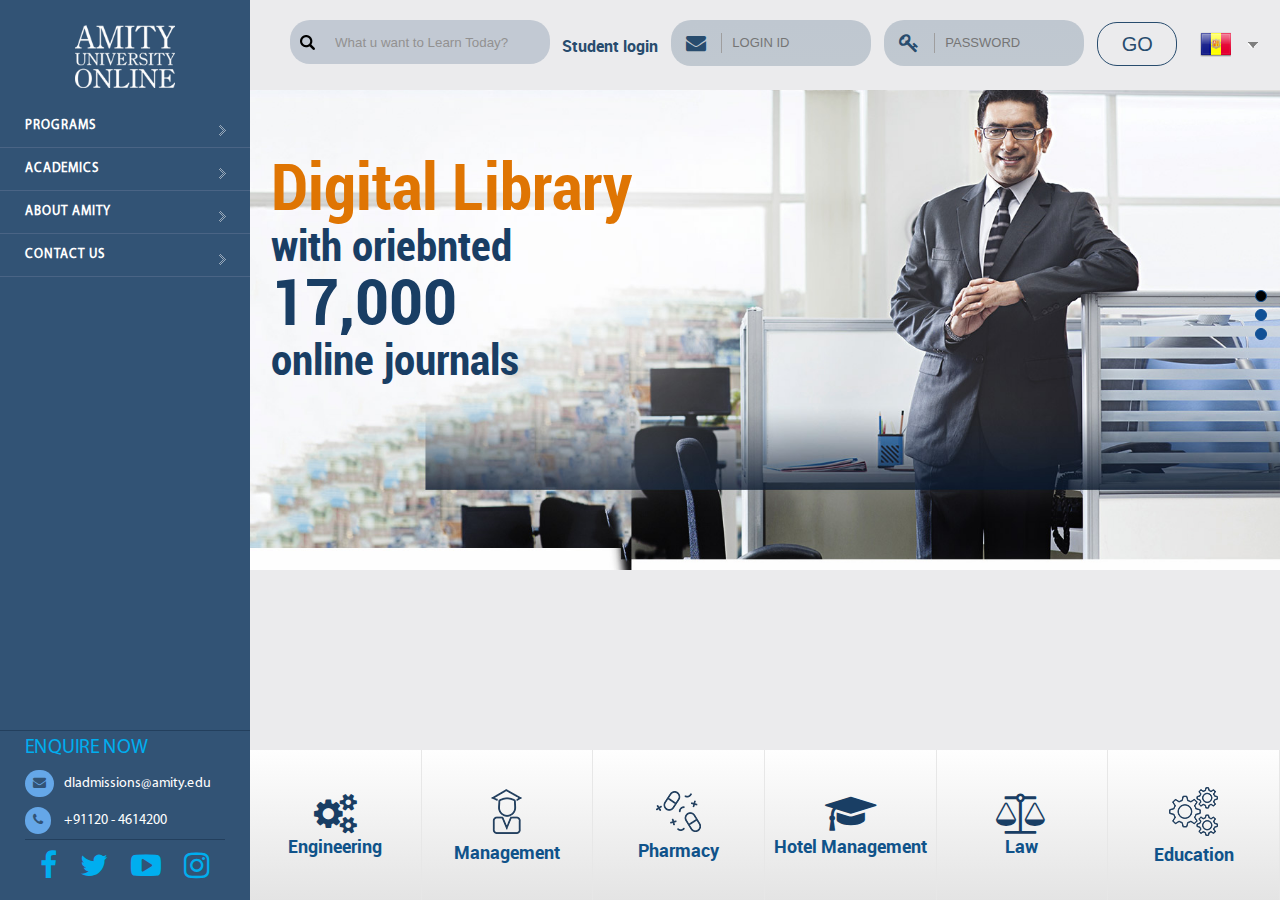
<file: index.html>
<!DOCTYPE html>
<html>
<head>
<title>Anity Online</title>
<meta name=viewport content="width=device-width, minimum-scale=1.0, maximum-scale=1.0">
<meta charset="UTF-8">
<link rel="stylesheet" href="css/menu_icon.css">
<link href="css/font-awesome.min.css" rel="stylesheet"  />
<link href="css/layout.css" rel="stylesheet"  />
<link href="css/screen.css" rel="stylesheet"  />
<link rel="stylesheet" type="text/css" href="css/flags2.css" />
</head>

<body>

<!-- start left menu -->

<div class="left_menu">
  <div class="logo"> <a href="index.html"><img src="images/logo.png" alt=""></a> </div>
  <div class="sb-toggle-right top_menu top_click"> <a href="#">
    <div class="three_line three_line--htx"><span>toggle menu</span> </div>
    </a> </div>
  <div class="control_box click_down">
    <nav>
      <ul>
        <li> <a href="#">PROGRAMS </a>
          <ul class="submenu">
            <li> <a href="#">LEVELS</a>
              <ul class="second_lavel">
                <li> <a href="programme.html">Masters Degree</a></li>
                <li> <a href="programme.html">Bachelors Degree</a></li>
                <li> <a href="programme.html">Post Graduate Diploma</a></li>
                <li> <a href="programme.html">Diploma</a></li>
                <li> <a href="programme.html">Certificate</a></li>
              </ul>
            </li>
            <li><a href="#">DOMAINS</a>
              <ul class="second_lavel">
                <li> <a href="#"> Economics</a></li>
                <li> <a href="#"> English</a></li>
                <li> <a href="#"> Finance</a></li>
                <li> <a href="#"> Foreign Languages</a></li>
                <li> <a href="#"> Information Technology </a></li>
              </ul>
            </li>
          </ul>
        </li>
        <li><a href="#">Academics </a>
          <ul class="submenu">
          
            
               <li><a  href="regulations-and-policies.html">Regulations and policies</a></li>
        <li><a  href="regulations-and-policies.html">Honor Code</a></li>
         <li><a  href="regulations-and-policies.html">Academic Schedule</a></li>
       <!-- <li><a  href="regulations-and-policies.html">Faculty</a></li>
        <li><a href="regulations-and-policies.html">Amity LMS</a></li>
        <li><a  href="regulations-and-policies.html">Examination and results</a></li>
         <li><a  href="regulations-and-policies.html"> WEBINAR</a></li>
         <li><a  href="regulations-and-policies.html"> Convocation</a></li>
         <li><a  href="regulations-and-policies.html">Recognitions & Accreditations</a></li>-->
            
            
            
          </ul>
        </li>
        <li><a href="#">About Amity</a>
          <ul class="submenu">
          <li><a href="the-university.html"> AMITY UNIVERSE </a></li>
            <li><a href="the-university.html">The University</a></li>
            <li><a href="the-university.html">Amity Online </a></li>
            
           
          </ul>
        </li>
        <li><a href="contactus.html">Contact Us</a></li>
      </ul>
    </nav>
    <div class="other_menu">
      <ul>
        <li><a href="#"> AMITY UNIVERSE </a></li>
        <li><a href="#"> LEADERSHIP </a></li>
        <li><a href="#"> TESTIMONIALS </a></li>
        <li><a href="#"> SOCIAL INITIATIVES </a></li>
        <li><a href="#"> AMITY@INTERNATIONAL</a></li>
        <li><a href="#"> TEACH@AMITYONLINE</a></li>
        <li><a href="#"> WEBINAR</a></li>
      </ul>
    </div>
    <div class="enqurie_box">
      <div class="white_tit"><a href="#form_poup" class="form_box_poup">Enquire Now</a></div>
      <div class="email"><i class="fa fa-envelope" aria-hidden="true"></i>dladmissions@amity.edu</div>
      <div class="email"><i class="fa fa-phone" aria-hidden="true"></i> +91120 - 4614200</div>
      <div class="socail mtop20">
        <ul>
          <li><a href="#"><i class="fa fa-facebook" aria-hidden="true"></i></a></li>
          <li><a href="#"><i class="fa fa-twitter" aria-hidden="true"></i></a></li>
          <li><a href="#"><i class="fa fa-youtube-play" aria-hidden="true"></i></a></li>
          <li><a href="#"><i class="fa fa-instagram" aria-hidden="true"></i></a></li>
        </ul>
      </div>
    </div>
  </div>
  <div class="sing_searc_box " >
    <div class="search_btn top_click"><i class="fa fa-search" aria-hidden="true"></i> </div>
    <div class="search_box click_down">
      <input type="search" value="What u want to Learn Today?" placeholder="What u want to Learn Today?" >
    </div>
    <div class="singup_btn top_click"><i class="fa fa-user" aria-hidden="true"></i></div>
    <div class="sineup click_down">
      <ul>
        <h4>Student login</h4>
        <li><i class="fa fa-envelope" aria-hidden="true"></i>
          <input type="text" value="" placeholder="Login ID">
        </li>
        <li><i class="fa fa-key" aria-hidden="true"></i>
          <input type="password" value="" placeholder="Password">
        </li>
        <li>
          <input type="submit" value="GO" placeholder="Password">
        </li>
      </ul>
    </div>
    <div id="country-select">
      <form action="#">
        <select name="countries" id="countries">
          <option value='ad' data-image="images/icons/blank.gif" data-imagecss="flag ad" data-title="Andorra">Andorra</option>
          <option value='ae' data-image="images/icons/blank.gif" data-imagecss="flag ae" data-title="United Arab Emirates">United Arab Emirates</option>
          <option value='af' data-image="images/icons/blank.gif" data-imagecss="flag af" data-title="Afghanistan">Afghanistan</option>
          <option value='ag' data-image="images/icons/blank.gif" data-imagecss="flag ag" data-title="Antigua and Barbuda">Antigua and Barbuda</option>
          <option value='ai' data-image="images/icons/blank.gif" data-imagecss="flag ai" data-title="Anguilla">Anguilla</option>
          <option value='al' data-image="images/icons/blank.gif" data-imagecss="flag al" data-title="Albania">Albania</option>
          <option value='am' data-image="images/icons/blank.gif" data-imagecss="flag am" data-title="Armenia">Armenia</option>
          <option value='an' data-image="images/icons/blank.gif" data-imagecss="flag an" data-title="Netherlands Antilles">Netherlands Antilles</option>
          <option value='ao' data-image="images/icons/blank.gif" data-imagecss="flag ao" data-title="Angola">Angola</option>
          <option value='aq' data-image="images/icons/blank.gif" data-imagecss="flag aq" data-title="Antarctica">Antarctica</option>
          <option value='ar' data-image="images/icons/blank.gif" data-imagecss="flag ar" data-title="Argentina">Argentina</option>
          <option value='as' data-image="images/icons/blank.gif" data-imagecss="flag as" data-title="American Samoa">American Samoa</option>
          <option value='at' data-image="images/icons/blank.gif" data-imagecss="flag at" data-title="Austria">Austria</option>
          <option value='au' data-image="images/icons/blank.gif" data-imagecss="flag au" data-title="Australia">Australia</option>
          <option value='aw' data-image="images/icons/blank.gif" data-imagecss="flag aw" data-title="Aruba">Aruba</option>
          <option value='ax' data-image="images/icons/blank.gif" data-imagecss="flag ax" data-title="Aland Islands">Aland Islands</option>
          <option value='az' data-image="images/icons/blank.gif" data-imagecss="flag az" data-title="Azerbaijan">Azerbaijan</option>
          <option value='ba' data-image="images/icons/blank.gif" data-imagecss="flag ba" data-title="Bosnia and Herzegovina">Bosnia and Herzegovina</option>
          <option value='bb' data-image="images/icons/blank.gif" data-imagecss="flag bb" data-title="Barbados">Barbados</option>
          <option value='bd' data-image="images/icons/blank.gif" data-imagecss="flag bd" data-title="Bangladesh">Bangladesh</option>
          <option value='be' data-image="images/icons/blank.gif" data-imagecss="flag be" data-title="Belgium">Belgium</option>
          <option value='bf' data-image="images/icons/blank.gif" data-imagecss="flag bf" data-title="Burkina Faso">Burkina Faso</option>
          <option value='bg' data-image="images/icons/blank.gif" data-imagecss="flag bg" data-title="Bulgaria">Bulgaria</option>
          <option value='bh' data-image="images/icons/blank.gif" data-imagecss="flag bh" data-title="Bahrain">Bahrain</option>
          <option value='bi' data-image="images/icons/blank.gif" data-imagecss="flag bi" data-title="Burundi">Burundi</option>
          <option value='bj' data-image="images/icons/blank.gif" data-imagecss="flag bj" data-title="Benin">Benin</option>
          <option value='bm' data-image="images/icons/blank.gif" data-imagecss="flag bm" data-title="Bermuda">Bermuda</option>
          <option value='bn' data-image="images/icons/blank.gif" data-imagecss="flag bn" data-title="Brunei Darussalam">Brunei Darussalam</option>
          <option value='bo' data-image="images/icons/blank.gif" data-imagecss="flag bo" data-title="Bolivia">Bolivia</option>
          <option value='br' data-image="images/icons/blank.gif" data-imagecss="flag br" data-title="Brazil">Brazil</option>
          <option value='bs' data-image="images/icons/blank.gif" data-imagecss="flag bs" data-title="Bahamas">Bahamas</option>
          <option value='bt' data-image="images/icons/blank.gif" data-imagecss="flag bt" data-title="Bhutan">Bhutan</option>
          <option value='bv' data-image="images/icons/blank.gif" data-imagecss="flag bv" data-title="Bouvet Island">Bouvet Island</option>
          <option value='bw' data-image="images/icons/blank.gif" data-imagecss="flag bw" data-title="Botswana">Botswana</option>
          <option value='by' data-image="images/icons/blank.gif" data-imagecss="flag by" data-title="Belarus">Belarus</option>
          <option value='bz' data-image="images/icons/blank.gif" data-imagecss="flag bz" data-title="Belize">Belize</option>
          <option value='ca' data-image="images/icons/blank.gif" data-imagecss="flag ca" data-title="Canada">Canada</option>
          <option value='cc' data-image="images/icons/blank.gif" data-imagecss="flag cc" data-title="Cocos (Keeling) Islands">Cocos (Keeling) Islands</option>
          <option value='cd' data-image="images/icons/blank.gif" data-imagecss="flag cd" data-title="Democratic Republic of the Congo">Democratic Republic of the Congo</option>
          <option value='cf' data-image="images/icons/blank.gif" data-imagecss="flag cf" data-title="Central African Republic">Central African Republic</option>
          <option value='cg' data-image="images/icons/blank.gif" data-imagecss="flag cg" data-title="Congo">Congo</option>
          <option value='ch' data-image="images/icons/blank.gif" data-imagecss="flag ch" data-title="Switzerland">Switzerland</option>
          <option value='ci' data-image="images/icons/blank.gif" data-imagecss="flag ci" data-title="Cote D'Ivoire (Ivory Coast)">Cote D'Ivoire (Ivory Coast)</option>
          <option value='ck' data-image="images/icons/blank.gif" data-imagecss="flag ck" data-title="Cook Islands">Cook Islands</option>
          <option value='cl' data-image="images/icons/blank.gif" data-imagecss="flag cl" data-title="Chile">Chile</option>
          <option value='cm' data-image="images/icons/blank.gif" data-imagecss="flag cm" data-title="Cameroon">Cameroon</option>
          <option value='cn' data-image="images/icons/blank.gif" data-imagecss="flag cn" data-title="China">China</option>
          <option value='co' data-image="images/icons/blank.gif" data-imagecss="flag co" data-title="Colombia">Colombia</option>
          <option value='cr' data-image="images/icons/blank.gif" data-imagecss="flag cr" data-title="Costa Rica">Costa Rica</option>
          <option value='cs' data-image="images/icons/blank.gif" data-imagecss="flag cs" data-title="Serbia and Montenegro">Serbia and Montenegro</option>
          <option value='cu' data-image="images/icons/blank.gif" data-imagecss="flag cu" data-title="Cuba">Cuba</option>
          <option value='cv' data-image="images/icons/blank.gif" data-imagecss="flag cv" data-title="Cape Verde">Cape Verde</option>
          <option value='cx' data-image="images/icons/blank.gif" data-imagecss="flag cx" data-title="Christmas Island">Christmas Island</option>
          <option value='cy' data-image="images/icons/blank.gif" data-imagecss="flag cy" data-title="Cyprus">Cyprus</option>
          <option value='cz' data-image="images/icons/blank.gif" data-imagecss="flag cz" data-title="Czech Republic">Czech Republic</option>
          <option value='de' data-image="images/icons/blank.gif" data-imagecss="flag de" data-title="Germany">Germany</option>
          <option value='dj' data-image="images/icons/blank.gif" data-imagecss="flag dj" data-title="Djibouti">Djibouti</option>
          <option value='dk' data-image="images/icons/blank.gif" data-imagecss="flag dk" data-title="Denmark">Denmark</option>
          <option value='dm' data-image="images/icons/blank.gif" data-imagecss="flag dm" data-title="Dominica">Dominica</option>
          <option value='do' data-image="images/icons/blank.gif" data-imagecss="flag do" data-title="Dominican Republic">Dominican Republic</option>
          <option value='dz' data-image="images/icons/blank.gif" data-imagecss="flag dz" data-title="Algeria">Algeria</option>
          <option value='ec' data-image="images/icons/blank.gif" data-imagecss="flag ec" data-title="Ecuador">Ecuador</option>
          <option value='ee' data-image="images/icons/blank.gif" data-imagecss="flag ee" data-title="Estonia">Estonia</option>
          <option value='eg' data-image="images/icons/blank.gif" data-imagecss="flag eg" data-title="Egypt">Egypt</option>
          <option value='eh' data-image="images/icons/blank.gif" data-imagecss="flag eh" data-title="Western Sahara">Western Sahara</option>
          <option value='er' data-image="images/icons/blank.gif" data-imagecss="flag er" data-title="Eritrea">Eritrea</option>
          <option value='es' data-image="images/icons/blank.gif" data-imagecss="flag es" data-title="Spain">Spain</option>
          <option value='et' data-image="images/icons/blank.gif" data-imagecss="flag et" data-title="Ethiopia">Ethiopia</option>
          <option value='fi' data-image="images/icons/blank.gif" data-imagecss="flag fi" data-title="Finland">Finland</option>
          <option value='fj' data-image="images/icons/blank.gif" data-imagecss="flag fj" data-title="Fiji">Fiji</option>
          <option value='fk' data-image="images/icons/blank.gif" data-imagecss="flag fk" data-title="Falkland Islands (Malvinas)">Falkland Islands (Malvinas)</option>
          <option value='fm' data-image="images/icons/blank.gif" data-imagecss="flag fm" data-title="Federated States of Micronesia">Federated States of Micronesia</option>
          <option value='fo' data-image="images/icons/blank.gif" data-imagecss="flag fo" data-title="Faroe Islands">Faroe Islands</option>
          <option value='fr' data-image="images/icons/blank.gif" data-imagecss="flag fr" data-title="France">France</option>
          <option value='fx' data-image="images/icons/blank.gif" data-imagecss="flag fx" data-title="France, Metropolitan">France, Metropolitan</option>
          <option value='ga' data-image="images/icons/blank.gif" data-imagecss="flag ga" data-title="Gabon">Gabon</option>
          <option value='gb' data-image="images/icons/blank.gif" data-imagecss="flag gb" data-title="Great Britain (UK)">Great Britain (UK)</option>
          <option value='gd' data-image="images/icons/blank.gif" data-imagecss="flag gd" data-title="Grenada">Grenada</option>
          <option value='ge' data-image="images/icons/blank.gif" data-imagecss="flag ge" data-title="Georgia">Georgia</option>
          <option value='gf' data-image="images/icons/blank.gif" data-imagecss="flag gf" data-title="French Guiana">French Guiana</option>
          <option value='gh' data-image="images/icons/blank.gif" data-imagecss="flag gh" data-title="Ghana">Ghana</option>
          <option value='gi' data-image="images/icons/blank.gif" data-imagecss="flag gi" data-title="Gibraltar">Gibraltar</option>
          <option value='gl' data-image="images/icons/blank.gif" data-imagecss="flag gl" data-title="Greenland">Greenland</option>
          <option value='gm' data-image="images/icons/blank.gif" data-imagecss="flag gm" data-title="Gambia">Gambia</option>
          <option value='gn' data-image="images/icons/blank.gif" data-imagecss="flag gn" data-title="Guinea">Guinea</option>
          <option value='gp' data-image="images/icons/blank.gif" data-imagecss="flag gp" data-title="Guadeloupe">Guadeloupe</option>
          <option value='gq' data-image="images/icons/blank.gif" data-imagecss="flag gq" data-title="Equatorial Guinea">Equatorial Guinea</option>
          <option value='gr' data-image="images/icons/blank.gif" data-imagecss="flag gr" data-title="Greece">Greece</option>
          <option value='gs' data-image="images/icons/blank.gif" data-imagecss="flag gs" data-title="S. Georgia and S. Sandwich Islands">S. Georgia and S. Sandwich Islands</option>
          <option value='gt' data-image="images/icons/blank.gif" data-imagecss="flag gt" data-title="Guatemala">Guatemala</option>
          <option value='gu' data-image="images/icons/blank.gif" data-imagecss="flag gu" data-title="Guam">Guam</option>
          <option value='gw' data-image="images/icons/blank.gif" data-imagecss="flag gw" data-title="Guinea-Bissau">Guinea-Bissau</option>
          <option value='gy' data-image="images/icons/blank.gif" data-imagecss="flag gy" data-title="Guyana">Guyana</option>
          <option value='hk' data-image="images/icons/blank.gif" data-imagecss="flag hk" data-title="Hong Kong">Hong Kong</option>
          <option value='hm' data-image="images/icons/blank.gif" data-imagecss="flag hm" data-title="Heard Island and McDonald Islands">Heard Island and McDonald Islands</option>
          <option value='hn' data-image="images/icons/blank.gif" data-imagecss="flag hn" data-title="Honduras">Honduras</option>
          <option value='hr' data-image="images/icons/blank.gif" data-imagecss="flag hr" data-title="Croatia (Hrvatska)">Croatia (Hrvatska)</option>
          <option value='ht' data-image="images/icons/blank.gif" data-imagecss="flag ht" data-title="Haiti">Haiti</option>
          <option value='hu' data-image="images/icons/blank.gif" data-imagecss="flag hu" data-title="Hungary">Hungary</option>
          <option value='id' data-image="images/icons/blank.gif" data-imagecss="flag id" data-title="Indonesia">Indonesia</option>
          <option value='ie' data-image="images/icons/blank.gif" data-imagecss="flag ie" data-title="Ireland">Ireland</option>
          <option value='il' data-image="images/icons/blank.gif" data-imagecss="flag il" data-title="Israel">Israel</option>
          <option value='in' data-image="images/icons/blank.gif" data-imagecss="flag in" data-title="India">India</option>
          <option value='io' data-image="images/icons/blank.gif" data-imagecss="flag io" data-title="British Indian Ocean Territory">British Indian Ocean Territory</option>
          <option value='iq' data-image="images/icons/blank.gif" data-imagecss="flag iq" data-title="Iraq">Iraq</option>
          <option value='ir' data-image="images/icons/blank.gif" data-imagecss="flag ir" data-title="Iran">Iran</option>
          <option value='is' data-image="images/icons/blank.gif" data-imagecss="flag is" data-title="Iceland">Iceland</option>
          <option value='it' data-image="images/icons/blank.gif" data-imagecss="flag it" data-title="Italy">Italy</option>
          <option value='jm' data-image="images/icons/blank.gif" data-imagecss="flag jm" data-title="Jamaica">Jamaica</option>
          <option value='jo' data-image="images/icons/blank.gif" data-imagecss="flag jo" data-title="Jordan">Jordan</option>
          <option value='jp' data-image="images/icons/blank.gif" data-imagecss="flag jp" data-title="Japan">Japan</option>
          <option value='ke' data-image="images/icons/blank.gif" data-imagecss="flag ke" data-title="Kenya">Kenya</option>
          <option value='kg' data-image="images/icons/blank.gif" data-imagecss="flag kg" data-title="Kyrgyzstan">Kyrgyzstan</option>
          <option value='kh' data-image="images/icons/blank.gif" data-imagecss="flag kh" data-title="Cambodia">Cambodia</option>
          <option value='ki' data-image="images/icons/blank.gif" data-imagecss="flag ki" data-title="Kiribati">Kiribati</option>
          <option value='km' data-image="images/icons/blank.gif" data-imagecss="flag km" data-title="Comoros">Comoros</option>
          <option value='kn' data-image="images/icons/blank.gif" data-imagecss="flag kn" data-title="Saint Kitts and Nevis">Saint Kitts and Nevis</option>
          <option value='kp' data-image="images/icons/blank.gif" data-imagecss="flag kp" data-title="Korea (North)">Korea (North)</option>
          <option value='kr' data-image="images/icons/blank.gif" data-imagecss="flag kr" data-title="Korea (South)">Korea (South)</option>
          <option value='kw' data-image="images/icons/blank.gif" data-imagecss="flag kw" data-title="Kuwait">Kuwait</option>
          <option value='ky' data-image="images/icons/blank.gif" data-imagecss="flag ky" data-title="Cayman Islands">Cayman Islands</option>
          <option value='kz' data-image="images/icons/blank.gif" data-imagecss="flag kz" data-title="Kazakhstan">Kazakhstan</option>
          <option value='la' data-image="images/icons/blank.gif" data-imagecss="flag la" data-title="Laos">Laos</option>
          <option value='lb' data-image="images/icons/blank.gif" data-imagecss="flag lb" data-title="Lebanon">Lebanon</option>
          <option value='lc' data-image="images/icons/blank.gif" data-imagecss="flag lc" data-title="Saint Lucia">Saint Lucia</option>
          <option value='li' data-image="images/icons/blank.gif" data-imagecss="flag li" data-title="Liechtenstein">Liechtenstein</option>
          <option value='lk' data-image="images/icons/blank.gif" data-imagecss="flag lk" data-title="Sri Lanka">Sri Lanka</option>
          <option value='lr' data-image="images/icons/blank.gif" data-imagecss="flag lr" data-title="Liberia">Liberia</option>
          <option value='ls' data-image="images/icons/blank.gif" data-imagecss="flag ls" data-title="Lesotho">Lesotho</option>
          <option value='lt' data-image="images/icons/blank.gif" data-imagecss="flag lt" data-title="Lithuania">Lithuania</option>
          <option value='lu' data-image="images/icons/blank.gif" data-imagecss="flag lu" data-title="Luxembourg">Luxembourg</option>
          <option value='lv' data-image="images/icons/blank.gif" data-imagecss="flag lv" data-title="Latvia">Latvia</option>
          <option value='ly' data-image="images/icons/blank.gif" data-imagecss="flag ly" data-title="Libya">Libya</option>
          <option value='ma' data-image="images/icons/blank.gif" data-imagecss="flag ma" data-title="Morocco">Morocco</option>
          <option value='mc' data-image="images/icons/blank.gif" data-imagecss="flag mc" data-title="Monaco">Monaco</option>
          <option value='md' data-image="images/icons/blank.gif" data-imagecss="flag md" data-title="Moldova">Moldova</option>
          <option value='mg' data-image="images/icons/blank.gif" data-imagecss="flag mg" data-title="Madagascar">Madagascar</option>
          <option value='mh' data-image="images/icons/blank.gif" data-imagecss="flag mh" data-title="Marshall Islands">Marshall Islands</option>
          <option value='mk' data-image="images/icons/blank.gif" data-imagecss="flag mk" data-title="Macedonia">Macedonia</option>
          <option value='ml' data-image="images/icons/blank.gif" data-imagecss="flag ml" data-title="Mali">Mali</option>
          <option value='mm' data-image="images/icons/blank.gif" data-imagecss="flag mm" data-title="Myanmar">Myanmar</option>
          <option value='mn' data-image="images/icons/blank.gif" data-imagecss="flag mn" data-title="Mongolia">Mongolia</option>
          <option value='mo' data-image="images/icons/blank.gif" data-imagecss="flag mo" data-title="Macao">Macao</option>
          <option value='mp' data-image="images/icons/blank.gif" data-imagecss="flag mp" data-title="Northern Mariana Islands">Northern Mariana Islands</option>
          <option value='mq' data-image="images/icons/blank.gif" data-imagecss="flag mq" data-title="Martinique">Martinique</option>
          <option value='mr' data-image="images/icons/blank.gif" data-imagecss="flag mr" data-title="Mauritania">Mauritania</option>
          <option value='ms' data-image="images/icons/blank.gif" data-imagecss="flag ms" data-title="Montserrat">Montserrat</option>
          <option value='mt' data-image="images/icons/blank.gif" data-imagecss="flag mt" data-title="Malta">Malta</option>
          <option value='mu' data-image="images/icons/blank.gif" data-imagecss="flag mu" data-title="Mauritius">Mauritius</option>
          <option value='mv' data-image="images/icons/blank.gif" data-imagecss="flag mv" data-title="Maldives">Maldives</option>
          <option value='mw' data-image="images/icons/blank.gif" data-imagecss="flag mw" data-title="Malawi">Malawi</option>
          <option value='mx' data-image="images/icons/blank.gif" data-imagecss="flag mx" data-title="Mexico">Mexico</option>
          <option value='my' data-image="images/icons/blank.gif" data-imagecss="flag my" data-title="Malaysia">Malaysia</option>
          <option value='mz' data-image="images/icons/blank.gif" data-imagecss="flag mz" data-title="Mozambique">Mozambique</option>
          <option value='na' data-image="images/icons/blank.gif" data-imagecss="flag na" data-title="Namibia">Namibia</option>
          <option value='nc' data-image="images/icons/blank.gif" data-imagecss="flag nc" data-title="New Caledonia">New Caledonia</option>
          <option value='ne' data-image="images/icons/blank.gif" data-imagecss="flag ne" data-title="Niger">Niger</option>
          <option value='nf' data-image="images/icons/blank.gif" data-imagecss="flag nf" data-title="Norfolk Island">Norfolk Island</option>
          <option value='ng' data-image="images/icons/blank.gif" data-imagecss="flag ng" data-title="Nigeria">Nigeria</option>
          <option value='ni' data-image="images/icons/blank.gif" data-imagecss="flag ni" data-title="Nicaragua">Nicaragua</option>
          <option value='nl' data-image="images/icons/blank.gif" data-imagecss="flag nl" data-title="Netherlands">Netherlands</option>
          <option value='no' data-image="images/icons/blank.gif" data-imagecss="flag no" data-title="Norway">Norway</option>
          <option value='np' data-image="images/icons/blank.gif" data-imagecss="flag np" data-title="Nepal">Nepal</option>
          <option value='nr' data-image="images/icons/blank.gif" data-imagecss="flag nr" data-title="Nauru">Nauru</option>
          <option value='nu' data-image="images/icons/blank.gif" data-imagecss="flag nu" data-title="Niue">Niue</option>
          <option value='nz' data-image="images/icons/blank.gif" data-imagecss="flag nz" data-title="New Zealand (Aotearoa)">New Zealand (Aotearoa)</option>
          <option value='om' data-image="images/icons/blank.gif" data-imagecss="flag om" data-title="Oman">Oman</option>
          <option value='pa' data-image="images/icons/blank.gif" data-imagecss="flag pa" data-title="Panama">Panama</option>
          <option value='pe' data-image="images/icons/blank.gif" data-imagecss="flag pe" data-title="Peru">Peru</option>
          <option value='pf' data-image="images/icons/blank.gif" data-imagecss="flag pf" data-title="French Polynesia">French Polynesia</option>
          <option value='pg' data-image="images/icons/blank.gif" data-imagecss="flag pg" data-title="Papua New Guinea">Papua New Guinea</option>
          <option value='ph' data-image="images/icons/blank.gif" data-imagecss="flag ph" data-title="Philippines">Philippines</option>
          <option value='pk' data-image="images/icons/blank.gif" data-imagecss="flag pk" data-title="Pakistan">Pakistan</option>
          <option value='pl' data-image="images/icons/blank.gif" data-imagecss="flag pl" data-title="Poland">Poland</option>
          <option value='pm' data-image="images/icons/blank.gif" data-imagecss="flag pm" data-title="Saint Pierre and Miquelon">Saint Pierre and Miquelon</option>
          <option value='pn' data-image="images/icons/blank.gif" data-imagecss="flag pn" data-title="Pitcairn">Pitcairn</option>
          <option value='pr' data-image="images/icons/blank.gif" data-imagecss="flag pr" data-title="Puerto Rico">Puerto Rico</option>
          <option value='ps' data-image="images/icons/blank.gif" data-imagecss="flag ps" data-title="Palestinian Territory">Palestinian Territory</option>
          <option value='pt' data-image="images/icons/blank.gif" data-imagecss="flag pt" data-title="Portugal">Portugal</option>
          <option value='pw' data-image="images/icons/blank.gif" data-imagecss="flag pw" data-title="Palau">Palau</option>
          <option value='py' data-image="images/icons/blank.gif" data-imagecss="flag py" data-title="Paraguay">Paraguay</option>
          <option value='qa' data-image="images/icons/blank.gif" data-imagecss="flag qa" data-title="Qatar">Qatar</option>
          <option value='re' data-image="images/icons/blank.gif" data-imagecss="flag re" data-title="Reunion">Reunion</option>
          <option value='ro' data-image="images/icons/blank.gif" data-imagecss="flag ro" data-title="Romania">Romania</option>
          <option value='ru' data-image="images/icons/blank.gif" data-imagecss="flag ru" data-title="Russian Federation">Russian Federation</option>
          <option value='rw' data-image="images/icons/blank.gif" data-imagecss="flag rw" data-title="Rwanda">Rwanda</option>
          <option value='sa' data-image="images/icons/blank.gif" data-imagecss="flag sa" data-title="Saudi Arabia">Saudi Arabia</option>
          <option value='sb' data-image="images/icons/blank.gif" data-imagecss="flag sb" data-title="Solomon Islands">Solomon Islands</option>
          <option value='sc' data-image="images/icons/blank.gif" data-imagecss="flag sc" data-title="Seychelles">Seychelles</option>
          <option value='sd' data-image="images/icons/blank.gif" data-imagecss="flag sd" data-title="Sudan">Sudan</option>
          <option value='se' data-image="images/icons/blank.gif" data-imagecss="flag se" data-title="Sweden">Sweden</option>
          <option value='sg' data-image="images/icons/blank.gif" data-imagecss="flag sg" data-title="Singapore">Singapore</option>
          <option value='sh' data-image="images/icons/blank.gif" data-imagecss="flag sh" data-title="Saint Helena">Saint Helena</option>
          <option value='si' data-image="images/icons/blank.gif" data-imagecss="flag si" data-title="Slovenia">Slovenia</option>
          <option value='sj' data-image="images/icons/blank.gif" data-imagecss="flag sj" data-title="Svalbard and Jan Mayen">Svalbard and Jan Mayen</option>
          <option value='sk' data-image="images/icons/blank.gif" data-imagecss="flag sk" data-title="Slovakia">Slovakia</option>
          <option value='sl' data-image="images/icons/blank.gif" data-imagecss="flag sl" data-title="Sierra Leone">Sierra Leone</option>
          <option value='sm' data-image="images/icons/blank.gif" data-imagecss="flag sm" data-title="San Marino">San Marino</option>
          <option value='sn' data-image="images/icons/blank.gif" data-imagecss="flag sn" data-title="Senegal">Senegal</option>
          <option value='so' data-image="images/icons/blank.gif" data-imagecss="flag so" data-title="Somalia">Somalia</option>
          <option value='sr' data-image="images/icons/blank.gif" data-imagecss="flag sr" data-title="Suriname">Suriname</option>
          <option value='st' data-image="images/icons/blank.gif" data-imagecss="flag st" data-title="Sao Tome and Principe">Sao Tome and Principe</option>
          <option value='su' data-image="images/icons/blank.gif" data-imagecss="flag su" data-title="USSR (former)">USSR (former)</option>
          <option value='sv' data-image="images/icons/blank.gif" data-imagecss="flag sv" data-title="El Salvador">El Salvador</option>
          <option value='sy' data-image="images/icons/blank.gif" data-imagecss="flag sy" data-title="Syria">Syria</option>
          <option value='sz' data-image="images/icons/blank.gif" data-imagecss="flag sz" data-title="Swaziland">Swaziland</option>
          <option value='tc' data-image="images/icons/blank.gif" data-imagecss="flag tc" data-title="Turks and Caicos Islands">Turks and Caicos Islands</option>
          <option value='td' data-image="images/icons/blank.gif" data-imagecss="flag td" data-title="Chad">Chad</option>
          <option value='tf' data-image="images/icons/blank.gif" data-imagecss="flag tf" data-title="French Southern Territories">French Southern Territories</option>
          <option value='tg' data-image="images/icons/blank.gif" data-imagecss="flag tg" data-title="Togo">Togo</option>
          <option value='th' data-image="images/icons/blank.gif" data-imagecss="flag th" data-title="Thailand">Thailand</option>
          <option value='tj' data-image="images/icons/blank.gif" data-imagecss="flag tj" data-title="Tajikistan">Tajikistan</option>
          <option value='tk' data-image="images/icons/blank.gif" data-imagecss="flag tk" data-title="Tokelau">Tokelau</option>
          <option value='tl' data-image="images/icons/blank.gif" data-imagecss="flag tl" data-title="Timor-Leste">Timor-Leste</option>
          <option value='tm' data-image="images/icons/blank.gif" data-imagecss="flag tm" data-title="Turkmenistan">Turkmenistan</option>
          <option value='tn' data-image="images/icons/blank.gif" data-imagecss="flag tn" data-title="Tunisia">Tunisia</option>
          <option value='to' data-image="images/icons/blank.gif" data-imagecss="flag to" data-title="Tonga">Tonga</option>
          <option value='tp' data-image="images/icons/blank.gif" data-imagecss="flag tp" data-title="East Timor">East Timor</option>
          <option value='tr' data-image="images/icons/blank.gif" data-imagecss="flag tr" data-title="Turkey">Turkey</option>
          <option value='tt' data-image="images/icons/blank.gif" data-imagecss="flag tt" data-title="Trinidad and Tobago">Trinidad and Tobago</option>
          <option value='tv' data-image="images/icons/blank.gif" data-imagecss="flag tv" data-title="Tuvalu">Tuvalu</option>
          <option value='tw' data-image="images/icons/blank.gif" data-imagecss="flag tw" data-title="Taiwan">Taiwan</option>
          <option value='tz' data-image="images/icons/blank.gif" data-imagecss="flag tz" data-title="Tanzania">Tanzania</option>
          <option value='ua' data-image="images/icons/blank.gif" data-imagecss="flag ua" data-title="Ukraine">Ukraine</option>
          <option value='ug' data-image="images/icons/blank.gif" data-imagecss="flag ug" data-title="Uganda">Uganda</option>
          <option value='uk' data-image="images/icons/blank.gif" data-imagecss="flag uk" data-title="United Kingdom">United Kingdom</option>
          <option value='um' data-image="images/icons/blank.gif" data-imagecss="flag um" data-title="United States Minor Outlying Islands">United States Minor Outlying Islands</option>
          <option value='us' data-image="images/icons/blank.gif" data-imagecss="flag us" data-title="United States">United States</option>
          <option value='uy' data-image="images/icons/blank.gif" data-imagecss="flag uy" data-title="Uruguay">Uruguay</option>
          <option value='uz' data-image="images/icons/blank.gif" data-imagecss="flag uz" data-title="Uzbekistan">Uzbekistan</option>
          <option value='va' data-image="images/icons/blank.gif" data-imagecss="flag va" data-title="Vatican City State (Holy See)">Vatican City State (Holy See)</option>
          <option value='vc' data-image="images/icons/blank.gif" data-imagecss="flag vc" data-title="Saint Vincent and the Grenadines">Saint Vincent and the Grenadines</option>
          <option value='ve' data-image="images/icons/blank.gif" data-imagecss="flag ve" data-title="Venezuela">Venezuela</option>
          <option value='vg' data-image="images/icons/blank.gif" data-imagecss="flag vg" data-title="Virgin Islands (British)">Virgin Islands (British)</option>
          <option value='vi' data-image="images/icons/blank.gif" data-imagecss="flag vi" data-title="Virgin Islands (U.S.)">Virgin Islands (U.S.)</option>
          <option value='vn' data-image="images/icons/blank.gif" data-imagecss="flag vn" data-title="Viet Nam">Viet Nam</option>
          <option value='vu' data-image="images/icons/blank.gif" data-imagecss="flag vu" data-title="Vanuatu">Vanuatu</option>
          <option value='wf' data-image="images/icons/blank.gif" data-imagecss="flag wf" data-title="Wallis and Futuna">Wallis and Futuna</option>
          <option value='ws' data-image="images/icons/blank.gif" data-imagecss="flag ws" data-title="Samoa">Samoa</option>
          <option value='ye' data-image="images/icons/blank.gif" data-imagecss="flag ye" data-title="Yemen">Yemen</option>
          <option value='yt' data-image="images/icons/blank.gif" data-imagecss="flag yt" data-title="Mayotte">Mayotte</option>
          <option value='yu' data-image="images/icons/blank.gif" data-imagecss="flag yu" data-title="Yugoslavia (former)">Yugoslavia (former)</option>
          <option value='za' data-image="images/icons/blank.gif" data-imagecss="flag za" data-title="South Africa">South Africa</option>
          <option value='zm' data-image="images/icons/blank.gif" data-imagecss="flag zm" data-title="Zambia">Zambia</option>
          <option value='zr' data-image="images/icons/blank.gif" data-imagecss="flag zr" data-title="Zaire (former)">Zaire (former)</option>
          <option value='zw' data-image="images/icons/blank.gif" data-imagecss="flag zw" data-title="Zimbabwe">Zimbabwe</option>
        </select>
      </form>
    </div>
  </div>
</div>

<!-- end left menu --> 

<!-- start slider box -->

<div class="right_box">
  <ul class="bannerslide">
    <li><img src="images/slider1.jpg" alt="">
      <div class="tags"> <span class="tag1">Digital Library</span> <span class="tag2">with oriebnted</span> <span class="tag3">17,000</span> <span class="tag4">online journals</span> </div>
    </li>
    <li><img src="images/slider1.jpg" alt="">
      <div class="tags"> <span class="tag1">222Digital Library</span> <span class="tag2">with oriebnted</span> <span class="tag3">17,000</span> <span class="tag4">online journals</span> </div>
    </li>
    <li><img src="images/slider1.jpg" alt="">
      <div class="tags"> <span class="tag1">333Digital Library</span> <span class="tag2">with oriebnted</span> <span class="tag3">17,000</span> <span class="tag4">online journals</span> </div>
    </li>
  </ul>
</div>

<!-- end slider box --> 

<!-- start footer -->

<footer>
  <div class="footer_tabs">
    <ul>
      <li> <a href="engineering.html">
        <p><i class="fa fa-cogs" aria-hidden="true"></i></p>
        <h3>Engineering</h3>
        </a> </li>
      <li> <a href="#">
        <p><img src="images/mang-icon.png" alt=""></p>
        <h3>Management</h3>
        </a> </li>
      <li> <a href="#">
        <p><img src="images/parhmacy-icon.png" alt=""></p>
        <h3>Pharmacy</h3>
        </a> </li>
      <li> <a href="#">
        <p><i class="fa fa-graduation-cap" aria-hidden="true"></i> </p>
        <h3>Hotel Management</h3>
        </a> </li>
      <li> <a href="#">
        <p><i class="fa fa-balance-scale" aria-hidden="true"></i></p>
        <h3>law</h3>
        </a> </li>
      <li> <a href="#">
        <p><img src="images/eng-icon.png" alt=""></p>
        <h3>Education</h3>
        </a> </li>
    </ul>
  </div>
</footer>


<div class="poup_form" id="form_poup" style="display:none;">
    <h2>Enquire Now</h2>
    <ul>
      <li>
        <input type="text" value="" placeholder="Name" >
      </li>
      <li>
        <input type="text" value="" placeholder="Email" >
      </li>
      <li>
        <input type="text" value="" placeholder="Phone" >
      </li>
      
       <li>
        <select>
       
        <option>Select state</option> 
        <option>Delhi</option>
         <option>Delhi</option>
        
        </select>
      </li>
  
      
      <li>
       <input type="submit" value="Submit" >
      </li>
    </ul>
  </div>

<!-- end footer --> 
<script type="text/javascript" src="js/jquery-2.1.4.min.js"></script> 
<script type="text/javascript" src="js/html5.js"></script> 

<!-- start bxslider --> 
<script  src="js/jquery.bxslider.js"></script>
<link rel="stylesheet"  href="css/jquery.bxslider.css" />
<!-- end bxslider --> 


<script type="text/javascript" src="js/jquery.fancybox.js?v=2.1.5"></script>
<link rel="stylesheet" type="text/css" href="css/jquery.fancybox.css?v=2.1.5" media="screen" />
<link rel="stylesheet" type="text/css" href="css/jquery.fancybox-buttons.css" media="screen" />
<script type="text/javascript" src="js/jquery.fancybox-buttons.js"></script> 


<script src="js/jquery.dd.js"></script> 
<script type="text/javascript" src="js/script.js"></script>
</body>
</html>
</file>
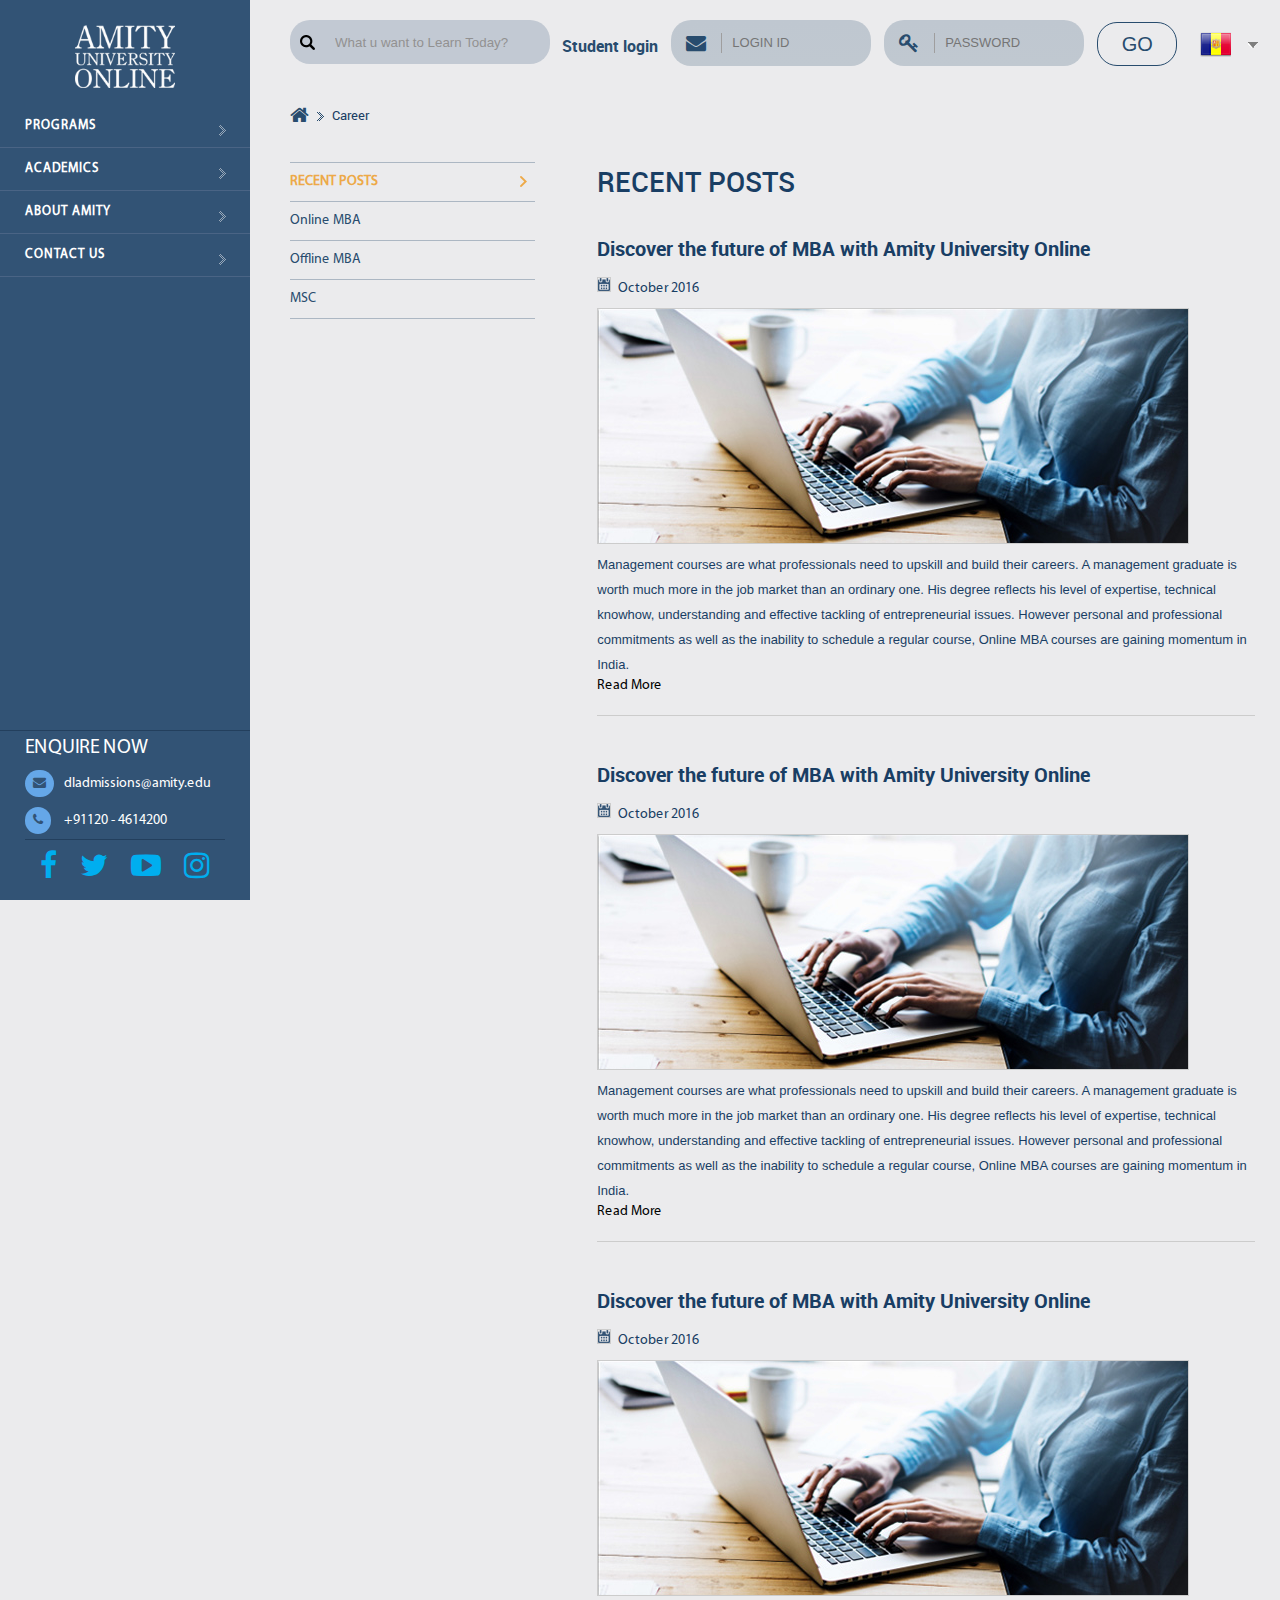
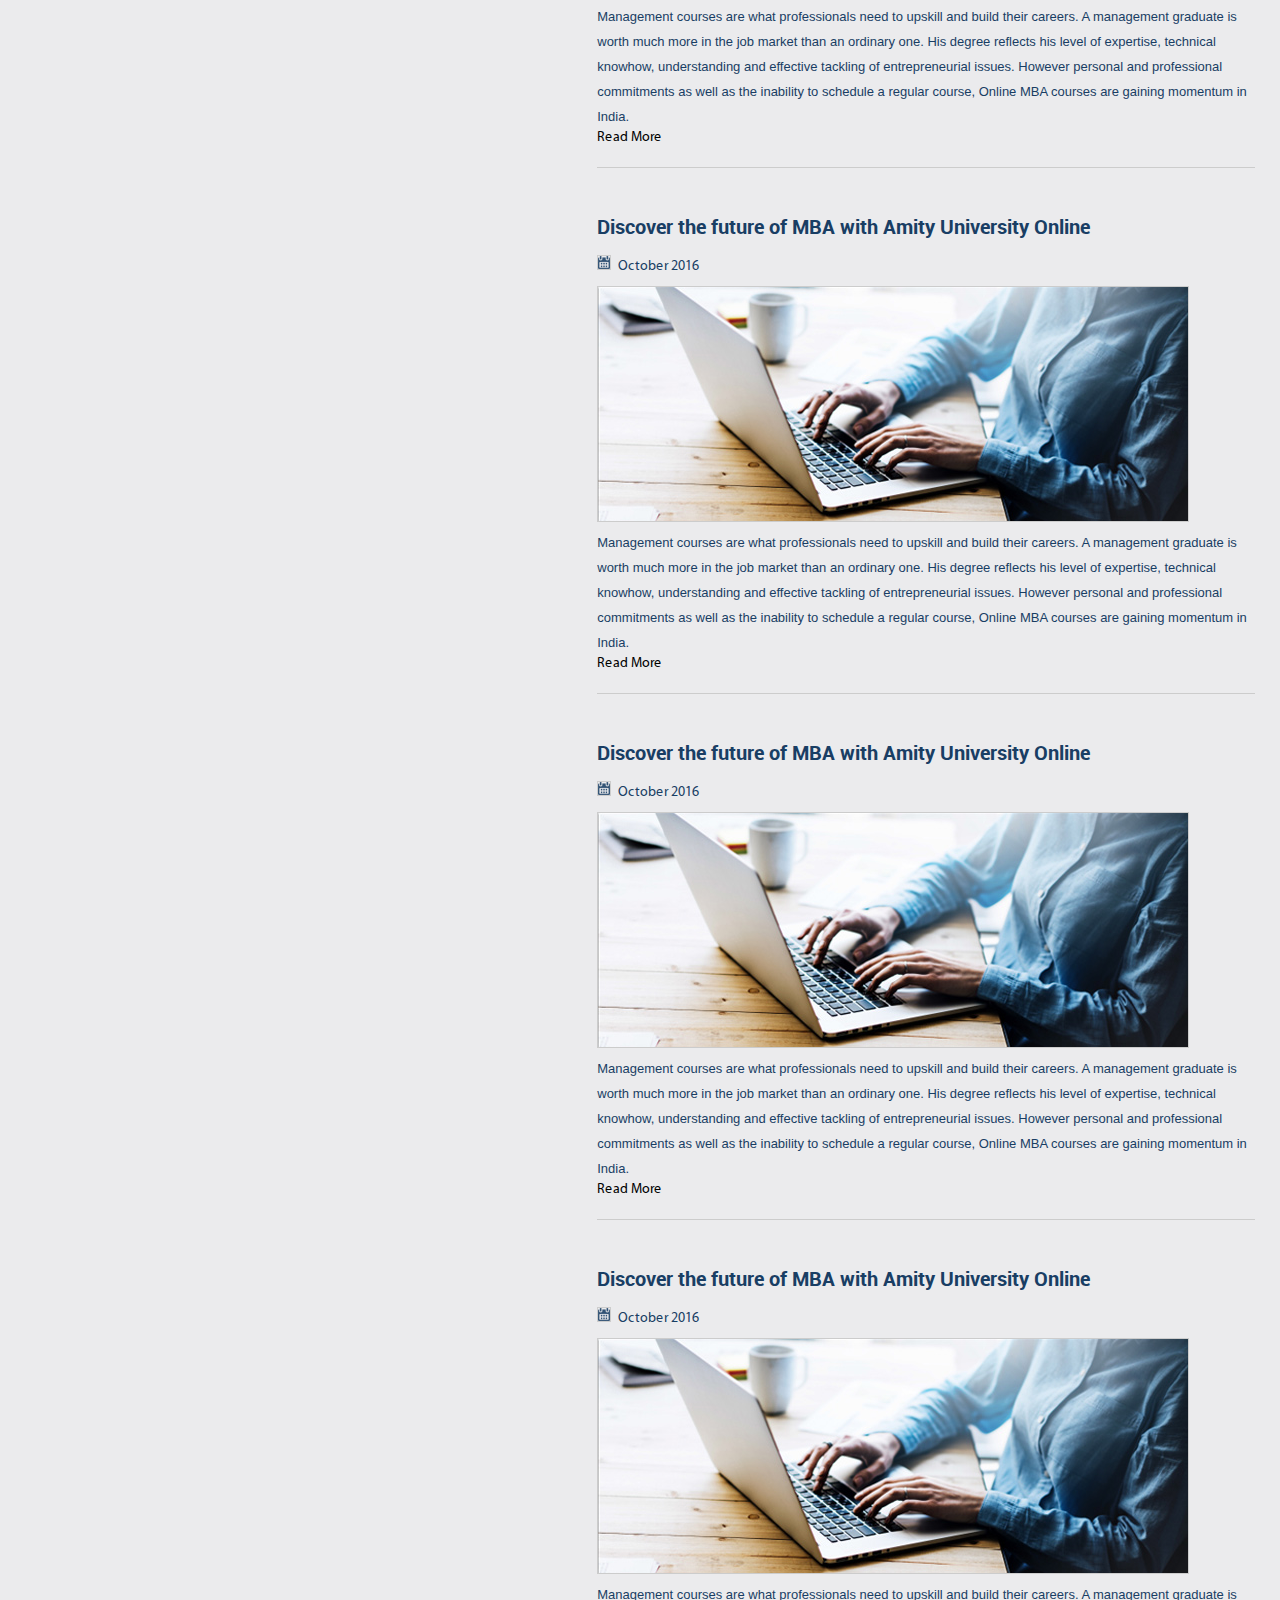
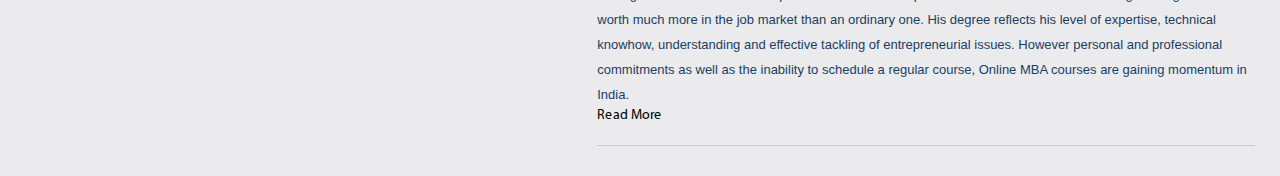
<file: blog.html>
<!DOCTYPE html>
<html>
<head>
<title>Anity Online</title>
<meta name=viewport content="width=device-width, minimum-scale=1.0, maximum-scale=1.0">
<meta charset="UTF-8">
<link rel="stylesheet" href="css/menu_icon.css">
<link href="css/font-awesome.min.css" rel="stylesheet"  />
<link href="css/layout.css" rel="stylesheet"  />
<link href="css/screen.css" rel="stylesheet"  />
</head>

<body>

<!-- start left menu -->

<div class="left_menu">
  <div class="logo"> <a href="index.html"><img src="images/logo.png" alt=""></a> </div>
  <div class="sb-toggle-right top_menu top_click"> <a href="#">
    <div class="three_line three_line--htx"><span>toggle menu</span> </div>
    </a> </div>
  <div class="control_box click_down">
    <nav>
      <ul>
        <li> <a href="#">PROGRAMS </a>
          <ul class="submenu">
            <li> <a href="#">LEVELS</a>
              <ul class="second_lavel">
                <li> <a href="programme.html">Masters Degree</a></li>
                <li> <a href="programme.html">Bachelors Degree</a></li>
                <li> <a href="programme.html">Post Graduate Diploma</a></li>
                <li> <a href="programme.html">Diploma</a></li>
                <li> <a href="programme.html">Certificate</a></li>
              </ul>
            </li>
            <li><a href="#">DOMAINS</a>
              <ul class="second_lavel">
                <li> <a href="#"> Economics</a></li>
                <li> <a href="#"> English</a></li>
                <li> <a href="#"> Finance</a></li>
                <li> <a href="#"> Foreign Languages</a></li>
                <li> <a href="#"> Information Technology </a></li>
              </ul>
            </li>
          </ul>
        </li>
        <li><a href="#">Academics </a>
          <ul class="submenu">
            <li><a href="regulations-and-policies.html">Regulations and policies</a></li>
            <li><a href="regulations-and-policies.html">Honor Code</a></li>
          </ul>
        </li>
        <li><a href="#">About Amity</a>
          <ul class="submenu">
            <li><a href="the-university.html">The University</a></li>
            <li><a href="the-university.html">Amity Online </a></li>
            <li><a href="the-university.html">Faculty</a></li>
            <li><a href="the-university.html">Recognitions & Accreditations</a></li>
          </ul>
        </li>
        <li><a href="contactus.html">Contact Us</a></li>
      </ul>
    </nav>
    <div class="other_menu">
      <ul>
        <li><a href="#"> AMITY UNIVERSE </a></li>
        <li><a href="#"> LEADERSHIP </a></li>
        <li><a href="#"> TESTIMONIALS </a></li>
        <li><a href="#"> SOCIAL INITIATIVES </a></li>
        <li><a href="#"> AMITY@INTERNATIONAL</a></li>
        <li><a href="#"> TEACH@AMITYONLINE</a></li>
        <li><a href="#"> WEBINAR</a></li>
      </ul>
    </div>
    <div class="enqurie_box">
      <div class="white_tit">Enquire Now</div>
      <div class="email"><i class="fa fa-envelope" aria-hidden="true"></i>dladmissions@amity.edu</div>
      <div class="email"><i class="fa fa-phone" aria-hidden="true"></i> +91120 - 4614200</div>
      <div class="socail mtop20">
        <ul>
          <li><a href="#"><i class="fa fa-facebook" aria-hidden="true"></i></a></li>
          <li><a href="#"><i class="fa fa-twitter" aria-hidden="true"></i></a></li>
          <li><a href="#"><i class="fa fa-youtube-play" aria-hidden="true"></i></a></li>
          <li><a href="#"><i class="fa fa-instagram" aria-hidden="true"></i></a></li>
        </ul>
      </div>
    </div>
  </div>
  <div class="sing_searc_box " >
    <div class="search_btn top_click"><i class="fa fa-search" aria-hidden="true"></i> </div>
    <div class="search_box click_down">
      <input type="search" value="What u want to Learn Today?" placeholder="What u want to Learn Today?" >
    </div>
    <div class="singup_btn top_click"><i class="fa fa-user" aria-hidden="true"></i></div>
    <div class="sineup click_down">
      <ul>
        <h4>Student login</h4>
        <li><i class="fa fa-envelope" aria-hidden="true"></i>
          <input type="text" value="" placeholder="Login ID">
        </li>
        <li><i class="fa fa-key" aria-hidden="true"></i>
          <input type="password" value="" placeholder="Password">
        </li>
        <li>
          <input type="submit" value="GO" placeholder="Password">
        </li>
      </ul>
    </div>
    <div id="country-select">
      <form action="#">
        <select name="countries" id="countries">
          <option value='ad' data-image="images/icons/blank.gif" data-imagecss="flag ad" data-title="Andorra">Andorra</option>
          <option value='ae' data-image="images/icons/blank.gif" data-imagecss="flag ae" data-title="United Arab Emirates">United Arab Emirates</option>
          <option value='af' data-image="images/icons/blank.gif" data-imagecss="flag af" data-title="Afghanistan">Afghanistan</option>
          <option value='ag' data-image="images/icons/blank.gif" data-imagecss="flag ag" data-title="Antigua and Barbuda">Antigua and Barbuda</option>
          <option value='ai' data-image="images/icons/blank.gif" data-imagecss="flag ai" data-title="Anguilla">Anguilla</option>
          <option value='al' data-image="images/icons/blank.gif" data-imagecss="flag al" data-title="Albania">Albania</option>
          <option value='am' data-image="images/icons/blank.gif" data-imagecss="flag am" data-title="Armenia">Armenia</option>
          <option value='an' data-image="images/icons/blank.gif" data-imagecss="flag an" data-title="Netherlands Antilles">Netherlands Antilles</option>
          <option value='ao' data-image="images/icons/blank.gif" data-imagecss="flag ao" data-title="Angola">Angola</option>
          <option value='aq' data-image="images/icons/blank.gif" data-imagecss="flag aq" data-title="Antarctica">Antarctica</option>
          <option value='ar' data-image="images/icons/blank.gif" data-imagecss="flag ar" data-title="Argentina">Argentina</option>
          <option value='as' data-image="images/icons/blank.gif" data-imagecss="flag as" data-title="American Samoa">American Samoa</option>
          <option value='at' data-image="images/icons/blank.gif" data-imagecss="flag at" data-title="Austria">Austria</option>
          <option value='au' data-image="images/icons/blank.gif" data-imagecss="flag au" data-title="Australia">Australia</option>
          <option value='aw' data-image="images/icons/blank.gif" data-imagecss="flag aw" data-title="Aruba">Aruba</option>
          <option value='ax' data-image="images/icons/blank.gif" data-imagecss="flag ax" data-title="Aland Islands">Aland Islands</option>
          <option value='az' data-image="images/icons/blank.gif" data-imagecss="flag az" data-title="Azerbaijan">Azerbaijan</option>
          <option value='ba' data-image="images/icons/blank.gif" data-imagecss="flag ba" data-title="Bosnia and Herzegovina">Bosnia and Herzegovina</option>
          <option value='bb' data-image="images/icons/blank.gif" data-imagecss="flag bb" data-title="Barbados">Barbados</option>
          <option value='bd' data-image="images/icons/blank.gif" data-imagecss="flag bd" data-title="Bangladesh">Bangladesh</option>
          <option value='be' data-image="images/icons/blank.gif" data-imagecss="flag be" data-title="Belgium">Belgium</option>
          <option value='bf' data-image="images/icons/blank.gif" data-imagecss="flag bf" data-title="Burkina Faso">Burkina Faso</option>
          <option value='bg' data-image="images/icons/blank.gif" data-imagecss="flag bg" data-title="Bulgaria">Bulgaria</option>
          <option value='bh' data-image="images/icons/blank.gif" data-imagecss="flag bh" data-title="Bahrain">Bahrain</option>
          <option value='bi' data-image="images/icons/blank.gif" data-imagecss="flag bi" data-title="Burundi">Burundi</option>
          <option value='bj' data-image="images/icons/blank.gif" data-imagecss="flag bj" data-title="Benin">Benin</option>
          <option value='bm' data-image="images/icons/blank.gif" data-imagecss="flag bm" data-title="Bermuda">Bermuda</option>
          <option value='bn' data-image="images/icons/blank.gif" data-imagecss="flag bn" data-title="Brunei Darussalam">Brunei Darussalam</option>
          <option value='bo' data-image="images/icons/blank.gif" data-imagecss="flag bo" data-title="Bolivia">Bolivia</option>
          <option value='br' data-image="images/icons/blank.gif" data-imagecss="flag br" data-title="Brazil">Brazil</option>
          <option value='bs' data-image="images/icons/blank.gif" data-imagecss="flag bs" data-title="Bahamas">Bahamas</option>
          <option value='bt' data-image="images/icons/blank.gif" data-imagecss="flag bt" data-title="Bhutan">Bhutan</option>
          <option value='bv' data-image="images/icons/blank.gif" data-imagecss="flag bv" data-title="Bouvet Island">Bouvet Island</option>
          <option value='bw' data-image="images/icons/blank.gif" data-imagecss="flag bw" data-title="Botswana">Botswana</option>
          <option value='by' data-image="images/icons/blank.gif" data-imagecss="flag by" data-title="Belarus">Belarus</option>
          <option value='bz' data-image="images/icons/blank.gif" data-imagecss="flag bz" data-title="Belize">Belize</option>
          <option value='ca' data-image="images/icons/blank.gif" data-imagecss="flag ca" data-title="Canada">Canada</option>
          <option value='cc' data-image="images/icons/blank.gif" data-imagecss="flag cc" data-title="Cocos (Keeling) Islands">Cocos (Keeling) Islands</option>
          <option value='cd' data-image="images/icons/blank.gif" data-imagecss="flag cd" data-title="Democratic Republic of the Congo">Democratic Republic of the Congo</option>
          <option value='cf' data-image="images/icons/blank.gif" data-imagecss="flag cf" data-title="Central African Republic">Central African Republic</option>
          <option value='cg' data-image="images/icons/blank.gif" data-imagecss="flag cg" data-title="Congo">Congo</option>
          <option value='ch' data-image="images/icons/blank.gif" data-imagecss="flag ch" data-title="Switzerland">Switzerland</option>
          <option value='ci' data-image="images/icons/blank.gif" data-imagecss="flag ci" data-title="Cote D'Ivoire (Ivory Coast)">Cote D'Ivoire (Ivory Coast)</option>
          <option value='ck' data-image="images/icons/blank.gif" data-imagecss="flag ck" data-title="Cook Islands">Cook Islands</option>
          <option value='cl' data-image="images/icons/blank.gif" data-imagecss="flag cl" data-title="Chile">Chile</option>
          <option value='cm' data-image="images/icons/blank.gif" data-imagecss="flag cm" data-title="Cameroon">Cameroon</option>
          <option value='cn' data-image="images/icons/blank.gif" data-imagecss="flag cn" data-title="China">China</option>
          <option value='co' data-image="images/icons/blank.gif" data-imagecss="flag co" data-title="Colombia">Colombia</option>
          <option value='cr' data-image="images/icons/blank.gif" data-imagecss="flag cr" data-title="Costa Rica">Costa Rica</option>
          <option value='cs' data-image="images/icons/blank.gif" data-imagecss="flag cs" data-title="Serbia and Montenegro">Serbia and Montenegro</option>
          <option value='cu' data-image="images/icons/blank.gif" data-imagecss="flag cu" data-title="Cuba">Cuba</option>
          <option value='cv' data-image="images/icons/blank.gif" data-imagecss="flag cv" data-title="Cape Verde">Cape Verde</option>
          <option value='cx' data-image="images/icons/blank.gif" data-imagecss="flag cx" data-title="Christmas Island">Christmas Island</option>
          <option value='cy' data-image="images/icons/blank.gif" data-imagecss="flag cy" data-title="Cyprus">Cyprus</option>
          <option value='cz' data-image="images/icons/blank.gif" data-imagecss="flag cz" data-title="Czech Republic">Czech Republic</option>
          <option value='de' data-image="images/icons/blank.gif" data-imagecss="flag de" data-title="Germany">Germany</option>
          <option value='dj' data-image="images/icons/blank.gif" data-imagecss="flag dj" data-title="Djibouti">Djibouti</option>
          <option value='dk' data-image="images/icons/blank.gif" data-imagecss="flag dk" data-title="Denmark">Denmark</option>
          <option value='dm' data-image="images/icons/blank.gif" data-imagecss="flag dm" data-title="Dominica">Dominica</option>
          <option value='do' data-image="images/icons/blank.gif" data-imagecss="flag do" data-title="Dominican Republic">Dominican Republic</option>
          <option value='dz' data-image="images/icons/blank.gif" data-imagecss="flag dz" data-title="Algeria">Algeria</option>
          <option value='ec' data-image="images/icons/blank.gif" data-imagecss="flag ec" data-title="Ecuador">Ecuador</option>
          <option value='ee' data-image="images/icons/blank.gif" data-imagecss="flag ee" data-title="Estonia">Estonia</option>
          <option value='eg' data-image="images/icons/blank.gif" data-imagecss="flag eg" data-title="Egypt">Egypt</option>
          <option value='eh' data-image="images/icons/blank.gif" data-imagecss="flag eh" data-title="Western Sahara">Western Sahara</option>
          <option value='er' data-image="images/icons/blank.gif" data-imagecss="flag er" data-title="Eritrea">Eritrea</option>
          <option value='es' data-image="images/icons/blank.gif" data-imagecss="flag es" data-title="Spain">Spain</option>
          <option value='et' data-image="images/icons/blank.gif" data-imagecss="flag et" data-title="Ethiopia">Ethiopia</option>
          <option value='fi' data-image="images/icons/blank.gif" data-imagecss="flag fi" data-title="Finland">Finland</option>
          <option value='fj' data-image="images/icons/blank.gif" data-imagecss="flag fj" data-title="Fiji">Fiji</option>
          <option value='fk' data-image="images/icons/blank.gif" data-imagecss="flag fk" data-title="Falkland Islands (Malvinas)">Falkland Islands (Malvinas)</option>
          <option value='fm' data-image="images/icons/blank.gif" data-imagecss="flag fm" data-title="Federated States of Micronesia">Federated States of Micronesia</option>
          <option value='fo' data-image="images/icons/blank.gif" data-imagecss="flag fo" data-title="Faroe Islands">Faroe Islands</option>
          <option value='fr' data-image="images/icons/blank.gif" data-imagecss="flag fr" data-title="France">France</option>
          <option value='fx' data-image="images/icons/blank.gif" data-imagecss="flag fx" data-title="France, Metropolitan">France, Metropolitan</option>
          <option value='ga' data-image="images/icons/blank.gif" data-imagecss="flag ga" data-title="Gabon">Gabon</option>
          <option value='gb' data-image="images/icons/blank.gif" data-imagecss="flag gb" data-title="Great Britain (UK)">Great Britain (UK)</option>
          <option value='gd' data-image="images/icons/blank.gif" data-imagecss="flag gd" data-title="Grenada">Grenada</option>
          <option value='ge' data-image="images/icons/blank.gif" data-imagecss="flag ge" data-title="Georgia">Georgia</option>
          <option value='gf' data-image="images/icons/blank.gif" data-imagecss="flag gf" data-title="French Guiana">French Guiana</option>
          <option value='gh' data-image="images/icons/blank.gif" data-imagecss="flag gh" data-title="Ghana">Ghana</option>
          <option value='gi' data-image="images/icons/blank.gif" data-imagecss="flag gi" data-title="Gibraltar">Gibraltar</option>
          <option value='gl' data-image="images/icons/blank.gif" data-imagecss="flag gl" data-title="Greenland">Greenland</option>
          <option value='gm' data-image="images/icons/blank.gif" data-imagecss="flag gm" data-title="Gambia">Gambia</option>
          <option value='gn' data-image="images/icons/blank.gif" data-imagecss="flag gn" data-title="Guinea">Guinea</option>
          <option value='gp' data-image="images/icons/blank.gif" data-imagecss="flag gp" data-title="Guadeloupe">Guadeloupe</option>
          <option value='gq' data-image="images/icons/blank.gif" data-imagecss="flag gq" data-title="Equatorial Guinea">Equatorial Guinea</option>
          <option value='gr' data-image="images/icons/blank.gif" data-imagecss="flag gr" data-title="Greece">Greece</option>
          <option value='gs' data-image="images/icons/blank.gif" data-imagecss="flag gs" data-title="S. Georgia and S. Sandwich Islands">S. Georgia and S. Sandwich Islands</option>
          <option value='gt' data-image="images/icons/blank.gif" data-imagecss="flag gt" data-title="Guatemala">Guatemala</option>
          <option value='gu' data-image="images/icons/blank.gif" data-imagecss="flag gu" data-title="Guam">Guam</option>
          <option value='gw' data-image="images/icons/blank.gif" data-imagecss="flag gw" data-title="Guinea-Bissau">Guinea-Bissau</option>
          <option value='gy' data-image="images/icons/blank.gif" data-imagecss="flag gy" data-title="Guyana">Guyana</option>
          <option value='hk' data-image="images/icons/blank.gif" data-imagecss="flag hk" data-title="Hong Kong">Hong Kong</option>
          <option value='hm' data-image="images/icons/blank.gif" data-imagecss="flag hm" data-title="Heard Island and McDonald Islands">Heard Island and McDonald Islands</option>
          <option value='hn' data-image="images/icons/blank.gif" data-imagecss="flag hn" data-title="Honduras">Honduras</option>
          <option value='hr' data-image="images/icons/blank.gif" data-imagecss="flag hr" data-title="Croatia (Hrvatska)">Croatia (Hrvatska)</option>
          <option value='ht' data-image="images/icons/blank.gif" data-imagecss="flag ht" data-title="Haiti">Haiti</option>
          <option value='hu' data-image="images/icons/blank.gif" data-imagecss="flag hu" data-title="Hungary">Hungary</option>
          <option value='id' data-image="images/icons/blank.gif" data-imagecss="flag id" data-title="Indonesia">Indonesia</option>
          <option value='ie' data-image="images/icons/blank.gif" data-imagecss="flag ie" data-title="Ireland">Ireland</option>
          <option value='il' data-image="images/icons/blank.gif" data-imagecss="flag il" data-title="Israel">Israel</option>
          <option value='in' data-image="images/icons/blank.gif" data-imagecss="flag in" data-title="India">India</option>
          <option value='io' data-image="images/icons/blank.gif" data-imagecss="flag io" data-title="British Indian Ocean Territory">British Indian Ocean Territory</option>
          <option value='iq' data-image="images/icons/blank.gif" data-imagecss="flag iq" data-title="Iraq">Iraq</option>
          <option value='ir' data-image="images/icons/blank.gif" data-imagecss="flag ir" data-title="Iran">Iran</option>
          <option value='is' data-image="images/icons/blank.gif" data-imagecss="flag is" data-title="Iceland">Iceland</option>
          <option value='it' data-image="images/icons/blank.gif" data-imagecss="flag it" data-title="Italy">Italy</option>
          <option value='jm' data-image="images/icons/blank.gif" data-imagecss="flag jm" data-title="Jamaica">Jamaica</option>
          <option value='jo' data-image="images/icons/blank.gif" data-imagecss="flag jo" data-title="Jordan">Jordan</option>
          <option value='jp' data-image="images/icons/blank.gif" data-imagecss="flag jp" data-title="Japan">Japan</option>
          <option value='ke' data-image="images/icons/blank.gif" data-imagecss="flag ke" data-title="Kenya">Kenya</option>
          <option value='kg' data-image="images/icons/blank.gif" data-imagecss="flag kg" data-title="Kyrgyzstan">Kyrgyzstan</option>
          <option value='kh' data-image="images/icons/blank.gif" data-imagecss="flag kh" data-title="Cambodia">Cambodia</option>
          <option value='ki' data-image="images/icons/blank.gif" data-imagecss="flag ki" data-title="Kiribati">Kiribati</option>
          <option value='km' data-image="images/icons/blank.gif" data-imagecss="flag km" data-title="Comoros">Comoros</option>
          <option value='kn' data-image="images/icons/blank.gif" data-imagecss="flag kn" data-title="Saint Kitts and Nevis">Saint Kitts and Nevis</option>
          <option value='kp' data-image="images/icons/blank.gif" data-imagecss="flag kp" data-title="Korea (North)">Korea (North)</option>
          <option value='kr' data-image="images/icons/blank.gif" data-imagecss="flag kr" data-title="Korea (South)">Korea (South)</option>
          <option value='kw' data-image="images/icons/blank.gif" data-imagecss="flag kw" data-title="Kuwait">Kuwait</option>
          <option value='ky' data-image="images/icons/blank.gif" data-imagecss="flag ky" data-title="Cayman Islands">Cayman Islands</option>
          <option value='kz' data-image="images/icons/blank.gif" data-imagecss="flag kz" data-title="Kazakhstan">Kazakhstan</option>
          <option value='la' data-image="images/icons/blank.gif" data-imagecss="flag la" data-title="Laos">Laos</option>
          <option value='lb' data-image="images/icons/blank.gif" data-imagecss="flag lb" data-title="Lebanon">Lebanon</option>
          <option value='lc' data-image="images/icons/blank.gif" data-imagecss="flag lc" data-title="Saint Lucia">Saint Lucia</option>
          <option value='li' data-image="images/icons/blank.gif" data-imagecss="flag li" data-title="Liechtenstein">Liechtenstein</option>
          <option value='lk' data-image="images/icons/blank.gif" data-imagecss="flag lk" data-title="Sri Lanka">Sri Lanka</option>
          <option value='lr' data-image="images/icons/blank.gif" data-imagecss="flag lr" data-title="Liberia">Liberia</option>
          <option value='ls' data-image="images/icons/blank.gif" data-imagecss="flag ls" data-title="Lesotho">Lesotho</option>
          <option value='lt' data-image="images/icons/blank.gif" data-imagecss="flag lt" data-title="Lithuania">Lithuania</option>
          <option value='lu' data-image="images/icons/blank.gif" data-imagecss="flag lu" data-title="Luxembourg">Luxembourg</option>
          <option value='lv' data-image="images/icons/blank.gif" data-imagecss="flag lv" data-title="Latvia">Latvia</option>
          <option value='ly' data-image="images/icons/blank.gif" data-imagecss="flag ly" data-title="Libya">Libya</option>
          <option value='ma' data-image="images/icons/blank.gif" data-imagecss="flag ma" data-title="Morocco">Morocco</option>
          <option value='mc' data-image="images/icons/blank.gif" data-imagecss="flag mc" data-title="Monaco">Monaco</option>
          <option value='md' data-image="images/icons/blank.gif" data-imagecss="flag md" data-title="Moldova">Moldova</option>
          <option value='mg' data-image="images/icons/blank.gif" data-imagecss="flag mg" data-title="Madagascar">Madagascar</option>
          <option value='mh' data-image="images/icons/blank.gif" data-imagecss="flag mh" data-title="Marshall Islands">Marshall Islands</option>
          <option value='mk' data-image="images/icons/blank.gif" data-imagecss="flag mk" data-title="Macedonia">Macedonia</option>
          <option value='ml' data-image="images/icons/blank.gif" data-imagecss="flag ml" data-title="Mali">Mali</option>
          <option value='mm' data-image="images/icons/blank.gif" data-imagecss="flag mm" data-title="Myanmar">Myanmar</option>
          <option value='mn' data-image="images/icons/blank.gif" data-imagecss="flag mn" data-title="Mongolia">Mongolia</option>
          <option value='mo' data-image="images/icons/blank.gif" data-imagecss="flag mo" data-title="Macao">Macao</option>
          <option value='mp' data-image="images/icons/blank.gif" data-imagecss="flag mp" data-title="Northern Mariana Islands">Northern Mariana Islands</option>
          <option value='mq' data-image="images/icons/blank.gif" data-imagecss="flag mq" data-title="Martinique">Martinique</option>
          <option value='mr' data-image="images/icons/blank.gif" data-imagecss="flag mr" data-title="Mauritania">Mauritania</option>
          <option value='ms' data-image="images/icons/blank.gif" data-imagecss="flag ms" data-title="Montserrat">Montserrat</option>
          <option value='mt' data-image="images/icons/blank.gif" data-imagecss="flag mt" data-title="Malta">Malta</option>
          <option value='mu' data-image="images/icons/blank.gif" data-imagecss="flag mu" data-title="Mauritius">Mauritius</option>
          <option value='mv' data-image="images/icons/blank.gif" data-imagecss="flag mv" data-title="Maldives">Maldives</option>
          <option value='mw' data-image="images/icons/blank.gif" data-imagecss="flag mw" data-title="Malawi">Malawi</option>
          <option value='mx' data-image="images/icons/blank.gif" data-imagecss="flag mx" data-title="Mexico">Mexico</option>
          <option value='my' data-image="images/icons/blank.gif" data-imagecss="flag my" data-title="Malaysia">Malaysia</option>
          <option value='mz' data-image="images/icons/blank.gif" data-imagecss="flag mz" data-title="Mozambique">Mozambique</option>
          <option value='na' data-image="images/icons/blank.gif" data-imagecss="flag na" data-title="Namibia">Namibia</option>
          <option value='nc' data-image="images/icons/blank.gif" data-imagecss="flag nc" data-title="New Caledonia">New Caledonia</option>
          <option value='ne' data-image="images/icons/blank.gif" data-imagecss="flag ne" data-title="Niger">Niger</option>
          <option value='nf' data-image="images/icons/blank.gif" data-imagecss="flag nf" data-title="Norfolk Island">Norfolk Island</option>
          <option value='ng' data-image="images/icons/blank.gif" data-imagecss="flag ng" data-title="Nigeria">Nigeria</option>
          <option value='ni' data-image="images/icons/blank.gif" data-imagecss="flag ni" data-title="Nicaragua">Nicaragua</option>
          <option value='nl' data-image="images/icons/blank.gif" data-imagecss="flag nl" data-title="Netherlands">Netherlands</option>
          <option value='no' data-image="images/icons/blank.gif" data-imagecss="flag no" data-title="Norway">Norway</option>
          <option value='np' data-image="images/icons/blank.gif" data-imagecss="flag np" data-title="Nepal">Nepal</option>
          <option value='nr' data-image="images/icons/blank.gif" data-imagecss="flag nr" data-title="Nauru">Nauru</option>
          <option value='nu' data-image="images/icons/blank.gif" data-imagecss="flag nu" data-title="Niue">Niue</option>
          <option value='nz' data-image="images/icons/blank.gif" data-imagecss="flag nz" data-title="New Zealand (Aotearoa)">New Zealand (Aotearoa)</option>
          <option value='om' data-image="images/icons/blank.gif" data-imagecss="flag om" data-title="Oman">Oman</option>
          <option value='pa' data-image="images/icons/blank.gif" data-imagecss="flag pa" data-title="Panama">Panama</option>
          <option value='pe' data-image="images/icons/blank.gif" data-imagecss="flag pe" data-title="Peru">Peru</option>
          <option value='pf' data-image="images/icons/blank.gif" data-imagecss="flag pf" data-title="French Polynesia">French Polynesia</option>
          <option value='pg' data-image="images/icons/blank.gif" data-imagecss="flag pg" data-title="Papua New Guinea">Papua New Guinea</option>
          <option value='ph' data-image="images/icons/blank.gif" data-imagecss="flag ph" data-title="Philippines">Philippines</option>
          <option value='pk' data-image="images/icons/blank.gif" data-imagecss="flag pk" data-title="Pakistan">Pakistan</option>
          <option value='pl' data-image="images/icons/blank.gif" data-imagecss="flag pl" data-title="Poland">Poland</option>
          <option value='pm' data-image="images/icons/blank.gif" data-imagecss="flag pm" data-title="Saint Pierre and Miquelon">Saint Pierre and Miquelon</option>
          <option value='pn' data-image="images/icons/blank.gif" data-imagecss="flag pn" data-title="Pitcairn">Pitcairn</option>
          <option value='pr' data-image="images/icons/blank.gif" data-imagecss="flag pr" data-title="Puerto Rico">Puerto Rico</option>
          <option value='ps' data-image="images/icons/blank.gif" data-imagecss="flag ps" data-title="Palestinian Territory">Palestinian Territory</option>
          <option value='pt' data-image="images/icons/blank.gif" data-imagecss="flag pt" data-title="Portugal">Portugal</option>
          <option value='pw' data-image="images/icons/blank.gif" data-imagecss="flag pw" data-title="Palau">Palau</option>
          <option value='py' data-image="images/icons/blank.gif" data-imagecss="flag py" data-title="Paraguay">Paraguay</option>
          <option value='qa' data-image="images/icons/blank.gif" data-imagecss="flag qa" data-title="Qatar">Qatar</option>
          <option value='re' data-image="images/icons/blank.gif" data-imagecss="flag re" data-title="Reunion">Reunion</option>
          <option value='ro' data-image="images/icons/blank.gif" data-imagecss="flag ro" data-title="Romania">Romania</option>
          <option value='ru' data-image="images/icons/blank.gif" data-imagecss="flag ru" data-title="Russian Federation">Russian Federation</option>
          <option value='rw' data-image="images/icons/blank.gif" data-imagecss="flag rw" data-title="Rwanda">Rwanda</option>
          <option value='sa' data-image="images/icons/blank.gif" data-imagecss="flag sa" data-title="Saudi Arabia">Saudi Arabia</option>
          <option value='sb' data-image="images/icons/blank.gif" data-imagecss="flag sb" data-title="Solomon Islands">Solomon Islands</option>
          <option value='sc' data-image="images/icons/blank.gif" data-imagecss="flag sc" data-title="Seychelles">Seychelles</option>
          <option value='sd' data-image="images/icons/blank.gif" data-imagecss="flag sd" data-title="Sudan">Sudan</option>
          <option value='se' data-image="images/icons/blank.gif" data-imagecss="flag se" data-title="Sweden">Sweden</option>
          <option value='sg' data-image="images/icons/blank.gif" data-imagecss="flag sg" data-title="Singapore">Singapore</option>
          <option value='sh' data-image="images/icons/blank.gif" data-imagecss="flag sh" data-title="Saint Helena">Saint Helena</option>
          <option value='si' data-image="images/icons/blank.gif" data-imagecss="flag si" data-title="Slovenia">Slovenia</option>
          <option value='sj' data-image="images/icons/blank.gif" data-imagecss="flag sj" data-title="Svalbard and Jan Mayen">Svalbard and Jan Mayen</option>
          <option value='sk' data-image="images/icons/blank.gif" data-imagecss="flag sk" data-title="Slovakia">Slovakia</option>
          <option value='sl' data-image="images/icons/blank.gif" data-imagecss="flag sl" data-title="Sierra Leone">Sierra Leone</option>
          <option value='sm' data-image="images/icons/blank.gif" data-imagecss="flag sm" data-title="San Marino">San Marino</option>
          <option value='sn' data-image="images/icons/blank.gif" data-imagecss="flag sn" data-title="Senegal">Senegal</option>
          <option value='so' data-image="images/icons/blank.gif" data-imagecss="flag so" data-title="Somalia">Somalia</option>
          <option value='sr' data-image="images/icons/blank.gif" data-imagecss="flag sr" data-title="Suriname">Suriname</option>
          <option value='st' data-image="images/icons/blank.gif" data-imagecss="flag st" data-title="Sao Tome and Principe">Sao Tome and Principe</option>
          <option value='su' data-image="images/icons/blank.gif" data-imagecss="flag su" data-title="USSR (former)">USSR (former)</option>
          <option value='sv' data-image="images/icons/blank.gif" data-imagecss="flag sv" data-title="El Salvador">El Salvador</option>
          <option value='sy' data-image="images/icons/blank.gif" data-imagecss="flag sy" data-title="Syria">Syria</option>
          <option value='sz' data-image="images/icons/blank.gif" data-imagecss="flag sz" data-title="Swaziland">Swaziland</option>
          <option value='tc' data-image="images/icons/blank.gif" data-imagecss="flag tc" data-title="Turks and Caicos Islands">Turks and Caicos Islands</option>
          <option value='td' data-image="images/icons/blank.gif" data-imagecss="flag td" data-title="Chad">Chad</option>
          <option value='tf' data-image="images/icons/blank.gif" data-imagecss="flag tf" data-title="French Southern Territories">French Southern Territories</option>
          <option value='tg' data-image="images/icons/blank.gif" data-imagecss="flag tg" data-title="Togo">Togo</option>
          <option value='th' data-image="images/icons/blank.gif" data-imagecss="flag th" data-title="Thailand">Thailand</option>
          <option value='tj' data-image="images/icons/blank.gif" data-imagecss="flag tj" data-title="Tajikistan">Tajikistan</option>
          <option value='tk' data-image="images/icons/blank.gif" data-imagecss="flag tk" data-title="Tokelau">Tokelau</option>
          <option value='tl' data-image="images/icons/blank.gif" data-imagecss="flag tl" data-title="Timor-Leste">Timor-Leste</option>
          <option value='tm' data-image="images/icons/blank.gif" data-imagecss="flag tm" data-title="Turkmenistan">Turkmenistan</option>
          <option value='tn' data-image="images/icons/blank.gif" data-imagecss="flag tn" data-title="Tunisia">Tunisia</option>
          <option value='to' data-image="images/icons/blank.gif" data-imagecss="flag to" data-title="Tonga">Tonga</option>
          <option value='tp' data-image="images/icons/blank.gif" data-imagecss="flag tp" data-title="East Timor">East Timor</option>
          <option value='tr' data-image="images/icons/blank.gif" data-imagecss="flag tr" data-title="Turkey">Turkey</option>
          <option value='tt' data-image="images/icons/blank.gif" data-imagecss="flag tt" data-title="Trinidad and Tobago">Trinidad and Tobago</option>
          <option value='tv' data-image="images/icons/blank.gif" data-imagecss="flag tv" data-title="Tuvalu">Tuvalu</option>
          <option value='tw' data-image="images/icons/blank.gif" data-imagecss="flag tw" data-title="Taiwan">Taiwan</option>
          <option value='tz' data-image="images/icons/blank.gif" data-imagecss="flag tz" data-title="Tanzania">Tanzania</option>
          <option value='ua' data-image="images/icons/blank.gif" data-imagecss="flag ua" data-title="Ukraine">Ukraine</option>
          <option value='ug' data-image="images/icons/blank.gif" data-imagecss="flag ug" data-title="Uganda">Uganda</option>
          <option value='uk' data-image="images/icons/blank.gif" data-imagecss="flag uk" data-title="United Kingdom">United Kingdom</option>
          <option value='um' data-image="images/icons/blank.gif" data-imagecss="flag um" data-title="United States Minor Outlying Islands">United States Minor Outlying Islands</option>
          <option value='us' data-image="images/icons/blank.gif" data-imagecss="flag us" data-title="United States">United States</option>
          <option value='uy' data-image="images/icons/blank.gif" data-imagecss="flag uy" data-title="Uruguay">Uruguay</option>
          <option value='uz' data-image="images/icons/blank.gif" data-imagecss="flag uz" data-title="Uzbekistan">Uzbekistan</option>
          <option value='va' data-image="images/icons/blank.gif" data-imagecss="flag va" data-title="Vatican City State (Holy See)">Vatican City State (Holy See)</option>
          <option value='vc' data-image="images/icons/blank.gif" data-imagecss="flag vc" data-title="Saint Vincent and the Grenadines">Saint Vincent and the Grenadines</option>
          <option value='ve' data-image="images/icons/blank.gif" data-imagecss="flag ve" data-title="Venezuela">Venezuela</option>
          <option value='vg' data-image="images/icons/blank.gif" data-imagecss="flag vg" data-title="Virgin Islands (British)">Virgin Islands (British)</option>
          <option value='vi' data-image="images/icons/blank.gif" data-imagecss="flag vi" data-title="Virgin Islands (U.S.)">Virgin Islands (U.S.)</option>
          <option value='vn' data-image="images/icons/blank.gif" data-imagecss="flag vn" data-title="Viet Nam">Viet Nam</option>
          <option value='vu' data-image="images/icons/blank.gif" data-imagecss="flag vu" data-title="Vanuatu">Vanuatu</option>
          <option value='wf' data-image="images/icons/blank.gif" data-imagecss="flag wf" data-title="Wallis and Futuna">Wallis and Futuna</option>
          <option value='ws' data-image="images/icons/blank.gif" data-imagecss="flag ws" data-title="Samoa">Samoa</option>
          <option value='ye' data-image="images/icons/blank.gif" data-imagecss="flag ye" data-title="Yemen">Yemen</option>
          <option value='yt' data-image="images/icons/blank.gif" data-imagecss="flag yt" data-title="Mayotte">Mayotte</option>
          <option value='yu' data-image="images/icons/blank.gif" data-imagecss="flag yu" data-title="Yugoslavia (former)">Yugoslavia (former)</option>
          <option value='za' data-image="images/icons/blank.gif" data-imagecss="flag za" data-title="South Africa">South Africa</option>
          <option value='zm' data-image="images/icons/blank.gif" data-imagecss="flag zm" data-title="Zambia">Zambia</option>
          <option value='zr' data-image="images/icons/blank.gif" data-imagecss="flag zr" data-title="Zaire (former)">Zaire (former)</option>
          <option value='zw' data-image="images/icons/blank.gif" data-imagecss="flag zw" data-title="Zimbabwe">Zimbabwe</option>
        </select>
      </form>
    </div>
  </div>
</div>

<!-- end left menu --> 

<!-- start slider box -->

<div class="right_box">
  <div class="girl"><img src="images/girl.png" alt=""> </div>
  <div class="content_box">
    <div class="bread_crum">
      <ul>
        <li><a href="index.html"><i class="fa fa-home" aria-hidden="true"></i></a></li>
        <li>Career</li>
      </ul>
    </div>
    <div class="left_menu_tabs">
      <ul>
        <li><a href="#" rel="tab1" class="active">RECENT POSTS</a></li>
        <li><a href="#" rel="tab2">Online MBA </a></li>
        <li><a href="#" rel="tab3">Offline MBA </a></li>
        <li><a href="#" rel="tab4">MSC </a></li>
      </ul>
    </div>
    <div class="right_content blog">
      <div class="tabs" id="tab1">
        <div class="deatils_scroll">
        <h1>RECENT POSTS</h1>
          
          
          <div class="thumbs">
            <ul>
              <li>
              <h3>Discover the future of MBA with Amity University Online</h3>
              <div class="date"><img src="images/date.png" alt=""> October 2016</div>
                <p> <img src="images/blog/1.jpg" alt=""> </p>
                <p>Management courses are what professionals need to upskill and build their careers. A management graduate is worth much more in the job market than an ordinary one. His degree reflects his level of expertise, technical knowhow, understanding and effective tackling of entrepreneurial issues. However personal and professional commitments as well as the inability to schedule a regular course, Online MBA courses are gaining momentum in India.</p>
                <a href="#">Read More</a> </li>
                
                <li>
                <h3>Discover the future of MBA with Amity University Online</h3>
                <div class="date"><img src="images/date.png" alt=""> October 2016</div>
                <p> <img src="images/blog/1.jpg" alt=""> </p>
                <p>Management courses are what professionals need to upskill and build their careers. A management graduate is worth much more in the job market than an ordinary one. His degree reflects his level of expertise, technical knowhow, understanding and effective tackling of entrepreneurial issues. However personal and professional commitments as well as the inability to schedule a regular course, Online MBA courses are gaining momentum in India.</p>
                <a href="#">Read More</a> </li>
                
                
                <li>
                <h3>Discover the future of MBA with Amity University Online</h3>
                <div class="date"><img src="images/date.png" alt=""> October 2016</div>
                <p> <img src="images/blog/1.jpg" alt=""> </p>
                <p>Management courses are what professionals need to upskill and build their careers. A management graduate is worth much more in the job market than an ordinary one. His degree reflects his level of expertise, technical knowhow, understanding and effective tackling of entrepreneurial issues. However personal and professional commitments as well as the inability to schedule a regular course, Online MBA courses are gaining momentum in India.</p>
                <a href="#">Read More</a> </li>
                
                
                <li>
                <h3>Discover the future of MBA with Amity University Online</h3>
                <div class="date"><img src="images/date.png" alt=""> October 2016</div>
                <p> <img src="images/blog/1.jpg" alt=""> </p>
                <p>Management courses are what professionals need to upskill and build their careers. A management graduate is worth much more in the job market than an ordinary one. His degree reflects his level of expertise, technical knowhow, understanding and effective tackling of entrepreneurial issues. However personal and professional commitments as well as the inability to schedule a regular course, Online MBA courses are gaining momentum in India.</p>
                <a href="#">Read More</a> </li>
                
                
                <li>
                <h3>Discover the future of MBA with Amity University Online</h3>
                <div class="date"><img src="images/date.png" alt=""> October 2016</div>
                <p> <img src="images/blog/1.jpg" alt=""> </p>
                <p>Management courses are what professionals need to upskill and build their careers. A management graduate is worth much more in the job market than an ordinary one. His degree reflects his level of expertise, technical knowhow, understanding and effective tackling of entrepreneurial issues. However personal and professional commitments as well as the inability to schedule a regular course, Online MBA courses are gaining momentum in India.</p>
                <a href="#">Read More</a> </li>
                
                
                <li>
                <h3>Discover the future of MBA with Amity University Online</h3>
                <div class="date"><img src="images/date.png" alt=""> October 2016</div>
                <p> <img src="images/blog/1.jpg" alt=""> </p>
                <p>Management courses are what professionals need to upskill and build their careers. A management graduate is worth much more in the job market than an ordinary one. His degree reflects his level of expertise, technical knowhow, understanding and effective tackling of entrepreneurial issues. However personal and professional commitments as well as the inability to schedule a regular course, Online MBA courses are gaining momentum in India.</p>
                <a href="#">Read More</a> </li>
            </ul>
          </div>
        </div>
      </div>
      <div class="tabs hides" id="tab2">
        <div class="deatils_scroll"> 
        <h1>Online MBA</h1>
        <h3>2222222</h3>
        
         </div>
      </div>
      
      <div class="tabs hides" id="tab3">
        <div class="deatils_scroll"> 
        <h1>Online MBA</h1>
        <h3>33333333333</h3>
        
         </div>
      </div>
      
      
      
      <div class="tabs hides" id="tab4">
        <div class="deatils_scroll"> 
        <h1>Online MBA</h1>
        <h3>4444444</h3>
        
         </div>
      </div>
      
    </div>
  </div>
</div>
</div>

<!-- end slider box --> 

<script type="text/javascript" src="js/jquery-2.1.4.min.js"></script> 
<script type="text/javascript" src="js/html5.js"></script> 
<script src="js/jquery.mCustomScrollbar.concat.min.js"></script>
<link href="css/jquery.mCustomScrollbar.css" rel="stylesheet" />

<!-- start bxslider --> 
<script  src="js/jquery.bxslider.js"></script>
<link rel="stylesheet"  href="css/jquery.bxslider.css" />
<!-- end bxslider --> 

<script src="js/jquery.dd.js"></script>
<link rel="stylesheet" type="text/css" href="css/flags2.css" />
<script type="text/javascript" src="js/script.js"></script>
</body>
</html>
</file>
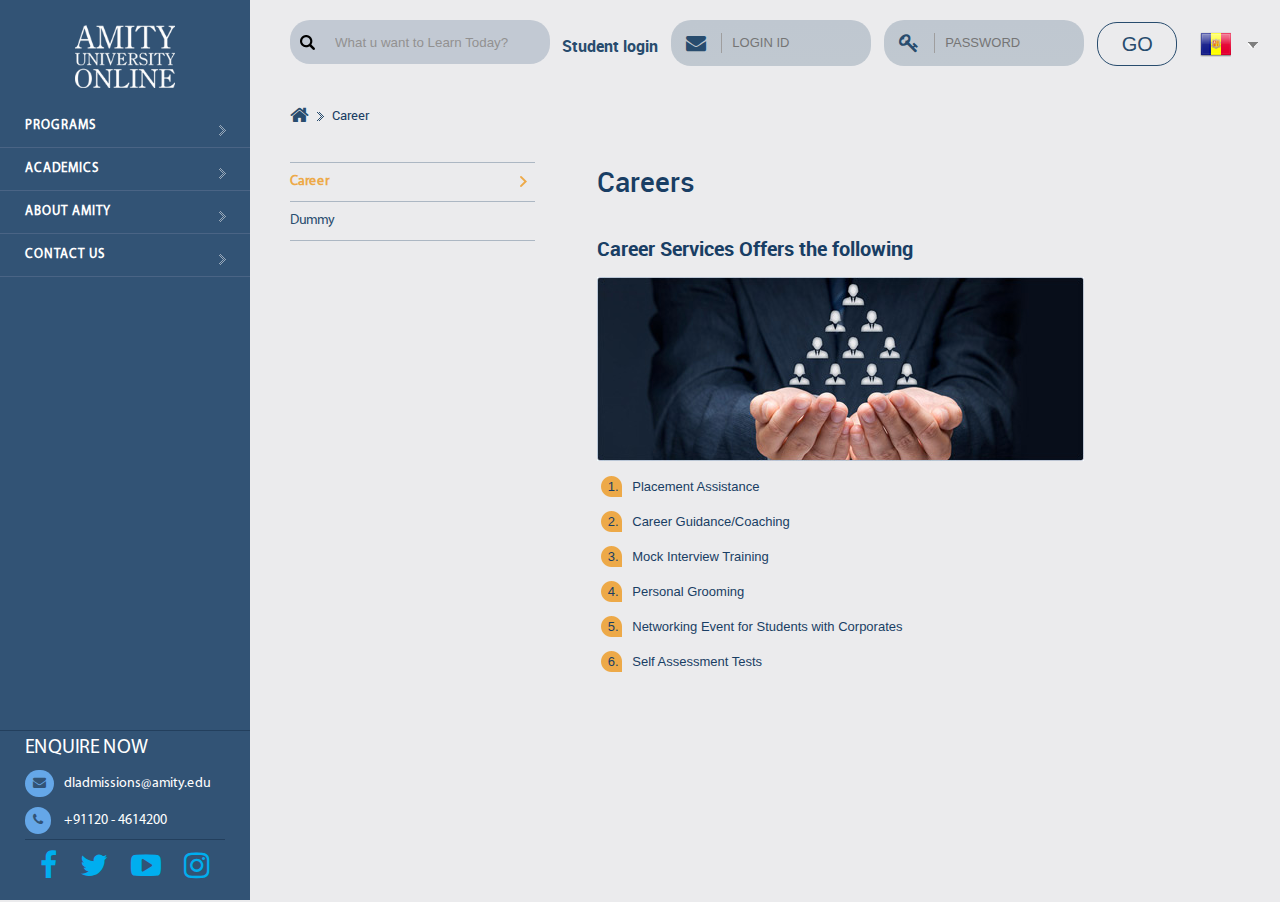
<file: career.html>
<!DOCTYPE html>
<html>
<head>
<title>Anity Online</title>
<meta name=viewport content="width=device-width, minimum-scale=1.0, maximum-scale=1.0">
<meta charset="UTF-8">
<link rel="stylesheet" href="css/menu_icon.css">
<link href="css/font-awesome.min.css" rel="stylesheet"  />
<link href="css/layout.css" rel="stylesheet"  />
<link href="css/screen.css" rel="stylesheet"  />
</head>

<body>

<!-- start left menu -->

<div class="left_menu">
  <div class="logo"> <a href="index.html"><img src="images/logo.png" alt=""></a> </div>
  <div class="sb-toggle-right top_menu top_click"> <a href="#">
    <div class="three_line three_line--htx"><span>toggle menu</span> </div>
    </a> </div>
  <div class="control_box click_down">
    <nav>
      <ul>
        <li> <a href="#">PROGRAMS </a>
          <ul class="submenu">
            <li> <a href="#">LEVELS</a>
              <ul class="second_lavel">
                <li> <a href="programme.html">Masters Degree</a></li>
                <li> <a href="programme.html">Bachelors Degree</a></li>
                <li> <a href="programme.html">Post Graduate Diploma</a></li>
                <li> <a href="programme.html">Diploma</a></li>
                <li> <a href="programme.html">Certificate</a></li>
              </ul>
            </li>
            <li><a href="#">DOMAINS</a>
              <ul class="second_lavel">
                <li> <a href="#"> Economics</a></li>
                <li> <a href="#"> English</a></li>
                <li> <a href="#"> Finance</a></li>
                <li> <a href="#"> Foreign Languages</a></li>
                <li> <a href="#"> Information Technology </a></li>
              </ul>
            </li>
          </ul>
        </li>
        <li><a href="#">Academics </a>
          <ul class="submenu">
            <li><a href="regulations-and-policies.html">Regulations and policies</a></li>
            <li><a href="regulations-and-policies.html">Honor Code</a></li>
          </ul>
        </li>
        <li><a href="#">About Amity</a>
          <ul class="submenu">
            <li><a href="the-university.html">The University</a></li>
            <li><a href="the-university.html">Amity Online </a></li>
            <li><a href="the-university.html">Faculty</a></li>
            <li><a href="the-university.html">Recognitions & Accreditations</a></li>
          </ul>
        </li>
        <li><a href="contactus.html">Contact Us</a></li>
      </ul>
    </nav>
    <div class="other_menu">
      <ul>
        <li><a href="#"> AMITY UNIVERSE </a></li>
        <li><a href="#"> LEADERSHIP </a></li>
        <li><a href="#"> TESTIMONIALS </a></li>
        <li><a href="#"> SOCIAL INITIATIVES </a></li>
        <li><a href="#"> AMITY@INTERNATIONAL</a></li>
        <li><a href="#"> TEACH@AMITYONLINE</a></li>
        <li><a href="#"> WEBINAR</a></li>
      </ul>
    </div>
    <div class="enqurie_box">
      <div class="white_tit">Enquire Now</div>
      <div class="email"><i class="fa fa-envelope" aria-hidden="true"></i>dladmissions@amity.edu</div>
      <div class="email"><i class="fa fa-phone" aria-hidden="true"></i> +91120 - 4614200</div>
      <div class="socail mtop20">
        <ul>
          <li><a href="#"><i class="fa fa-facebook" aria-hidden="true"></i></a></li>
          <li><a href="#"><i class="fa fa-twitter" aria-hidden="true"></i></a></li>
          <li><a href="#"><i class="fa fa-youtube-play" aria-hidden="true"></i></a></li>
          <li><a href="#"><i class="fa fa-instagram" aria-hidden="true"></i></a></li>
        </ul>
      </div>
    </div>
  </div>
  <div class="sing_searc_box " >
    <div class="search_btn top_click"><i class="fa fa-search" aria-hidden="true"></i> </div>
    <div class="search_box click_down">
      <input type="search" value="What u want to Learn Today?" placeholder="What u want to Learn Today?" >
    </div>
    <div class="singup_btn top_click"><i class="fa fa-user" aria-hidden="true"></i></div>
    <div class="sineup click_down">
      <ul>
        <h4>Student login</h4>
        <li><i class="fa fa-envelope" aria-hidden="true"></i>
          <input type="text" value="" placeholder="Login ID">
        </li>
        <li><i class="fa fa-key" aria-hidden="true"></i>
          <input type="password" value="" placeholder="Password">
        </li>
        <li>
          <input type="submit" value="GO" placeholder="Password">
        </li>
      </ul>
    </div>
    <div id="country-select">
      <form action="#">
        <select name="countries" id="countries">
          <option value='ad' data-image="images/icons/blank.gif" data-imagecss="flag ad" data-title="Andorra">Andorra</option>
          <option value='ae' data-image="images/icons/blank.gif" data-imagecss="flag ae" data-title="United Arab Emirates">United Arab Emirates</option>
          <option value='af' data-image="images/icons/blank.gif" data-imagecss="flag af" data-title="Afghanistan">Afghanistan</option>
          <option value='ag' data-image="images/icons/blank.gif" data-imagecss="flag ag" data-title="Antigua and Barbuda">Antigua and Barbuda</option>
          <option value='ai' data-image="images/icons/blank.gif" data-imagecss="flag ai" data-title="Anguilla">Anguilla</option>
          <option value='al' data-image="images/icons/blank.gif" data-imagecss="flag al" data-title="Albania">Albania</option>
          <option value='am' data-image="images/icons/blank.gif" data-imagecss="flag am" data-title="Armenia">Armenia</option>
          <option value='an' data-image="images/icons/blank.gif" data-imagecss="flag an" data-title="Netherlands Antilles">Netherlands Antilles</option>
          <option value='ao' data-image="images/icons/blank.gif" data-imagecss="flag ao" data-title="Angola">Angola</option>
          <option value='aq' data-image="images/icons/blank.gif" data-imagecss="flag aq" data-title="Antarctica">Antarctica</option>
          <option value='ar' data-image="images/icons/blank.gif" data-imagecss="flag ar" data-title="Argentina">Argentina</option>
          <option value='as' data-image="images/icons/blank.gif" data-imagecss="flag as" data-title="American Samoa">American Samoa</option>
          <option value='at' data-image="images/icons/blank.gif" data-imagecss="flag at" data-title="Austria">Austria</option>
          <option value='au' data-image="images/icons/blank.gif" data-imagecss="flag au" data-title="Australia">Australia</option>
          <option value='aw' data-image="images/icons/blank.gif" data-imagecss="flag aw" data-title="Aruba">Aruba</option>
          <option value='ax' data-image="images/icons/blank.gif" data-imagecss="flag ax" data-title="Aland Islands">Aland Islands</option>
          <option value='az' data-image="images/icons/blank.gif" data-imagecss="flag az" data-title="Azerbaijan">Azerbaijan</option>
          <option value='ba' data-image="images/icons/blank.gif" data-imagecss="flag ba" data-title="Bosnia and Herzegovina">Bosnia and Herzegovina</option>
          <option value='bb' data-image="images/icons/blank.gif" data-imagecss="flag bb" data-title="Barbados">Barbados</option>
          <option value='bd' data-image="images/icons/blank.gif" data-imagecss="flag bd" data-title="Bangladesh">Bangladesh</option>
          <option value='be' data-image="images/icons/blank.gif" data-imagecss="flag be" data-title="Belgium">Belgium</option>
          <option value='bf' data-image="images/icons/blank.gif" data-imagecss="flag bf" data-title="Burkina Faso">Burkina Faso</option>
          <option value='bg' data-image="images/icons/blank.gif" data-imagecss="flag bg" data-title="Bulgaria">Bulgaria</option>
          <option value='bh' data-image="images/icons/blank.gif" data-imagecss="flag bh" data-title="Bahrain">Bahrain</option>
          <option value='bi' data-image="images/icons/blank.gif" data-imagecss="flag bi" data-title="Burundi">Burundi</option>
          <option value='bj' data-image="images/icons/blank.gif" data-imagecss="flag bj" data-title="Benin">Benin</option>
          <option value='bm' data-image="images/icons/blank.gif" data-imagecss="flag bm" data-title="Bermuda">Bermuda</option>
          <option value='bn' data-image="images/icons/blank.gif" data-imagecss="flag bn" data-title="Brunei Darussalam">Brunei Darussalam</option>
          <option value='bo' data-image="images/icons/blank.gif" data-imagecss="flag bo" data-title="Bolivia">Bolivia</option>
          <option value='br' data-image="images/icons/blank.gif" data-imagecss="flag br" data-title="Brazil">Brazil</option>
          <option value='bs' data-image="images/icons/blank.gif" data-imagecss="flag bs" data-title="Bahamas">Bahamas</option>
          <option value='bt' data-image="images/icons/blank.gif" data-imagecss="flag bt" data-title="Bhutan">Bhutan</option>
          <option value='bv' data-image="images/icons/blank.gif" data-imagecss="flag bv" data-title="Bouvet Island">Bouvet Island</option>
          <option value='bw' data-image="images/icons/blank.gif" data-imagecss="flag bw" data-title="Botswana">Botswana</option>
          <option value='by' data-image="images/icons/blank.gif" data-imagecss="flag by" data-title="Belarus">Belarus</option>
          <option value='bz' data-image="images/icons/blank.gif" data-imagecss="flag bz" data-title="Belize">Belize</option>
          <option value='ca' data-image="images/icons/blank.gif" data-imagecss="flag ca" data-title="Canada">Canada</option>
          <option value='cc' data-image="images/icons/blank.gif" data-imagecss="flag cc" data-title="Cocos (Keeling) Islands">Cocos (Keeling) Islands</option>
          <option value='cd' data-image="images/icons/blank.gif" data-imagecss="flag cd" data-title="Democratic Republic of the Congo">Democratic Republic of the Congo</option>
          <option value='cf' data-image="images/icons/blank.gif" data-imagecss="flag cf" data-title="Central African Republic">Central African Republic</option>
          <option value='cg' data-image="images/icons/blank.gif" data-imagecss="flag cg" data-title="Congo">Congo</option>
          <option value='ch' data-image="images/icons/blank.gif" data-imagecss="flag ch" data-title="Switzerland">Switzerland</option>
          <option value='ci' data-image="images/icons/blank.gif" data-imagecss="flag ci" data-title="Cote D'Ivoire (Ivory Coast)">Cote D'Ivoire (Ivory Coast)</option>
          <option value='ck' data-image="images/icons/blank.gif" data-imagecss="flag ck" data-title="Cook Islands">Cook Islands</option>
          <option value='cl' data-image="images/icons/blank.gif" data-imagecss="flag cl" data-title="Chile">Chile</option>
          <option value='cm' data-image="images/icons/blank.gif" data-imagecss="flag cm" data-title="Cameroon">Cameroon</option>
          <option value='cn' data-image="images/icons/blank.gif" data-imagecss="flag cn" data-title="China">China</option>
          <option value='co' data-image="images/icons/blank.gif" data-imagecss="flag co" data-title="Colombia">Colombia</option>
          <option value='cr' data-image="images/icons/blank.gif" data-imagecss="flag cr" data-title="Costa Rica">Costa Rica</option>
          <option value='cs' data-image="images/icons/blank.gif" data-imagecss="flag cs" data-title="Serbia and Montenegro">Serbia and Montenegro</option>
          <option value='cu' data-image="images/icons/blank.gif" data-imagecss="flag cu" data-title="Cuba">Cuba</option>
          <option value='cv' data-image="images/icons/blank.gif" data-imagecss="flag cv" data-title="Cape Verde">Cape Verde</option>
          <option value='cx' data-image="images/icons/blank.gif" data-imagecss="flag cx" data-title="Christmas Island">Christmas Island</option>
          <option value='cy' data-image="images/icons/blank.gif" data-imagecss="flag cy" data-title="Cyprus">Cyprus</option>
          <option value='cz' data-image="images/icons/blank.gif" data-imagecss="flag cz" data-title="Czech Republic">Czech Republic</option>
          <option value='de' data-image="images/icons/blank.gif" data-imagecss="flag de" data-title="Germany">Germany</option>
          <option value='dj' data-image="images/icons/blank.gif" data-imagecss="flag dj" data-title="Djibouti">Djibouti</option>
          <option value='dk' data-image="images/icons/blank.gif" data-imagecss="flag dk" data-title="Denmark">Denmark</option>
          <option value='dm' data-image="images/icons/blank.gif" data-imagecss="flag dm" data-title="Dominica">Dominica</option>
          <option value='do' data-image="images/icons/blank.gif" data-imagecss="flag do" data-title="Dominican Republic">Dominican Republic</option>
          <option value='dz' data-image="images/icons/blank.gif" data-imagecss="flag dz" data-title="Algeria">Algeria</option>
          <option value='ec' data-image="images/icons/blank.gif" data-imagecss="flag ec" data-title="Ecuador">Ecuador</option>
          <option value='ee' data-image="images/icons/blank.gif" data-imagecss="flag ee" data-title="Estonia">Estonia</option>
          <option value='eg' data-image="images/icons/blank.gif" data-imagecss="flag eg" data-title="Egypt">Egypt</option>
          <option value='eh' data-image="images/icons/blank.gif" data-imagecss="flag eh" data-title="Western Sahara">Western Sahara</option>
          <option value='er' data-image="images/icons/blank.gif" data-imagecss="flag er" data-title="Eritrea">Eritrea</option>
          <option value='es' data-image="images/icons/blank.gif" data-imagecss="flag es" data-title="Spain">Spain</option>
          <option value='et' data-image="images/icons/blank.gif" data-imagecss="flag et" data-title="Ethiopia">Ethiopia</option>
          <option value='fi' data-image="images/icons/blank.gif" data-imagecss="flag fi" data-title="Finland">Finland</option>
          <option value='fj' data-image="images/icons/blank.gif" data-imagecss="flag fj" data-title="Fiji">Fiji</option>
          <option value='fk' data-image="images/icons/blank.gif" data-imagecss="flag fk" data-title="Falkland Islands (Malvinas)">Falkland Islands (Malvinas)</option>
          <option value='fm' data-image="images/icons/blank.gif" data-imagecss="flag fm" data-title="Federated States of Micronesia">Federated States of Micronesia</option>
          <option value='fo' data-image="images/icons/blank.gif" data-imagecss="flag fo" data-title="Faroe Islands">Faroe Islands</option>
          <option value='fr' data-image="images/icons/blank.gif" data-imagecss="flag fr" data-title="France">France</option>
          <option value='fx' data-image="images/icons/blank.gif" data-imagecss="flag fx" data-title="France, Metropolitan">France, Metropolitan</option>
          <option value='ga' data-image="images/icons/blank.gif" data-imagecss="flag ga" data-title="Gabon">Gabon</option>
          <option value='gb' data-image="images/icons/blank.gif" data-imagecss="flag gb" data-title="Great Britain (UK)">Great Britain (UK)</option>
          <option value='gd' data-image="images/icons/blank.gif" data-imagecss="flag gd" data-title="Grenada">Grenada</option>
          <option value='ge' data-image="images/icons/blank.gif" data-imagecss="flag ge" data-title="Georgia">Georgia</option>
          <option value='gf' data-image="images/icons/blank.gif" data-imagecss="flag gf" data-title="French Guiana">French Guiana</option>
          <option value='gh' data-image="images/icons/blank.gif" data-imagecss="flag gh" data-title="Ghana">Ghana</option>
          <option value='gi' data-image="images/icons/blank.gif" data-imagecss="flag gi" data-title="Gibraltar">Gibraltar</option>
          <option value='gl' data-image="images/icons/blank.gif" data-imagecss="flag gl" data-title="Greenland">Greenland</option>
          <option value='gm' data-image="images/icons/blank.gif" data-imagecss="flag gm" data-title="Gambia">Gambia</option>
          <option value='gn' data-image="images/icons/blank.gif" data-imagecss="flag gn" data-title="Guinea">Guinea</option>
          <option value='gp' data-image="images/icons/blank.gif" data-imagecss="flag gp" data-title="Guadeloupe">Guadeloupe</option>
          <option value='gq' data-image="images/icons/blank.gif" data-imagecss="flag gq" data-title="Equatorial Guinea">Equatorial Guinea</option>
          <option value='gr' data-image="images/icons/blank.gif" data-imagecss="flag gr" data-title="Greece">Greece</option>
          <option value='gs' data-image="images/icons/blank.gif" data-imagecss="flag gs" data-title="S. Georgia and S. Sandwich Islands">S. Georgia and S. Sandwich Islands</option>
          <option value='gt' data-image="images/icons/blank.gif" data-imagecss="flag gt" data-title="Guatemala">Guatemala</option>
          <option value='gu' data-image="images/icons/blank.gif" data-imagecss="flag gu" data-title="Guam">Guam</option>
          <option value='gw' data-image="images/icons/blank.gif" data-imagecss="flag gw" data-title="Guinea-Bissau">Guinea-Bissau</option>
          <option value='gy' data-image="images/icons/blank.gif" data-imagecss="flag gy" data-title="Guyana">Guyana</option>
          <option value='hk' data-image="images/icons/blank.gif" data-imagecss="flag hk" data-title="Hong Kong">Hong Kong</option>
          <option value='hm' data-image="images/icons/blank.gif" data-imagecss="flag hm" data-title="Heard Island and McDonald Islands">Heard Island and McDonald Islands</option>
          <option value='hn' data-image="images/icons/blank.gif" data-imagecss="flag hn" data-title="Honduras">Honduras</option>
          <option value='hr' data-image="images/icons/blank.gif" data-imagecss="flag hr" data-title="Croatia (Hrvatska)">Croatia (Hrvatska)</option>
          <option value='ht' data-image="images/icons/blank.gif" data-imagecss="flag ht" data-title="Haiti">Haiti</option>
          <option value='hu' data-image="images/icons/blank.gif" data-imagecss="flag hu" data-title="Hungary">Hungary</option>
          <option value='id' data-image="images/icons/blank.gif" data-imagecss="flag id" data-title="Indonesia">Indonesia</option>
          <option value='ie' data-image="images/icons/blank.gif" data-imagecss="flag ie" data-title="Ireland">Ireland</option>
          <option value='il' data-image="images/icons/blank.gif" data-imagecss="flag il" data-title="Israel">Israel</option>
          <option value='in' data-image="images/icons/blank.gif" data-imagecss="flag in" data-title="India">India</option>
          <option value='io' data-image="images/icons/blank.gif" data-imagecss="flag io" data-title="British Indian Ocean Territory">British Indian Ocean Territory</option>
          <option value='iq' data-image="images/icons/blank.gif" data-imagecss="flag iq" data-title="Iraq">Iraq</option>
          <option value='ir' data-image="images/icons/blank.gif" data-imagecss="flag ir" data-title="Iran">Iran</option>
          <option value='is' data-image="images/icons/blank.gif" data-imagecss="flag is" data-title="Iceland">Iceland</option>
          <option value='it' data-image="images/icons/blank.gif" data-imagecss="flag it" data-title="Italy">Italy</option>
          <option value='jm' data-image="images/icons/blank.gif" data-imagecss="flag jm" data-title="Jamaica">Jamaica</option>
          <option value='jo' data-image="images/icons/blank.gif" data-imagecss="flag jo" data-title="Jordan">Jordan</option>
          <option value='jp' data-image="images/icons/blank.gif" data-imagecss="flag jp" data-title="Japan">Japan</option>
          <option value='ke' data-image="images/icons/blank.gif" data-imagecss="flag ke" data-title="Kenya">Kenya</option>
          <option value='kg' data-image="images/icons/blank.gif" data-imagecss="flag kg" data-title="Kyrgyzstan">Kyrgyzstan</option>
          <option value='kh' data-image="images/icons/blank.gif" data-imagecss="flag kh" data-title="Cambodia">Cambodia</option>
          <option value='ki' data-image="images/icons/blank.gif" data-imagecss="flag ki" data-title="Kiribati">Kiribati</option>
          <option value='km' data-image="images/icons/blank.gif" data-imagecss="flag km" data-title="Comoros">Comoros</option>
          <option value='kn' data-image="images/icons/blank.gif" data-imagecss="flag kn" data-title="Saint Kitts and Nevis">Saint Kitts and Nevis</option>
          <option value='kp' data-image="images/icons/blank.gif" data-imagecss="flag kp" data-title="Korea (North)">Korea (North)</option>
          <option value='kr' data-image="images/icons/blank.gif" data-imagecss="flag kr" data-title="Korea (South)">Korea (South)</option>
          <option value='kw' data-image="images/icons/blank.gif" data-imagecss="flag kw" data-title="Kuwait">Kuwait</option>
          <option value='ky' data-image="images/icons/blank.gif" data-imagecss="flag ky" data-title="Cayman Islands">Cayman Islands</option>
          <option value='kz' data-image="images/icons/blank.gif" data-imagecss="flag kz" data-title="Kazakhstan">Kazakhstan</option>
          <option value='la' data-image="images/icons/blank.gif" data-imagecss="flag la" data-title="Laos">Laos</option>
          <option value='lb' data-image="images/icons/blank.gif" data-imagecss="flag lb" data-title="Lebanon">Lebanon</option>
          <option value='lc' data-image="images/icons/blank.gif" data-imagecss="flag lc" data-title="Saint Lucia">Saint Lucia</option>
          <option value='li' data-image="images/icons/blank.gif" data-imagecss="flag li" data-title="Liechtenstein">Liechtenstein</option>
          <option value='lk' data-image="images/icons/blank.gif" data-imagecss="flag lk" data-title="Sri Lanka">Sri Lanka</option>
          <option value='lr' data-image="images/icons/blank.gif" data-imagecss="flag lr" data-title="Liberia">Liberia</option>
          <option value='ls' data-image="images/icons/blank.gif" data-imagecss="flag ls" data-title="Lesotho">Lesotho</option>
          <option value='lt' data-image="images/icons/blank.gif" data-imagecss="flag lt" data-title="Lithuania">Lithuania</option>
          <option value='lu' data-image="images/icons/blank.gif" data-imagecss="flag lu" data-title="Luxembourg">Luxembourg</option>
          <option value='lv' data-image="images/icons/blank.gif" data-imagecss="flag lv" data-title="Latvia">Latvia</option>
          <option value='ly' data-image="images/icons/blank.gif" data-imagecss="flag ly" data-title="Libya">Libya</option>
          <option value='ma' data-image="images/icons/blank.gif" data-imagecss="flag ma" data-title="Morocco">Morocco</option>
          <option value='mc' data-image="images/icons/blank.gif" data-imagecss="flag mc" data-title="Monaco">Monaco</option>
          <option value='md' data-image="images/icons/blank.gif" data-imagecss="flag md" data-title="Moldova">Moldova</option>
          <option value='mg' data-image="images/icons/blank.gif" data-imagecss="flag mg" data-title="Madagascar">Madagascar</option>
          <option value='mh' data-image="images/icons/blank.gif" data-imagecss="flag mh" data-title="Marshall Islands">Marshall Islands</option>
          <option value='mk' data-image="images/icons/blank.gif" data-imagecss="flag mk" data-title="Macedonia">Macedonia</option>
          <option value='ml' data-image="images/icons/blank.gif" data-imagecss="flag ml" data-title="Mali">Mali</option>
          <option value='mm' data-image="images/icons/blank.gif" data-imagecss="flag mm" data-title="Myanmar">Myanmar</option>
          <option value='mn' data-image="images/icons/blank.gif" data-imagecss="flag mn" data-title="Mongolia">Mongolia</option>
          <option value='mo' data-image="images/icons/blank.gif" data-imagecss="flag mo" data-title="Macao">Macao</option>
          <option value='mp' data-image="images/icons/blank.gif" data-imagecss="flag mp" data-title="Northern Mariana Islands">Northern Mariana Islands</option>
          <option value='mq' data-image="images/icons/blank.gif" data-imagecss="flag mq" data-title="Martinique">Martinique</option>
          <option value='mr' data-image="images/icons/blank.gif" data-imagecss="flag mr" data-title="Mauritania">Mauritania</option>
          <option value='ms' data-image="images/icons/blank.gif" data-imagecss="flag ms" data-title="Montserrat">Montserrat</option>
          <option value='mt' data-image="images/icons/blank.gif" data-imagecss="flag mt" data-title="Malta">Malta</option>
          <option value='mu' data-image="images/icons/blank.gif" data-imagecss="flag mu" data-title="Mauritius">Mauritius</option>
          <option value='mv' data-image="images/icons/blank.gif" data-imagecss="flag mv" data-title="Maldives">Maldives</option>
          <option value='mw' data-image="images/icons/blank.gif" data-imagecss="flag mw" data-title="Malawi">Malawi</option>
          <option value='mx' data-image="images/icons/blank.gif" data-imagecss="flag mx" data-title="Mexico">Mexico</option>
          <option value='my' data-image="images/icons/blank.gif" data-imagecss="flag my" data-title="Malaysia">Malaysia</option>
          <option value='mz' data-image="images/icons/blank.gif" data-imagecss="flag mz" data-title="Mozambique">Mozambique</option>
          <option value='na' data-image="images/icons/blank.gif" data-imagecss="flag na" data-title="Namibia">Namibia</option>
          <option value='nc' data-image="images/icons/blank.gif" data-imagecss="flag nc" data-title="New Caledonia">New Caledonia</option>
          <option value='ne' data-image="images/icons/blank.gif" data-imagecss="flag ne" data-title="Niger">Niger</option>
          <option value='nf' data-image="images/icons/blank.gif" data-imagecss="flag nf" data-title="Norfolk Island">Norfolk Island</option>
          <option value='ng' data-image="images/icons/blank.gif" data-imagecss="flag ng" data-title="Nigeria">Nigeria</option>
          <option value='ni' data-image="images/icons/blank.gif" data-imagecss="flag ni" data-title="Nicaragua">Nicaragua</option>
          <option value='nl' data-image="images/icons/blank.gif" data-imagecss="flag nl" data-title="Netherlands">Netherlands</option>
          <option value='no' data-image="images/icons/blank.gif" data-imagecss="flag no" data-title="Norway">Norway</option>
          <option value='np' data-image="images/icons/blank.gif" data-imagecss="flag np" data-title="Nepal">Nepal</option>
          <option value='nr' data-image="images/icons/blank.gif" data-imagecss="flag nr" data-title="Nauru">Nauru</option>
          <option value='nu' data-image="images/icons/blank.gif" data-imagecss="flag nu" data-title="Niue">Niue</option>
          <option value='nz' data-image="images/icons/blank.gif" data-imagecss="flag nz" data-title="New Zealand (Aotearoa)">New Zealand (Aotearoa)</option>
          <option value='om' data-image="images/icons/blank.gif" data-imagecss="flag om" data-title="Oman">Oman</option>
          <option value='pa' data-image="images/icons/blank.gif" data-imagecss="flag pa" data-title="Panama">Panama</option>
          <option value='pe' data-image="images/icons/blank.gif" data-imagecss="flag pe" data-title="Peru">Peru</option>
          <option value='pf' data-image="images/icons/blank.gif" data-imagecss="flag pf" data-title="French Polynesia">French Polynesia</option>
          <option value='pg' data-image="images/icons/blank.gif" data-imagecss="flag pg" data-title="Papua New Guinea">Papua New Guinea</option>
          <option value='ph' data-image="images/icons/blank.gif" data-imagecss="flag ph" data-title="Philippines">Philippines</option>
          <option value='pk' data-image="images/icons/blank.gif" data-imagecss="flag pk" data-title="Pakistan">Pakistan</option>
          <option value='pl' data-image="images/icons/blank.gif" data-imagecss="flag pl" data-title="Poland">Poland</option>
          <option value='pm' data-image="images/icons/blank.gif" data-imagecss="flag pm" data-title="Saint Pierre and Miquelon">Saint Pierre and Miquelon</option>
          <option value='pn' data-image="images/icons/blank.gif" data-imagecss="flag pn" data-title="Pitcairn">Pitcairn</option>
          <option value='pr' data-image="images/icons/blank.gif" data-imagecss="flag pr" data-title="Puerto Rico">Puerto Rico</option>
          <option value='ps' data-image="images/icons/blank.gif" data-imagecss="flag ps" data-title="Palestinian Territory">Palestinian Territory</option>
          <option value='pt' data-image="images/icons/blank.gif" data-imagecss="flag pt" data-title="Portugal">Portugal</option>
          <option value='pw' data-image="images/icons/blank.gif" data-imagecss="flag pw" data-title="Palau">Palau</option>
          <option value='py' data-image="images/icons/blank.gif" data-imagecss="flag py" data-title="Paraguay">Paraguay</option>
          <option value='qa' data-image="images/icons/blank.gif" data-imagecss="flag qa" data-title="Qatar">Qatar</option>
          <option value='re' data-image="images/icons/blank.gif" data-imagecss="flag re" data-title="Reunion">Reunion</option>
          <option value='ro' data-image="images/icons/blank.gif" data-imagecss="flag ro" data-title="Romania">Romania</option>
          <option value='ru' data-image="images/icons/blank.gif" data-imagecss="flag ru" data-title="Russian Federation">Russian Federation</option>
          <option value='rw' data-image="images/icons/blank.gif" data-imagecss="flag rw" data-title="Rwanda">Rwanda</option>
          <option value='sa' data-image="images/icons/blank.gif" data-imagecss="flag sa" data-title="Saudi Arabia">Saudi Arabia</option>
          <option value='sb' data-image="images/icons/blank.gif" data-imagecss="flag sb" data-title="Solomon Islands">Solomon Islands</option>
          <option value='sc' data-image="images/icons/blank.gif" data-imagecss="flag sc" data-title="Seychelles">Seychelles</option>
          <option value='sd' data-image="images/icons/blank.gif" data-imagecss="flag sd" data-title="Sudan">Sudan</option>
          <option value='se' data-image="images/icons/blank.gif" data-imagecss="flag se" data-title="Sweden">Sweden</option>
          <option value='sg' data-image="images/icons/blank.gif" data-imagecss="flag sg" data-title="Singapore">Singapore</option>
          <option value='sh' data-image="images/icons/blank.gif" data-imagecss="flag sh" data-title="Saint Helena">Saint Helena</option>
          <option value='si' data-image="images/icons/blank.gif" data-imagecss="flag si" data-title="Slovenia">Slovenia</option>
          <option value='sj' data-image="images/icons/blank.gif" data-imagecss="flag sj" data-title="Svalbard and Jan Mayen">Svalbard and Jan Mayen</option>
          <option value='sk' data-image="images/icons/blank.gif" data-imagecss="flag sk" data-title="Slovakia">Slovakia</option>
          <option value='sl' data-image="images/icons/blank.gif" data-imagecss="flag sl" data-title="Sierra Leone">Sierra Leone</option>
          <option value='sm' data-image="images/icons/blank.gif" data-imagecss="flag sm" data-title="San Marino">San Marino</option>
          <option value='sn' data-image="images/icons/blank.gif" data-imagecss="flag sn" data-title="Senegal">Senegal</option>
          <option value='so' data-image="images/icons/blank.gif" data-imagecss="flag so" data-title="Somalia">Somalia</option>
          <option value='sr' data-image="images/icons/blank.gif" data-imagecss="flag sr" data-title="Suriname">Suriname</option>
          <option value='st' data-image="images/icons/blank.gif" data-imagecss="flag st" data-title="Sao Tome and Principe">Sao Tome and Principe</option>
          <option value='su' data-image="images/icons/blank.gif" data-imagecss="flag su" data-title="USSR (former)">USSR (former)</option>
          <option value='sv' data-image="images/icons/blank.gif" data-imagecss="flag sv" data-title="El Salvador">El Salvador</option>
          <option value='sy' data-image="images/icons/blank.gif" data-imagecss="flag sy" data-title="Syria">Syria</option>
          <option value='sz' data-image="images/icons/blank.gif" data-imagecss="flag sz" data-title="Swaziland">Swaziland</option>
          <option value='tc' data-image="images/icons/blank.gif" data-imagecss="flag tc" data-title="Turks and Caicos Islands">Turks and Caicos Islands</option>
          <option value='td' data-image="images/icons/blank.gif" data-imagecss="flag td" data-title="Chad">Chad</option>
          <option value='tf' data-image="images/icons/blank.gif" data-imagecss="flag tf" data-title="French Southern Territories">French Southern Territories</option>
          <option value='tg' data-image="images/icons/blank.gif" data-imagecss="flag tg" data-title="Togo">Togo</option>
          <option value='th' data-image="images/icons/blank.gif" data-imagecss="flag th" data-title="Thailand">Thailand</option>
          <option value='tj' data-image="images/icons/blank.gif" data-imagecss="flag tj" data-title="Tajikistan">Tajikistan</option>
          <option value='tk' data-image="images/icons/blank.gif" data-imagecss="flag tk" data-title="Tokelau">Tokelau</option>
          <option value='tl' data-image="images/icons/blank.gif" data-imagecss="flag tl" data-title="Timor-Leste">Timor-Leste</option>
          <option value='tm' data-image="images/icons/blank.gif" data-imagecss="flag tm" data-title="Turkmenistan">Turkmenistan</option>
          <option value='tn' data-image="images/icons/blank.gif" data-imagecss="flag tn" data-title="Tunisia">Tunisia</option>
          <option value='to' data-image="images/icons/blank.gif" data-imagecss="flag to" data-title="Tonga">Tonga</option>
          <option value='tp' data-image="images/icons/blank.gif" data-imagecss="flag tp" data-title="East Timor">East Timor</option>
          <option value='tr' data-image="images/icons/blank.gif" data-imagecss="flag tr" data-title="Turkey">Turkey</option>
          <option value='tt' data-image="images/icons/blank.gif" data-imagecss="flag tt" data-title="Trinidad and Tobago">Trinidad and Tobago</option>
          <option value='tv' data-image="images/icons/blank.gif" data-imagecss="flag tv" data-title="Tuvalu">Tuvalu</option>
          <option value='tw' data-image="images/icons/blank.gif" data-imagecss="flag tw" data-title="Taiwan">Taiwan</option>
          <option value='tz' data-image="images/icons/blank.gif" data-imagecss="flag tz" data-title="Tanzania">Tanzania</option>
          <option value='ua' data-image="images/icons/blank.gif" data-imagecss="flag ua" data-title="Ukraine">Ukraine</option>
          <option value='ug' data-image="images/icons/blank.gif" data-imagecss="flag ug" data-title="Uganda">Uganda</option>
          <option value='uk' data-image="images/icons/blank.gif" data-imagecss="flag uk" data-title="United Kingdom">United Kingdom</option>
          <option value='um' data-image="images/icons/blank.gif" data-imagecss="flag um" data-title="United States Minor Outlying Islands">United States Minor Outlying Islands</option>
          <option value='us' data-image="images/icons/blank.gif" data-imagecss="flag us" data-title="United States">United States</option>
          <option value='uy' data-image="images/icons/blank.gif" data-imagecss="flag uy" data-title="Uruguay">Uruguay</option>
          <option value='uz' data-image="images/icons/blank.gif" data-imagecss="flag uz" data-title="Uzbekistan">Uzbekistan</option>
          <option value='va' data-image="images/icons/blank.gif" data-imagecss="flag va" data-title="Vatican City State (Holy See)">Vatican City State (Holy See)</option>
          <option value='vc' data-image="images/icons/blank.gif" data-imagecss="flag vc" data-title="Saint Vincent and the Grenadines">Saint Vincent and the Grenadines</option>
          <option value='ve' data-image="images/icons/blank.gif" data-imagecss="flag ve" data-title="Venezuela">Venezuela</option>
          <option value='vg' data-image="images/icons/blank.gif" data-imagecss="flag vg" data-title="Virgin Islands (British)">Virgin Islands (British)</option>
          <option value='vi' data-image="images/icons/blank.gif" data-imagecss="flag vi" data-title="Virgin Islands (U.S.)">Virgin Islands (U.S.)</option>
          <option value='vn' data-image="images/icons/blank.gif" data-imagecss="flag vn" data-title="Viet Nam">Viet Nam</option>
          <option value='vu' data-image="images/icons/blank.gif" data-imagecss="flag vu" data-title="Vanuatu">Vanuatu</option>
          <option value='wf' data-image="images/icons/blank.gif" data-imagecss="flag wf" data-title="Wallis and Futuna">Wallis and Futuna</option>
          <option value='ws' data-image="images/icons/blank.gif" data-imagecss="flag ws" data-title="Samoa">Samoa</option>
          <option value='ye' data-image="images/icons/blank.gif" data-imagecss="flag ye" data-title="Yemen">Yemen</option>
          <option value='yt' data-image="images/icons/blank.gif" data-imagecss="flag yt" data-title="Mayotte">Mayotte</option>
          <option value='yu' data-image="images/icons/blank.gif" data-imagecss="flag yu" data-title="Yugoslavia (former)">Yugoslavia (former)</option>
          <option value='za' data-image="images/icons/blank.gif" data-imagecss="flag za" data-title="South Africa">South Africa</option>
          <option value='zm' data-image="images/icons/blank.gif" data-imagecss="flag zm" data-title="Zambia">Zambia</option>
          <option value='zr' data-image="images/icons/blank.gif" data-imagecss="flag zr" data-title="Zaire (former)">Zaire (former)</option>
          <option value='zw' data-image="images/icons/blank.gif" data-imagecss="flag zw" data-title="Zimbabwe">Zimbabwe</option>
        </select>
      </form>
    </div>
  </div>
</div>

<!-- end left menu --> 

<!-- start slider box -->

<div class="right_box">
  <div class="girl"><img src="images/girl.png" alt=""> </div>
  <div class="content_box">
    <div class="bread_crum">
      <ul>
        <li><a href="index.html"><i class="fa fa-home" aria-hidden="true"></i></a></li>
        <li>Career</li>
      </ul>
    </div>
    <div class="left_menu_tabs">
      <ul>
        <li><a href="#" rel="tab1" class="active">Career</a></li>
        <li><a href="#" rel="tab2">Dummy</a></li>
      </ul>
    </div>
    <div class="right_content">
      <div class="tabs" id="tab1">
        <div class="deatils_scroll">
          <h1>Careers</h1>
          <h3>Career Services
            Offers the following</h3>
          <p><img src="images/career_img.jpg" alt=""></p>
          <ul class="list">
            <li>Placement Assistance</li>
            <li>Career Guidance/Coaching</li>
            <li>Mock Interview Training</li>
            <li>Personal Grooming</li>
            <li>Networking Event for Students with Corporates</li>
            <li>Self Assessment Tests</li>
          </ul>
        </div>
      </div>
      <div class="tabs hides" id="tab2">
        <div class="deatils_scroll"> 222222222 </div>
      </div>
    </div>
  </div>
</div>
</div>

<!-- end slider box --> 

<script type="text/javascript" src="js/jquery-2.1.4.min.js"></script> 
<script type="text/javascript" src="js/html5.js"></script> 
<script src="js/jquery.mCustomScrollbar.concat.min.js"></script>
<link href="css/jquery.mCustomScrollbar.css" rel="stylesheet" />

<!-- start bxslider --> 
<script  src="js/jquery.bxslider.js"></script>
<link rel="stylesheet"  href="css/jquery.bxslider.css" />
<!-- end bxslider --> 

<script src="js/jquery.dd.js"></script>
<link rel="stylesheet" type="text/css" href="css/flags2.css" />
<script type="text/javascript" src="js/script.js"></script>
</body>
</html>
</file>
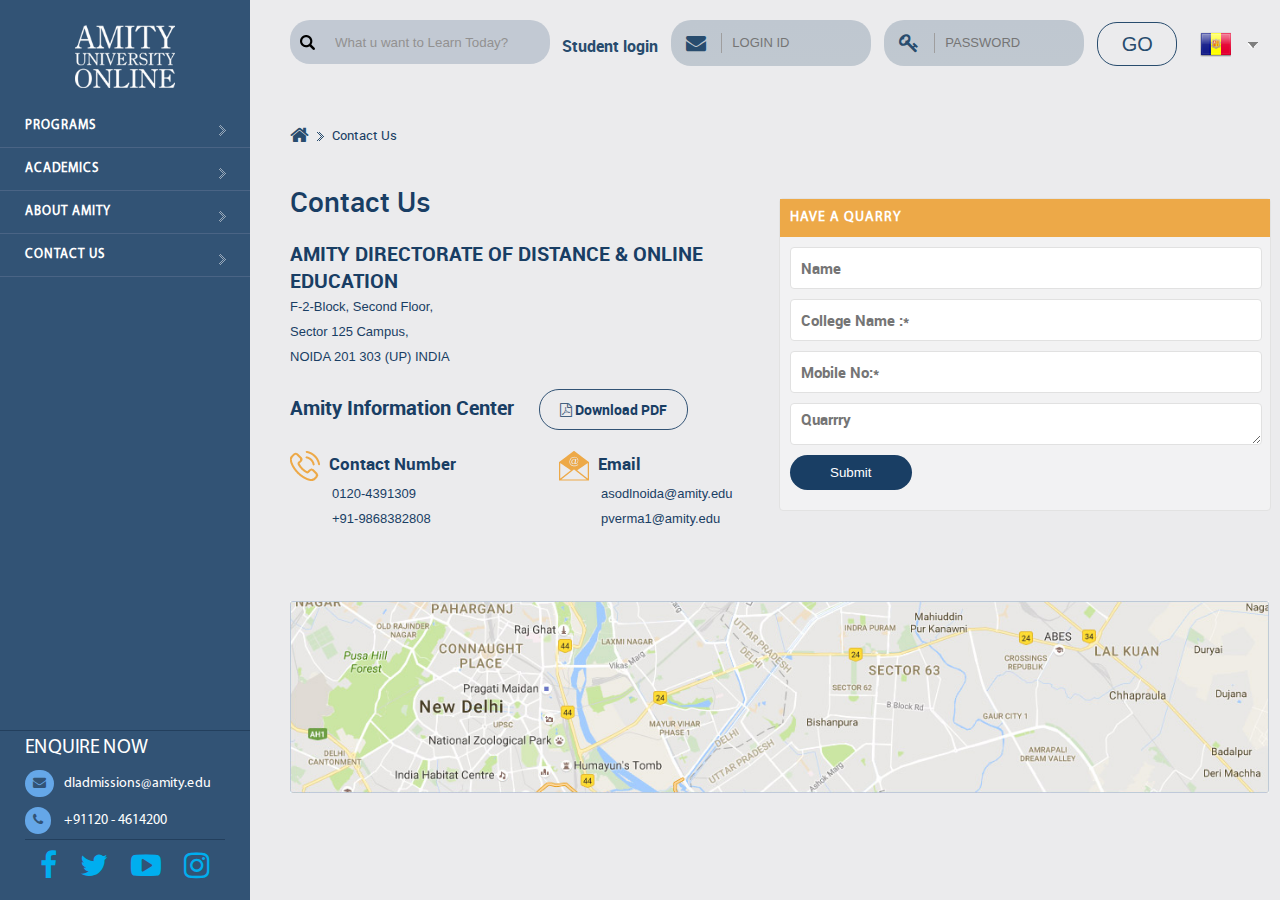
<file: contactus.html>
<!DOCTYPE html>
<html>
<head>
<title>Anity Online</title>
<meta name=viewport content="width=device-width, minimum-scale=1.0, maximum-scale=1.0">
<meta charset="UTF-8">
<link rel="stylesheet" href="css/menu_icon.css">
<link href="css/font-awesome.min.css" rel="stylesheet"  />
<link href="css/layout.css" rel="stylesheet"  />
<link href="css/screen.css" rel="stylesheet"  />
</head>

<body>

<!-- start left menu -->

<div class="left_menu">
  <div class="logo"> <a href="index.html"><img src="images/logo.png" alt=""></a> </div>
  <div class="sb-toggle-right top_menu top_click"> <a href="#">
    <div class="three_line three_line--htx"><span>toggle menu</span> </div>
    </a> </div>
  <div class="control_box click_down">
    <nav>
      <ul>
        <li> <a href="#">PROGRAMS </a>
          <ul class="submenu">
            <li> <a href="#">LEVELS</a>
              <ul class="second_lavel">
                <li> <a href="programme.html">Masters Degree</a></li>
                <li> <a href="programme.html">Bachelors Degree</a></li>
                <li> <a href="programme.html">Post Graduate Diploma</a></li>
                <li> <a href="programme.html">Diploma</a></li>
                <li> <a href="programme.html">Certificate</a></li>
              </ul>
            </li>
            <li><a href="#">DOMAINS</a>
              <ul class="second_lavel">
                <li> <a href="#"> Economics</a></li>
                <li> <a href="#"> English</a></li>
                <li> <a href="#"> Finance</a></li>
                <li> <a href="#"> Foreign Languages</a></li>
                <li> <a href="#"> Information Technology </a></li>
              </ul>
            </li>
          </ul>
        </li>
        <li><a href="#">Academics </a>
          <ul class="submenu">
            <li><a href="regulations-and-policies.html">Regulations and policies</a></li>
            <li><a href="regulations-and-policies.html">Honor Code</a></li>
          </ul>
        </li>
        <li><a href="#">About Amity</a>
          <ul class="submenu">
            <li><a href="the-university.html">The University</a></li>
            <li><a href="the-university.html">Amity Online </a></li>
            <li><a href="the-university.html">Faculty</a></li>
            <li><a href="the-university.html">Recognitions & Accreditations</a></li>
          </ul>
        </li>
        <li><a href="contactus.html">Contact Us</a></li>
      </ul>
    </nav>
    <div class="other_menu">
      <ul>
        <li><a href="#"> AMITY UNIVERSE </a></li>
        <li><a href="#"> LEADERSHIP </a></li>
        <li><a href="#"> TESTIMONIALS </a></li>
        <li><a href="#"> SOCIAL INITIATIVES </a></li>
        <li><a href="#"> AMITY@INTERNATIONAL</a></li>
        <li><a href="#"> TEACH@AMITYONLINE</a></li>
        <li><a href="#"> WEBINAR</a></li>
      </ul>
    </div>
    <div class="enqurie_box">
      <div class="white_tit">Enquire Now</div>
      <div class="email"><i class="fa fa-envelope" aria-hidden="true"></i>dladmissions@amity.edu</div>
      <div class="email"><i class="fa fa-phone" aria-hidden="true"></i> +91120 - 4614200</div>
      <div class="socail mtop20">
        <ul>
          <li><a href="#"><i class="fa fa-facebook" aria-hidden="true"></i></a></li>
          <li><a href="#"><i class="fa fa-twitter" aria-hidden="true"></i></a></li>
          <li><a href="#"><i class="fa fa-youtube-play" aria-hidden="true"></i></a></li>
          <li><a href="#"><i class="fa fa-instagram" aria-hidden="true"></i></a></li>
        </ul>
      </div>
    </div>
  </div>
  <div class="sing_searc_box " >
    <div class="search_btn top_click"><i class="fa fa-search" aria-hidden="true"></i> </div>
    <div class="search_box click_down">
      <input type="search" value="What u want to Learn Today?" placeholder="What u want to Learn Today?" >
    </div>
    <div class="singup_btn top_click"><i class="fa fa-user" aria-hidden="true"></i></div>
    <div class="sineup click_down">
      <ul>
        <h4>Student login</h4>
        <li><i class="fa fa-envelope" aria-hidden="true"></i>
          <input type="text" value="" placeholder="Login ID">
        </li>
        <li><i class="fa fa-key" aria-hidden="true"></i>
          <input type="password" value="" placeholder="Password">
        </li>
        <li>
          <input type="submit" value="GO" placeholder="Password">
        </li>
      </ul>
    </div>
    
    <div id="country-select">
      <form action="#">
        <select name="countries" id="countries">
          <option value='ad' data-image="images/icons/blank.gif" data-imagecss="flag ad" data-title="Andorra">Andorra</option>
          <option value='ae' data-image="images/icons/blank.gif" data-imagecss="flag ae" data-title="United Arab Emirates">United Arab Emirates</option>
          <option value='af' data-image="images/icons/blank.gif" data-imagecss="flag af" data-title="Afghanistan">Afghanistan</option>
          <option value='ag' data-image="images/icons/blank.gif" data-imagecss="flag ag" data-title="Antigua and Barbuda">Antigua and Barbuda</option>
          <option value='ai' data-image="images/icons/blank.gif" data-imagecss="flag ai" data-title="Anguilla">Anguilla</option>
          <option value='al' data-image="images/icons/blank.gif" data-imagecss="flag al" data-title="Albania">Albania</option>
          <option value='am' data-image="images/icons/blank.gif" data-imagecss="flag am" data-title="Armenia">Armenia</option>
          <option value='an' data-image="images/icons/blank.gif" data-imagecss="flag an" data-title="Netherlands Antilles">Netherlands Antilles</option>
          <option value='ao' data-image="images/icons/blank.gif" data-imagecss="flag ao" data-title="Angola">Angola</option>
          <option value='aq' data-image="images/icons/blank.gif" data-imagecss="flag aq" data-title="Antarctica">Antarctica</option>
          <option value='ar' data-image="images/icons/blank.gif" data-imagecss="flag ar" data-title="Argentina">Argentina</option>
          <option value='as' data-image="images/icons/blank.gif" data-imagecss="flag as" data-title="American Samoa">American Samoa</option>
          <option value='at' data-image="images/icons/blank.gif" data-imagecss="flag at" data-title="Austria">Austria</option>
          <option value='au' data-image="images/icons/blank.gif" data-imagecss="flag au" data-title="Australia">Australia</option>
          <option value='aw' data-image="images/icons/blank.gif" data-imagecss="flag aw" data-title="Aruba">Aruba</option>
          <option value='ax' data-image="images/icons/blank.gif" data-imagecss="flag ax" data-title="Aland Islands">Aland Islands</option>
          <option value='az' data-image="images/icons/blank.gif" data-imagecss="flag az" data-title="Azerbaijan">Azerbaijan</option>
          <option value='ba' data-image="images/icons/blank.gif" data-imagecss="flag ba" data-title="Bosnia and Herzegovina">Bosnia and Herzegovina</option>
          <option value='bb' data-image="images/icons/blank.gif" data-imagecss="flag bb" data-title="Barbados">Barbados</option>
          <option value='bd' data-image="images/icons/blank.gif" data-imagecss="flag bd" data-title="Bangladesh">Bangladesh</option>
          <option value='be' data-image="images/icons/blank.gif" data-imagecss="flag be" data-title="Belgium">Belgium</option>
          <option value='bf' data-image="images/icons/blank.gif" data-imagecss="flag bf" data-title="Burkina Faso">Burkina Faso</option>
          <option value='bg' data-image="images/icons/blank.gif" data-imagecss="flag bg" data-title="Bulgaria">Bulgaria</option>
          <option value='bh' data-image="images/icons/blank.gif" data-imagecss="flag bh" data-title="Bahrain">Bahrain</option>
          <option value='bi' data-image="images/icons/blank.gif" data-imagecss="flag bi" data-title="Burundi">Burundi</option>
          <option value='bj' data-image="images/icons/blank.gif" data-imagecss="flag bj" data-title="Benin">Benin</option>
          <option value='bm' data-image="images/icons/blank.gif" data-imagecss="flag bm" data-title="Bermuda">Bermuda</option>
          <option value='bn' data-image="images/icons/blank.gif" data-imagecss="flag bn" data-title="Brunei Darussalam">Brunei Darussalam</option>
          <option value='bo' data-image="images/icons/blank.gif" data-imagecss="flag bo" data-title="Bolivia">Bolivia</option>
          <option value='br' data-image="images/icons/blank.gif" data-imagecss="flag br" data-title="Brazil">Brazil</option>
          <option value='bs' data-image="images/icons/blank.gif" data-imagecss="flag bs" data-title="Bahamas">Bahamas</option>
          <option value='bt' data-image="images/icons/blank.gif" data-imagecss="flag bt" data-title="Bhutan">Bhutan</option>
          <option value='bv' data-image="images/icons/blank.gif" data-imagecss="flag bv" data-title="Bouvet Island">Bouvet Island</option>
          <option value='bw' data-image="images/icons/blank.gif" data-imagecss="flag bw" data-title="Botswana">Botswana</option>
          <option value='by' data-image="images/icons/blank.gif" data-imagecss="flag by" data-title="Belarus">Belarus</option>
          <option value='bz' data-image="images/icons/blank.gif" data-imagecss="flag bz" data-title="Belize">Belize</option>
          <option value='ca' data-image="images/icons/blank.gif" data-imagecss="flag ca" data-title="Canada">Canada</option>
          <option value='cc' data-image="images/icons/blank.gif" data-imagecss="flag cc" data-title="Cocos (Keeling) Islands">Cocos (Keeling) Islands</option>
          <option value='cd' data-image="images/icons/blank.gif" data-imagecss="flag cd" data-title="Democratic Republic of the Congo">Democratic Republic of the Congo</option>
          <option value='cf' data-image="images/icons/blank.gif" data-imagecss="flag cf" data-title="Central African Republic">Central African Republic</option>
          <option value='cg' data-image="images/icons/blank.gif" data-imagecss="flag cg" data-title="Congo">Congo</option>
          <option value='ch' data-image="images/icons/blank.gif" data-imagecss="flag ch" data-title="Switzerland">Switzerland</option>
          <option value='ci' data-image="images/icons/blank.gif" data-imagecss="flag ci" data-title="Cote D'Ivoire (Ivory Coast)">Cote D'Ivoire (Ivory Coast)</option>
          <option value='ck' data-image="images/icons/blank.gif" data-imagecss="flag ck" data-title="Cook Islands">Cook Islands</option>
          <option value='cl' data-image="images/icons/blank.gif" data-imagecss="flag cl" data-title="Chile">Chile</option>
          <option value='cm' data-image="images/icons/blank.gif" data-imagecss="flag cm" data-title="Cameroon">Cameroon</option>
          <option value='cn' data-image="images/icons/blank.gif" data-imagecss="flag cn" data-title="China">China</option>
          <option value='co' data-image="images/icons/blank.gif" data-imagecss="flag co" data-title="Colombia">Colombia</option>
          <option value='cr' data-image="images/icons/blank.gif" data-imagecss="flag cr" data-title="Costa Rica">Costa Rica</option>
          <option value='cs' data-image="images/icons/blank.gif" data-imagecss="flag cs" data-title="Serbia and Montenegro">Serbia and Montenegro</option>
          <option value='cu' data-image="images/icons/blank.gif" data-imagecss="flag cu" data-title="Cuba">Cuba</option>
          <option value='cv' data-image="images/icons/blank.gif" data-imagecss="flag cv" data-title="Cape Verde">Cape Verde</option>
          <option value='cx' data-image="images/icons/blank.gif" data-imagecss="flag cx" data-title="Christmas Island">Christmas Island</option>
          <option value='cy' data-image="images/icons/blank.gif" data-imagecss="flag cy" data-title="Cyprus">Cyprus</option>
          <option value='cz' data-image="images/icons/blank.gif" data-imagecss="flag cz" data-title="Czech Republic">Czech Republic</option>
          <option value='de' data-image="images/icons/blank.gif" data-imagecss="flag de" data-title="Germany">Germany</option>
          <option value='dj' data-image="images/icons/blank.gif" data-imagecss="flag dj" data-title="Djibouti">Djibouti</option>
          <option value='dk' data-image="images/icons/blank.gif" data-imagecss="flag dk" data-title="Denmark">Denmark</option>
          <option value='dm' data-image="images/icons/blank.gif" data-imagecss="flag dm" data-title="Dominica">Dominica</option>
          <option value='do' data-image="images/icons/blank.gif" data-imagecss="flag do" data-title="Dominican Republic">Dominican Republic</option>
          <option value='dz' data-image="images/icons/blank.gif" data-imagecss="flag dz" data-title="Algeria">Algeria</option>
          <option value='ec' data-image="images/icons/blank.gif" data-imagecss="flag ec" data-title="Ecuador">Ecuador</option>
          <option value='ee' data-image="images/icons/blank.gif" data-imagecss="flag ee" data-title="Estonia">Estonia</option>
          <option value='eg' data-image="images/icons/blank.gif" data-imagecss="flag eg" data-title="Egypt">Egypt</option>
          <option value='eh' data-image="images/icons/blank.gif" data-imagecss="flag eh" data-title="Western Sahara">Western Sahara</option>
          <option value='er' data-image="images/icons/blank.gif" data-imagecss="flag er" data-title="Eritrea">Eritrea</option>
          <option value='es' data-image="images/icons/blank.gif" data-imagecss="flag es" data-title="Spain">Spain</option>
          <option value='et' data-image="images/icons/blank.gif" data-imagecss="flag et" data-title="Ethiopia">Ethiopia</option>
          <option value='fi' data-image="images/icons/blank.gif" data-imagecss="flag fi" data-title="Finland">Finland</option>
          <option value='fj' data-image="images/icons/blank.gif" data-imagecss="flag fj" data-title="Fiji">Fiji</option>
          <option value='fk' data-image="images/icons/blank.gif" data-imagecss="flag fk" data-title="Falkland Islands (Malvinas)">Falkland Islands (Malvinas)</option>
          <option value='fm' data-image="images/icons/blank.gif" data-imagecss="flag fm" data-title="Federated States of Micronesia">Federated States of Micronesia</option>
          <option value='fo' data-image="images/icons/blank.gif" data-imagecss="flag fo" data-title="Faroe Islands">Faroe Islands</option>
          <option value='fr' data-image="images/icons/blank.gif" data-imagecss="flag fr" data-title="France">France</option>
          <option value='fx' data-image="images/icons/blank.gif" data-imagecss="flag fx" data-title="France, Metropolitan">France, Metropolitan</option>
          <option value='ga' data-image="images/icons/blank.gif" data-imagecss="flag ga" data-title="Gabon">Gabon</option>
          <option value='gb' data-image="images/icons/blank.gif" data-imagecss="flag gb" data-title="Great Britain (UK)">Great Britain (UK)</option>
          <option value='gd' data-image="images/icons/blank.gif" data-imagecss="flag gd" data-title="Grenada">Grenada</option>
          <option value='ge' data-image="images/icons/blank.gif" data-imagecss="flag ge" data-title="Georgia">Georgia</option>
          <option value='gf' data-image="images/icons/blank.gif" data-imagecss="flag gf" data-title="French Guiana">French Guiana</option>
          <option value='gh' data-image="images/icons/blank.gif" data-imagecss="flag gh" data-title="Ghana">Ghana</option>
          <option value='gi' data-image="images/icons/blank.gif" data-imagecss="flag gi" data-title="Gibraltar">Gibraltar</option>
          <option value='gl' data-image="images/icons/blank.gif" data-imagecss="flag gl" data-title="Greenland">Greenland</option>
          <option value='gm' data-image="images/icons/blank.gif" data-imagecss="flag gm" data-title="Gambia">Gambia</option>
          <option value='gn' data-image="images/icons/blank.gif" data-imagecss="flag gn" data-title="Guinea">Guinea</option>
          <option value='gp' data-image="images/icons/blank.gif" data-imagecss="flag gp" data-title="Guadeloupe">Guadeloupe</option>
          <option value='gq' data-image="images/icons/blank.gif" data-imagecss="flag gq" data-title="Equatorial Guinea">Equatorial Guinea</option>
          <option value='gr' data-image="images/icons/blank.gif" data-imagecss="flag gr" data-title="Greece">Greece</option>
          <option value='gs' data-image="images/icons/blank.gif" data-imagecss="flag gs" data-title="S. Georgia and S. Sandwich Islands">S. Georgia and S. Sandwich Islands</option>
          <option value='gt' data-image="images/icons/blank.gif" data-imagecss="flag gt" data-title="Guatemala">Guatemala</option>
          <option value='gu' data-image="images/icons/blank.gif" data-imagecss="flag gu" data-title="Guam">Guam</option>
          <option value='gw' data-image="images/icons/blank.gif" data-imagecss="flag gw" data-title="Guinea-Bissau">Guinea-Bissau</option>
          <option value='gy' data-image="images/icons/blank.gif" data-imagecss="flag gy" data-title="Guyana">Guyana</option>
          <option value='hk' data-image="images/icons/blank.gif" data-imagecss="flag hk" data-title="Hong Kong">Hong Kong</option>
          <option value='hm' data-image="images/icons/blank.gif" data-imagecss="flag hm" data-title="Heard Island and McDonald Islands">Heard Island and McDonald Islands</option>
          <option value='hn' data-image="images/icons/blank.gif" data-imagecss="flag hn" data-title="Honduras">Honduras</option>
          <option value='hr' data-image="images/icons/blank.gif" data-imagecss="flag hr" data-title="Croatia (Hrvatska)">Croatia (Hrvatska)</option>
          <option value='ht' data-image="images/icons/blank.gif" data-imagecss="flag ht" data-title="Haiti">Haiti</option>
          <option value='hu' data-image="images/icons/blank.gif" data-imagecss="flag hu" data-title="Hungary">Hungary</option>
          <option value='id' data-image="images/icons/blank.gif" data-imagecss="flag id" data-title="Indonesia">Indonesia</option>
          <option value='ie' data-image="images/icons/blank.gif" data-imagecss="flag ie" data-title="Ireland">Ireland</option>
          <option value='il' data-image="images/icons/blank.gif" data-imagecss="flag il" data-title="Israel">Israel</option>
          <option value='in' data-image="images/icons/blank.gif" data-imagecss="flag in" data-title="India">India</option>
          <option value='io' data-image="images/icons/blank.gif" data-imagecss="flag io" data-title="British Indian Ocean Territory">British Indian Ocean Territory</option>
          <option value='iq' data-image="images/icons/blank.gif" data-imagecss="flag iq" data-title="Iraq">Iraq</option>
          <option value='ir' data-image="images/icons/blank.gif" data-imagecss="flag ir" data-title="Iran">Iran</option>
          <option value='is' data-image="images/icons/blank.gif" data-imagecss="flag is" data-title="Iceland">Iceland</option>
          <option value='it' data-image="images/icons/blank.gif" data-imagecss="flag it" data-title="Italy">Italy</option>
          <option value='jm' data-image="images/icons/blank.gif" data-imagecss="flag jm" data-title="Jamaica">Jamaica</option>
          <option value='jo' data-image="images/icons/blank.gif" data-imagecss="flag jo" data-title="Jordan">Jordan</option>
          <option value='jp' data-image="images/icons/blank.gif" data-imagecss="flag jp" data-title="Japan">Japan</option>
          <option value='ke' data-image="images/icons/blank.gif" data-imagecss="flag ke" data-title="Kenya">Kenya</option>
          <option value='kg' data-image="images/icons/blank.gif" data-imagecss="flag kg" data-title="Kyrgyzstan">Kyrgyzstan</option>
          <option value='kh' data-image="images/icons/blank.gif" data-imagecss="flag kh" data-title="Cambodia">Cambodia</option>
          <option value='ki' data-image="images/icons/blank.gif" data-imagecss="flag ki" data-title="Kiribati">Kiribati</option>
          <option value='km' data-image="images/icons/blank.gif" data-imagecss="flag km" data-title="Comoros">Comoros</option>
          <option value='kn' data-image="images/icons/blank.gif" data-imagecss="flag kn" data-title="Saint Kitts and Nevis">Saint Kitts and Nevis</option>
          <option value='kp' data-image="images/icons/blank.gif" data-imagecss="flag kp" data-title="Korea (North)">Korea (North)</option>
          <option value='kr' data-image="images/icons/blank.gif" data-imagecss="flag kr" data-title="Korea (South)">Korea (South)</option>
          <option value='kw' data-image="images/icons/blank.gif" data-imagecss="flag kw" data-title="Kuwait">Kuwait</option>
          <option value='ky' data-image="images/icons/blank.gif" data-imagecss="flag ky" data-title="Cayman Islands">Cayman Islands</option>
          <option value='kz' data-image="images/icons/blank.gif" data-imagecss="flag kz" data-title="Kazakhstan">Kazakhstan</option>
          <option value='la' data-image="images/icons/blank.gif" data-imagecss="flag la" data-title="Laos">Laos</option>
          <option value='lb' data-image="images/icons/blank.gif" data-imagecss="flag lb" data-title="Lebanon">Lebanon</option>
          <option value='lc' data-image="images/icons/blank.gif" data-imagecss="flag lc" data-title="Saint Lucia">Saint Lucia</option>
          <option value='li' data-image="images/icons/blank.gif" data-imagecss="flag li" data-title="Liechtenstein">Liechtenstein</option>
          <option value='lk' data-image="images/icons/blank.gif" data-imagecss="flag lk" data-title="Sri Lanka">Sri Lanka</option>
          <option value='lr' data-image="images/icons/blank.gif" data-imagecss="flag lr" data-title="Liberia">Liberia</option>
          <option value='ls' data-image="images/icons/blank.gif" data-imagecss="flag ls" data-title="Lesotho">Lesotho</option>
          <option value='lt' data-image="images/icons/blank.gif" data-imagecss="flag lt" data-title="Lithuania">Lithuania</option>
          <option value='lu' data-image="images/icons/blank.gif" data-imagecss="flag lu" data-title="Luxembourg">Luxembourg</option>
          <option value='lv' data-image="images/icons/blank.gif" data-imagecss="flag lv" data-title="Latvia">Latvia</option>
          <option value='ly' data-image="images/icons/blank.gif" data-imagecss="flag ly" data-title="Libya">Libya</option>
          <option value='ma' data-image="images/icons/blank.gif" data-imagecss="flag ma" data-title="Morocco">Morocco</option>
          <option value='mc' data-image="images/icons/blank.gif" data-imagecss="flag mc" data-title="Monaco">Monaco</option>
          <option value='md' data-image="images/icons/blank.gif" data-imagecss="flag md" data-title="Moldova">Moldova</option>
          <option value='mg' data-image="images/icons/blank.gif" data-imagecss="flag mg" data-title="Madagascar">Madagascar</option>
          <option value='mh' data-image="images/icons/blank.gif" data-imagecss="flag mh" data-title="Marshall Islands">Marshall Islands</option>
          <option value='mk' data-image="images/icons/blank.gif" data-imagecss="flag mk" data-title="Macedonia">Macedonia</option>
          <option value='ml' data-image="images/icons/blank.gif" data-imagecss="flag ml" data-title="Mali">Mali</option>
          <option value='mm' data-image="images/icons/blank.gif" data-imagecss="flag mm" data-title="Myanmar">Myanmar</option>
          <option value='mn' data-image="images/icons/blank.gif" data-imagecss="flag mn" data-title="Mongolia">Mongolia</option>
          <option value='mo' data-image="images/icons/blank.gif" data-imagecss="flag mo" data-title="Macao">Macao</option>
          <option value='mp' data-image="images/icons/blank.gif" data-imagecss="flag mp" data-title="Northern Mariana Islands">Northern Mariana Islands</option>
          <option value='mq' data-image="images/icons/blank.gif" data-imagecss="flag mq" data-title="Martinique">Martinique</option>
          <option value='mr' data-image="images/icons/blank.gif" data-imagecss="flag mr" data-title="Mauritania">Mauritania</option>
          <option value='ms' data-image="images/icons/blank.gif" data-imagecss="flag ms" data-title="Montserrat">Montserrat</option>
          <option value='mt' data-image="images/icons/blank.gif" data-imagecss="flag mt" data-title="Malta">Malta</option>
          <option value='mu' data-image="images/icons/blank.gif" data-imagecss="flag mu" data-title="Mauritius">Mauritius</option>
          <option value='mv' data-image="images/icons/blank.gif" data-imagecss="flag mv" data-title="Maldives">Maldives</option>
          <option value='mw' data-image="images/icons/blank.gif" data-imagecss="flag mw" data-title="Malawi">Malawi</option>
          <option value='mx' data-image="images/icons/blank.gif" data-imagecss="flag mx" data-title="Mexico">Mexico</option>
          <option value='my' data-image="images/icons/blank.gif" data-imagecss="flag my" data-title="Malaysia">Malaysia</option>
          <option value='mz' data-image="images/icons/blank.gif" data-imagecss="flag mz" data-title="Mozambique">Mozambique</option>
          <option value='na' data-image="images/icons/blank.gif" data-imagecss="flag na" data-title="Namibia">Namibia</option>
          <option value='nc' data-image="images/icons/blank.gif" data-imagecss="flag nc" data-title="New Caledonia">New Caledonia</option>
          <option value='ne' data-image="images/icons/blank.gif" data-imagecss="flag ne" data-title="Niger">Niger</option>
          <option value='nf' data-image="images/icons/blank.gif" data-imagecss="flag nf" data-title="Norfolk Island">Norfolk Island</option>
          <option value='ng' data-image="images/icons/blank.gif" data-imagecss="flag ng" data-title="Nigeria">Nigeria</option>
          <option value='ni' data-image="images/icons/blank.gif" data-imagecss="flag ni" data-title="Nicaragua">Nicaragua</option>
          <option value='nl' data-image="images/icons/blank.gif" data-imagecss="flag nl" data-title="Netherlands">Netherlands</option>
          <option value='no' data-image="images/icons/blank.gif" data-imagecss="flag no" data-title="Norway">Norway</option>
          <option value='np' data-image="images/icons/blank.gif" data-imagecss="flag np" data-title="Nepal">Nepal</option>
          <option value='nr' data-image="images/icons/blank.gif" data-imagecss="flag nr" data-title="Nauru">Nauru</option>
          <option value='nu' data-image="images/icons/blank.gif" data-imagecss="flag nu" data-title="Niue">Niue</option>
          <option value='nz' data-image="images/icons/blank.gif" data-imagecss="flag nz" data-title="New Zealand (Aotearoa)">New Zealand (Aotearoa)</option>
          <option value='om' data-image="images/icons/blank.gif" data-imagecss="flag om" data-title="Oman">Oman</option>
          <option value='pa' data-image="images/icons/blank.gif" data-imagecss="flag pa" data-title="Panama">Panama</option>
          <option value='pe' data-image="images/icons/blank.gif" data-imagecss="flag pe" data-title="Peru">Peru</option>
          <option value='pf' data-image="images/icons/blank.gif" data-imagecss="flag pf" data-title="French Polynesia">French Polynesia</option>
          <option value='pg' data-image="images/icons/blank.gif" data-imagecss="flag pg" data-title="Papua New Guinea">Papua New Guinea</option>
          <option value='ph' data-image="images/icons/blank.gif" data-imagecss="flag ph" data-title="Philippines">Philippines</option>
          <option value='pk' data-image="images/icons/blank.gif" data-imagecss="flag pk" data-title="Pakistan">Pakistan</option>
          <option value='pl' data-image="images/icons/blank.gif" data-imagecss="flag pl" data-title="Poland">Poland</option>
          <option value='pm' data-image="images/icons/blank.gif" data-imagecss="flag pm" data-title="Saint Pierre and Miquelon">Saint Pierre and Miquelon</option>
          <option value='pn' data-image="images/icons/blank.gif" data-imagecss="flag pn" data-title="Pitcairn">Pitcairn</option>
          <option value='pr' data-image="images/icons/blank.gif" data-imagecss="flag pr" data-title="Puerto Rico">Puerto Rico</option>
          <option value='ps' data-image="images/icons/blank.gif" data-imagecss="flag ps" data-title="Palestinian Territory">Palestinian Territory</option>
          <option value='pt' data-image="images/icons/blank.gif" data-imagecss="flag pt" data-title="Portugal">Portugal</option>
          <option value='pw' data-image="images/icons/blank.gif" data-imagecss="flag pw" data-title="Palau">Palau</option>
          <option value='py' data-image="images/icons/blank.gif" data-imagecss="flag py" data-title="Paraguay">Paraguay</option>
          <option value='qa' data-image="images/icons/blank.gif" data-imagecss="flag qa" data-title="Qatar">Qatar</option>
          <option value='re' data-image="images/icons/blank.gif" data-imagecss="flag re" data-title="Reunion">Reunion</option>
          <option value='ro' data-image="images/icons/blank.gif" data-imagecss="flag ro" data-title="Romania">Romania</option>
          <option value='ru' data-image="images/icons/blank.gif" data-imagecss="flag ru" data-title="Russian Federation">Russian Federation</option>
          <option value='rw' data-image="images/icons/blank.gif" data-imagecss="flag rw" data-title="Rwanda">Rwanda</option>
          <option value='sa' data-image="images/icons/blank.gif" data-imagecss="flag sa" data-title="Saudi Arabia">Saudi Arabia</option>
          <option value='sb' data-image="images/icons/blank.gif" data-imagecss="flag sb" data-title="Solomon Islands">Solomon Islands</option>
          <option value='sc' data-image="images/icons/blank.gif" data-imagecss="flag sc" data-title="Seychelles">Seychelles</option>
          <option value='sd' data-image="images/icons/blank.gif" data-imagecss="flag sd" data-title="Sudan">Sudan</option>
          <option value='se' data-image="images/icons/blank.gif" data-imagecss="flag se" data-title="Sweden">Sweden</option>
          <option value='sg' data-image="images/icons/blank.gif" data-imagecss="flag sg" data-title="Singapore">Singapore</option>
          <option value='sh' data-image="images/icons/blank.gif" data-imagecss="flag sh" data-title="Saint Helena">Saint Helena</option>
          <option value='si' data-image="images/icons/blank.gif" data-imagecss="flag si" data-title="Slovenia">Slovenia</option>
          <option value='sj' data-image="images/icons/blank.gif" data-imagecss="flag sj" data-title="Svalbard and Jan Mayen">Svalbard and Jan Mayen</option>
          <option value='sk' data-image="images/icons/blank.gif" data-imagecss="flag sk" data-title="Slovakia">Slovakia</option>
          <option value='sl' data-image="images/icons/blank.gif" data-imagecss="flag sl" data-title="Sierra Leone">Sierra Leone</option>
          <option value='sm' data-image="images/icons/blank.gif" data-imagecss="flag sm" data-title="San Marino">San Marino</option>
          <option value='sn' data-image="images/icons/blank.gif" data-imagecss="flag sn" data-title="Senegal">Senegal</option>
          <option value='so' data-image="images/icons/blank.gif" data-imagecss="flag so" data-title="Somalia">Somalia</option>
          <option value='sr' data-image="images/icons/blank.gif" data-imagecss="flag sr" data-title="Suriname">Suriname</option>
          <option value='st' data-image="images/icons/blank.gif" data-imagecss="flag st" data-title="Sao Tome and Principe">Sao Tome and Principe</option>
          <option value='su' data-image="images/icons/blank.gif" data-imagecss="flag su" data-title="USSR (former)">USSR (former)</option>
          <option value='sv' data-image="images/icons/blank.gif" data-imagecss="flag sv" data-title="El Salvador">El Salvador</option>
          <option value='sy' data-image="images/icons/blank.gif" data-imagecss="flag sy" data-title="Syria">Syria</option>
          <option value='sz' data-image="images/icons/blank.gif" data-imagecss="flag sz" data-title="Swaziland">Swaziland</option>
          <option value='tc' data-image="images/icons/blank.gif" data-imagecss="flag tc" data-title="Turks and Caicos Islands">Turks and Caicos Islands</option>
          <option value='td' data-image="images/icons/blank.gif" data-imagecss="flag td" data-title="Chad">Chad</option>
          <option value='tf' data-image="images/icons/blank.gif" data-imagecss="flag tf" data-title="French Southern Territories">French Southern Territories</option>
          <option value='tg' data-image="images/icons/blank.gif" data-imagecss="flag tg" data-title="Togo">Togo</option>
          <option value='th' data-image="images/icons/blank.gif" data-imagecss="flag th" data-title="Thailand">Thailand</option>
          <option value='tj' data-image="images/icons/blank.gif" data-imagecss="flag tj" data-title="Tajikistan">Tajikistan</option>
          <option value='tk' data-image="images/icons/blank.gif" data-imagecss="flag tk" data-title="Tokelau">Tokelau</option>
          <option value='tl' data-image="images/icons/blank.gif" data-imagecss="flag tl" data-title="Timor-Leste">Timor-Leste</option>
          <option value='tm' data-image="images/icons/blank.gif" data-imagecss="flag tm" data-title="Turkmenistan">Turkmenistan</option>
          <option value='tn' data-image="images/icons/blank.gif" data-imagecss="flag tn" data-title="Tunisia">Tunisia</option>
          <option value='to' data-image="images/icons/blank.gif" data-imagecss="flag to" data-title="Tonga">Tonga</option>
          <option value='tp' data-image="images/icons/blank.gif" data-imagecss="flag tp" data-title="East Timor">East Timor</option>
          <option value='tr' data-image="images/icons/blank.gif" data-imagecss="flag tr" data-title="Turkey">Turkey</option>
          <option value='tt' data-image="images/icons/blank.gif" data-imagecss="flag tt" data-title="Trinidad and Tobago">Trinidad and Tobago</option>
          <option value='tv' data-image="images/icons/blank.gif" data-imagecss="flag tv" data-title="Tuvalu">Tuvalu</option>
          <option value='tw' data-image="images/icons/blank.gif" data-imagecss="flag tw" data-title="Taiwan">Taiwan</option>
          <option value='tz' data-image="images/icons/blank.gif" data-imagecss="flag tz" data-title="Tanzania">Tanzania</option>
          <option value='ua' data-image="images/icons/blank.gif" data-imagecss="flag ua" data-title="Ukraine">Ukraine</option>
          <option value='ug' data-image="images/icons/blank.gif" data-imagecss="flag ug" data-title="Uganda">Uganda</option>
          <option value='uk' data-image="images/icons/blank.gif" data-imagecss="flag uk" data-title="United Kingdom">United Kingdom</option>
          <option value='um' data-image="images/icons/blank.gif" data-imagecss="flag um" data-title="United States Minor Outlying Islands">United States Minor Outlying Islands</option>
          <option value='us' data-image="images/icons/blank.gif" data-imagecss="flag us" data-title="United States">United States</option>
          <option value='uy' data-image="images/icons/blank.gif" data-imagecss="flag uy" data-title="Uruguay">Uruguay</option>
          <option value='uz' data-image="images/icons/blank.gif" data-imagecss="flag uz" data-title="Uzbekistan">Uzbekistan</option>
          <option value='va' data-image="images/icons/blank.gif" data-imagecss="flag va" data-title="Vatican City State (Holy See)">Vatican City State (Holy See)</option>
          <option value='vc' data-image="images/icons/blank.gif" data-imagecss="flag vc" data-title="Saint Vincent and the Grenadines">Saint Vincent and the Grenadines</option>
          <option value='ve' data-image="images/icons/blank.gif" data-imagecss="flag ve" data-title="Venezuela">Venezuela</option>
          <option value='vg' data-image="images/icons/blank.gif" data-imagecss="flag vg" data-title="Virgin Islands (British)">Virgin Islands (British)</option>
          <option value='vi' data-image="images/icons/blank.gif" data-imagecss="flag vi" data-title="Virgin Islands (U.S.)">Virgin Islands (U.S.)</option>
          <option value='vn' data-image="images/icons/blank.gif" data-imagecss="flag vn" data-title="Viet Nam">Viet Nam</option>
          <option value='vu' data-image="images/icons/blank.gif" data-imagecss="flag vu" data-title="Vanuatu">Vanuatu</option>
          <option value='wf' data-image="images/icons/blank.gif" data-imagecss="flag wf" data-title="Wallis and Futuna">Wallis and Futuna</option>
          <option value='ws' data-image="images/icons/blank.gif" data-imagecss="flag ws" data-title="Samoa">Samoa</option>
          <option value='ye' data-image="images/icons/blank.gif" data-imagecss="flag ye" data-title="Yemen">Yemen</option>
          <option value='yt' data-image="images/icons/blank.gif" data-imagecss="flag yt" data-title="Mayotte">Mayotte</option>
          <option value='yu' data-image="images/icons/blank.gif" data-imagecss="flag yu" data-title="Yugoslavia (former)">Yugoslavia (former)</option>
          <option value='za' data-image="images/icons/blank.gif" data-imagecss="flag za" data-title="South Africa">South Africa</option>
          <option value='zm' data-image="images/icons/blank.gif" data-imagecss="flag zm" data-title="Zambia">Zambia</option>
          <option value='zr' data-image="images/icons/blank.gif" data-imagecss="flag zr" data-title="Zaire (former)">Zaire (former)</option>
          <option value='zw' data-image="images/icons/blank.gif" data-imagecss="flag zw" data-title="Zimbabwe">Zimbabwe</option>
        </select>
      </form>
    </div>
    
  </div>
</div>

<!-- end left menu --> 

<!-- start slider box -->

<div class="right_box">
<div class="content_box">
  <div class="left_contact mtop20 ">
    <div class="bread_crum">
      <ul>
        <li><a href="index.html"><i class="fa fa-home" aria-hidden="true"></i></a></li>
        <li>Contact Us</li>
      </ul>
    </div>
    <div class="">
      <h1 class="mt20">Contact Us</h1>
      <h3>AMITY DIRECTORATE OF DISTANCE & ONLINE EDUCATION</h3>
      <p>F-2-Block, Second Floor,</p>
      <p>Sector 125 Campus,</p>
      <p>NOIDA 201 303 (UP) INDIA</p>
      
      <div class="contactus_details mt25">
        <h3>Amity Information Center <a href="#" class="pdf_down"> <i class="fa fa-file-pdf-o" aria-hidden="true"></i>
 Download PDF </a></h3>
        <ul>
     <!--     <li class="add">
            <h4>Noida office address</h4>
            <p>Amity Directorate of Distance and Online Education</p>
            <p>Amity School Campus</p>
            <p>J-Block, Ground Floor, Sec-44, Noida</p>
            <p>Pin-201301</p>
          </li>-->
          
           <li>
           
            <h4> <img src="images/phone1.png" alt=""> Contact Number</h4>
            <div class="phones">
            <p>0120-4391309</p>
            <p>+91-9868382808</p>
            </div>
          </li>
          
          <li class="email">
            <h4> <img src="images/email1.png" alt="">  Email</h4>
             <div class="phones">
            <p>asodlnoida@amity.edu</p>
            <p>pverma1@amity.edu</p>
            </div>
          </li>
         
        </ul>
      </div>
      
      
      
    </div>
  </div>
  <div class="right_contect">
  <div class="contact_form">
      
      <div class="cont_tit">have a quarry</div>
      
      <form>
      <ul>
      
      <li><input type="text" value="" placeholder="Name"></li>
       <li><input type="text" value="" placeholder="College Name :*"></li>
        <li><input type="text" value="" placeholder="Mobile No:*"></li>
         <li><textarea placeholder="Quarrry"></textarea></li>
         <li><input type="submit" value="Submit"></li>
      
      </ul>
      
      
      </form>
      
      
      </div>
  
  </div>
  <div class="row map mt25">

<img src="images/map.jpg" alt="">

</div>
</div>



</div>

<!-- end slider box --> 

<script type="text/javascript" src="js/jquery-2.1.4.min.js"></script> 
<script type="text/javascript" src="js/html5.js"></script> 
<script src="js/jquery.mCustomScrollbar.concat.min.js"></script>
<link href="css/jquery.mCustomScrollbar.css" rel="stylesheet" />

<!-- start bxslider --> 
<script  src="js/jquery.bxslider.js"></script>
<link rel="stylesheet"  href="css/jquery.bxslider.css" />
<!-- end bxslider -->

<script src="js/jquery.dd.js"></script> 
<link rel="stylesheet" type="text/css" href="css/flags2.css" />

<link href="css/owl.carousel.css" rel="stylesheet">
<script src="js/owl.carousel.js"></script> 
<script type="text/javascript" src="js/script.js"></script>
</body>
</html>
</file>
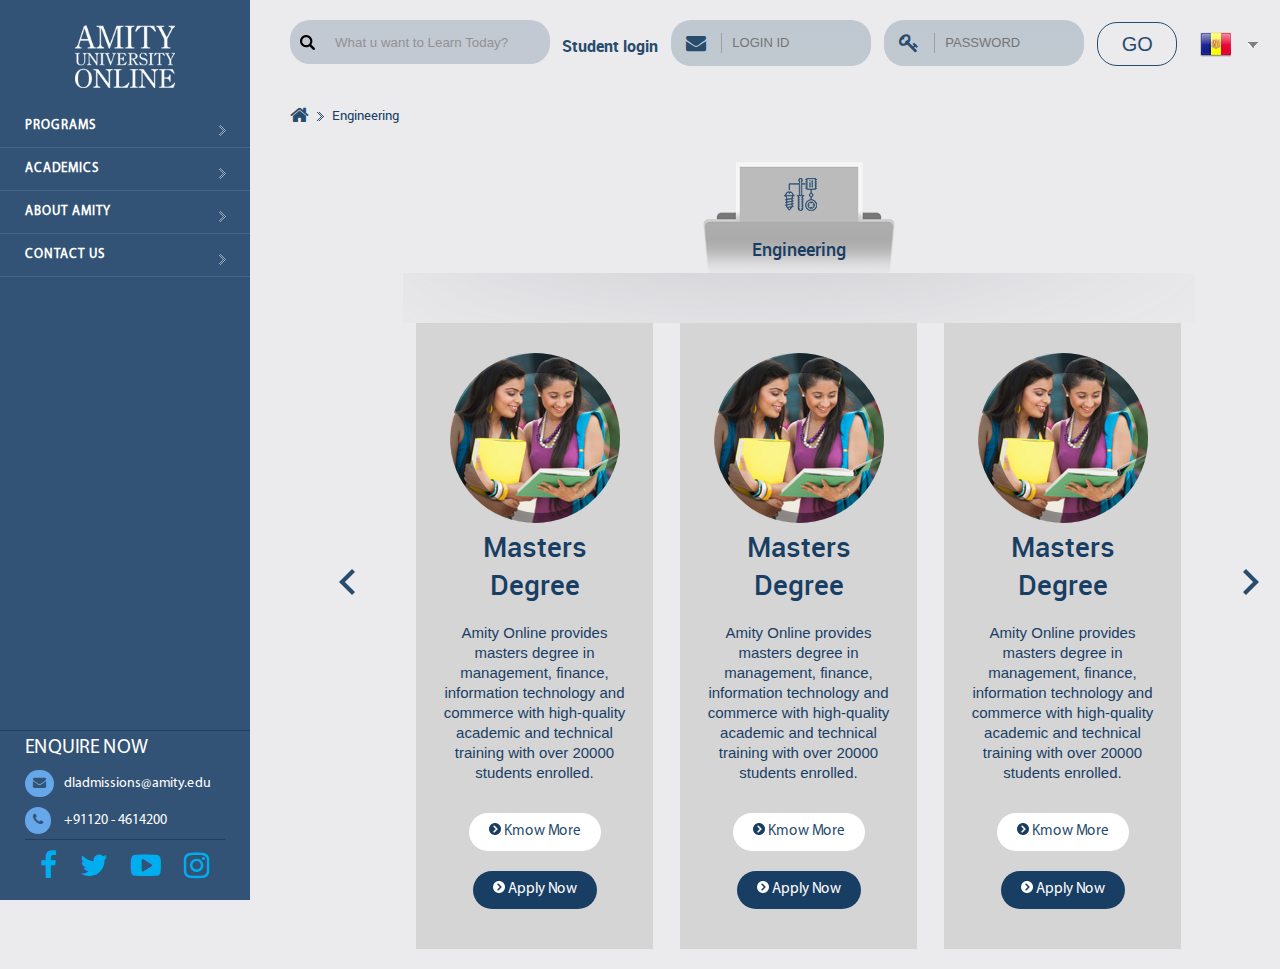
<file: engineering.html>
<!DOCTYPE html>
<html>
<head>
<title>Anity Online</title>
<meta name=viewport content="width=device-width, minimum-scale=1.0, maximum-scale=1.0">
<meta charset="UTF-8">
<link rel="stylesheet" href="css/menu_icon.css">
<link href="css/font-awesome.min.css" rel="stylesheet"  />
<link href="css/layout.css" rel="stylesheet"  />
<link href="css/screen.css" rel="stylesheet"  />
</head>

<body>

<!-- start left menu -->

<div class="left_menu">
  <div class="logo"> <a href="index.html"><img src="images/logo.png" alt=""></a> </div>
  <div class="sb-toggle-right top_menu top_click"> <a href="#">
    <div class="three_line three_line--htx"><span>toggle menu</span> </div>
    </a> </div>
  <div class="control_box click_down">
    <nav>
      <ul>
        <li> <a href="#">PROGRAMS </a>
          <ul class="submenu">
            <li> <a href="#">LEVELS</a>
              <ul class="second_lavel">
                <li> <a href="programme.html">Masters Degree</a></li>
                <li> <a href="programme.html">Bachelors Degree</a></li>
                <li> <a href="programme.html">Post Graduate Diploma</a></li>
                <li> <a href="programme.html">Diploma</a></li>
                <li> <a href="programme.html">Certificate</a></li>
              </ul>
            </li>
            <li><a href="#">DOMAINS</a>
              <ul class="second_lavel">
                <li> <a href="#"> Economics</a></li>
                <li> <a href="#"> English</a></li>
                <li> <a href="#"> Finance</a></li>
                <li> <a href="#"> Foreign Languages</a></li>
                <li> <a href="#"> Information Technology </a></li>
              </ul>
            </li>
          </ul>
        </li>
        <li><a href="#">Academics </a>
          <ul class="submenu">
            <li><a href="regulations-and-policies.html">Regulations and policies</a></li>
            <li><a href="regulations-and-policies.html">Honor Code</a></li>
          </ul>
        </li>
        <li><a href="#">About Amity</a>
          <ul class="submenu">
            <li><a href="the-university.html">The University</a></li>
            <li><a href="the-university.html">Amity Online </a></li>
            <li><a href="the-university.html">Faculty</a></li>
            <li><a href="the-university.html">Recognitions & Accreditations</a></li>
          </ul>
        </li>
        <li><a href="contactus.html">Contact Us</a></li>
      </ul>
    </nav>
    <div class="other_menu">
      <ul>
        <li><a href="#"> AMITY UNIVERSE </a></li>
        <li><a href="#"> LEADERSHIP </a></li>
        <li><a href="#"> TESTIMONIALS </a></li>
        <li><a href="#"> SOCIAL INITIATIVES </a></li>
        <li><a href="#"> AMITY@INTERNATIONAL</a></li>
        <li><a href="#"> TEACH@AMITYONLINE</a></li>
        <li><a href="#"> WEBINAR</a></li>
      </ul>
    </div>
    <div class="enqurie_box">
      <div class="white_tit">Enquire Now</div>
      <div class="email"><i class="fa fa-envelope" aria-hidden="true"></i>dladmissions@amity.edu</div>
      <div class="email"><i class="fa fa-phone" aria-hidden="true"></i> +91120 - 4614200</div>
      <div class="socail mtop20">
        <ul>
          <li><a href="#"><i class="fa fa-facebook" aria-hidden="true"></i></a></li>
          <li><a href="#"><i class="fa fa-twitter" aria-hidden="true"></i></a></li>
          <li><a href="#"><i class="fa fa-youtube-play" aria-hidden="true"></i></a></li>
          <li><a href="#"><i class="fa fa-instagram" aria-hidden="true"></i></a></li>
        </ul>
      </div>
    </div>
  </div>
  <div class="sing_searc_box " >
    <div class="search_btn top_click"><i class="fa fa-search" aria-hidden="true"></i> </div>
    <div class="search_box click_down">
      <input type="search" value="What u want to Learn Today?" placeholder="What u want to Learn Today?" >
    </div>
    <div class="singup_btn top_click"><i class="fa fa-user" aria-hidden="true"></i></div>
    <div class="sineup click_down">
      <ul>
        <h4>Student login</h4>
        <li><i class="fa fa-envelope" aria-hidden="true"></i>
          <input type="text" value="" placeholder="Login ID">
        </li>
        <li><i class="fa fa-key" aria-hidden="true"></i>
          <input type="password" value="" placeholder="Password">
        </li>
        <li>
          <input type="submit" value="GO" placeholder="Password">
        </li>
      </ul>
    </div>
    <div id="country-select">
      <form action="#">
        <select name="countries" id="countries">
          <option value='ad' data-image="images/icons/blank.gif" data-imagecss="flag ad" data-title="Andorra">Andorra</option>
          <option value='ae' data-image="images/icons/blank.gif" data-imagecss="flag ae" data-title="United Arab Emirates">United Arab Emirates</option>
          <option value='af' data-image="images/icons/blank.gif" data-imagecss="flag af" data-title="Afghanistan">Afghanistan</option>
          <option value='ag' data-image="images/icons/blank.gif" data-imagecss="flag ag" data-title="Antigua and Barbuda">Antigua and Barbuda</option>
          <option value='ai' data-image="images/icons/blank.gif" data-imagecss="flag ai" data-title="Anguilla">Anguilla</option>
          <option value='al' data-image="images/icons/blank.gif" data-imagecss="flag al" data-title="Albania">Albania</option>
          <option value='am' data-image="images/icons/blank.gif" data-imagecss="flag am" data-title="Armenia">Armenia</option>
          <option value='an' data-image="images/icons/blank.gif" data-imagecss="flag an" data-title="Netherlands Antilles">Netherlands Antilles</option>
          <option value='ao' data-image="images/icons/blank.gif" data-imagecss="flag ao" data-title="Angola">Angola</option>
          <option value='aq' data-image="images/icons/blank.gif" data-imagecss="flag aq" data-title="Antarctica">Antarctica</option>
          <option value='ar' data-image="images/icons/blank.gif" data-imagecss="flag ar" data-title="Argentina">Argentina</option>
          <option value='as' data-image="images/icons/blank.gif" data-imagecss="flag as" data-title="American Samoa">American Samoa</option>
          <option value='at' data-image="images/icons/blank.gif" data-imagecss="flag at" data-title="Austria">Austria</option>
          <option value='au' data-image="images/icons/blank.gif" data-imagecss="flag au" data-title="Australia">Australia</option>
          <option value='aw' data-image="images/icons/blank.gif" data-imagecss="flag aw" data-title="Aruba">Aruba</option>
          <option value='ax' data-image="images/icons/blank.gif" data-imagecss="flag ax" data-title="Aland Islands">Aland Islands</option>
          <option value='az' data-image="images/icons/blank.gif" data-imagecss="flag az" data-title="Azerbaijan">Azerbaijan</option>
          <option value='ba' data-image="images/icons/blank.gif" data-imagecss="flag ba" data-title="Bosnia and Herzegovina">Bosnia and Herzegovina</option>
          <option value='bb' data-image="images/icons/blank.gif" data-imagecss="flag bb" data-title="Barbados">Barbados</option>
          <option value='bd' data-image="images/icons/blank.gif" data-imagecss="flag bd" data-title="Bangladesh">Bangladesh</option>
          <option value='be' data-image="images/icons/blank.gif" data-imagecss="flag be" data-title="Belgium">Belgium</option>
          <option value='bf' data-image="images/icons/blank.gif" data-imagecss="flag bf" data-title="Burkina Faso">Burkina Faso</option>
          <option value='bg' data-image="images/icons/blank.gif" data-imagecss="flag bg" data-title="Bulgaria">Bulgaria</option>
          <option value='bh' data-image="images/icons/blank.gif" data-imagecss="flag bh" data-title="Bahrain">Bahrain</option>
          <option value='bi' data-image="images/icons/blank.gif" data-imagecss="flag bi" data-title="Burundi">Burundi</option>
          <option value='bj' data-image="images/icons/blank.gif" data-imagecss="flag bj" data-title="Benin">Benin</option>
          <option value='bm' data-image="images/icons/blank.gif" data-imagecss="flag bm" data-title="Bermuda">Bermuda</option>
          <option value='bn' data-image="images/icons/blank.gif" data-imagecss="flag bn" data-title="Brunei Darussalam">Brunei Darussalam</option>
          <option value='bo' data-image="images/icons/blank.gif" data-imagecss="flag bo" data-title="Bolivia">Bolivia</option>
          <option value='br' data-image="images/icons/blank.gif" data-imagecss="flag br" data-title="Brazil">Brazil</option>
          <option value='bs' data-image="images/icons/blank.gif" data-imagecss="flag bs" data-title="Bahamas">Bahamas</option>
          <option value='bt' data-image="images/icons/blank.gif" data-imagecss="flag bt" data-title="Bhutan">Bhutan</option>
          <option value='bv' data-image="images/icons/blank.gif" data-imagecss="flag bv" data-title="Bouvet Island">Bouvet Island</option>
          <option value='bw' data-image="images/icons/blank.gif" data-imagecss="flag bw" data-title="Botswana">Botswana</option>
          <option value='by' data-image="images/icons/blank.gif" data-imagecss="flag by" data-title="Belarus">Belarus</option>
          <option value='bz' data-image="images/icons/blank.gif" data-imagecss="flag bz" data-title="Belize">Belize</option>
          <option value='ca' data-image="images/icons/blank.gif" data-imagecss="flag ca" data-title="Canada">Canada</option>
          <option value='cc' data-image="images/icons/blank.gif" data-imagecss="flag cc" data-title="Cocos (Keeling) Islands">Cocos (Keeling) Islands</option>
          <option value='cd' data-image="images/icons/blank.gif" data-imagecss="flag cd" data-title="Democratic Republic of the Congo">Democratic Republic of the Congo</option>
          <option value='cf' data-image="images/icons/blank.gif" data-imagecss="flag cf" data-title="Central African Republic">Central African Republic</option>
          <option value='cg' data-image="images/icons/blank.gif" data-imagecss="flag cg" data-title="Congo">Congo</option>
          <option value='ch' data-image="images/icons/blank.gif" data-imagecss="flag ch" data-title="Switzerland">Switzerland</option>
          <option value='ci' data-image="images/icons/blank.gif" data-imagecss="flag ci" data-title="Cote D'Ivoire (Ivory Coast)">Cote D'Ivoire (Ivory Coast)</option>
          <option value='ck' data-image="images/icons/blank.gif" data-imagecss="flag ck" data-title="Cook Islands">Cook Islands</option>
          <option value='cl' data-image="images/icons/blank.gif" data-imagecss="flag cl" data-title="Chile">Chile</option>
          <option value='cm' data-image="images/icons/blank.gif" data-imagecss="flag cm" data-title="Cameroon">Cameroon</option>
          <option value='cn' data-image="images/icons/blank.gif" data-imagecss="flag cn" data-title="China">China</option>
          <option value='co' data-image="images/icons/blank.gif" data-imagecss="flag co" data-title="Colombia">Colombia</option>
          <option value='cr' data-image="images/icons/blank.gif" data-imagecss="flag cr" data-title="Costa Rica">Costa Rica</option>
          <option value='cs' data-image="images/icons/blank.gif" data-imagecss="flag cs" data-title="Serbia and Montenegro">Serbia and Montenegro</option>
          <option value='cu' data-image="images/icons/blank.gif" data-imagecss="flag cu" data-title="Cuba">Cuba</option>
          <option value='cv' data-image="images/icons/blank.gif" data-imagecss="flag cv" data-title="Cape Verde">Cape Verde</option>
          <option value='cx' data-image="images/icons/blank.gif" data-imagecss="flag cx" data-title="Christmas Island">Christmas Island</option>
          <option value='cy' data-image="images/icons/blank.gif" data-imagecss="flag cy" data-title="Cyprus">Cyprus</option>
          <option value='cz' data-image="images/icons/blank.gif" data-imagecss="flag cz" data-title="Czech Republic">Czech Republic</option>
          <option value='de' data-image="images/icons/blank.gif" data-imagecss="flag de" data-title="Germany">Germany</option>
          <option value='dj' data-image="images/icons/blank.gif" data-imagecss="flag dj" data-title="Djibouti">Djibouti</option>
          <option value='dk' data-image="images/icons/blank.gif" data-imagecss="flag dk" data-title="Denmark">Denmark</option>
          <option value='dm' data-image="images/icons/blank.gif" data-imagecss="flag dm" data-title="Dominica">Dominica</option>
          <option value='do' data-image="images/icons/blank.gif" data-imagecss="flag do" data-title="Dominican Republic">Dominican Republic</option>
          <option value='dz' data-image="images/icons/blank.gif" data-imagecss="flag dz" data-title="Algeria">Algeria</option>
          <option value='ec' data-image="images/icons/blank.gif" data-imagecss="flag ec" data-title="Ecuador">Ecuador</option>
          <option value='ee' data-image="images/icons/blank.gif" data-imagecss="flag ee" data-title="Estonia">Estonia</option>
          <option value='eg' data-image="images/icons/blank.gif" data-imagecss="flag eg" data-title="Egypt">Egypt</option>
          <option value='eh' data-image="images/icons/blank.gif" data-imagecss="flag eh" data-title="Western Sahara">Western Sahara</option>
          <option value='er' data-image="images/icons/blank.gif" data-imagecss="flag er" data-title="Eritrea">Eritrea</option>
          <option value='es' data-image="images/icons/blank.gif" data-imagecss="flag es" data-title="Spain">Spain</option>
          <option value='et' data-image="images/icons/blank.gif" data-imagecss="flag et" data-title="Ethiopia">Ethiopia</option>
          <option value='fi' data-image="images/icons/blank.gif" data-imagecss="flag fi" data-title="Finland">Finland</option>
          <option value='fj' data-image="images/icons/blank.gif" data-imagecss="flag fj" data-title="Fiji">Fiji</option>
          <option value='fk' data-image="images/icons/blank.gif" data-imagecss="flag fk" data-title="Falkland Islands (Malvinas)">Falkland Islands (Malvinas)</option>
          <option value='fm' data-image="images/icons/blank.gif" data-imagecss="flag fm" data-title="Federated States of Micronesia">Federated States of Micronesia</option>
          <option value='fo' data-image="images/icons/blank.gif" data-imagecss="flag fo" data-title="Faroe Islands">Faroe Islands</option>
          <option value='fr' data-image="images/icons/blank.gif" data-imagecss="flag fr" data-title="France">France</option>
          <option value='fx' data-image="images/icons/blank.gif" data-imagecss="flag fx" data-title="France, Metropolitan">France, Metropolitan</option>
          <option value='ga' data-image="images/icons/blank.gif" data-imagecss="flag ga" data-title="Gabon">Gabon</option>
          <option value='gb' data-image="images/icons/blank.gif" data-imagecss="flag gb" data-title="Great Britain (UK)">Great Britain (UK)</option>
          <option value='gd' data-image="images/icons/blank.gif" data-imagecss="flag gd" data-title="Grenada">Grenada</option>
          <option value='ge' data-image="images/icons/blank.gif" data-imagecss="flag ge" data-title="Georgia">Georgia</option>
          <option value='gf' data-image="images/icons/blank.gif" data-imagecss="flag gf" data-title="French Guiana">French Guiana</option>
          <option value='gh' data-image="images/icons/blank.gif" data-imagecss="flag gh" data-title="Ghana">Ghana</option>
          <option value='gi' data-image="images/icons/blank.gif" data-imagecss="flag gi" data-title="Gibraltar">Gibraltar</option>
          <option value='gl' data-image="images/icons/blank.gif" data-imagecss="flag gl" data-title="Greenland">Greenland</option>
          <option value='gm' data-image="images/icons/blank.gif" data-imagecss="flag gm" data-title="Gambia">Gambia</option>
          <option value='gn' data-image="images/icons/blank.gif" data-imagecss="flag gn" data-title="Guinea">Guinea</option>
          <option value='gp' data-image="images/icons/blank.gif" data-imagecss="flag gp" data-title="Guadeloupe">Guadeloupe</option>
          <option value='gq' data-image="images/icons/blank.gif" data-imagecss="flag gq" data-title="Equatorial Guinea">Equatorial Guinea</option>
          <option value='gr' data-image="images/icons/blank.gif" data-imagecss="flag gr" data-title="Greece">Greece</option>
          <option value='gs' data-image="images/icons/blank.gif" data-imagecss="flag gs" data-title="S. Georgia and S. Sandwich Islands">S. Georgia and S. Sandwich Islands</option>
          <option value='gt' data-image="images/icons/blank.gif" data-imagecss="flag gt" data-title="Guatemala">Guatemala</option>
          <option value='gu' data-image="images/icons/blank.gif" data-imagecss="flag gu" data-title="Guam">Guam</option>
          <option value='gw' data-image="images/icons/blank.gif" data-imagecss="flag gw" data-title="Guinea-Bissau">Guinea-Bissau</option>
          <option value='gy' data-image="images/icons/blank.gif" data-imagecss="flag gy" data-title="Guyana">Guyana</option>
          <option value='hk' data-image="images/icons/blank.gif" data-imagecss="flag hk" data-title="Hong Kong">Hong Kong</option>
          <option value='hm' data-image="images/icons/blank.gif" data-imagecss="flag hm" data-title="Heard Island and McDonald Islands">Heard Island and McDonald Islands</option>
          <option value='hn' data-image="images/icons/blank.gif" data-imagecss="flag hn" data-title="Honduras">Honduras</option>
          <option value='hr' data-image="images/icons/blank.gif" data-imagecss="flag hr" data-title="Croatia (Hrvatska)">Croatia (Hrvatska)</option>
          <option value='ht' data-image="images/icons/blank.gif" data-imagecss="flag ht" data-title="Haiti">Haiti</option>
          <option value='hu' data-image="images/icons/blank.gif" data-imagecss="flag hu" data-title="Hungary">Hungary</option>
          <option value='id' data-image="images/icons/blank.gif" data-imagecss="flag id" data-title="Indonesia">Indonesia</option>
          <option value='ie' data-image="images/icons/blank.gif" data-imagecss="flag ie" data-title="Ireland">Ireland</option>
          <option value='il' data-image="images/icons/blank.gif" data-imagecss="flag il" data-title="Israel">Israel</option>
          <option value='in' data-image="images/icons/blank.gif" data-imagecss="flag in" data-title="India">India</option>
          <option value='io' data-image="images/icons/blank.gif" data-imagecss="flag io" data-title="British Indian Ocean Territory">British Indian Ocean Territory</option>
          <option value='iq' data-image="images/icons/blank.gif" data-imagecss="flag iq" data-title="Iraq">Iraq</option>
          <option value='ir' data-image="images/icons/blank.gif" data-imagecss="flag ir" data-title="Iran">Iran</option>
          <option value='is' data-image="images/icons/blank.gif" data-imagecss="flag is" data-title="Iceland">Iceland</option>
          <option value='it' data-image="images/icons/blank.gif" data-imagecss="flag it" data-title="Italy">Italy</option>
          <option value='jm' data-image="images/icons/blank.gif" data-imagecss="flag jm" data-title="Jamaica">Jamaica</option>
          <option value='jo' data-image="images/icons/blank.gif" data-imagecss="flag jo" data-title="Jordan">Jordan</option>
          <option value='jp' data-image="images/icons/blank.gif" data-imagecss="flag jp" data-title="Japan">Japan</option>
          <option value='ke' data-image="images/icons/blank.gif" data-imagecss="flag ke" data-title="Kenya">Kenya</option>
          <option value='kg' data-image="images/icons/blank.gif" data-imagecss="flag kg" data-title="Kyrgyzstan">Kyrgyzstan</option>
          <option value='kh' data-image="images/icons/blank.gif" data-imagecss="flag kh" data-title="Cambodia">Cambodia</option>
          <option value='ki' data-image="images/icons/blank.gif" data-imagecss="flag ki" data-title="Kiribati">Kiribati</option>
          <option value='km' data-image="images/icons/blank.gif" data-imagecss="flag km" data-title="Comoros">Comoros</option>
          <option value='kn' data-image="images/icons/blank.gif" data-imagecss="flag kn" data-title="Saint Kitts and Nevis">Saint Kitts and Nevis</option>
          <option value='kp' data-image="images/icons/blank.gif" data-imagecss="flag kp" data-title="Korea (North)">Korea (North)</option>
          <option value='kr' data-image="images/icons/blank.gif" data-imagecss="flag kr" data-title="Korea (South)">Korea (South)</option>
          <option value='kw' data-image="images/icons/blank.gif" data-imagecss="flag kw" data-title="Kuwait">Kuwait</option>
          <option value='ky' data-image="images/icons/blank.gif" data-imagecss="flag ky" data-title="Cayman Islands">Cayman Islands</option>
          <option value='kz' data-image="images/icons/blank.gif" data-imagecss="flag kz" data-title="Kazakhstan">Kazakhstan</option>
          <option value='la' data-image="images/icons/blank.gif" data-imagecss="flag la" data-title="Laos">Laos</option>
          <option value='lb' data-image="images/icons/blank.gif" data-imagecss="flag lb" data-title="Lebanon">Lebanon</option>
          <option value='lc' data-image="images/icons/blank.gif" data-imagecss="flag lc" data-title="Saint Lucia">Saint Lucia</option>
          <option value='li' data-image="images/icons/blank.gif" data-imagecss="flag li" data-title="Liechtenstein">Liechtenstein</option>
          <option value='lk' data-image="images/icons/blank.gif" data-imagecss="flag lk" data-title="Sri Lanka">Sri Lanka</option>
          <option value='lr' data-image="images/icons/blank.gif" data-imagecss="flag lr" data-title="Liberia">Liberia</option>
          <option value='ls' data-image="images/icons/blank.gif" data-imagecss="flag ls" data-title="Lesotho">Lesotho</option>
          <option value='lt' data-image="images/icons/blank.gif" data-imagecss="flag lt" data-title="Lithuania">Lithuania</option>
          <option value='lu' data-image="images/icons/blank.gif" data-imagecss="flag lu" data-title="Luxembourg">Luxembourg</option>
          <option value='lv' data-image="images/icons/blank.gif" data-imagecss="flag lv" data-title="Latvia">Latvia</option>
          <option value='ly' data-image="images/icons/blank.gif" data-imagecss="flag ly" data-title="Libya">Libya</option>
          <option value='ma' data-image="images/icons/blank.gif" data-imagecss="flag ma" data-title="Morocco">Morocco</option>
          <option value='mc' data-image="images/icons/blank.gif" data-imagecss="flag mc" data-title="Monaco">Monaco</option>
          <option value='md' data-image="images/icons/blank.gif" data-imagecss="flag md" data-title="Moldova">Moldova</option>
          <option value='mg' data-image="images/icons/blank.gif" data-imagecss="flag mg" data-title="Madagascar">Madagascar</option>
          <option value='mh' data-image="images/icons/blank.gif" data-imagecss="flag mh" data-title="Marshall Islands">Marshall Islands</option>
          <option value='mk' data-image="images/icons/blank.gif" data-imagecss="flag mk" data-title="Macedonia">Macedonia</option>
          <option value='ml' data-image="images/icons/blank.gif" data-imagecss="flag ml" data-title="Mali">Mali</option>
          <option value='mm' data-image="images/icons/blank.gif" data-imagecss="flag mm" data-title="Myanmar">Myanmar</option>
          <option value='mn' data-image="images/icons/blank.gif" data-imagecss="flag mn" data-title="Mongolia">Mongolia</option>
          <option value='mo' data-image="images/icons/blank.gif" data-imagecss="flag mo" data-title="Macao">Macao</option>
          <option value='mp' data-image="images/icons/blank.gif" data-imagecss="flag mp" data-title="Northern Mariana Islands">Northern Mariana Islands</option>
          <option value='mq' data-image="images/icons/blank.gif" data-imagecss="flag mq" data-title="Martinique">Martinique</option>
          <option value='mr' data-image="images/icons/blank.gif" data-imagecss="flag mr" data-title="Mauritania">Mauritania</option>
          <option value='ms' data-image="images/icons/blank.gif" data-imagecss="flag ms" data-title="Montserrat">Montserrat</option>
          <option value='mt' data-image="images/icons/blank.gif" data-imagecss="flag mt" data-title="Malta">Malta</option>
          <option value='mu' data-image="images/icons/blank.gif" data-imagecss="flag mu" data-title="Mauritius">Mauritius</option>
          <option value='mv' data-image="images/icons/blank.gif" data-imagecss="flag mv" data-title="Maldives">Maldives</option>
          <option value='mw' data-image="images/icons/blank.gif" data-imagecss="flag mw" data-title="Malawi">Malawi</option>
          <option value='mx' data-image="images/icons/blank.gif" data-imagecss="flag mx" data-title="Mexico">Mexico</option>
          <option value='my' data-image="images/icons/blank.gif" data-imagecss="flag my" data-title="Malaysia">Malaysia</option>
          <option value='mz' data-image="images/icons/blank.gif" data-imagecss="flag mz" data-title="Mozambique">Mozambique</option>
          <option value='na' data-image="images/icons/blank.gif" data-imagecss="flag na" data-title="Namibia">Namibia</option>
          <option value='nc' data-image="images/icons/blank.gif" data-imagecss="flag nc" data-title="New Caledonia">New Caledonia</option>
          <option value='ne' data-image="images/icons/blank.gif" data-imagecss="flag ne" data-title="Niger">Niger</option>
          <option value='nf' data-image="images/icons/blank.gif" data-imagecss="flag nf" data-title="Norfolk Island">Norfolk Island</option>
          <option value='ng' data-image="images/icons/blank.gif" data-imagecss="flag ng" data-title="Nigeria">Nigeria</option>
          <option value='ni' data-image="images/icons/blank.gif" data-imagecss="flag ni" data-title="Nicaragua">Nicaragua</option>
          <option value='nl' data-image="images/icons/blank.gif" data-imagecss="flag nl" data-title="Netherlands">Netherlands</option>
          <option value='no' data-image="images/icons/blank.gif" data-imagecss="flag no" data-title="Norway">Norway</option>
          <option value='np' data-image="images/icons/blank.gif" data-imagecss="flag np" data-title="Nepal">Nepal</option>
          <option value='nr' data-image="images/icons/blank.gif" data-imagecss="flag nr" data-title="Nauru">Nauru</option>
          <option value='nu' data-image="images/icons/blank.gif" data-imagecss="flag nu" data-title="Niue">Niue</option>
          <option value='nz' data-image="images/icons/blank.gif" data-imagecss="flag nz" data-title="New Zealand (Aotearoa)">New Zealand (Aotearoa)</option>
          <option value='om' data-image="images/icons/blank.gif" data-imagecss="flag om" data-title="Oman">Oman</option>
          <option value='pa' data-image="images/icons/blank.gif" data-imagecss="flag pa" data-title="Panama">Panama</option>
          <option value='pe' data-image="images/icons/blank.gif" data-imagecss="flag pe" data-title="Peru">Peru</option>
          <option value='pf' data-image="images/icons/blank.gif" data-imagecss="flag pf" data-title="French Polynesia">French Polynesia</option>
          <option value='pg' data-image="images/icons/blank.gif" data-imagecss="flag pg" data-title="Papua New Guinea">Papua New Guinea</option>
          <option value='ph' data-image="images/icons/blank.gif" data-imagecss="flag ph" data-title="Philippines">Philippines</option>
          <option value='pk' data-image="images/icons/blank.gif" data-imagecss="flag pk" data-title="Pakistan">Pakistan</option>
          <option value='pl' data-image="images/icons/blank.gif" data-imagecss="flag pl" data-title="Poland">Poland</option>
          <option value='pm' data-image="images/icons/blank.gif" data-imagecss="flag pm" data-title="Saint Pierre and Miquelon">Saint Pierre and Miquelon</option>
          <option value='pn' data-image="images/icons/blank.gif" data-imagecss="flag pn" data-title="Pitcairn">Pitcairn</option>
          <option value='pr' data-image="images/icons/blank.gif" data-imagecss="flag pr" data-title="Puerto Rico">Puerto Rico</option>
          <option value='ps' data-image="images/icons/blank.gif" data-imagecss="flag ps" data-title="Palestinian Territory">Palestinian Territory</option>
          <option value='pt' data-image="images/icons/blank.gif" data-imagecss="flag pt" data-title="Portugal">Portugal</option>
          <option value='pw' data-image="images/icons/blank.gif" data-imagecss="flag pw" data-title="Palau">Palau</option>
          <option value='py' data-image="images/icons/blank.gif" data-imagecss="flag py" data-title="Paraguay">Paraguay</option>
          <option value='qa' data-image="images/icons/blank.gif" data-imagecss="flag qa" data-title="Qatar">Qatar</option>
          <option value='re' data-image="images/icons/blank.gif" data-imagecss="flag re" data-title="Reunion">Reunion</option>
          <option value='ro' data-image="images/icons/blank.gif" data-imagecss="flag ro" data-title="Romania">Romania</option>
          <option value='ru' data-image="images/icons/blank.gif" data-imagecss="flag ru" data-title="Russian Federation">Russian Federation</option>
          <option value='rw' data-image="images/icons/blank.gif" data-imagecss="flag rw" data-title="Rwanda">Rwanda</option>
          <option value='sa' data-image="images/icons/blank.gif" data-imagecss="flag sa" data-title="Saudi Arabia">Saudi Arabia</option>
          <option value='sb' data-image="images/icons/blank.gif" data-imagecss="flag sb" data-title="Solomon Islands">Solomon Islands</option>
          <option value='sc' data-image="images/icons/blank.gif" data-imagecss="flag sc" data-title="Seychelles">Seychelles</option>
          <option value='sd' data-image="images/icons/blank.gif" data-imagecss="flag sd" data-title="Sudan">Sudan</option>
          <option value='se' data-image="images/icons/blank.gif" data-imagecss="flag se" data-title="Sweden">Sweden</option>
          <option value='sg' data-image="images/icons/blank.gif" data-imagecss="flag sg" data-title="Singapore">Singapore</option>
          <option value='sh' data-image="images/icons/blank.gif" data-imagecss="flag sh" data-title="Saint Helena">Saint Helena</option>
          <option value='si' data-image="images/icons/blank.gif" data-imagecss="flag si" data-title="Slovenia">Slovenia</option>
          <option value='sj' data-image="images/icons/blank.gif" data-imagecss="flag sj" data-title="Svalbard and Jan Mayen">Svalbard and Jan Mayen</option>
          <option value='sk' data-image="images/icons/blank.gif" data-imagecss="flag sk" data-title="Slovakia">Slovakia</option>
          <option value='sl' data-image="images/icons/blank.gif" data-imagecss="flag sl" data-title="Sierra Leone">Sierra Leone</option>
          <option value='sm' data-image="images/icons/blank.gif" data-imagecss="flag sm" data-title="San Marino">San Marino</option>
          <option value='sn' data-image="images/icons/blank.gif" data-imagecss="flag sn" data-title="Senegal">Senegal</option>
          <option value='so' data-image="images/icons/blank.gif" data-imagecss="flag so" data-title="Somalia">Somalia</option>
          <option value='sr' data-image="images/icons/blank.gif" data-imagecss="flag sr" data-title="Suriname">Suriname</option>
          <option value='st' data-image="images/icons/blank.gif" data-imagecss="flag st" data-title="Sao Tome and Principe">Sao Tome and Principe</option>
          <option value='su' data-image="images/icons/blank.gif" data-imagecss="flag su" data-title="USSR (former)">USSR (former)</option>
          <option value='sv' data-image="images/icons/blank.gif" data-imagecss="flag sv" data-title="El Salvador">El Salvador</option>
          <option value='sy' data-image="images/icons/blank.gif" data-imagecss="flag sy" data-title="Syria">Syria</option>
          <option value='sz' data-image="images/icons/blank.gif" data-imagecss="flag sz" data-title="Swaziland">Swaziland</option>
          <option value='tc' data-image="images/icons/blank.gif" data-imagecss="flag tc" data-title="Turks and Caicos Islands">Turks and Caicos Islands</option>
          <option value='td' data-image="images/icons/blank.gif" data-imagecss="flag td" data-title="Chad">Chad</option>
          <option value='tf' data-image="images/icons/blank.gif" data-imagecss="flag tf" data-title="French Southern Territories">French Southern Territories</option>
          <option value='tg' data-image="images/icons/blank.gif" data-imagecss="flag tg" data-title="Togo">Togo</option>
          <option value='th' data-image="images/icons/blank.gif" data-imagecss="flag th" data-title="Thailand">Thailand</option>
          <option value='tj' data-image="images/icons/blank.gif" data-imagecss="flag tj" data-title="Tajikistan">Tajikistan</option>
          <option value='tk' data-image="images/icons/blank.gif" data-imagecss="flag tk" data-title="Tokelau">Tokelau</option>
          <option value='tl' data-image="images/icons/blank.gif" data-imagecss="flag tl" data-title="Timor-Leste">Timor-Leste</option>
          <option value='tm' data-image="images/icons/blank.gif" data-imagecss="flag tm" data-title="Turkmenistan">Turkmenistan</option>
          <option value='tn' data-image="images/icons/blank.gif" data-imagecss="flag tn" data-title="Tunisia">Tunisia</option>
          <option value='to' data-image="images/icons/blank.gif" data-imagecss="flag to" data-title="Tonga">Tonga</option>
          <option value='tp' data-image="images/icons/blank.gif" data-imagecss="flag tp" data-title="East Timor">East Timor</option>
          <option value='tr' data-image="images/icons/blank.gif" data-imagecss="flag tr" data-title="Turkey">Turkey</option>
          <option value='tt' data-image="images/icons/blank.gif" data-imagecss="flag tt" data-title="Trinidad and Tobago">Trinidad and Tobago</option>
          <option value='tv' data-image="images/icons/blank.gif" data-imagecss="flag tv" data-title="Tuvalu">Tuvalu</option>
          <option value='tw' data-image="images/icons/blank.gif" data-imagecss="flag tw" data-title="Taiwan">Taiwan</option>
          <option value='tz' data-image="images/icons/blank.gif" data-imagecss="flag tz" data-title="Tanzania">Tanzania</option>
          <option value='ua' data-image="images/icons/blank.gif" data-imagecss="flag ua" data-title="Ukraine">Ukraine</option>
          <option value='ug' data-image="images/icons/blank.gif" data-imagecss="flag ug" data-title="Uganda">Uganda</option>
          <option value='uk' data-image="images/icons/blank.gif" data-imagecss="flag uk" data-title="United Kingdom">United Kingdom</option>
          <option value='um' data-image="images/icons/blank.gif" data-imagecss="flag um" data-title="United States Minor Outlying Islands">United States Minor Outlying Islands</option>
          <option value='us' data-image="images/icons/blank.gif" data-imagecss="flag us" data-title="United States">United States</option>
          <option value='uy' data-image="images/icons/blank.gif" data-imagecss="flag uy" data-title="Uruguay">Uruguay</option>
          <option value='uz' data-image="images/icons/blank.gif" data-imagecss="flag uz" data-title="Uzbekistan">Uzbekistan</option>
          <option value='va' data-image="images/icons/blank.gif" data-imagecss="flag va" data-title="Vatican City State (Holy See)">Vatican City State (Holy See)</option>
          <option value='vc' data-image="images/icons/blank.gif" data-imagecss="flag vc" data-title="Saint Vincent and the Grenadines">Saint Vincent and the Grenadines</option>
          <option value='ve' data-image="images/icons/blank.gif" data-imagecss="flag ve" data-title="Venezuela">Venezuela</option>
          <option value='vg' data-image="images/icons/blank.gif" data-imagecss="flag vg" data-title="Virgin Islands (British)">Virgin Islands (British)</option>
          <option value='vi' data-image="images/icons/blank.gif" data-imagecss="flag vi" data-title="Virgin Islands (U.S.)">Virgin Islands (U.S.)</option>
          <option value='vn' data-image="images/icons/blank.gif" data-imagecss="flag vn" data-title="Viet Nam">Viet Nam</option>
          <option value='vu' data-image="images/icons/blank.gif" data-imagecss="flag vu" data-title="Vanuatu">Vanuatu</option>
          <option value='wf' data-image="images/icons/blank.gif" data-imagecss="flag wf" data-title="Wallis and Futuna">Wallis and Futuna</option>
          <option value='ws' data-image="images/icons/blank.gif" data-imagecss="flag ws" data-title="Samoa">Samoa</option>
          <option value='ye' data-image="images/icons/blank.gif" data-imagecss="flag ye" data-title="Yemen">Yemen</option>
          <option value='yt' data-image="images/icons/blank.gif" data-imagecss="flag yt" data-title="Mayotte">Mayotte</option>
          <option value='yu' data-image="images/icons/blank.gif" data-imagecss="flag yu" data-title="Yugoslavia (former)">Yugoslavia (former)</option>
          <option value='za' data-image="images/icons/blank.gif" data-imagecss="flag za" data-title="South Africa">South Africa</option>
          <option value='zm' data-image="images/icons/blank.gif" data-imagecss="flag zm" data-title="Zambia">Zambia</option>
          <option value='zr' data-image="images/icons/blank.gif" data-imagecss="flag zr" data-title="Zaire (former)">Zaire (former)</option>
          <option value='zw' data-image="images/icons/blank.gif" data-imagecss="flag zw" data-title="Zimbabwe">Zimbabwe</option>
        </select>
      </form>
    </div>
  </div>
</div>

<!-- end left menu --> 

<!-- start slider box -->

<div class="right_box">
  <div class="girl"><img src="images/girl.png" alt=""> </div>
  <div class="content_box">
    <div class="bread_crum">
      <ul>
        <li><a href="index.html"><i class="fa fa-home" aria-hidden="true"></i></a></li>
        <li>Engineering</li>
      </ul>
    </div>
    <div class="engineering_box conctact_scroll">
      <div class="eng_slider ">
      
      <div class="eng_title"><span class="tit">Engineering</span></div>
      
      <span class="sahdow"></span>
        <ul class="programmes owl-carousel">
          <li>
            <div class="grey_box">
              <div class="img_circel"> <img src="images/engi_img1.jpg" alt="">
                <div class="inn_border"> </div>
              </div>
              <h2>Masters Degree</h2>
              <p>Amity Online provides masters degree in management, finance, information technology and commerce with high-quality academic and technical training with over 20000 students enrolled. </p>
              <a href="#" class="btn_kno"><img src="images/blue_arrow.png" alt=""> Kmow More</a> <a href="#" class="btn_kno1"><img src="images/white_arrow.png" alt=""> Apply Now</a> </div>
          </li>
          
          <li>
            <div class="grey_box">
              <div class="img_circel"> <img src="images/engi_img1.jpg" alt="">
                <div class="inn_border"> </div>
              </div>
              <h2>Masters Degree</h2>
              <p>Amity Online provides masters degree in management, finance, information technology and commerce with high-quality academic and technical training with over 20000 students enrolled. </p>
              <a href="#" class="btn_kno"><img src="images/blue_arrow.png" alt=""> Kmow More</a> <a href="#" class="btn_kno1"><img src="images/white_arrow.png" alt=""> Apply Now</a> </div>
          </li>
          
          
          <li>
            <div class="grey_box">
              <div class="img_circel"> <img src="images/engi_img1.jpg" alt="">
                <div class="inn_border"> </div>
              </div>
              <h2>Masters Degree</h2>
              <p>Amity Online provides masters degree in management, finance, information technology and commerce with high-quality academic and technical training with over 20000 students enrolled. </p>
              <a href="#" class="btn_kno"><img src="images/blue_arrow.png" alt=""> Kmow More</a> <a href="#" class="btn_kno1"><img src="images/white_arrow.png" alt=""> Apply Now</a> </div>
          </li>
          
          <li>
            <div class="grey_box">
              <div class="img_circel"> <img src="images/engi_img1.jpg" alt="">
                <div class="inn_border"> </div>
              </div>
              <h2>Masters Degree</h2>
              <p>Amity Online provides masters degree in management, finance, information technology and commerce with high-quality academic and technical training with over 20000 students enrolled. </p>
               <a href="#" class="btn_kno"><img src="images/blue_arrow.png" alt=""> Kmow More</a> <a href="#" class="btn_kno1"><img src="images/white_arrow.png" alt=""> Apply Now</a> </div>
          </li>
          
          <li>
            <div class="grey_box">
              <div class="img_circel"> <img src="images/engi_img1.jpg" alt="">
                <div class="inn_border"> </div>
              </div>
              <h2>Masters Degree</h2>
              <p>Amity Online provides masters degree in management, finance, information technology and commerce with high-quality academic and technical training with over 20000 students enrolled. </p>
               <a href="#" class="btn_kno"><img src="images/blue_arrow.png" alt=""> Kmow More</a> <a href="#" class="btn_kno1"><img src="images/white_arrow.png" alt=""> Apply Now</a> </div>
          </li>
        </ul>
        
         <div class="controls_arrows"> <a class=" prev3" id=""></a> <a class="next3" id=""></a> </div>
        
      </div>
    </div>
  </div>
</div>
</div>

<!-- end slider box --> 

<script type="text/javascript" src="js/jquery-2.1.4.min.js"></script> 
<script type="text/javascript" src="js/html5.js"></script> 
<script src="js/jquery.mCustomScrollbar.concat.min.js"></script>
<link href="css/jquery.mCustomScrollbar.css" rel="stylesheet" />

<!-- start bxslider --> 
<script  src="js/jquery.bxslider.js"></script>
<link rel="stylesheet"  href="css/jquery.bxslider.css" />
<!-- end bxslider --> 

<link href="css/owl.carousel.css" rel="stylesheet">
<script src="js/owl.carousel.js"></script> 

<script src="js/jquery.dd.js"></script>
<link rel="stylesheet" type="text/css" href="css/flags2.css" />
<script type="text/javascript" src="js/script.js"></script>
</body>
</html>
</file>
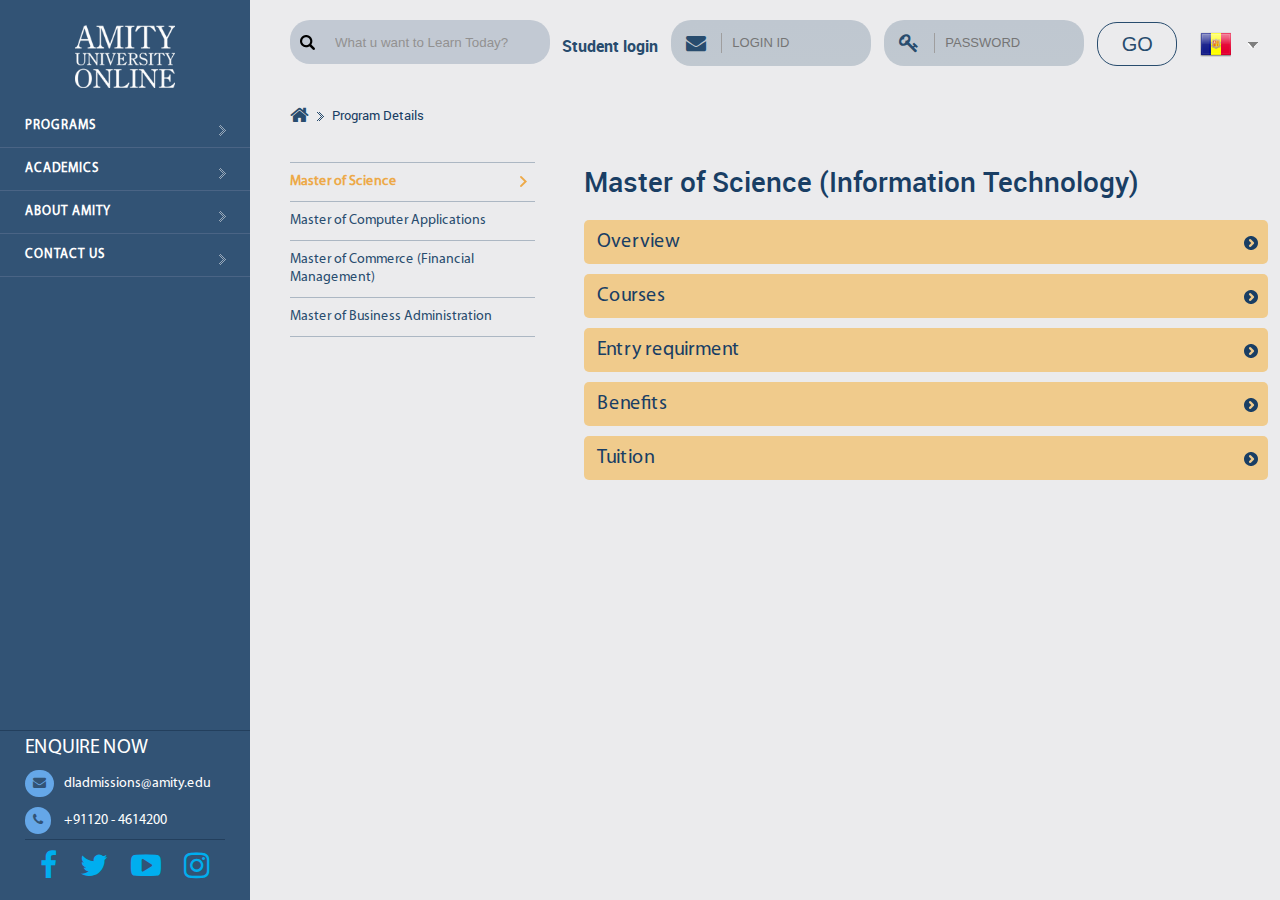
<file: programme.html>
<!DOCTYPE html>
<html>
<head>
<title>Amity Online</title>
<meta name=viewport content="width=device-width, minimum-scale=1.0, maximum-scale=1.0">
<meta charset="UTF-8">
<link rel="stylesheet" href="css/menu_icon.css">
<link href="css/font-awesome.min.css" rel="stylesheet"  />
<link href="css/layout.css" rel="stylesheet"  />
<link href="css/screen.css" rel="stylesheet"  />
</head>

<body>

<!-- start left menu -->

<div class="left_menu">
  <div class="logo"> <a href="index.html"><img src="images/logo.png" alt=""></a> </div>
  <div class="sb-toggle-right top_menu top_click"> <a href="#">
    <div class="three_line three_line--htx"><span>toggle menu</span> </div>
    </a> </div>
  <div class="control_box click_down">
    <nav>
      <ul>
        <li> <a href="#">PROGRAMS </a>
          <ul class="submenu">
            <li> <a href="#">LEVELS</a>
              <ul class="second_lavel">
                <li> <a href="programme.html">Masters Degree</a></li>
                <li> <a href="programme.html">Bachelors Degree</a></li>
                <li> <a href="programme.html">Post Graduate Diploma</a></li>
                <li> <a href="programme.html">Diploma</a></li>
                <li> <a href="programme.html">Certificate</a></li>
              </ul>
            </li>
            <li><a href="#">DOMAINS</a>
              <ul class="second_lavel">
                <li> <a href="#"> Economics</a></li>
                <li> <a href="#"> English</a></li>
                <li> <a href="#"> Finance</a></li>
                <li> <a href="#"> Foreign Languages</a></li>
                <li> <a href="#"> Information Technology </a></li>
              </ul>
            </li>
          </ul>
        </li>
        <li><a href="#">Academics </a>
          <ul class="submenu">
            <li><a href="regulations-and-policies.html">Regulations and policies</a></li>
            <li><a href="regulations-and-policies.html">Honor Code</a></li>
          </ul>
        </li>
        <li><a href="#">About Amity</a>
          <ul class="submenu">
            <li><a href="the-university.html">The University</a></li>
            <li><a href="the-university.html">Amity Online </a></li>
            <li><a href="the-university.html">Faculty</a></li>
            <li><a href="the-university.html">Recognitions & Accreditations</a></li>
          </ul>
        </li>
        <li><a href="contactus.html">Contact Us</a></li>
      </ul>
    </nav>
    <div class="other_menu">
      <ul>
        <li><a href="#"> AMITY UNIVERSE </a></li>
        <li><a href="#"> LEADERSHIP </a></li>
        <li><a href="#"> TESTIMONIALS </a></li>
        <li><a href="#"> SOCIAL INITIATIVES </a></li>
        <li><a href="#"> AMITY@INTERNATIONAL</a></li>
        <li><a href="#"> TEACH@AMITYONLINE</a></li>
        <li><a href="#"> WEBINAR</a></li>
      </ul>
    </div>
    <div class="enqurie_box">
      <div class="white_tit">Enquire Now</div>
      <div class="email"><i class="fa fa-envelope" aria-hidden="true"></i>dladmissions@amity.edu</div>
      <div class="email"><i class="fa fa-phone" aria-hidden="true"></i> +91120 - 4614200</div>
      <div class="socail mtop20">
        <ul>
          <li><a href="#"><i class="fa fa-facebook" aria-hidden="true"></i></a></li>
          <li><a href="#"><i class="fa fa-twitter" aria-hidden="true"></i></a></li>
          <li><a href="#"><i class="fa fa-youtube-play" aria-hidden="true"></i></a></li>
          <li><a href="#"><i class="fa fa-instagram" aria-hidden="true"></i></a></li>
        </ul>
      </div>
    </div>
  </div>
  <div class="sing_searc_box " >
    <div class="search_btn top_click"><i class="fa fa-search" aria-hidden="true"></i> </div>
    <div class="search_box click_down">
      <input type="search" value="What u want to Learn Today?" placeholder="What u want to Learn Today?" >
    </div>
    <div class="singup_btn top_click"><i class="fa fa-user" aria-hidden="true"></i></div>
    <div class="sineup click_down">
      <ul>
        <h4>Student login</h4>
        <li><i class="fa fa-envelope" aria-hidden="true"></i>
          <input type="text" value="" placeholder="Login ID">
        </li>
        <li><i class="fa fa-key" aria-hidden="true"></i>
          <input type="password" value="" placeholder="Password">
        </li>
        <li>
          <input type="submit" value="GO" placeholder="Password">
        </li>
      </ul>
    </div>
    
    <div id="country-select">
      <form action="#">
        <select name="countries" id="countries">
          <option value='ad' data-image="images/icons/blank.gif" data-imagecss="flag ad" data-title="Andorra">Andorra</option>
          <option value='ae' data-image="images/icons/blank.gif" data-imagecss="flag ae" data-title="United Arab Emirates">United Arab Emirates</option>
          <option value='af' data-image="images/icons/blank.gif" data-imagecss="flag af" data-title="Afghanistan">Afghanistan</option>
          <option value='ag' data-image="images/icons/blank.gif" data-imagecss="flag ag" data-title="Antigua and Barbuda">Antigua and Barbuda</option>
          <option value='ai' data-image="images/icons/blank.gif" data-imagecss="flag ai" data-title="Anguilla">Anguilla</option>
          <option value='al' data-image="images/icons/blank.gif" data-imagecss="flag al" data-title="Albania">Albania</option>
          <option value='am' data-image="images/icons/blank.gif" data-imagecss="flag am" data-title="Armenia">Armenia</option>
          <option value='an' data-image="images/icons/blank.gif" data-imagecss="flag an" data-title="Netherlands Antilles">Netherlands Antilles</option>
          <option value='ao' data-image="images/icons/blank.gif" data-imagecss="flag ao" data-title="Angola">Angola</option>
          <option value='aq' data-image="images/icons/blank.gif" data-imagecss="flag aq" data-title="Antarctica">Antarctica</option>
          <option value='ar' data-image="images/icons/blank.gif" data-imagecss="flag ar" data-title="Argentina">Argentina</option>
          <option value='as' data-image="images/icons/blank.gif" data-imagecss="flag as" data-title="American Samoa">American Samoa</option>
          <option value='at' data-image="images/icons/blank.gif" data-imagecss="flag at" data-title="Austria">Austria</option>
          <option value='au' data-image="images/icons/blank.gif" data-imagecss="flag au" data-title="Australia">Australia</option>
          <option value='aw' data-image="images/icons/blank.gif" data-imagecss="flag aw" data-title="Aruba">Aruba</option>
          <option value='ax' data-image="images/icons/blank.gif" data-imagecss="flag ax" data-title="Aland Islands">Aland Islands</option>
          <option value='az' data-image="images/icons/blank.gif" data-imagecss="flag az" data-title="Azerbaijan">Azerbaijan</option>
          <option value='ba' data-image="images/icons/blank.gif" data-imagecss="flag ba" data-title="Bosnia and Herzegovina">Bosnia and Herzegovina</option>
          <option value='bb' data-image="images/icons/blank.gif" data-imagecss="flag bb" data-title="Barbados">Barbados</option>
          <option value='bd' data-image="images/icons/blank.gif" data-imagecss="flag bd" data-title="Bangladesh">Bangladesh</option>
          <option value='be' data-image="images/icons/blank.gif" data-imagecss="flag be" data-title="Belgium">Belgium</option>
          <option value='bf' data-image="images/icons/blank.gif" data-imagecss="flag bf" data-title="Burkina Faso">Burkina Faso</option>
          <option value='bg' data-image="images/icons/blank.gif" data-imagecss="flag bg" data-title="Bulgaria">Bulgaria</option>
          <option value='bh' data-image="images/icons/blank.gif" data-imagecss="flag bh" data-title="Bahrain">Bahrain</option>
          <option value='bi' data-image="images/icons/blank.gif" data-imagecss="flag bi" data-title="Burundi">Burundi</option>
          <option value='bj' data-image="images/icons/blank.gif" data-imagecss="flag bj" data-title="Benin">Benin</option>
          <option value='bm' data-image="images/icons/blank.gif" data-imagecss="flag bm" data-title="Bermuda">Bermuda</option>
          <option value='bn' data-image="images/icons/blank.gif" data-imagecss="flag bn" data-title="Brunei Darussalam">Brunei Darussalam</option>
          <option value='bo' data-image="images/icons/blank.gif" data-imagecss="flag bo" data-title="Bolivia">Bolivia</option>
          <option value='br' data-image="images/icons/blank.gif" data-imagecss="flag br" data-title="Brazil">Brazil</option>
          <option value='bs' data-image="images/icons/blank.gif" data-imagecss="flag bs" data-title="Bahamas">Bahamas</option>
          <option value='bt' data-image="images/icons/blank.gif" data-imagecss="flag bt" data-title="Bhutan">Bhutan</option>
          <option value='bv' data-image="images/icons/blank.gif" data-imagecss="flag bv" data-title="Bouvet Island">Bouvet Island</option>
          <option value='bw' data-image="images/icons/blank.gif" data-imagecss="flag bw" data-title="Botswana">Botswana</option>
          <option value='by' data-image="images/icons/blank.gif" data-imagecss="flag by" data-title="Belarus">Belarus</option>
          <option value='bz' data-image="images/icons/blank.gif" data-imagecss="flag bz" data-title="Belize">Belize</option>
          <option value='ca' data-image="images/icons/blank.gif" data-imagecss="flag ca" data-title="Canada">Canada</option>
          <option value='cc' data-image="images/icons/blank.gif" data-imagecss="flag cc" data-title="Cocos (Keeling) Islands">Cocos (Keeling) Islands</option>
          <option value='cd' data-image="images/icons/blank.gif" data-imagecss="flag cd" data-title="Democratic Republic of the Congo">Democratic Republic of the Congo</option>
          <option value='cf' data-image="images/icons/blank.gif" data-imagecss="flag cf" data-title="Central African Republic">Central African Republic</option>
          <option value='cg' data-image="images/icons/blank.gif" data-imagecss="flag cg" data-title="Congo">Congo</option>
          <option value='ch' data-image="images/icons/blank.gif" data-imagecss="flag ch" data-title="Switzerland">Switzerland</option>
          <option value='ci' data-image="images/icons/blank.gif" data-imagecss="flag ci" data-title="Cote D'Ivoire (Ivory Coast)">Cote D'Ivoire (Ivory Coast)</option>
          <option value='ck' data-image="images/icons/blank.gif" data-imagecss="flag ck" data-title="Cook Islands">Cook Islands</option>
          <option value='cl' data-image="images/icons/blank.gif" data-imagecss="flag cl" data-title="Chile">Chile</option>
          <option value='cm' data-image="images/icons/blank.gif" data-imagecss="flag cm" data-title="Cameroon">Cameroon</option>
          <option value='cn' data-image="images/icons/blank.gif" data-imagecss="flag cn" data-title="China">China</option>
          <option value='co' data-image="images/icons/blank.gif" data-imagecss="flag co" data-title="Colombia">Colombia</option>
          <option value='cr' data-image="images/icons/blank.gif" data-imagecss="flag cr" data-title="Costa Rica">Costa Rica</option>
          <option value='cs' data-image="images/icons/blank.gif" data-imagecss="flag cs" data-title="Serbia and Montenegro">Serbia and Montenegro</option>
          <option value='cu' data-image="images/icons/blank.gif" data-imagecss="flag cu" data-title="Cuba">Cuba</option>
          <option value='cv' data-image="images/icons/blank.gif" data-imagecss="flag cv" data-title="Cape Verde">Cape Verde</option>
          <option value='cx' data-image="images/icons/blank.gif" data-imagecss="flag cx" data-title="Christmas Island">Christmas Island</option>
          <option value='cy' data-image="images/icons/blank.gif" data-imagecss="flag cy" data-title="Cyprus">Cyprus</option>
          <option value='cz' data-image="images/icons/blank.gif" data-imagecss="flag cz" data-title="Czech Republic">Czech Republic</option>
          <option value='de' data-image="images/icons/blank.gif" data-imagecss="flag de" data-title="Germany">Germany</option>
          <option value='dj' data-image="images/icons/blank.gif" data-imagecss="flag dj" data-title="Djibouti">Djibouti</option>
          <option value='dk' data-image="images/icons/blank.gif" data-imagecss="flag dk" data-title="Denmark">Denmark</option>
          <option value='dm' data-image="images/icons/blank.gif" data-imagecss="flag dm" data-title="Dominica">Dominica</option>
          <option value='do' data-image="images/icons/blank.gif" data-imagecss="flag do" data-title="Dominican Republic">Dominican Republic</option>
          <option value='dz' data-image="images/icons/blank.gif" data-imagecss="flag dz" data-title="Algeria">Algeria</option>
          <option value='ec' data-image="images/icons/blank.gif" data-imagecss="flag ec" data-title="Ecuador">Ecuador</option>
          <option value='ee' data-image="images/icons/blank.gif" data-imagecss="flag ee" data-title="Estonia">Estonia</option>
          <option value='eg' data-image="images/icons/blank.gif" data-imagecss="flag eg" data-title="Egypt">Egypt</option>
          <option value='eh' data-image="images/icons/blank.gif" data-imagecss="flag eh" data-title="Western Sahara">Western Sahara</option>
          <option value='er' data-image="images/icons/blank.gif" data-imagecss="flag er" data-title="Eritrea">Eritrea</option>
          <option value='es' data-image="images/icons/blank.gif" data-imagecss="flag es" data-title="Spain">Spain</option>
          <option value='et' data-image="images/icons/blank.gif" data-imagecss="flag et" data-title="Ethiopia">Ethiopia</option>
          <option value='fi' data-image="images/icons/blank.gif" data-imagecss="flag fi" data-title="Finland">Finland</option>
          <option value='fj' data-image="images/icons/blank.gif" data-imagecss="flag fj" data-title="Fiji">Fiji</option>
          <option value='fk' data-image="images/icons/blank.gif" data-imagecss="flag fk" data-title="Falkland Islands (Malvinas)">Falkland Islands (Malvinas)</option>
          <option value='fm' data-image="images/icons/blank.gif" data-imagecss="flag fm" data-title="Federated States of Micronesia">Federated States of Micronesia</option>
          <option value='fo' data-image="images/icons/blank.gif" data-imagecss="flag fo" data-title="Faroe Islands">Faroe Islands</option>
          <option value='fr' data-image="images/icons/blank.gif" data-imagecss="flag fr" data-title="France">France</option>
          <option value='fx' data-image="images/icons/blank.gif" data-imagecss="flag fx" data-title="France, Metropolitan">France, Metropolitan</option>
          <option value='ga' data-image="images/icons/blank.gif" data-imagecss="flag ga" data-title="Gabon">Gabon</option>
          <option value='gb' data-image="images/icons/blank.gif" data-imagecss="flag gb" data-title="Great Britain (UK)">Great Britain (UK)</option>
          <option value='gd' data-image="images/icons/blank.gif" data-imagecss="flag gd" data-title="Grenada">Grenada</option>
          <option value='ge' data-image="images/icons/blank.gif" data-imagecss="flag ge" data-title="Georgia">Georgia</option>
          <option value='gf' data-image="images/icons/blank.gif" data-imagecss="flag gf" data-title="French Guiana">French Guiana</option>
          <option value='gh' data-image="images/icons/blank.gif" data-imagecss="flag gh" data-title="Ghana">Ghana</option>
          <option value='gi' data-image="images/icons/blank.gif" data-imagecss="flag gi" data-title="Gibraltar">Gibraltar</option>
          <option value='gl' data-image="images/icons/blank.gif" data-imagecss="flag gl" data-title="Greenland">Greenland</option>
          <option value='gm' data-image="images/icons/blank.gif" data-imagecss="flag gm" data-title="Gambia">Gambia</option>
          <option value='gn' data-image="images/icons/blank.gif" data-imagecss="flag gn" data-title="Guinea">Guinea</option>
          <option value='gp' data-image="images/icons/blank.gif" data-imagecss="flag gp" data-title="Guadeloupe">Guadeloupe</option>
          <option value='gq' data-image="images/icons/blank.gif" data-imagecss="flag gq" data-title="Equatorial Guinea">Equatorial Guinea</option>
          <option value='gr' data-image="images/icons/blank.gif" data-imagecss="flag gr" data-title="Greece">Greece</option>
          <option value='gs' data-image="images/icons/blank.gif" data-imagecss="flag gs" data-title="S. Georgia and S. Sandwich Islands">S. Georgia and S. Sandwich Islands</option>
          <option value='gt' data-image="images/icons/blank.gif" data-imagecss="flag gt" data-title="Guatemala">Guatemala</option>
          <option value='gu' data-image="images/icons/blank.gif" data-imagecss="flag gu" data-title="Guam">Guam</option>
          <option value='gw' data-image="images/icons/blank.gif" data-imagecss="flag gw" data-title="Guinea-Bissau">Guinea-Bissau</option>
          <option value='gy' data-image="images/icons/blank.gif" data-imagecss="flag gy" data-title="Guyana">Guyana</option>
          <option value='hk' data-image="images/icons/blank.gif" data-imagecss="flag hk" data-title="Hong Kong">Hong Kong</option>
          <option value='hm' data-image="images/icons/blank.gif" data-imagecss="flag hm" data-title="Heard Island and McDonald Islands">Heard Island and McDonald Islands</option>
          <option value='hn' data-image="images/icons/blank.gif" data-imagecss="flag hn" data-title="Honduras">Honduras</option>
          <option value='hr' data-image="images/icons/blank.gif" data-imagecss="flag hr" data-title="Croatia (Hrvatska)">Croatia (Hrvatska)</option>
          <option value='ht' data-image="images/icons/blank.gif" data-imagecss="flag ht" data-title="Haiti">Haiti</option>
          <option value='hu' data-image="images/icons/blank.gif" data-imagecss="flag hu" data-title="Hungary">Hungary</option>
          <option value='id' data-image="images/icons/blank.gif" data-imagecss="flag id" data-title="Indonesia">Indonesia</option>
          <option value='ie' data-image="images/icons/blank.gif" data-imagecss="flag ie" data-title="Ireland">Ireland</option>
          <option value='il' data-image="images/icons/blank.gif" data-imagecss="flag il" data-title="Israel">Israel</option>
          <option value='in' data-image="images/icons/blank.gif" data-imagecss="flag in" data-title="India">India</option>
          <option value='io' data-image="images/icons/blank.gif" data-imagecss="flag io" data-title="British Indian Ocean Territory">British Indian Ocean Territory</option>
          <option value='iq' data-image="images/icons/blank.gif" data-imagecss="flag iq" data-title="Iraq">Iraq</option>
          <option value='ir' data-image="images/icons/blank.gif" data-imagecss="flag ir" data-title="Iran">Iran</option>
          <option value='is' data-image="images/icons/blank.gif" data-imagecss="flag is" data-title="Iceland">Iceland</option>
          <option value='it' data-image="images/icons/blank.gif" data-imagecss="flag it" data-title="Italy">Italy</option>
          <option value='jm' data-image="images/icons/blank.gif" data-imagecss="flag jm" data-title="Jamaica">Jamaica</option>
          <option value='jo' data-image="images/icons/blank.gif" data-imagecss="flag jo" data-title="Jordan">Jordan</option>
          <option value='jp' data-image="images/icons/blank.gif" data-imagecss="flag jp" data-title="Japan">Japan</option>
          <option value='ke' data-image="images/icons/blank.gif" data-imagecss="flag ke" data-title="Kenya">Kenya</option>
          <option value='kg' data-image="images/icons/blank.gif" data-imagecss="flag kg" data-title="Kyrgyzstan">Kyrgyzstan</option>
          <option value='kh' data-image="images/icons/blank.gif" data-imagecss="flag kh" data-title="Cambodia">Cambodia</option>
          <option value='ki' data-image="images/icons/blank.gif" data-imagecss="flag ki" data-title="Kiribati">Kiribati</option>
          <option value='km' data-image="images/icons/blank.gif" data-imagecss="flag km" data-title="Comoros">Comoros</option>
          <option value='kn' data-image="images/icons/blank.gif" data-imagecss="flag kn" data-title="Saint Kitts and Nevis">Saint Kitts and Nevis</option>
          <option value='kp' data-image="images/icons/blank.gif" data-imagecss="flag kp" data-title="Korea (North)">Korea (North)</option>
          <option value='kr' data-image="images/icons/blank.gif" data-imagecss="flag kr" data-title="Korea (South)">Korea (South)</option>
          <option value='kw' data-image="images/icons/blank.gif" data-imagecss="flag kw" data-title="Kuwait">Kuwait</option>
          <option value='ky' data-image="images/icons/blank.gif" data-imagecss="flag ky" data-title="Cayman Islands">Cayman Islands</option>
          <option value='kz' data-image="images/icons/blank.gif" data-imagecss="flag kz" data-title="Kazakhstan">Kazakhstan</option>
          <option value='la' data-image="images/icons/blank.gif" data-imagecss="flag la" data-title="Laos">Laos</option>
          <option value='lb' data-image="images/icons/blank.gif" data-imagecss="flag lb" data-title="Lebanon">Lebanon</option>
          <option value='lc' data-image="images/icons/blank.gif" data-imagecss="flag lc" data-title="Saint Lucia">Saint Lucia</option>
          <option value='li' data-image="images/icons/blank.gif" data-imagecss="flag li" data-title="Liechtenstein">Liechtenstein</option>
          <option value='lk' data-image="images/icons/blank.gif" data-imagecss="flag lk" data-title="Sri Lanka">Sri Lanka</option>
          <option value='lr' data-image="images/icons/blank.gif" data-imagecss="flag lr" data-title="Liberia">Liberia</option>
          <option value='ls' data-image="images/icons/blank.gif" data-imagecss="flag ls" data-title="Lesotho">Lesotho</option>
          <option value='lt' data-image="images/icons/blank.gif" data-imagecss="flag lt" data-title="Lithuania">Lithuania</option>
          <option value='lu' data-image="images/icons/blank.gif" data-imagecss="flag lu" data-title="Luxembourg">Luxembourg</option>
          <option value='lv' data-image="images/icons/blank.gif" data-imagecss="flag lv" data-title="Latvia">Latvia</option>
          <option value='ly' data-image="images/icons/blank.gif" data-imagecss="flag ly" data-title="Libya">Libya</option>
          <option value='ma' data-image="images/icons/blank.gif" data-imagecss="flag ma" data-title="Morocco">Morocco</option>
          <option value='mc' data-image="images/icons/blank.gif" data-imagecss="flag mc" data-title="Monaco">Monaco</option>
          <option value='md' data-image="images/icons/blank.gif" data-imagecss="flag md" data-title="Moldova">Moldova</option>
          <option value='mg' data-image="images/icons/blank.gif" data-imagecss="flag mg" data-title="Madagascar">Madagascar</option>
          <option value='mh' data-image="images/icons/blank.gif" data-imagecss="flag mh" data-title="Marshall Islands">Marshall Islands</option>
          <option value='mk' data-image="images/icons/blank.gif" data-imagecss="flag mk" data-title="Macedonia">Macedonia</option>
          <option value='ml' data-image="images/icons/blank.gif" data-imagecss="flag ml" data-title="Mali">Mali</option>
          <option value='mm' data-image="images/icons/blank.gif" data-imagecss="flag mm" data-title="Myanmar">Myanmar</option>
          <option value='mn' data-image="images/icons/blank.gif" data-imagecss="flag mn" data-title="Mongolia">Mongolia</option>
          <option value='mo' data-image="images/icons/blank.gif" data-imagecss="flag mo" data-title="Macao">Macao</option>
          <option value='mp' data-image="images/icons/blank.gif" data-imagecss="flag mp" data-title="Northern Mariana Islands">Northern Mariana Islands</option>
          <option value='mq' data-image="images/icons/blank.gif" data-imagecss="flag mq" data-title="Martinique">Martinique</option>
          <option value='mr' data-image="images/icons/blank.gif" data-imagecss="flag mr" data-title="Mauritania">Mauritania</option>
          <option value='ms' data-image="images/icons/blank.gif" data-imagecss="flag ms" data-title="Montserrat">Montserrat</option>
          <option value='mt' data-image="images/icons/blank.gif" data-imagecss="flag mt" data-title="Malta">Malta</option>
          <option value='mu' data-image="images/icons/blank.gif" data-imagecss="flag mu" data-title="Mauritius">Mauritius</option>
          <option value='mv' data-image="images/icons/blank.gif" data-imagecss="flag mv" data-title="Maldives">Maldives</option>
          <option value='mw' data-image="images/icons/blank.gif" data-imagecss="flag mw" data-title="Malawi">Malawi</option>
          <option value='mx' data-image="images/icons/blank.gif" data-imagecss="flag mx" data-title="Mexico">Mexico</option>
          <option value='my' data-image="images/icons/blank.gif" data-imagecss="flag my" data-title="Malaysia">Malaysia</option>
          <option value='mz' data-image="images/icons/blank.gif" data-imagecss="flag mz" data-title="Mozambique">Mozambique</option>
          <option value='na' data-image="images/icons/blank.gif" data-imagecss="flag na" data-title="Namibia">Namibia</option>
          <option value='nc' data-image="images/icons/blank.gif" data-imagecss="flag nc" data-title="New Caledonia">New Caledonia</option>
          <option value='ne' data-image="images/icons/blank.gif" data-imagecss="flag ne" data-title="Niger">Niger</option>
          <option value='nf' data-image="images/icons/blank.gif" data-imagecss="flag nf" data-title="Norfolk Island">Norfolk Island</option>
          <option value='ng' data-image="images/icons/blank.gif" data-imagecss="flag ng" data-title="Nigeria">Nigeria</option>
          <option value='ni' data-image="images/icons/blank.gif" data-imagecss="flag ni" data-title="Nicaragua">Nicaragua</option>
          <option value='nl' data-image="images/icons/blank.gif" data-imagecss="flag nl" data-title="Netherlands">Netherlands</option>
          <option value='no' data-image="images/icons/blank.gif" data-imagecss="flag no" data-title="Norway">Norway</option>
          <option value='np' data-image="images/icons/blank.gif" data-imagecss="flag np" data-title="Nepal">Nepal</option>
          <option value='nr' data-image="images/icons/blank.gif" data-imagecss="flag nr" data-title="Nauru">Nauru</option>
          <option value='nu' data-image="images/icons/blank.gif" data-imagecss="flag nu" data-title="Niue">Niue</option>
          <option value='nz' data-image="images/icons/blank.gif" data-imagecss="flag nz" data-title="New Zealand (Aotearoa)">New Zealand (Aotearoa)</option>
          <option value='om' data-image="images/icons/blank.gif" data-imagecss="flag om" data-title="Oman">Oman</option>
          <option value='pa' data-image="images/icons/blank.gif" data-imagecss="flag pa" data-title="Panama">Panama</option>
          <option value='pe' data-image="images/icons/blank.gif" data-imagecss="flag pe" data-title="Peru">Peru</option>
          <option value='pf' data-image="images/icons/blank.gif" data-imagecss="flag pf" data-title="French Polynesia">French Polynesia</option>
          <option value='pg' data-image="images/icons/blank.gif" data-imagecss="flag pg" data-title="Papua New Guinea">Papua New Guinea</option>
          <option value='ph' data-image="images/icons/blank.gif" data-imagecss="flag ph" data-title="Philippines">Philippines</option>
          <option value='pk' data-image="images/icons/blank.gif" data-imagecss="flag pk" data-title="Pakistan">Pakistan</option>
          <option value='pl' data-image="images/icons/blank.gif" data-imagecss="flag pl" data-title="Poland">Poland</option>
          <option value='pm' data-image="images/icons/blank.gif" data-imagecss="flag pm" data-title="Saint Pierre and Miquelon">Saint Pierre and Miquelon</option>
          <option value='pn' data-image="images/icons/blank.gif" data-imagecss="flag pn" data-title="Pitcairn">Pitcairn</option>
          <option value='pr' data-image="images/icons/blank.gif" data-imagecss="flag pr" data-title="Puerto Rico">Puerto Rico</option>
          <option value='ps' data-image="images/icons/blank.gif" data-imagecss="flag ps" data-title="Palestinian Territory">Palestinian Territory</option>
          <option value='pt' data-image="images/icons/blank.gif" data-imagecss="flag pt" data-title="Portugal">Portugal</option>
          <option value='pw' data-image="images/icons/blank.gif" data-imagecss="flag pw" data-title="Palau">Palau</option>
          <option value='py' data-image="images/icons/blank.gif" data-imagecss="flag py" data-title="Paraguay">Paraguay</option>
          <option value='qa' data-image="images/icons/blank.gif" data-imagecss="flag qa" data-title="Qatar">Qatar</option>
          <option value='re' data-image="images/icons/blank.gif" data-imagecss="flag re" data-title="Reunion">Reunion</option>
          <option value='ro' data-image="images/icons/blank.gif" data-imagecss="flag ro" data-title="Romania">Romania</option>
          <option value='ru' data-image="images/icons/blank.gif" data-imagecss="flag ru" data-title="Russian Federation">Russian Federation</option>
          <option value='rw' data-image="images/icons/blank.gif" data-imagecss="flag rw" data-title="Rwanda">Rwanda</option>
          <option value='sa' data-image="images/icons/blank.gif" data-imagecss="flag sa" data-title="Saudi Arabia">Saudi Arabia</option>
          <option value='sb' data-image="images/icons/blank.gif" data-imagecss="flag sb" data-title="Solomon Islands">Solomon Islands</option>
          <option value='sc' data-image="images/icons/blank.gif" data-imagecss="flag sc" data-title="Seychelles">Seychelles</option>
          <option value='sd' data-image="images/icons/blank.gif" data-imagecss="flag sd" data-title="Sudan">Sudan</option>
          <option value='se' data-image="images/icons/blank.gif" data-imagecss="flag se" data-title="Sweden">Sweden</option>
          <option value='sg' data-image="images/icons/blank.gif" data-imagecss="flag sg" data-title="Singapore">Singapore</option>
          <option value='sh' data-image="images/icons/blank.gif" data-imagecss="flag sh" data-title="Saint Helena">Saint Helena</option>
          <option value='si' data-image="images/icons/blank.gif" data-imagecss="flag si" data-title="Slovenia">Slovenia</option>
          <option value='sj' data-image="images/icons/blank.gif" data-imagecss="flag sj" data-title="Svalbard and Jan Mayen">Svalbard and Jan Mayen</option>
          <option value='sk' data-image="images/icons/blank.gif" data-imagecss="flag sk" data-title="Slovakia">Slovakia</option>
          <option value='sl' data-image="images/icons/blank.gif" data-imagecss="flag sl" data-title="Sierra Leone">Sierra Leone</option>
          <option value='sm' data-image="images/icons/blank.gif" data-imagecss="flag sm" data-title="San Marino">San Marino</option>
          <option value='sn' data-image="images/icons/blank.gif" data-imagecss="flag sn" data-title="Senegal">Senegal</option>
          <option value='so' data-image="images/icons/blank.gif" data-imagecss="flag so" data-title="Somalia">Somalia</option>
          <option value='sr' data-image="images/icons/blank.gif" data-imagecss="flag sr" data-title="Suriname">Suriname</option>
          <option value='st' data-image="images/icons/blank.gif" data-imagecss="flag st" data-title="Sao Tome and Principe">Sao Tome and Principe</option>
          <option value='su' data-image="images/icons/blank.gif" data-imagecss="flag su" data-title="USSR (former)">USSR (former)</option>
          <option value='sv' data-image="images/icons/blank.gif" data-imagecss="flag sv" data-title="El Salvador">El Salvador</option>
          <option value='sy' data-image="images/icons/blank.gif" data-imagecss="flag sy" data-title="Syria">Syria</option>
          <option value='sz' data-image="images/icons/blank.gif" data-imagecss="flag sz" data-title="Swaziland">Swaziland</option>
          <option value='tc' data-image="images/icons/blank.gif" data-imagecss="flag tc" data-title="Turks and Caicos Islands">Turks and Caicos Islands</option>
          <option value='td' data-image="images/icons/blank.gif" data-imagecss="flag td" data-title="Chad">Chad</option>
          <option value='tf' data-image="images/icons/blank.gif" data-imagecss="flag tf" data-title="French Southern Territories">French Southern Territories</option>
          <option value='tg' data-image="images/icons/blank.gif" data-imagecss="flag tg" data-title="Togo">Togo</option>
          <option value='th' data-image="images/icons/blank.gif" data-imagecss="flag th" data-title="Thailand">Thailand</option>
          <option value='tj' data-image="images/icons/blank.gif" data-imagecss="flag tj" data-title="Tajikistan">Tajikistan</option>
          <option value='tk' data-image="images/icons/blank.gif" data-imagecss="flag tk" data-title="Tokelau">Tokelau</option>
          <option value='tl' data-image="images/icons/blank.gif" data-imagecss="flag tl" data-title="Timor-Leste">Timor-Leste</option>
          <option value='tm' data-image="images/icons/blank.gif" data-imagecss="flag tm" data-title="Turkmenistan">Turkmenistan</option>
          <option value='tn' data-image="images/icons/blank.gif" data-imagecss="flag tn" data-title="Tunisia">Tunisia</option>
          <option value='to' data-image="images/icons/blank.gif" data-imagecss="flag to" data-title="Tonga">Tonga</option>
          <option value='tp' data-image="images/icons/blank.gif" data-imagecss="flag tp" data-title="East Timor">East Timor</option>
          <option value='tr' data-image="images/icons/blank.gif" data-imagecss="flag tr" data-title="Turkey">Turkey</option>
          <option value='tt' data-image="images/icons/blank.gif" data-imagecss="flag tt" data-title="Trinidad and Tobago">Trinidad and Tobago</option>
          <option value='tv' data-image="images/icons/blank.gif" data-imagecss="flag tv" data-title="Tuvalu">Tuvalu</option>
          <option value='tw' data-image="images/icons/blank.gif" data-imagecss="flag tw" data-title="Taiwan">Taiwan</option>
          <option value='tz' data-image="images/icons/blank.gif" data-imagecss="flag tz" data-title="Tanzania">Tanzania</option>
          <option value='ua' data-image="images/icons/blank.gif" data-imagecss="flag ua" data-title="Ukraine">Ukraine</option>
          <option value='ug' data-image="images/icons/blank.gif" data-imagecss="flag ug" data-title="Uganda">Uganda</option>
          <option value='uk' data-image="images/icons/blank.gif" data-imagecss="flag uk" data-title="United Kingdom">United Kingdom</option>
          <option value='um' data-image="images/icons/blank.gif" data-imagecss="flag um" data-title="United States Minor Outlying Islands">United States Minor Outlying Islands</option>
          <option value='us' data-image="images/icons/blank.gif" data-imagecss="flag us" data-title="United States">United States</option>
          <option value='uy' data-image="images/icons/blank.gif" data-imagecss="flag uy" data-title="Uruguay">Uruguay</option>
          <option value='uz' data-image="images/icons/blank.gif" data-imagecss="flag uz" data-title="Uzbekistan">Uzbekistan</option>
          <option value='va' data-image="images/icons/blank.gif" data-imagecss="flag va" data-title="Vatican City State (Holy See)">Vatican City State (Holy See)</option>
          <option value='vc' data-image="images/icons/blank.gif" data-imagecss="flag vc" data-title="Saint Vincent and the Grenadines">Saint Vincent and the Grenadines</option>
          <option value='ve' data-image="images/icons/blank.gif" data-imagecss="flag ve" data-title="Venezuela">Venezuela</option>
          <option value='vg' data-image="images/icons/blank.gif" data-imagecss="flag vg" data-title="Virgin Islands (British)">Virgin Islands (British)</option>
          <option value='vi' data-image="images/icons/blank.gif" data-imagecss="flag vi" data-title="Virgin Islands (U.S.)">Virgin Islands (U.S.)</option>
          <option value='vn' data-image="images/icons/blank.gif" data-imagecss="flag vn" data-title="Viet Nam">Viet Nam</option>
          <option value='vu' data-image="images/icons/blank.gif" data-imagecss="flag vu" data-title="Vanuatu">Vanuatu</option>
          <option value='wf' data-image="images/icons/blank.gif" data-imagecss="flag wf" data-title="Wallis and Futuna">Wallis and Futuna</option>
          <option value='ws' data-image="images/icons/blank.gif" data-imagecss="flag ws" data-title="Samoa">Samoa</option>
          <option value='ye' data-image="images/icons/blank.gif" data-imagecss="flag ye" data-title="Yemen">Yemen</option>
          <option value='yt' data-image="images/icons/blank.gif" data-imagecss="flag yt" data-title="Mayotte">Mayotte</option>
          <option value='yu' data-image="images/icons/blank.gif" data-imagecss="flag yu" data-title="Yugoslavia (former)">Yugoslavia (former)</option>
          <option value='za' data-image="images/icons/blank.gif" data-imagecss="flag za" data-title="South Africa">South Africa</option>
          <option value='zm' data-image="images/icons/blank.gif" data-imagecss="flag zm" data-title="Zambia">Zambia</option>
          <option value='zr' data-image="images/icons/blank.gif" data-imagecss="flag zr" data-title="Zaire (former)">Zaire (former)</option>
          <option value='zw' data-image="images/icons/blank.gif" data-imagecss="flag zw" data-title="Zimbabwe">Zimbabwe</option>
        </select>
      </form>
    </div>
    
  </div>
</div>

<!-- end left menu --> 

<!-- start slider box -->

<div class="right_box">
  <div class="girl"><img src="images/girl.png" alt=""> </div>
  <div class="content_box">
    <div class="bread_crum">
      <ul>
        <li><a href="index.html"><i class="fa fa-home" aria-hidden="true"></i></a></li>
        <li>Program Details</li>
      </ul>
    </div>
    <div class="left_menu_tabs">
      <ul>
        <li><a href="#" rel="tab1" class="active">Master of Science</a></li>
        <li><a href="#" rel="tab2">Master of Computer Applications </a></li>
        <li><a href="#" rel="tab3">Master of Commerce (Financial Management)  </a></li>
        <li><a href="#" rel="tab4">Master of Business Administration   </a></li>
      </ul>
    </div>
    <div class="right_content">
    
     
      <div class="tabs" id="tab1">
       <h1>Master of Science (Information Technology)</h1>
      
        <div class="accordiaon">
          <ul>
            <li>
              <div class="acc_title">Overview <span class="up-down"></span></div>
              <div class="contents inner_scroll">
                <p>A rigorous two-year (4semesters) program designed to prepare graduatesfor varied career opportunities in 
                  Information Technology.</p>
                <p>From database management system, software engineering, networking fundamentals, object oriented programming, and data structure using C language to routing protocols& concepts, emerging technologies, and network planning & 
                  design – the course covers important concepts, practices,and trends in the subject area.</p>
                <p>The course teaches various methodologies and life cycles involved indeveloping software applications and conducting 
                  scientific research.</p>
                <p>The course provides high-quality academic and technical trainingin software,databases, and networking with deep focus on the mathematical and theoreticalfoundations of computing.</p>
                <p>Given its scope, the program will benefit anybody (with a graduationdegree) seeking to develop skills, improve 
                  competency, and build expertise inthe subject.</p>
                <h3>Program Features:</h3>
                <ul class="list1">
                  <li>Curriculum designed by industryprofessionals and subject experts</li>
                  <li>Curriculum updated at regular intervals keeping inview latest research and development</li>
                  <li>Dynamic course material shared electronically with 24X7 online learning facility</li>
                  <li>Self-paced study with guidance from experienced faculty and guest teachers</li>
                  <li>Learn using the online student website</li>
                </ul>
              </div>
            </li>
            <li>
              <div class="acc_title">Courses <span class="up-down"></span></div>
              <div class="contents inner_scroll">
                <ul class="fourt_thumb">
                  <li>
                    <h4>Semester - 1</h4>
                    <ul class="list1">
                      <li> Basic Mathematics</li>
                      <li>Database Management System</li>
                      <li>Operating System and Data Storage</li>
                      <li>Software Engineering</li>
                    </ul>
                  </li>
                  <li>
                    <h4>Semester - 2</h4>
                    <ul class="list1">
                      <li> Networking Fundamentals</li>
                      <li>Object Oriented Programming</li>
                      <li>Software Quality and Assurance</li>
                      <li>System Structure Analysis and Design</li>
                    </ul>
                  </li>
                  <li>
                    <h4>Semester - 3</h4>
                    <ul class="list1">
                      <li>Data Structure using C language</li>
                      <li>Information Security</li>
                      <li>LAN Switching and Wireless</li>
                      <li>Routing Protocols and Concepts</li>
                    </ul>
                  </li>
                  <li>
                    <h4>Semester - 4</h4>
                    <ul class="list1">
                      <li> ADL 20 - Project Work</li>
                      <li>Emerging Technologies</li>
                      <li>IT Project Management</li>
                      <li>Network Planning and Design</li>
                      <li>Optical Technology</li>
                    </ul>
                  </li>
                </ul>
              </div>
            </li>
            <li>
              <div class="acc_title">Entry requirment <span class="up-down"></span></div>
              <div class="contents inner_scroll">
                <p>Applicant Must Possess Sufficient Knowledge and understanding of ENGLISH LANGUAGE & COMMUNICATION. 
                  Candidates whose first Language is not English must have done at least past three (3) Years of Academic Qualification Under English Medium.</p>
                <h3>For Students with Indian Education</h3>
                <ul class="list1">
                  <li>10th Class certificate (completing 10 years of formal schooling)</li>
                  <li>12th Class Certificate (completing 12 yrs of formal schooling)</li>
                  <li>Graduation degree (3 yrs or 4 yrs degree program. Diploma will not be acceptable)</li>
                </ul>
                <h3>For Students with Foreign Education</h3>
                <ul class="list1">
                  <li>O level Certificate (completing 10 years of formal schooling. Diploma will not be acceptable)</li>
                  <li>A level Certificate (completing 12 yrs of formal schooling. Diploma will not be acceptable)</li>
                  <li>Graduation degree (3 yrs or 4 yrs degree program. Diploma will not be acceptable)</li>
                  <li>Certificate of Equivalence from Association of Indian Universities (required by any student with foreign education to </li>
                  <li>apply in any University in INDIA, refer to www.aiuweb.org)</li>
                </ul>
              </div>
            </li>
            <li>
              <div class="acc_title">Benefits <span class="up-down"></span></div>
              <div class="contents inner_scroll">
                <p>The program is geared to enable learners to:</p>
                <h3>For Students with Indian Education</h3>
                <ul class="list1">
                  <li> Acquire trainingin principles,policies, systems, frameworks, and applications in IT</li>
                  <li>Understand software, databases, andnetworking with deep focus on the mathematical and theoretical foundations
                    ofcomputing</li>
                  <li>Perform technology tasks related to processing,storing, and communication of information between computers, mobile phones, andother electronic devices</li>
                  <li>Gain knowledge of business systems,accounting, marketing, and other areas that influence IT</li>
                  <li>Appraiseand appreciate strategic implications of local and global changes /developments in IT</li>
                  <li>Develop key personal and inter-personal globally-relevant skills for academic and professional enhancement</li>
                  <li>Combine theoretical knowledge and practicalexpertise – qualities highly valued in contemporary global 
                    multiculturalworking environments </li>
                  <li>Build the academic foundation to pursue higher education in the subject or professional courses or to prepare 
                    for central / state government services</li>
                  <li>Explorecareer opportunities in private / public sector organizations and government departments in industries including IT & ITES,financial services, infrastructure, and banking as software engineer, computer programmer, Java developer, information security analyst, network engineer, database administrator, test engineer, system analyst programmer,quality assurance engineer, and technical support engineer, amongothers</li>
                </ul>
              </div>
            </li>
            <li>
              <div class="acc_title">Tuition <span class="up-down"></span></div>
              <div class="contents inner_scroll">
                <div class="table_box">
                  <h3>Fee Details For General</h3>
                  <table width="100%" border="0" cellspacing="0" cellpadding="0" class="table">
                    <tr>
                      <th>Particulars</th>
                      <th> <p class="table_bg"><span>ODL</span></p>
                        Amount In INR </th>
                      <th><p class="table_bg"><span>DL</span></p>
                        (Amount In INR)*</th>
                    </tr>
                    <tr>
                      <td>Semester 1</td>
                      <td> 30400.00</td>
                      <td>15400.00</td>
                    </tr>
                    <tr>
                      <td>Semester 1</td>
                      <td> 30400.00</td>
                      <td>15400.00</td>
                    </tr>
                    <tr>
                      <td>Semester 1</td>
                      <td> 30400.00</td>
                      <td>15400.00</td>
                    </tr>
                    <tr>
                      <td>Semester 1</td>
                      <td> 30400.00</td>
                      <td>15400.00</td>
                    </tr>
                    <tr>
                      <td><strong>Total</strong></td>
                      <td><strong>30400.00</strong></td>
                      <td><strong>15400.00</strong></td>
                    </tr>
                    <tr>
                      <td><strong>Total</strong></td>
                      <td><strong>30400.00</strong></td>
                      <td><strong>15400.00</strong></td>
                    </tr>
                  </table>
                  <div class="red_text">*Examination fee of Rs. 100 / Subject is included in Semester Fee.</div>
                </div>
                <div class="table_box">
                  <h3>Fee Details For Defence Officers / J.C. Officer / Other Ranks</h3>
                  <table width="100%" border="0" cellspacing="0" cellpadding="0" class="table">
                    <tr>
                      <th>Particulars</th>
                      <th> <p class="table_bg"> <span>ODL</span></p>
                        <p class="red_text">Officer</p>
                        Amount In INR </th>
                      <th><p class="red_text">Officer</p>
                        (Amount In INR)*</th>
                      <th> <p class="red_text">Officer</p>
                        (Amount In INR)*</th>
                      <th><p class="table_bg"><span>DL</span></p>
                        <p class="red_text">JCO/Other Ranks</p>
                        (Amount In INR)*</th>
                    </tr>
                    <tr>
                      <td>Semester 1</td>
                      <td> 30400.00</td>
                      <td>15400.00</td>
                      <td>15400.00</td>
                      <td>15400.00</td>
                    </tr>
                    <tr>
                      <td>Semester 1</td>
                      <td> 30400.00</td>
                      <td>15400.00</td>
                      <td>15400.00</td>
                      <td>15400.00</td>
                    </tr>
                    <tr>
                      <td>Semester 1</td>
                      <td> 30400.00</td>
                      <td>15400.00</td>
                      <td>15400.00</td>
                      <td>15400.00</td>
                    </tr>
                    <tr>
                      <td>Semester 1</td>
                      <td> 30400.00</td>
                      <td>15400.00</td>
                      <td>15400.00</td>
                      <td>15400.00</td>
                    </tr>
                    <tr>
                      <td>One time Payment</td>
                      <td> 30400.00</td>
                      <td>15400.00</td>
                      <td>15400.00</td>
                      <td>15400.00</td>
                    </tr>
                  </table>
                  <div class="red_text">*Examination fee of Rs. 100 / Subject is included in Semester Fee.</div>
                </div>
              </div>
            </li>
          </ul>
        </div>
      </div>
      <div class="tabs hides" id="tab2"> 
       <h1>Master of Computer Applications </h1>
      
       </div>
      
      <div class="tabs hides" id="tab3"> 
      
       <h1>Master of Commerce (Financial Management) </h1>
      
       </div>
      
      
      <div class="tabs hides" id="tab4"> 
       <h1>Master of Business Administration </h1>
      
      
       </div>
    </div>
  </div>
</div>

<!-- end slider box --> 

<script type="text/javascript" src="js/jquery-2.1.4.min.js"></script> 
<script type="text/javascript" src="js/html5.js"></script> 
<script src="js/jquery.mCustomScrollbar.concat.min.js"></script>
<link href="css/jquery.mCustomScrollbar.css" rel="stylesheet" />

<!-- start bxslider --> 
<script  src="js/jquery.bxslider.js"></script>
<link rel="stylesheet"  href="css/jquery.bxslider.css" />
<!-- end bxslider --> 

<script src="js/jquery.dd.js"></script> 
<link rel="stylesheet" type="text/css" href="css/flags2.css" />

<script type="text/javascript" src="js/script.js"></script>
</body>
</html>
</file>
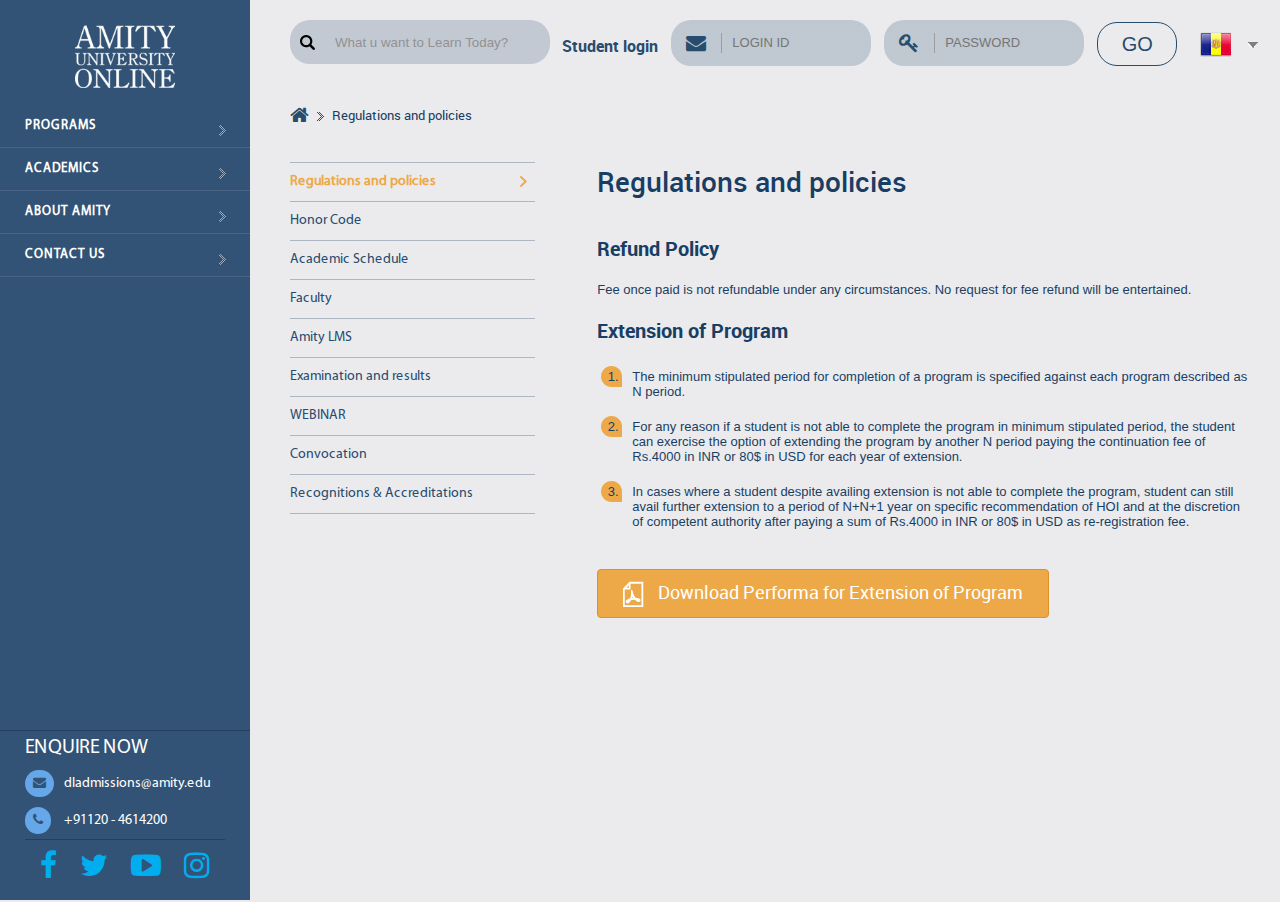
<file: regulations-and-policies.html>
<!DOCTYPE html>
<html>
<head>
<title>Anity Online</title>
<meta name=viewport content="width=device-width, minimum-scale=1.0, maximum-scale=1.0">
<meta charset="UTF-8">
<link rel="stylesheet" href="css/menu_icon.css">
<link href="css/font-awesome.min.css" rel="stylesheet"  />
<link href="css/layout.css" rel="stylesheet"  />
<link href="css/screen.css" rel="stylesheet"  />
</head>

<body>

<!-- start left menu -->

<div class="left_menu">
  <div class="logo"> <a href="index.html"><img src="images/logo.png" alt=""></a> </div>
  <div class="sb-toggle-right top_menu top_click"> <a href="#">
    <div class="three_line three_line--htx"><span>toggle menu</span> </div>
    </a> </div>
  <div class="control_box click_down">
    <nav>
      <ul>
        <li> <a href="#">PROGRAMS </a>
          <ul class="submenu">
            <li> <a href="#">LEVELS</a>
              <ul class="second_lavel">
                <li> <a href="programme.html">Masters Degree</a></li>
                <li> <a href="programme.html">Bachelors Degree</a></li>
                <li> <a href="programme.html">Post Graduate Diploma</a></li>
                <li> <a href="programme.html">Diploma</a></li>
                <li> <a href="programme.html">Certificate</a></li>
              </ul>
            </li>
            <li><a href="#">DOMAINS</a>
              <ul class="second_lavel">
                <li> <a href="#"> Economics</a></li>
                <li> <a href="#"> English</a></li>
                <li> <a href="#"> Finance</a></li>
                <li> <a href="#"> Foreign Languages</a></li>
                <li> <a href="#"> Information Technology </a></li>
              </ul>
            </li>
          </ul>
        </li>
        <li><a href="#">Academics </a>
          <ul class="submenu">
            <li><a href="regulations-and-policies.html">Regulations and policies</a></li>
            <li><a href="regulations-and-policies.html">Honor Code</a></li>
          </ul>
        </li>
        <li><a href="#">About Amity</a>
          <ul class="submenu">
            <li><a href="the-university.html">The University</a></li>
            <li><a href="the-university.html">Amity Online </a></li>
            <li><a href="the-university.html">Faculty</a></li>
            <li><a href="the-university.html">Recognitions & Accreditations</a></li>
          </ul>
        </li>
        <li><a href="contactus.html">Contact Us</a></li>
      </ul>
    </nav>
    <div class="other_menu">
      <ul>
        <li><a href="#"> AMITY UNIVERSE </a></li>
        <li><a href="#"> LEADERSHIP </a></li>
        <li><a href="#"> TESTIMONIALS </a></li>
        <li><a href="#"> SOCIAL INITIATIVES </a></li>
        <li><a href="#"> AMITY@INTERNATIONAL</a></li>
        <li><a href="#"> TEACH@AMITYONLINE</a></li>
        <li><a href="#"> WEBINAR</a></li>
      </ul>
    </div>
    <div class="enqurie_box">
      <div class="white_tit">Enquire Now</div>
      <div class="email"><i class="fa fa-envelope" aria-hidden="true"></i>dladmissions@amity.edu</div>
      <div class="email"><i class="fa fa-phone" aria-hidden="true"></i> +91120 - 4614200</div>
      <div class="socail mtop20">
        <ul>
          <li><a href="#"><i class="fa fa-facebook" aria-hidden="true"></i></a></li>
          <li><a href="#"><i class="fa fa-twitter" aria-hidden="true"></i></a></li>
          <li><a href="#"><i class="fa fa-youtube-play" aria-hidden="true"></i></a></li>
          <li><a href="#"><i class="fa fa-instagram" aria-hidden="true"></i></a></li>
        </ul>
      </div>
    </div>
  </div>
  <div class="sing_searc_box">
    <div class="search_btn top_click"><i class="fa fa-search" aria-hidden="true"></i> </div>
    <div class="search_box click_down">
      <input type="search" value="What u want to Learn Today?" placeholder="What u want to Learn Today?" >
    </div>
    <div class="singup_btn top_click"><i class="fa fa-user" aria-hidden="true"></i></div>
    <div class="sineup click_down">
      <ul>
        <h4>Student login</h4>
        <li><i class="fa fa-envelope" aria-hidden="true"></i>
          <input type="text" value="" placeholder="Login ID">
        </li>
        <li><i class="fa fa-key" aria-hidden="true"></i>
          <input type="password" value="" placeholder="Password">
        </li>
        <li>
          <input type="submit" value="GO" placeholder="Password">
        </li>
      </ul>
    </div>
    
    <div id="country-select">
      <form action="#">
        <select name="countries" id="countries">
          <option value='ad' data-image="images/icons/blank.gif" data-imagecss="flag ad" data-title="Andorra">Andorra</option>
          <option value='ae' data-image="images/icons/blank.gif" data-imagecss="flag ae" data-title="United Arab Emirates">United Arab Emirates</option>
          <option value='af' data-image="images/icons/blank.gif" data-imagecss="flag af" data-title="Afghanistan">Afghanistan</option>
          <option value='ag' data-image="images/icons/blank.gif" data-imagecss="flag ag" data-title="Antigua and Barbuda">Antigua and Barbuda</option>
          <option value='ai' data-image="images/icons/blank.gif" data-imagecss="flag ai" data-title="Anguilla">Anguilla</option>
          <option value='al' data-image="images/icons/blank.gif" data-imagecss="flag al" data-title="Albania">Albania</option>
          <option value='am' data-image="images/icons/blank.gif" data-imagecss="flag am" data-title="Armenia">Armenia</option>
          <option value='an' data-image="images/icons/blank.gif" data-imagecss="flag an" data-title="Netherlands Antilles">Netherlands Antilles</option>
          <option value='ao' data-image="images/icons/blank.gif" data-imagecss="flag ao" data-title="Angola">Angola</option>
          <option value='aq' data-image="images/icons/blank.gif" data-imagecss="flag aq" data-title="Antarctica">Antarctica</option>
          <option value='ar' data-image="images/icons/blank.gif" data-imagecss="flag ar" data-title="Argentina">Argentina</option>
          <option value='as' data-image="images/icons/blank.gif" data-imagecss="flag as" data-title="American Samoa">American Samoa</option>
          <option value='at' data-image="images/icons/blank.gif" data-imagecss="flag at" data-title="Austria">Austria</option>
          <option value='au' data-image="images/icons/blank.gif" data-imagecss="flag au" data-title="Australia">Australia</option>
          <option value='aw' data-image="images/icons/blank.gif" data-imagecss="flag aw" data-title="Aruba">Aruba</option>
          <option value='ax' data-image="images/icons/blank.gif" data-imagecss="flag ax" data-title="Aland Islands">Aland Islands</option>
          <option value='az' data-image="images/icons/blank.gif" data-imagecss="flag az" data-title="Azerbaijan">Azerbaijan</option>
          <option value='ba' data-image="images/icons/blank.gif" data-imagecss="flag ba" data-title="Bosnia and Herzegovina">Bosnia and Herzegovina</option>
          <option value='bb' data-image="images/icons/blank.gif" data-imagecss="flag bb" data-title="Barbados">Barbados</option>
          <option value='bd' data-image="images/icons/blank.gif" data-imagecss="flag bd" data-title="Bangladesh">Bangladesh</option>
          <option value='be' data-image="images/icons/blank.gif" data-imagecss="flag be" data-title="Belgium">Belgium</option>
          <option value='bf' data-image="images/icons/blank.gif" data-imagecss="flag bf" data-title="Burkina Faso">Burkina Faso</option>
          <option value='bg' data-image="images/icons/blank.gif" data-imagecss="flag bg" data-title="Bulgaria">Bulgaria</option>
          <option value='bh' data-image="images/icons/blank.gif" data-imagecss="flag bh" data-title="Bahrain">Bahrain</option>
          <option value='bi' data-image="images/icons/blank.gif" data-imagecss="flag bi" data-title="Burundi">Burundi</option>
          <option value='bj' data-image="images/icons/blank.gif" data-imagecss="flag bj" data-title="Benin">Benin</option>
          <option value='bm' data-image="images/icons/blank.gif" data-imagecss="flag bm" data-title="Bermuda">Bermuda</option>
          <option value='bn' data-image="images/icons/blank.gif" data-imagecss="flag bn" data-title="Brunei Darussalam">Brunei Darussalam</option>
          <option value='bo' data-image="images/icons/blank.gif" data-imagecss="flag bo" data-title="Bolivia">Bolivia</option>
          <option value='br' data-image="images/icons/blank.gif" data-imagecss="flag br" data-title="Brazil">Brazil</option>
          <option value='bs' data-image="images/icons/blank.gif" data-imagecss="flag bs" data-title="Bahamas">Bahamas</option>
          <option value='bt' data-image="images/icons/blank.gif" data-imagecss="flag bt" data-title="Bhutan">Bhutan</option>
          <option value='bv' data-image="images/icons/blank.gif" data-imagecss="flag bv" data-title="Bouvet Island">Bouvet Island</option>
          <option value='bw' data-image="images/icons/blank.gif" data-imagecss="flag bw" data-title="Botswana">Botswana</option>
          <option value='by' data-image="images/icons/blank.gif" data-imagecss="flag by" data-title="Belarus">Belarus</option>
          <option value='bz' data-image="images/icons/blank.gif" data-imagecss="flag bz" data-title="Belize">Belize</option>
          <option value='ca' data-image="images/icons/blank.gif" data-imagecss="flag ca" data-title="Canada">Canada</option>
          <option value='cc' data-image="images/icons/blank.gif" data-imagecss="flag cc" data-title="Cocos (Keeling) Islands">Cocos (Keeling) Islands</option>
          <option value='cd' data-image="images/icons/blank.gif" data-imagecss="flag cd" data-title="Democratic Republic of the Congo">Democratic Republic of the Congo</option>
          <option value='cf' data-image="images/icons/blank.gif" data-imagecss="flag cf" data-title="Central African Republic">Central African Republic</option>
          <option value='cg' data-image="images/icons/blank.gif" data-imagecss="flag cg" data-title="Congo">Congo</option>
          <option value='ch' data-image="images/icons/blank.gif" data-imagecss="flag ch" data-title="Switzerland">Switzerland</option>
          <option value='ci' data-image="images/icons/blank.gif" data-imagecss="flag ci" data-title="Cote D'Ivoire (Ivory Coast)">Cote D'Ivoire (Ivory Coast)</option>
          <option value='ck' data-image="images/icons/blank.gif" data-imagecss="flag ck" data-title="Cook Islands">Cook Islands</option>
          <option value='cl' data-image="images/icons/blank.gif" data-imagecss="flag cl" data-title="Chile">Chile</option>
          <option value='cm' data-image="images/icons/blank.gif" data-imagecss="flag cm" data-title="Cameroon">Cameroon</option>
          <option value='cn' data-image="images/icons/blank.gif" data-imagecss="flag cn" data-title="China">China</option>
          <option value='co' data-image="images/icons/blank.gif" data-imagecss="flag co" data-title="Colombia">Colombia</option>
          <option value='cr' data-image="images/icons/blank.gif" data-imagecss="flag cr" data-title="Costa Rica">Costa Rica</option>
          <option value='cs' data-image="images/icons/blank.gif" data-imagecss="flag cs" data-title="Serbia and Montenegro">Serbia and Montenegro</option>
          <option value='cu' data-image="images/icons/blank.gif" data-imagecss="flag cu" data-title="Cuba">Cuba</option>
          <option value='cv' data-image="images/icons/blank.gif" data-imagecss="flag cv" data-title="Cape Verde">Cape Verde</option>
          <option value='cx' data-image="images/icons/blank.gif" data-imagecss="flag cx" data-title="Christmas Island">Christmas Island</option>
          <option value='cy' data-image="images/icons/blank.gif" data-imagecss="flag cy" data-title="Cyprus">Cyprus</option>
          <option value='cz' data-image="images/icons/blank.gif" data-imagecss="flag cz" data-title="Czech Republic">Czech Republic</option>
          <option value='de' data-image="images/icons/blank.gif" data-imagecss="flag de" data-title="Germany">Germany</option>
          <option value='dj' data-image="images/icons/blank.gif" data-imagecss="flag dj" data-title="Djibouti">Djibouti</option>
          <option value='dk' data-image="images/icons/blank.gif" data-imagecss="flag dk" data-title="Denmark">Denmark</option>
          <option value='dm' data-image="images/icons/blank.gif" data-imagecss="flag dm" data-title="Dominica">Dominica</option>
          <option value='do' data-image="images/icons/blank.gif" data-imagecss="flag do" data-title="Dominican Republic">Dominican Republic</option>
          <option value='dz' data-image="images/icons/blank.gif" data-imagecss="flag dz" data-title="Algeria">Algeria</option>
          <option value='ec' data-image="images/icons/blank.gif" data-imagecss="flag ec" data-title="Ecuador">Ecuador</option>
          <option value='ee' data-image="images/icons/blank.gif" data-imagecss="flag ee" data-title="Estonia">Estonia</option>
          <option value='eg' data-image="images/icons/blank.gif" data-imagecss="flag eg" data-title="Egypt">Egypt</option>
          <option value='eh' data-image="images/icons/blank.gif" data-imagecss="flag eh" data-title="Western Sahara">Western Sahara</option>
          <option value='er' data-image="images/icons/blank.gif" data-imagecss="flag er" data-title="Eritrea">Eritrea</option>
          <option value='es' data-image="images/icons/blank.gif" data-imagecss="flag es" data-title="Spain">Spain</option>
          <option value='et' data-image="images/icons/blank.gif" data-imagecss="flag et" data-title="Ethiopia">Ethiopia</option>
          <option value='fi' data-image="images/icons/blank.gif" data-imagecss="flag fi" data-title="Finland">Finland</option>
          <option value='fj' data-image="images/icons/blank.gif" data-imagecss="flag fj" data-title="Fiji">Fiji</option>
          <option value='fk' data-image="images/icons/blank.gif" data-imagecss="flag fk" data-title="Falkland Islands (Malvinas)">Falkland Islands (Malvinas)</option>
          <option value='fm' data-image="images/icons/blank.gif" data-imagecss="flag fm" data-title="Federated States of Micronesia">Federated States of Micronesia</option>
          <option value='fo' data-image="images/icons/blank.gif" data-imagecss="flag fo" data-title="Faroe Islands">Faroe Islands</option>
          <option value='fr' data-image="images/icons/blank.gif" data-imagecss="flag fr" data-title="France">France</option>
          <option value='fx' data-image="images/icons/blank.gif" data-imagecss="flag fx" data-title="France, Metropolitan">France, Metropolitan</option>
          <option value='ga' data-image="images/icons/blank.gif" data-imagecss="flag ga" data-title="Gabon">Gabon</option>
          <option value='gb' data-image="images/icons/blank.gif" data-imagecss="flag gb" data-title="Great Britain (UK)">Great Britain (UK)</option>
          <option value='gd' data-image="images/icons/blank.gif" data-imagecss="flag gd" data-title="Grenada">Grenada</option>
          <option value='ge' data-image="images/icons/blank.gif" data-imagecss="flag ge" data-title="Georgia">Georgia</option>
          <option value='gf' data-image="images/icons/blank.gif" data-imagecss="flag gf" data-title="French Guiana">French Guiana</option>
          <option value='gh' data-image="images/icons/blank.gif" data-imagecss="flag gh" data-title="Ghana">Ghana</option>
          <option value='gi' data-image="images/icons/blank.gif" data-imagecss="flag gi" data-title="Gibraltar">Gibraltar</option>
          <option value='gl' data-image="images/icons/blank.gif" data-imagecss="flag gl" data-title="Greenland">Greenland</option>
          <option value='gm' data-image="images/icons/blank.gif" data-imagecss="flag gm" data-title="Gambia">Gambia</option>
          <option value='gn' data-image="images/icons/blank.gif" data-imagecss="flag gn" data-title="Guinea">Guinea</option>
          <option value='gp' data-image="images/icons/blank.gif" data-imagecss="flag gp" data-title="Guadeloupe">Guadeloupe</option>
          <option value='gq' data-image="images/icons/blank.gif" data-imagecss="flag gq" data-title="Equatorial Guinea">Equatorial Guinea</option>
          <option value='gr' data-image="images/icons/blank.gif" data-imagecss="flag gr" data-title="Greece">Greece</option>
          <option value='gs' data-image="images/icons/blank.gif" data-imagecss="flag gs" data-title="S. Georgia and S. Sandwich Islands">S. Georgia and S. Sandwich Islands</option>
          <option value='gt' data-image="images/icons/blank.gif" data-imagecss="flag gt" data-title="Guatemala">Guatemala</option>
          <option value='gu' data-image="images/icons/blank.gif" data-imagecss="flag gu" data-title="Guam">Guam</option>
          <option value='gw' data-image="images/icons/blank.gif" data-imagecss="flag gw" data-title="Guinea-Bissau">Guinea-Bissau</option>
          <option value='gy' data-image="images/icons/blank.gif" data-imagecss="flag gy" data-title="Guyana">Guyana</option>
          <option value='hk' data-image="images/icons/blank.gif" data-imagecss="flag hk" data-title="Hong Kong">Hong Kong</option>
          <option value='hm' data-image="images/icons/blank.gif" data-imagecss="flag hm" data-title="Heard Island and McDonald Islands">Heard Island and McDonald Islands</option>
          <option value='hn' data-image="images/icons/blank.gif" data-imagecss="flag hn" data-title="Honduras">Honduras</option>
          <option value='hr' data-image="images/icons/blank.gif" data-imagecss="flag hr" data-title="Croatia (Hrvatska)">Croatia (Hrvatska)</option>
          <option value='ht' data-image="images/icons/blank.gif" data-imagecss="flag ht" data-title="Haiti">Haiti</option>
          <option value='hu' data-image="images/icons/blank.gif" data-imagecss="flag hu" data-title="Hungary">Hungary</option>
          <option value='id' data-image="images/icons/blank.gif" data-imagecss="flag id" data-title="Indonesia">Indonesia</option>
          <option value='ie' data-image="images/icons/blank.gif" data-imagecss="flag ie" data-title="Ireland">Ireland</option>
          <option value='il' data-image="images/icons/blank.gif" data-imagecss="flag il" data-title="Israel">Israel</option>
          <option value='in' data-image="images/icons/blank.gif" data-imagecss="flag in" data-title="India">India</option>
          <option value='io' data-image="images/icons/blank.gif" data-imagecss="flag io" data-title="British Indian Ocean Territory">British Indian Ocean Territory</option>
          <option value='iq' data-image="images/icons/blank.gif" data-imagecss="flag iq" data-title="Iraq">Iraq</option>
          <option value='ir' data-image="images/icons/blank.gif" data-imagecss="flag ir" data-title="Iran">Iran</option>
          <option value='is' data-image="images/icons/blank.gif" data-imagecss="flag is" data-title="Iceland">Iceland</option>
          <option value='it' data-image="images/icons/blank.gif" data-imagecss="flag it" data-title="Italy">Italy</option>
          <option value='jm' data-image="images/icons/blank.gif" data-imagecss="flag jm" data-title="Jamaica">Jamaica</option>
          <option value='jo' data-image="images/icons/blank.gif" data-imagecss="flag jo" data-title="Jordan">Jordan</option>
          <option value='jp' data-image="images/icons/blank.gif" data-imagecss="flag jp" data-title="Japan">Japan</option>
          <option value='ke' data-image="images/icons/blank.gif" data-imagecss="flag ke" data-title="Kenya">Kenya</option>
          <option value='kg' data-image="images/icons/blank.gif" data-imagecss="flag kg" data-title="Kyrgyzstan">Kyrgyzstan</option>
          <option value='kh' data-image="images/icons/blank.gif" data-imagecss="flag kh" data-title="Cambodia">Cambodia</option>
          <option value='ki' data-image="images/icons/blank.gif" data-imagecss="flag ki" data-title="Kiribati">Kiribati</option>
          <option value='km' data-image="images/icons/blank.gif" data-imagecss="flag km" data-title="Comoros">Comoros</option>
          <option value='kn' data-image="images/icons/blank.gif" data-imagecss="flag kn" data-title="Saint Kitts and Nevis">Saint Kitts and Nevis</option>
          <option value='kp' data-image="images/icons/blank.gif" data-imagecss="flag kp" data-title="Korea (North)">Korea (North)</option>
          <option value='kr' data-image="images/icons/blank.gif" data-imagecss="flag kr" data-title="Korea (South)">Korea (South)</option>
          <option value='kw' data-image="images/icons/blank.gif" data-imagecss="flag kw" data-title="Kuwait">Kuwait</option>
          <option value='ky' data-image="images/icons/blank.gif" data-imagecss="flag ky" data-title="Cayman Islands">Cayman Islands</option>
          <option value='kz' data-image="images/icons/blank.gif" data-imagecss="flag kz" data-title="Kazakhstan">Kazakhstan</option>
          <option value='la' data-image="images/icons/blank.gif" data-imagecss="flag la" data-title="Laos">Laos</option>
          <option value='lb' data-image="images/icons/blank.gif" data-imagecss="flag lb" data-title="Lebanon">Lebanon</option>
          <option value='lc' data-image="images/icons/blank.gif" data-imagecss="flag lc" data-title="Saint Lucia">Saint Lucia</option>
          <option value='li' data-image="images/icons/blank.gif" data-imagecss="flag li" data-title="Liechtenstein">Liechtenstein</option>
          <option value='lk' data-image="images/icons/blank.gif" data-imagecss="flag lk" data-title="Sri Lanka">Sri Lanka</option>
          <option value='lr' data-image="images/icons/blank.gif" data-imagecss="flag lr" data-title="Liberia">Liberia</option>
          <option value='ls' data-image="images/icons/blank.gif" data-imagecss="flag ls" data-title="Lesotho">Lesotho</option>
          <option value='lt' data-image="images/icons/blank.gif" data-imagecss="flag lt" data-title="Lithuania">Lithuania</option>
          <option value='lu' data-image="images/icons/blank.gif" data-imagecss="flag lu" data-title="Luxembourg">Luxembourg</option>
          <option value='lv' data-image="images/icons/blank.gif" data-imagecss="flag lv" data-title="Latvia">Latvia</option>
          <option value='ly' data-image="images/icons/blank.gif" data-imagecss="flag ly" data-title="Libya">Libya</option>
          <option value='ma' data-image="images/icons/blank.gif" data-imagecss="flag ma" data-title="Morocco">Morocco</option>
          <option value='mc' data-image="images/icons/blank.gif" data-imagecss="flag mc" data-title="Monaco">Monaco</option>
          <option value='md' data-image="images/icons/blank.gif" data-imagecss="flag md" data-title="Moldova">Moldova</option>
          <option value='mg' data-image="images/icons/blank.gif" data-imagecss="flag mg" data-title="Madagascar">Madagascar</option>
          <option value='mh' data-image="images/icons/blank.gif" data-imagecss="flag mh" data-title="Marshall Islands">Marshall Islands</option>
          <option value='mk' data-image="images/icons/blank.gif" data-imagecss="flag mk" data-title="Macedonia">Macedonia</option>
          <option value='ml' data-image="images/icons/blank.gif" data-imagecss="flag ml" data-title="Mali">Mali</option>
          <option value='mm' data-image="images/icons/blank.gif" data-imagecss="flag mm" data-title="Myanmar">Myanmar</option>
          <option value='mn' data-image="images/icons/blank.gif" data-imagecss="flag mn" data-title="Mongolia">Mongolia</option>
          <option value='mo' data-image="images/icons/blank.gif" data-imagecss="flag mo" data-title="Macao">Macao</option>
          <option value='mp' data-image="images/icons/blank.gif" data-imagecss="flag mp" data-title="Northern Mariana Islands">Northern Mariana Islands</option>
          <option value='mq' data-image="images/icons/blank.gif" data-imagecss="flag mq" data-title="Martinique">Martinique</option>
          <option value='mr' data-image="images/icons/blank.gif" data-imagecss="flag mr" data-title="Mauritania">Mauritania</option>
          <option value='ms' data-image="images/icons/blank.gif" data-imagecss="flag ms" data-title="Montserrat">Montserrat</option>
          <option value='mt' data-image="images/icons/blank.gif" data-imagecss="flag mt" data-title="Malta">Malta</option>
          <option value='mu' data-image="images/icons/blank.gif" data-imagecss="flag mu" data-title="Mauritius">Mauritius</option>
          <option value='mv' data-image="images/icons/blank.gif" data-imagecss="flag mv" data-title="Maldives">Maldives</option>
          <option value='mw' data-image="images/icons/blank.gif" data-imagecss="flag mw" data-title="Malawi">Malawi</option>
          <option value='mx' data-image="images/icons/blank.gif" data-imagecss="flag mx" data-title="Mexico">Mexico</option>
          <option value='my' data-image="images/icons/blank.gif" data-imagecss="flag my" data-title="Malaysia">Malaysia</option>
          <option value='mz' data-image="images/icons/blank.gif" data-imagecss="flag mz" data-title="Mozambique">Mozambique</option>
          <option value='na' data-image="images/icons/blank.gif" data-imagecss="flag na" data-title="Namibia">Namibia</option>
          <option value='nc' data-image="images/icons/blank.gif" data-imagecss="flag nc" data-title="New Caledonia">New Caledonia</option>
          <option value='ne' data-image="images/icons/blank.gif" data-imagecss="flag ne" data-title="Niger">Niger</option>
          <option value='nf' data-image="images/icons/blank.gif" data-imagecss="flag nf" data-title="Norfolk Island">Norfolk Island</option>
          <option value='ng' data-image="images/icons/blank.gif" data-imagecss="flag ng" data-title="Nigeria">Nigeria</option>
          <option value='ni' data-image="images/icons/blank.gif" data-imagecss="flag ni" data-title="Nicaragua">Nicaragua</option>
          <option value='nl' data-image="images/icons/blank.gif" data-imagecss="flag nl" data-title="Netherlands">Netherlands</option>
          <option value='no' data-image="images/icons/blank.gif" data-imagecss="flag no" data-title="Norway">Norway</option>
          <option value='np' data-image="images/icons/blank.gif" data-imagecss="flag np" data-title="Nepal">Nepal</option>
          <option value='nr' data-image="images/icons/blank.gif" data-imagecss="flag nr" data-title="Nauru">Nauru</option>
          <option value='nu' data-image="images/icons/blank.gif" data-imagecss="flag nu" data-title="Niue">Niue</option>
          <option value='nz' data-image="images/icons/blank.gif" data-imagecss="flag nz" data-title="New Zealand (Aotearoa)">New Zealand (Aotearoa)</option>
          <option value='om' data-image="images/icons/blank.gif" data-imagecss="flag om" data-title="Oman">Oman</option>
          <option value='pa' data-image="images/icons/blank.gif" data-imagecss="flag pa" data-title="Panama">Panama</option>
          <option value='pe' data-image="images/icons/blank.gif" data-imagecss="flag pe" data-title="Peru">Peru</option>
          <option value='pf' data-image="images/icons/blank.gif" data-imagecss="flag pf" data-title="French Polynesia">French Polynesia</option>
          <option value='pg' data-image="images/icons/blank.gif" data-imagecss="flag pg" data-title="Papua New Guinea">Papua New Guinea</option>
          <option value='ph' data-image="images/icons/blank.gif" data-imagecss="flag ph" data-title="Philippines">Philippines</option>
          <option value='pk' data-image="images/icons/blank.gif" data-imagecss="flag pk" data-title="Pakistan">Pakistan</option>
          <option value='pl' data-image="images/icons/blank.gif" data-imagecss="flag pl" data-title="Poland">Poland</option>
          <option value='pm' data-image="images/icons/blank.gif" data-imagecss="flag pm" data-title="Saint Pierre and Miquelon">Saint Pierre and Miquelon</option>
          <option value='pn' data-image="images/icons/blank.gif" data-imagecss="flag pn" data-title="Pitcairn">Pitcairn</option>
          <option value='pr' data-image="images/icons/blank.gif" data-imagecss="flag pr" data-title="Puerto Rico">Puerto Rico</option>
          <option value='ps' data-image="images/icons/blank.gif" data-imagecss="flag ps" data-title="Palestinian Territory">Palestinian Territory</option>
          <option value='pt' data-image="images/icons/blank.gif" data-imagecss="flag pt" data-title="Portugal">Portugal</option>
          <option value='pw' data-image="images/icons/blank.gif" data-imagecss="flag pw" data-title="Palau">Palau</option>
          <option value='py' data-image="images/icons/blank.gif" data-imagecss="flag py" data-title="Paraguay">Paraguay</option>
          <option value='qa' data-image="images/icons/blank.gif" data-imagecss="flag qa" data-title="Qatar">Qatar</option>
          <option value='re' data-image="images/icons/blank.gif" data-imagecss="flag re" data-title="Reunion">Reunion</option>
          <option value='ro' data-image="images/icons/blank.gif" data-imagecss="flag ro" data-title="Romania">Romania</option>
          <option value='ru' data-image="images/icons/blank.gif" data-imagecss="flag ru" data-title="Russian Federation">Russian Federation</option>
          <option value='rw' data-image="images/icons/blank.gif" data-imagecss="flag rw" data-title="Rwanda">Rwanda</option>
          <option value='sa' data-image="images/icons/blank.gif" data-imagecss="flag sa" data-title="Saudi Arabia">Saudi Arabia</option>
          <option value='sb' data-image="images/icons/blank.gif" data-imagecss="flag sb" data-title="Solomon Islands">Solomon Islands</option>
          <option value='sc' data-image="images/icons/blank.gif" data-imagecss="flag sc" data-title="Seychelles">Seychelles</option>
          <option value='sd' data-image="images/icons/blank.gif" data-imagecss="flag sd" data-title="Sudan">Sudan</option>
          <option value='se' data-image="images/icons/blank.gif" data-imagecss="flag se" data-title="Sweden">Sweden</option>
          <option value='sg' data-image="images/icons/blank.gif" data-imagecss="flag sg" data-title="Singapore">Singapore</option>
          <option value='sh' data-image="images/icons/blank.gif" data-imagecss="flag sh" data-title="Saint Helena">Saint Helena</option>
          <option value='si' data-image="images/icons/blank.gif" data-imagecss="flag si" data-title="Slovenia">Slovenia</option>
          <option value='sj' data-image="images/icons/blank.gif" data-imagecss="flag sj" data-title="Svalbard and Jan Mayen">Svalbard and Jan Mayen</option>
          <option value='sk' data-image="images/icons/blank.gif" data-imagecss="flag sk" data-title="Slovakia">Slovakia</option>
          <option value='sl' data-image="images/icons/blank.gif" data-imagecss="flag sl" data-title="Sierra Leone">Sierra Leone</option>
          <option value='sm' data-image="images/icons/blank.gif" data-imagecss="flag sm" data-title="San Marino">San Marino</option>
          <option value='sn' data-image="images/icons/blank.gif" data-imagecss="flag sn" data-title="Senegal">Senegal</option>
          <option value='so' data-image="images/icons/blank.gif" data-imagecss="flag so" data-title="Somalia">Somalia</option>
          <option value='sr' data-image="images/icons/blank.gif" data-imagecss="flag sr" data-title="Suriname">Suriname</option>
          <option value='st' data-image="images/icons/blank.gif" data-imagecss="flag st" data-title="Sao Tome and Principe">Sao Tome and Principe</option>
          <option value='su' data-image="images/icons/blank.gif" data-imagecss="flag su" data-title="USSR (former)">USSR (former)</option>
          <option value='sv' data-image="images/icons/blank.gif" data-imagecss="flag sv" data-title="El Salvador">El Salvador</option>
          <option value='sy' data-image="images/icons/blank.gif" data-imagecss="flag sy" data-title="Syria">Syria</option>
          <option value='sz' data-image="images/icons/blank.gif" data-imagecss="flag sz" data-title="Swaziland">Swaziland</option>
          <option value='tc' data-image="images/icons/blank.gif" data-imagecss="flag tc" data-title="Turks and Caicos Islands">Turks and Caicos Islands</option>
          <option value='td' data-image="images/icons/blank.gif" data-imagecss="flag td" data-title="Chad">Chad</option>
          <option value='tf' data-image="images/icons/blank.gif" data-imagecss="flag tf" data-title="French Southern Territories">French Southern Territories</option>
          <option value='tg' data-image="images/icons/blank.gif" data-imagecss="flag tg" data-title="Togo">Togo</option>
          <option value='th' data-image="images/icons/blank.gif" data-imagecss="flag th" data-title="Thailand">Thailand</option>
          <option value='tj' data-image="images/icons/blank.gif" data-imagecss="flag tj" data-title="Tajikistan">Tajikistan</option>
          <option value='tk' data-image="images/icons/blank.gif" data-imagecss="flag tk" data-title="Tokelau">Tokelau</option>
          <option value='tl' data-image="images/icons/blank.gif" data-imagecss="flag tl" data-title="Timor-Leste">Timor-Leste</option>
          <option value='tm' data-image="images/icons/blank.gif" data-imagecss="flag tm" data-title="Turkmenistan">Turkmenistan</option>
          <option value='tn' data-image="images/icons/blank.gif" data-imagecss="flag tn" data-title="Tunisia">Tunisia</option>
          <option value='to' data-image="images/icons/blank.gif" data-imagecss="flag to" data-title="Tonga">Tonga</option>
          <option value='tp' data-image="images/icons/blank.gif" data-imagecss="flag tp" data-title="East Timor">East Timor</option>
          <option value='tr' data-image="images/icons/blank.gif" data-imagecss="flag tr" data-title="Turkey">Turkey</option>
          <option value='tt' data-image="images/icons/blank.gif" data-imagecss="flag tt" data-title="Trinidad and Tobago">Trinidad and Tobago</option>
          <option value='tv' data-image="images/icons/blank.gif" data-imagecss="flag tv" data-title="Tuvalu">Tuvalu</option>
          <option value='tw' data-image="images/icons/blank.gif" data-imagecss="flag tw" data-title="Taiwan">Taiwan</option>
          <option value='tz' data-image="images/icons/blank.gif" data-imagecss="flag tz" data-title="Tanzania">Tanzania</option>
          <option value='ua' data-image="images/icons/blank.gif" data-imagecss="flag ua" data-title="Ukraine">Ukraine</option>
          <option value='ug' data-image="images/icons/blank.gif" data-imagecss="flag ug" data-title="Uganda">Uganda</option>
          <option value='uk' data-image="images/icons/blank.gif" data-imagecss="flag uk" data-title="United Kingdom">United Kingdom</option>
          <option value='um' data-image="images/icons/blank.gif" data-imagecss="flag um" data-title="United States Minor Outlying Islands">United States Minor Outlying Islands</option>
          <option value='us' data-image="images/icons/blank.gif" data-imagecss="flag us" data-title="United States">United States</option>
          <option value='uy' data-image="images/icons/blank.gif" data-imagecss="flag uy" data-title="Uruguay">Uruguay</option>
          <option value='uz' data-image="images/icons/blank.gif" data-imagecss="flag uz" data-title="Uzbekistan">Uzbekistan</option>
          <option value='va' data-image="images/icons/blank.gif" data-imagecss="flag va" data-title="Vatican City State (Holy See)">Vatican City State (Holy See)</option>
          <option value='vc' data-image="images/icons/blank.gif" data-imagecss="flag vc" data-title="Saint Vincent and the Grenadines">Saint Vincent and the Grenadines</option>
          <option value='ve' data-image="images/icons/blank.gif" data-imagecss="flag ve" data-title="Venezuela">Venezuela</option>
          <option value='vg' data-image="images/icons/blank.gif" data-imagecss="flag vg" data-title="Virgin Islands (British)">Virgin Islands (British)</option>
          <option value='vi' data-image="images/icons/blank.gif" data-imagecss="flag vi" data-title="Virgin Islands (U.S.)">Virgin Islands (U.S.)</option>
          <option value='vn' data-image="images/icons/blank.gif" data-imagecss="flag vn" data-title="Viet Nam">Viet Nam</option>
          <option value='vu' data-image="images/icons/blank.gif" data-imagecss="flag vu" data-title="Vanuatu">Vanuatu</option>
          <option value='wf' data-image="images/icons/blank.gif" data-imagecss="flag wf" data-title="Wallis and Futuna">Wallis and Futuna</option>
          <option value='ws' data-image="images/icons/blank.gif" data-imagecss="flag ws" data-title="Samoa">Samoa</option>
          <option value='ye' data-image="images/icons/blank.gif" data-imagecss="flag ye" data-title="Yemen">Yemen</option>
          <option value='yt' data-image="images/icons/blank.gif" data-imagecss="flag yt" data-title="Mayotte">Mayotte</option>
          <option value='yu' data-image="images/icons/blank.gif" data-imagecss="flag yu" data-title="Yugoslavia (former)">Yugoslavia (former)</option>
          <option value='za' data-image="images/icons/blank.gif" data-imagecss="flag za" data-title="South Africa">South Africa</option>
          <option value='zm' data-image="images/icons/blank.gif" data-imagecss="flag zm" data-title="Zambia">Zambia</option>
          <option value='zr' data-image="images/icons/blank.gif" data-imagecss="flag zr" data-title="Zaire (former)">Zaire (former)</option>
          <option value='zw' data-image="images/icons/blank.gif" data-imagecss="flag zw" data-title="Zimbabwe">Zimbabwe</option>
        </select>
      </form>
    </div>
    
  </div>
</div>

<!-- end left menu --> 

<!-- start slider box -->

<div class="right_box">
  <div class="girl"><img src="images/girl.png" alt=""> </div>
  
  
  
  <div class="content_box">
  
  <div class="bread_crum">
    <ul>
      <li><a href="index.html"><i class="fa fa-home" aria-hidden="true"></i></a></li>
      <li>Regulations and policies</li>
    </ul>
  </div>
  




 


  
    <div class="left_menu_tabs">
      <ul>
        <li><a href="javascript:void(0)" rel="tab1" class="active">Regulations and policies</a></li>
        <li><a href="javascript:void(0)" rel="tab2">Honor Code</a></li>
         <li><a href="javascript:void(0)" rel="tab3">Academic Schedule</a></li>
        <li><a href="javascript:void(0)" rel="tab4">Faculty</a></li>
        <li><a href="javascript:void(0)" rel="tab5">Amity LMS</a></li>
        <li><a href="javascript:void(0)" rel="tab6">Examination and results</a></li>
         <li><a href="javascript:void(0)" rel="tab7"> WEBINAR</a></li>
         <li><a href="javascript:void(0)" rel="tab8"> Convocation</a></li>
         <li><a href="javascript:void(0)" rel="tab9">Recognitions & Accreditations</a></li>
      </ul>
    </div>
    <div class="right_content">
    
      <div class="tabs" id="tab1">
        <div class="deatils_scroll">
          <h1>Regulations and policies</h1>
          <h3>Refund Policy</h3>
          <p>Fee once paid is not refundable under any circumstances. No request for fee refund will be entertained.</p>
          <h3>Extension of Program</h3>
          <ul class="list">
            <li>The minimum stipulated period for completion of a program is specified against each program described as N period.</li>
            <li>For any reason if a student is not able to complete the program in minimum stipulated period, the student can exercise the option of extending the program by another N period paying the continuation fee of Rs.4000 in INR or 80$ in USD for each year of extension.</li>
            <li>In cases where a student despite availing extension is not able to complete the program, student can still avail further extension to a period of N+N+1 year on specific recommendation of HOI and at the discretion of competent authority after paying a sum of Rs.4000 in INR or 80$ in USD as 
              re-registration fee.</li>
          </ul>
          
          <div class="button"><a href="#" class="mt30"><img src="images/down-icon.png" alt=""> Download Performa for Extension of Program</a></div>
          
        </div>
      </div>
      
      
      <div class="tabs hides" id="tab2">
        <div class="deatils_scroll">
          <h1>Honor code</h1>
          <h3>What is honor code</h3>
          <p>An academic honor code or honor system is a set of rules or ethical principles governing an academic community based on ideals that define what constitutes honorable behaviour within that community.</p>
          <p class="mt20">The Honor Code is a fundamental principle of conduct for all members of the Amitians. As members of the Amity University, graduate students are obligated to uphold the honor system. The Honor Code states that</p>
          <h3>Extension of Program</h3>
          
          <div class="bg_content">
           <p>I affirm that I will uphold the highest principles of honesty and integrity in all my endeavors at Amity University. That I will not give or receive any aid in assessments or examinations; that I will not give or receive unpermitted aid in class work, in the preparation of Assignments or Project Reports, or in any other work that is to be used by the instructor as the basis of grading; nor I shall do any act by word or deed that will violate the Exam Code of Conduct nor I will conceal any violation of the University Honor Code. I commit to uphold the ideals of honor and integrity by refusing to betray the trust bestowed upon me as a student of the Amity University community. </p>
           
           <p class="mt20">
<strong>That I will do my share and take an active part in seeing to it that others as well as ourselves to uphold the spirit and letter of the Honor Code. "I accept that I will get debarred if I violate the Amity University Honor Code "</strong></p>
          
          
          </div>
          
          
         
          
        </div>
      </div>
      
      <div class="tabs hides" id="tab3">
        <div class="deatils_scroll">
          <h1>Academic Schedule</h1>
        </div>
      </div>
      
       <div class="tabs hides faculty" id="tab4">
        <h1>Faculty</h1>
        <div class="deatils_scroll">
          <h3>Brightest Minds to Mentor the Best Brains</h3>
          <p>Amity has some of the most talented and dedicated thought leaders in the country who come from the best institutions around the world. Not only are they academically and 
            professionally amongst the best, but have high standards of moral and ethical values, so that they can be true role models. </p>
          <div class="fourty_five">4500</div>
          <div class="red_text">ACADEMICIANS, SCIENTISTS & RESEARCHERS LED BY 11 FORMER VICE CHANCELLORS</div>
          <div class="clear"></div>
          <p><img src="images/faculty.jpg" alt=""></p>
        </div>
      </div>
      
       <div class="tabs hides" id="tab5">
        <div class="deatils_scroll">
          <h1>Amity LMS</h1>
        </div>
      </div>
      
      <div class="tabs hides" id="tab6">
        <div class="deatils_scroll">
          <h1>Examination and results</h1>
        </div>
      </div>
      
      
      <div class="tabs hides webinar" id="tab7">
        <h1> Webinar Series</h1>
        <div class="deatils_scroll">
          <div class="videos">
            <ul>
              <li> <img src="images/video.png" alt="">
                <p>Web Analytics</p>
              </li>
              <li> <img src="images/video.png" alt="">
                <p>Web Analytics</p>
              </li>
              <li> <img src="images/video.png" alt="">
                <p>Web Analytics</p>
              </li>
              <li> <img src="images/video.png" alt="">
                <p>Web Analytics</p>
              </li>
              <li> <img src="images/video.png" alt="">
                <p>Web Analytics</p>
              </li>
              <li> <img src="images/video.png" alt="">
                <p>Web Analytics</p>
              </li>
            </ul>
          </div>
        </div>
      </div>
      
           <div class="tabs hides" id="tab8">
        <div class="deatils_scroll">
          <h1>Convocation</h1>
        </div>
      </div>
      
      
      <div class="tabs hides" id="tab9">
        <h1>Recognitions & Accreditations</h1>
        <div class="deatils_scroll">
          <div class="recog_slider">
            <ul class="reco_slider  owl-carousel" >
              <li>
                <div class="reco_bg">
                  <div class="logo1"><img src="images/logo1.jpg" alt=""> </div>
                  <div class="red_text mt100">Amity Universities are fully Government Recognised: </div>
                  <p>Recognised by University Grants
                    Commission (UGC) </p>
                  <p><strong>Amity Universities and the Degrees awarded by them are recognized by the UGC.</strong></p>
                  <p><strong>Letter of UGC on Recognition of Amity University</strong></p>
                  <a href="#" class="click"><i class="fa fa-angle-double-right" aria-hidden="true"></i> Click here</a>
                  <p>Amity University is a full fledged university and not a deemed university.</p>
                </div>
              </li>
              <li>
                <div class="reco_bg">
                  <div class="logo1"><img src="images/logo1.jpg" alt=""> </div>
                  <div class="red_text mt100">Amity Universities are fully Government Recognised: </div>
                  <p>Recognised by University Grants
                    Commission (UGC) </p>
                  <p><strong>Amity Universities and the Degrees awarded by them are recognized by the UGC.</strong></p>
                  <p><strong>Letter of UGC on Recognition of Amity University</strong></p>
                  <a href="#" class="click"><i class="fa fa-angle-double-right" aria-hidden="true"></i> Click here</a>
                  <p>Amity University is a full fledged university and not a deemed university.</p>
                </div>
              </li>
              <li>
                <div class="reco_bg">
                  <div class="logo1"><img src="images/logo1.jpg" alt=""> </div>
                  <div class="red_text mt100">Amity Universities are fully Government Recognised: </div>
                  <p>Recognised by University Grants
                    Commission (UGC) </p>
                  <p><strong>Amity Universities and the Degrees awarded by them are recognized by the UGC.</strong></p>
                  <p><strong>Letter of UGC on Recognition of Amity University</strong></p>
                  <a href="#" class="click"><i class="fa fa-angle-double-right" aria-hidden="true"></i> Click here</a>
                  <p>Amity University is a full fledged university and not a deemed university.</p>
                </div>
              </li>
            </ul>
            <div class="recruiters-slider-controls1"> <a class=" prev2" id=""></a> <a class="next2" id=""></a> </div>
          </div>
        </div>
      </div>
      
      
    </div>
  </div>
</div>

<!-- end slider box --> 

<script type="text/javascript" src="js/jquery-2.1.4.min.js"></script> 
<script type="text/javascript" src="js/html5.js"></script> 

<script src="js/jquery.mCustomScrollbar.concat.min.js"></script>
<link href="css/jquery.mCustomScrollbar.css" rel="stylesheet" />

<!-- start bxslider --> 
<script  src="js/jquery.bxslider.js"></script>
<link rel="stylesheet"  href="css/jquery.bxslider.css" />
<!-- end bxslider --> 

<script src="js/jquery.dd.js"></script> 
<link rel="stylesheet" type="text/css" href="css/flags2.css" />
<link href="css/owl.carousel.css" rel="stylesheet">
<script src="js/owl.carousel.js"></script> 

<script type="text/javascript" src="js/script.js"></script>
</body>
</html>
</file>
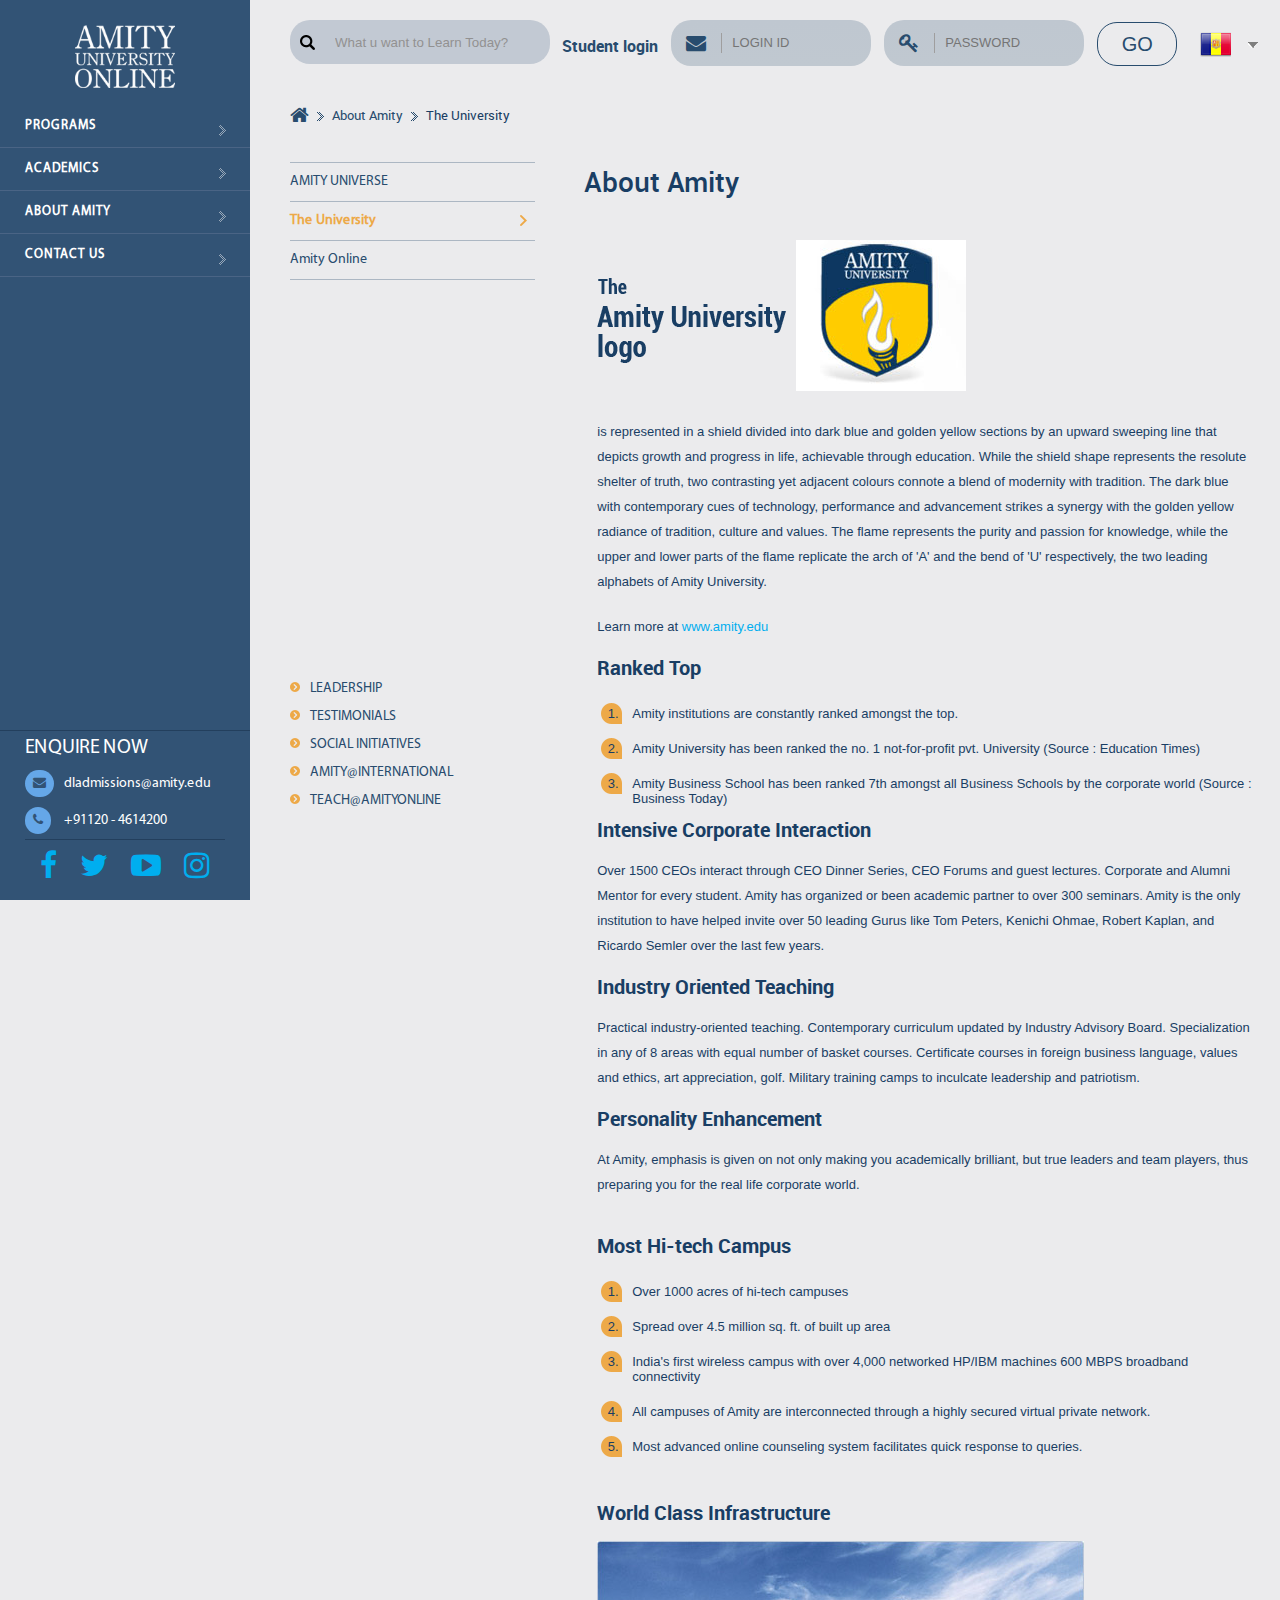
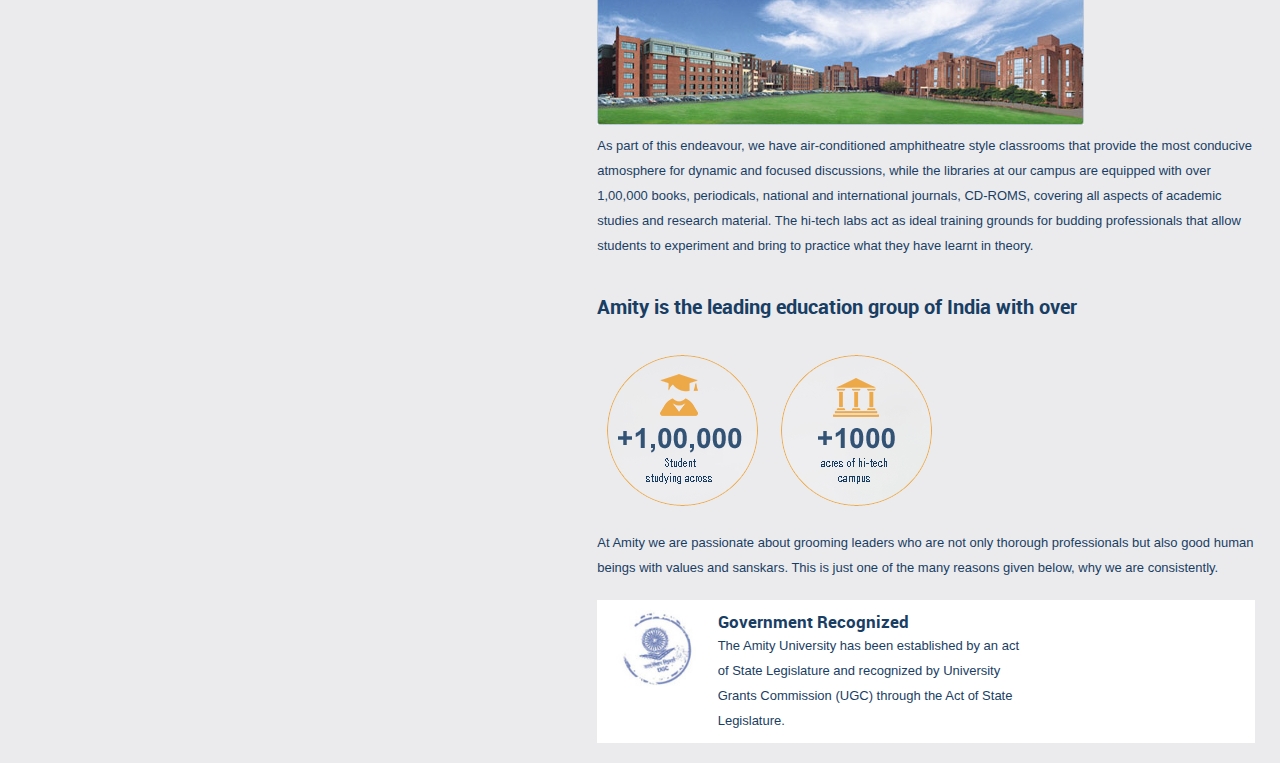
<file: the-university.html>
<!DOCTYPE html>
<html>
<head>
<title>Anity Online</title>
<meta name=viewport content="width=device-width, minimum-scale=1.0, maximum-scale=1.0">
<meta charset="UTF-8">
<link rel="stylesheet" href="css/menu_icon.css">
<link href="css/font-awesome.min.css" rel="stylesheet"  />
<link href="css/layout.css" rel="stylesheet"  />
<link href="css/screen.css" rel="stylesheet"  />
</head>

<body>
<!-- start left menu -->

<div class="left_menu">
  <div class="logo"> <a href="index.html"><img src="images/logo.png" alt=""></a> </div>
  <div class="sb-toggle-right top_menu top_click"> <a href="#">
    <div class="three_line three_line--htx"><span>toggle menu</span> </div>
    </a> </div>
  <div class="control_box click_down">
    <nav>
      <ul>
        <li> <a href="#">PROGRAMS </a>
          <ul class="submenu">
            <li> <a href="#">LEVELS</a>
              <ul class="second_lavel">
                <li> <a href="programme.html">Masters Degree</a></li>
                <li> <a href="programme.html">Bachelors Degree</a></li>
                <li> <a href="programme.html">Post Graduate Diploma</a></li>
                <li> <a href="programme.html">Diploma</a></li>
                <li> <a href="programme.html">Certificate</a></li>
              </ul>
            </li>
            <li><a href="#">DOMAINS</a>
              <ul class="second_lavel">
                <li> <a href="#"> Economics</a></li>
                <li> <a href="#"> English</a></li>
                <li> <a href="#"> Finance</a></li>
                <li> <a href="#"> Foreign Languages</a></li>
                <li> <a href="#"> Information Technology </a></li>
              </ul>
            </li>
          </ul>
        </li>
        <li><a href="#">Academics </a>
          <ul class="submenu">
            <li><a href="regulations-and-policies.html">Regulations and policies</a></li>
            <li><a href="regulations-and-policies.html">Honor Code</a></li>
          </ul>
        </li>
        <li><a href="#">About Amity</a>
          <ul class="submenu">
            <li><a href="the-university.html">The University</a></li>
            <li><a href="the-university.html">Amity Online </a></li>
            <li><a href="the-university.html">Faculty</a></li>
            <li><a href="the-university.html">Recognitions & Accreditations</a></li>
          </ul>
        </li>
        <li><a href="contactus.html">Contact Us</a></li>
      </ul>
    </nav>
    <div class="other_menu">
      <ul>
        <li><a href="#"> AMITY UNIVERSE </a></li>
        <li><a href="#"> LEADERSHIP </a></li>
        <li><a href="#"> TESTIMONIALS </a></li>
        <li><a href="#"> SOCIAL INITIATIVES </a></li>
        <li><a href="#"> AMITY@INTERNATIONAL</a></li>
        <li><a href="#"> TEACH@AMITYONLINE</a></li>
        <li><a href="#"> WEBINAR</a></li>
      </ul>
    </div>
    <div class="enqurie_box">
      <div class="white_tit">Enquire Now</div>
      <div class="email"><i class="fa fa-envelope" aria-hidden="true"></i>dladmissions@amity.edu</div>
      <div class="email"><i class="fa fa-phone" aria-hidden="true"></i> +91120 - 4614200</div>
      <div class="socail mtop20">
        <ul>
          <li><a href="#"><i class="fa fa-facebook" aria-hidden="true"></i></a></li>
          <li><a href="#"><i class="fa fa-twitter" aria-hidden="true"></i></a></li>
          <li><a href="#"><i class="fa fa-youtube-play" aria-hidden="true"></i></a></li>
          <li><a href="#"><i class="fa fa-instagram" aria-hidden="true"></i></a></li>
        </ul>
      </div>
    </div>
  </div>
  <div class="sing_searc_box " >
    <div class="search_btn top_click"><i class="fa fa-search" aria-hidden="true"></i> </div>
    <div class="search_box click_down">
      <input type="search" value="What u want to Learn Today?" placeholder="What u want to Learn Today?" >
    </div>
    <div class="singup_btn top_click"><i class="fa fa-user" aria-hidden="true"></i></div>
    <div class="sineup click_down">
      <ul>
        <h4>Student login</h4>
        <li><i class="fa fa-envelope" aria-hidden="true"></i>
          <input type="text" value="" placeholder="Login ID">
        </li>
        <li><i class="fa fa-key" aria-hidden="true"></i>
          <input type="password" value="" placeholder="Password">
        </li>
        <li>
          <input type="submit" value="GO" placeholder="Password">
        </li>
      </ul>
    </div>
    <div id="country-select">
      <form action="#">
        <select name="countries" id="countries">
          <option value='ad' data-image="images/icons/blank.gif" data-imagecss="flag ad" data-title="Andorra">Andorra</option>
          <option value='ae' data-image="images/icons/blank.gif" data-imagecss="flag ae" data-title="United Arab Emirates">United Arab Emirates</option>
          <option value='af' data-image="images/icons/blank.gif" data-imagecss="flag af" data-title="Afghanistan">Afghanistan</option>
          <option value='ag' data-image="images/icons/blank.gif" data-imagecss="flag ag" data-title="Antigua and Barbuda">Antigua and Barbuda</option>
          <option value='ai' data-image="images/icons/blank.gif" data-imagecss="flag ai" data-title="Anguilla">Anguilla</option>
          <option value='al' data-image="images/icons/blank.gif" data-imagecss="flag al" data-title="Albania">Albania</option>
          <option value='am' data-image="images/icons/blank.gif" data-imagecss="flag am" data-title="Armenia">Armenia</option>
          <option value='an' data-image="images/icons/blank.gif" data-imagecss="flag an" data-title="Netherlands Antilles">Netherlands Antilles</option>
          <option value='ao' data-image="images/icons/blank.gif" data-imagecss="flag ao" data-title="Angola">Angola</option>
          <option value='aq' data-image="images/icons/blank.gif" data-imagecss="flag aq" data-title="Antarctica">Antarctica</option>
          <option value='ar' data-image="images/icons/blank.gif" data-imagecss="flag ar" data-title="Argentina">Argentina</option>
          <option value='as' data-image="images/icons/blank.gif" data-imagecss="flag as" data-title="American Samoa">American Samoa</option>
          <option value='at' data-image="images/icons/blank.gif" data-imagecss="flag at" data-title="Austria">Austria</option>
          <option value='au' data-image="images/icons/blank.gif" data-imagecss="flag au" data-title="Australia">Australia</option>
          <option value='aw' data-image="images/icons/blank.gif" data-imagecss="flag aw" data-title="Aruba">Aruba</option>
          <option value='ax' data-image="images/icons/blank.gif" data-imagecss="flag ax" data-title="Aland Islands">Aland Islands</option>
          <option value='az' data-image="images/icons/blank.gif" data-imagecss="flag az" data-title="Azerbaijan">Azerbaijan</option>
          <option value='ba' data-image="images/icons/blank.gif" data-imagecss="flag ba" data-title="Bosnia and Herzegovina">Bosnia and Herzegovina</option>
          <option value='bb' data-image="images/icons/blank.gif" data-imagecss="flag bb" data-title="Barbados">Barbados</option>
          <option value='bd' data-image="images/icons/blank.gif" data-imagecss="flag bd" data-title="Bangladesh">Bangladesh</option>
          <option value='be' data-image="images/icons/blank.gif" data-imagecss="flag be" data-title="Belgium">Belgium</option>
          <option value='bf' data-image="images/icons/blank.gif" data-imagecss="flag bf" data-title="Burkina Faso">Burkina Faso</option>
          <option value='bg' data-image="images/icons/blank.gif" data-imagecss="flag bg" data-title="Bulgaria">Bulgaria</option>
          <option value='bh' data-image="images/icons/blank.gif" data-imagecss="flag bh" data-title="Bahrain">Bahrain</option>
          <option value='bi' data-image="images/icons/blank.gif" data-imagecss="flag bi" data-title="Burundi">Burundi</option>
          <option value='bj' data-image="images/icons/blank.gif" data-imagecss="flag bj" data-title="Benin">Benin</option>
          <option value='bm' data-image="images/icons/blank.gif" data-imagecss="flag bm" data-title="Bermuda">Bermuda</option>
          <option value='bn' data-image="images/icons/blank.gif" data-imagecss="flag bn" data-title="Brunei Darussalam">Brunei Darussalam</option>
          <option value='bo' data-image="images/icons/blank.gif" data-imagecss="flag bo" data-title="Bolivia">Bolivia</option>
          <option value='br' data-image="images/icons/blank.gif" data-imagecss="flag br" data-title="Brazil">Brazil</option>
          <option value='bs' data-image="images/icons/blank.gif" data-imagecss="flag bs" data-title="Bahamas">Bahamas</option>
          <option value='bt' data-image="images/icons/blank.gif" data-imagecss="flag bt" data-title="Bhutan">Bhutan</option>
          <option value='bv' data-image="images/icons/blank.gif" data-imagecss="flag bv" data-title="Bouvet Island">Bouvet Island</option>
          <option value='bw' data-image="images/icons/blank.gif" data-imagecss="flag bw" data-title="Botswana">Botswana</option>
          <option value='by' data-image="images/icons/blank.gif" data-imagecss="flag by" data-title="Belarus">Belarus</option>
          <option value='bz' data-image="images/icons/blank.gif" data-imagecss="flag bz" data-title="Belize">Belize</option>
          <option value='ca' data-image="images/icons/blank.gif" data-imagecss="flag ca" data-title="Canada">Canada</option>
          <option value='cc' data-image="images/icons/blank.gif" data-imagecss="flag cc" data-title="Cocos (Keeling) Islands">Cocos (Keeling) Islands</option>
          <option value='cd' data-image="images/icons/blank.gif" data-imagecss="flag cd" data-title="Democratic Republic of the Congo">Democratic Republic of the Congo</option>
          <option value='cf' data-image="images/icons/blank.gif" data-imagecss="flag cf" data-title="Central African Republic">Central African Republic</option>
          <option value='cg' data-image="images/icons/blank.gif" data-imagecss="flag cg" data-title="Congo">Congo</option>
          <option value='ch' data-image="images/icons/blank.gif" data-imagecss="flag ch" data-title="Switzerland">Switzerland</option>
          <option value='ci' data-image="images/icons/blank.gif" data-imagecss="flag ci" data-title="Cote D'Ivoire (Ivory Coast)">Cote D'Ivoire (Ivory Coast)</option>
          <option value='ck' data-image="images/icons/blank.gif" data-imagecss="flag ck" data-title="Cook Islands">Cook Islands</option>
          <option value='cl' data-image="images/icons/blank.gif" data-imagecss="flag cl" data-title="Chile">Chile</option>
          <option value='cm' data-image="images/icons/blank.gif" data-imagecss="flag cm" data-title="Cameroon">Cameroon</option>
          <option value='cn' data-image="images/icons/blank.gif" data-imagecss="flag cn" data-title="China">China</option>
          <option value='co' data-image="images/icons/blank.gif" data-imagecss="flag co" data-title="Colombia">Colombia</option>
          <option value='cr' data-image="images/icons/blank.gif" data-imagecss="flag cr" data-title="Costa Rica">Costa Rica</option>
          <option value='cs' data-image="images/icons/blank.gif" data-imagecss="flag cs" data-title="Serbia and Montenegro">Serbia and Montenegro</option>
          <option value='cu' data-image="images/icons/blank.gif" data-imagecss="flag cu" data-title="Cuba">Cuba</option>
          <option value='cv' data-image="images/icons/blank.gif" data-imagecss="flag cv" data-title="Cape Verde">Cape Verde</option>
          <option value='cx' data-image="images/icons/blank.gif" data-imagecss="flag cx" data-title="Christmas Island">Christmas Island</option>
          <option value='cy' data-image="images/icons/blank.gif" data-imagecss="flag cy" data-title="Cyprus">Cyprus</option>
          <option value='cz' data-image="images/icons/blank.gif" data-imagecss="flag cz" data-title="Czech Republic">Czech Republic</option>
          <option value='de' data-image="images/icons/blank.gif" data-imagecss="flag de" data-title="Germany">Germany</option>
          <option value='dj' data-image="images/icons/blank.gif" data-imagecss="flag dj" data-title="Djibouti">Djibouti</option>
          <option value='dk' data-image="images/icons/blank.gif" data-imagecss="flag dk" data-title="Denmark">Denmark</option>
          <option value='dm' data-image="images/icons/blank.gif" data-imagecss="flag dm" data-title="Dominica">Dominica</option>
          <option value='do' data-image="images/icons/blank.gif" data-imagecss="flag do" data-title="Dominican Republic">Dominican Republic</option>
          <option value='dz' data-image="images/icons/blank.gif" data-imagecss="flag dz" data-title="Algeria">Algeria</option>
          <option value='ec' data-image="images/icons/blank.gif" data-imagecss="flag ec" data-title="Ecuador">Ecuador</option>
          <option value='ee' data-image="images/icons/blank.gif" data-imagecss="flag ee" data-title="Estonia">Estonia</option>
          <option value='eg' data-image="images/icons/blank.gif" data-imagecss="flag eg" data-title="Egypt">Egypt</option>
          <option value='eh' data-image="images/icons/blank.gif" data-imagecss="flag eh" data-title="Western Sahara">Western Sahara</option>
          <option value='er' data-image="images/icons/blank.gif" data-imagecss="flag er" data-title="Eritrea">Eritrea</option>
          <option value='es' data-image="images/icons/blank.gif" data-imagecss="flag es" data-title="Spain">Spain</option>
          <option value='et' data-image="images/icons/blank.gif" data-imagecss="flag et" data-title="Ethiopia">Ethiopia</option>
          <option value='fi' data-image="images/icons/blank.gif" data-imagecss="flag fi" data-title="Finland">Finland</option>
          <option value='fj' data-image="images/icons/blank.gif" data-imagecss="flag fj" data-title="Fiji">Fiji</option>
          <option value='fk' data-image="images/icons/blank.gif" data-imagecss="flag fk" data-title="Falkland Islands (Malvinas)">Falkland Islands (Malvinas)</option>
          <option value='fm' data-image="images/icons/blank.gif" data-imagecss="flag fm" data-title="Federated States of Micronesia">Federated States of Micronesia</option>
          <option value='fo' data-image="images/icons/blank.gif" data-imagecss="flag fo" data-title="Faroe Islands">Faroe Islands</option>
          <option value='fr' data-image="images/icons/blank.gif" data-imagecss="flag fr" data-title="France">France</option>
          <option value='fx' data-image="images/icons/blank.gif" data-imagecss="flag fx" data-title="France, Metropolitan">France, Metropolitan</option>
          <option value='ga' data-image="images/icons/blank.gif" data-imagecss="flag ga" data-title="Gabon">Gabon</option>
          <option value='gb' data-image="images/icons/blank.gif" data-imagecss="flag gb" data-title="Great Britain (UK)">Great Britain (UK)</option>
          <option value='gd' data-image="images/icons/blank.gif" data-imagecss="flag gd" data-title="Grenada">Grenada</option>
          <option value='ge' data-image="images/icons/blank.gif" data-imagecss="flag ge" data-title="Georgia">Georgia</option>
          <option value='gf' data-image="images/icons/blank.gif" data-imagecss="flag gf" data-title="French Guiana">French Guiana</option>
          <option value='gh' data-image="images/icons/blank.gif" data-imagecss="flag gh" data-title="Ghana">Ghana</option>
          <option value='gi' data-image="images/icons/blank.gif" data-imagecss="flag gi" data-title="Gibraltar">Gibraltar</option>
          <option value='gl' data-image="images/icons/blank.gif" data-imagecss="flag gl" data-title="Greenland">Greenland</option>
          <option value='gm' data-image="images/icons/blank.gif" data-imagecss="flag gm" data-title="Gambia">Gambia</option>
          <option value='gn' data-image="images/icons/blank.gif" data-imagecss="flag gn" data-title="Guinea">Guinea</option>
          <option value='gp' data-image="images/icons/blank.gif" data-imagecss="flag gp" data-title="Guadeloupe">Guadeloupe</option>
          <option value='gq' data-image="images/icons/blank.gif" data-imagecss="flag gq" data-title="Equatorial Guinea">Equatorial Guinea</option>
          <option value='gr' data-image="images/icons/blank.gif" data-imagecss="flag gr" data-title="Greece">Greece</option>
          <option value='gs' data-image="images/icons/blank.gif" data-imagecss="flag gs" data-title="S. Georgia and S. Sandwich Islands">S. Georgia and S. Sandwich Islands</option>
          <option value='gt' data-image="images/icons/blank.gif" data-imagecss="flag gt" data-title="Guatemala">Guatemala</option>
          <option value='gu' data-image="images/icons/blank.gif" data-imagecss="flag gu" data-title="Guam">Guam</option>
          <option value='gw' data-image="images/icons/blank.gif" data-imagecss="flag gw" data-title="Guinea-Bissau">Guinea-Bissau</option>
          <option value='gy' data-image="images/icons/blank.gif" data-imagecss="flag gy" data-title="Guyana">Guyana</option>
          <option value='hk' data-image="images/icons/blank.gif" data-imagecss="flag hk" data-title="Hong Kong">Hong Kong</option>
          <option value='hm' data-image="images/icons/blank.gif" data-imagecss="flag hm" data-title="Heard Island and McDonald Islands">Heard Island and McDonald Islands</option>
          <option value='hn' data-image="images/icons/blank.gif" data-imagecss="flag hn" data-title="Honduras">Honduras</option>
          <option value='hr' data-image="images/icons/blank.gif" data-imagecss="flag hr" data-title="Croatia (Hrvatska)">Croatia (Hrvatska)</option>
          <option value='ht' data-image="images/icons/blank.gif" data-imagecss="flag ht" data-title="Haiti">Haiti</option>
          <option value='hu' data-image="images/icons/blank.gif" data-imagecss="flag hu" data-title="Hungary">Hungary</option>
          <option value='id' data-image="images/icons/blank.gif" data-imagecss="flag id" data-title="Indonesia">Indonesia</option>
          <option value='ie' data-image="images/icons/blank.gif" data-imagecss="flag ie" data-title="Ireland">Ireland</option>
          <option value='il' data-image="images/icons/blank.gif" data-imagecss="flag il" data-title="Israel">Israel</option>
          <option value='in' data-image="images/icons/blank.gif" data-imagecss="flag in" data-title="India">India</option>
          <option value='io' data-image="images/icons/blank.gif" data-imagecss="flag io" data-title="British Indian Ocean Territory">British Indian Ocean Territory</option>
          <option value='iq' data-image="images/icons/blank.gif" data-imagecss="flag iq" data-title="Iraq">Iraq</option>
          <option value='ir' data-image="images/icons/blank.gif" data-imagecss="flag ir" data-title="Iran">Iran</option>
          <option value='is' data-image="images/icons/blank.gif" data-imagecss="flag is" data-title="Iceland">Iceland</option>
          <option value='it' data-image="images/icons/blank.gif" data-imagecss="flag it" data-title="Italy">Italy</option>
          <option value='jm' data-image="images/icons/blank.gif" data-imagecss="flag jm" data-title="Jamaica">Jamaica</option>
          <option value='jo' data-image="images/icons/blank.gif" data-imagecss="flag jo" data-title="Jordan">Jordan</option>
          <option value='jp' data-image="images/icons/blank.gif" data-imagecss="flag jp" data-title="Japan">Japan</option>
          <option value='ke' data-image="images/icons/blank.gif" data-imagecss="flag ke" data-title="Kenya">Kenya</option>
          <option value='kg' data-image="images/icons/blank.gif" data-imagecss="flag kg" data-title="Kyrgyzstan">Kyrgyzstan</option>
          <option value='kh' data-image="images/icons/blank.gif" data-imagecss="flag kh" data-title="Cambodia">Cambodia</option>
          <option value='ki' data-image="images/icons/blank.gif" data-imagecss="flag ki" data-title="Kiribati">Kiribati</option>
          <option value='km' data-image="images/icons/blank.gif" data-imagecss="flag km" data-title="Comoros">Comoros</option>
          <option value='kn' data-image="images/icons/blank.gif" data-imagecss="flag kn" data-title="Saint Kitts and Nevis">Saint Kitts and Nevis</option>
          <option value='kp' data-image="images/icons/blank.gif" data-imagecss="flag kp" data-title="Korea (North)">Korea (North)</option>
          <option value='kr' data-image="images/icons/blank.gif" data-imagecss="flag kr" data-title="Korea (South)">Korea (South)</option>
          <option value='kw' data-image="images/icons/blank.gif" data-imagecss="flag kw" data-title="Kuwait">Kuwait</option>
          <option value='ky' data-image="images/icons/blank.gif" data-imagecss="flag ky" data-title="Cayman Islands">Cayman Islands</option>
          <option value='kz' data-image="images/icons/blank.gif" data-imagecss="flag kz" data-title="Kazakhstan">Kazakhstan</option>
          <option value='la' data-image="images/icons/blank.gif" data-imagecss="flag la" data-title="Laos">Laos</option>
          <option value='lb' data-image="images/icons/blank.gif" data-imagecss="flag lb" data-title="Lebanon">Lebanon</option>
          <option value='lc' data-image="images/icons/blank.gif" data-imagecss="flag lc" data-title="Saint Lucia">Saint Lucia</option>
          <option value='li' data-image="images/icons/blank.gif" data-imagecss="flag li" data-title="Liechtenstein">Liechtenstein</option>
          <option value='lk' data-image="images/icons/blank.gif" data-imagecss="flag lk" data-title="Sri Lanka">Sri Lanka</option>
          <option value='lr' data-image="images/icons/blank.gif" data-imagecss="flag lr" data-title="Liberia">Liberia</option>
          <option value='ls' data-image="images/icons/blank.gif" data-imagecss="flag ls" data-title="Lesotho">Lesotho</option>
          <option value='lt' data-image="images/icons/blank.gif" data-imagecss="flag lt" data-title="Lithuania">Lithuania</option>
          <option value='lu' data-image="images/icons/blank.gif" data-imagecss="flag lu" data-title="Luxembourg">Luxembourg</option>
          <option value='lv' data-image="images/icons/blank.gif" data-imagecss="flag lv" data-title="Latvia">Latvia</option>
          <option value='ly' data-image="images/icons/blank.gif" data-imagecss="flag ly" data-title="Libya">Libya</option>
          <option value='ma' data-image="images/icons/blank.gif" data-imagecss="flag ma" data-title="Morocco">Morocco</option>
          <option value='mc' data-image="images/icons/blank.gif" data-imagecss="flag mc" data-title="Monaco">Monaco</option>
          <option value='md' data-image="images/icons/blank.gif" data-imagecss="flag md" data-title="Moldova">Moldova</option>
          <option value='mg' data-image="images/icons/blank.gif" data-imagecss="flag mg" data-title="Madagascar">Madagascar</option>
          <option value='mh' data-image="images/icons/blank.gif" data-imagecss="flag mh" data-title="Marshall Islands">Marshall Islands</option>
          <option value='mk' data-image="images/icons/blank.gif" data-imagecss="flag mk" data-title="Macedonia">Macedonia</option>
          <option value='ml' data-image="images/icons/blank.gif" data-imagecss="flag ml" data-title="Mali">Mali</option>
          <option value='mm' data-image="images/icons/blank.gif" data-imagecss="flag mm" data-title="Myanmar">Myanmar</option>
          <option value='mn' data-image="images/icons/blank.gif" data-imagecss="flag mn" data-title="Mongolia">Mongolia</option>
          <option value='mo' data-image="images/icons/blank.gif" data-imagecss="flag mo" data-title="Macao">Macao</option>
          <option value='mp' data-image="images/icons/blank.gif" data-imagecss="flag mp" data-title="Northern Mariana Islands">Northern Mariana Islands</option>
          <option value='mq' data-image="images/icons/blank.gif" data-imagecss="flag mq" data-title="Martinique">Martinique</option>
          <option value='mr' data-image="images/icons/blank.gif" data-imagecss="flag mr" data-title="Mauritania">Mauritania</option>
          <option value='ms' data-image="images/icons/blank.gif" data-imagecss="flag ms" data-title="Montserrat">Montserrat</option>
          <option value='mt' data-image="images/icons/blank.gif" data-imagecss="flag mt" data-title="Malta">Malta</option>
          <option value='mu' data-image="images/icons/blank.gif" data-imagecss="flag mu" data-title="Mauritius">Mauritius</option>
          <option value='mv' data-image="images/icons/blank.gif" data-imagecss="flag mv" data-title="Maldives">Maldives</option>
          <option value='mw' data-image="images/icons/blank.gif" data-imagecss="flag mw" data-title="Malawi">Malawi</option>
          <option value='mx' data-image="images/icons/blank.gif" data-imagecss="flag mx" data-title="Mexico">Mexico</option>
          <option value='my' data-image="images/icons/blank.gif" data-imagecss="flag my" data-title="Malaysia">Malaysia</option>
          <option value='mz' data-image="images/icons/blank.gif" data-imagecss="flag mz" data-title="Mozambique">Mozambique</option>
          <option value='na' data-image="images/icons/blank.gif" data-imagecss="flag na" data-title="Namibia">Namibia</option>
          <option value='nc' data-image="images/icons/blank.gif" data-imagecss="flag nc" data-title="New Caledonia">New Caledonia</option>
          <option value='ne' data-image="images/icons/blank.gif" data-imagecss="flag ne" data-title="Niger">Niger</option>
          <option value='nf' data-image="images/icons/blank.gif" data-imagecss="flag nf" data-title="Norfolk Island">Norfolk Island</option>
          <option value='ng' data-image="images/icons/blank.gif" data-imagecss="flag ng" data-title="Nigeria">Nigeria</option>
          <option value='ni' data-image="images/icons/blank.gif" data-imagecss="flag ni" data-title="Nicaragua">Nicaragua</option>
          <option value='nl' data-image="images/icons/blank.gif" data-imagecss="flag nl" data-title="Netherlands">Netherlands</option>
          <option value='no' data-image="images/icons/blank.gif" data-imagecss="flag no" data-title="Norway">Norway</option>
          <option value='np' data-image="images/icons/blank.gif" data-imagecss="flag np" data-title="Nepal">Nepal</option>
          <option value='nr' data-image="images/icons/blank.gif" data-imagecss="flag nr" data-title="Nauru">Nauru</option>
          <option value='nu' data-image="images/icons/blank.gif" data-imagecss="flag nu" data-title="Niue">Niue</option>
          <option value='nz' data-image="images/icons/blank.gif" data-imagecss="flag nz" data-title="New Zealand (Aotearoa)">New Zealand (Aotearoa)</option>
          <option value='om' data-image="images/icons/blank.gif" data-imagecss="flag om" data-title="Oman">Oman</option>
          <option value='pa' data-image="images/icons/blank.gif" data-imagecss="flag pa" data-title="Panama">Panama</option>
          <option value='pe' data-image="images/icons/blank.gif" data-imagecss="flag pe" data-title="Peru">Peru</option>
          <option value='pf' data-image="images/icons/blank.gif" data-imagecss="flag pf" data-title="French Polynesia">French Polynesia</option>
          <option value='pg' data-image="images/icons/blank.gif" data-imagecss="flag pg" data-title="Papua New Guinea">Papua New Guinea</option>
          <option value='ph' data-image="images/icons/blank.gif" data-imagecss="flag ph" data-title="Philippines">Philippines</option>
          <option value='pk' data-image="images/icons/blank.gif" data-imagecss="flag pk" data-title="Pakistan">Pakistan</option>
          <option value='pl' data-image="images/icons/blank.gif" data-imagecss="flag pl" data-title="Poland">Poland</option>
          <option value='pm' data-image="images/icons/blank.gif" data-imagecss="flag pm" data-title="Saint Pierre and Miquelon">Saint Pierre and Miquelon</option>
          <option value='pn' data-image="images/icons/blank.gif" data-imagecss="flag pn" data-title="Pitcairn">Pitcairn</option>
          <option value='pr' data-image="images/icons/blank.gif" data-imagecss="flag pr" data-title="Puerto Rico">Puerto Rico</option>
          <option value='ps' data-image="images/icons/blank.gif" data-imagecss="flag ps" data-title="Palestinian Territory">Palestinian Territory</option>
          <option value='pt' data-image="images/icons/blank.gif" data-imagecss="flag pt" data-title="Portugal">Portugal</option>
          <option value='pw' data-image="images/icons/blank.gif" data-imagecss="flag pw" data-title="Palau">Palau</option>
          <option value='py' data-image="images/icons/blank.gif" data-imagecss="flag py" data-title="Paraguay">Paraguay</option>
          <option value='qa' data-image="images/icons/blank.gif" data-imagecss="flag qa" data-title="Qatar">Qatar</option>
          <option value='re' data-image="images/icons/blank.gif" data-imagecss="flag re" data-title="Reunion">Reunion</option>
          <option value='ro' data-image="images/icons/blank.gif" data-imagecss="flag ro" data-title="Romania">Romania</option>
          <option value='ru' data-image="images/icons/blank.gif" data-imagecss="flag ru" data-title="Russian Federation">Russian Federation</option>
          <option value='rw' data-image="images/icons/blank.gif" data-imagecss="flag rw" data-title="Rwanda">Rwanda</option>
          <option value='sa' data-image="images/icons/blank.gif" data-imagecss="flag sa" data-title="Saudi Arabia">Saudi Arabia</option>
          <option value='sb' data-image="images/icons/blank.gif" data-imagecss="flag sb" data-title="Solomon Islands">Solomon Islands</option>
          <option value='sc' data-image="images/icons/blank.gif" data-imagecss="flag sc" data-title="Seychelles">Seychelles</option>
          <option value='sd' data-image="images/icons/blank.gif" data-imagecss="flag sd" data-title="Sudan">Sudan</option>
          <option value='se' data-image="images/icons/blank.gif" data-imagecss="flag se" data-title="Sweden">Sweden</option>
          <option value='sg' data-image="images/icons/blank.gif" data-imagecss="flag sg" data-title="Singapore">Singapore</option>
          <option value='sh' data-image="images/icons/blank.gif" data-imagecss="flag sh" data-title="Saint Helena">Saint Helena</option>
          <option value='si' data-image="images/icons/blank.gif" data-imagecss="flag si" data-title="Slovenia">Slovenia</option>
          <option value='sj' data-image="images/icons/blank.gif" data-imagecss="flag sj" data-title="Svalbard and Jan Mayen">Svalbard and Jan Mayen</option>
          <option value='sk' data-image="images/icons/blank.gif" data-imagecss="flag sk" data-title="Slovakia">Slovakia</option>
          <option value='sl' data-image="images/icons/blank.gif" data-imagecss="flag sl" data-title="Sierra Leone">Sierra Leone</option>
          <option value='sm' data-image="images/icons/blank.gif" data-imagecss="flag sm" data-title="San Marino">San Marino</option>
          <option value='sn' data-image="images/icons/blank.gif" data-imagecss="flag sn" data-title="Senegal">Senegal</option>
          <option value='so' data-image="images/icons/blank.gif" data-imagecss="flag so" data-title="Somalia">Somalia</option>
          <option value='sr' data-image="images/icons/blank.gif" data-imagecss="flag sr" data-title="Suriname">Suriname</option>
          <option value='st' data-image="images/icons/blank.gif" data-imagecss="flag st" data-title="Sao Tome and Principe">Sao Tome and Principe</option>
          <option value='su' data-image="images/icons/blank.gif" data-imagecss="flag su" data-title="USSR (former)">USSR (former)</option>
          <option value='sv' data-image="images/icons/blank.gif" data-imagecss="flag sv" data-title="El Salvador">El Salvador</option>
          <option value='sy' data-image="images/icons/blank.gif" data-imagecss="flag sy" data-title="Syria">Syria</option>
          <option value='sz' data-image="images/icons/blank.gif" data-imagecss="flag sz" data-title="Swaziland">Swaziland</option>
          <option value='tc' data-image="images/icons/blank.gif" data-imagecss="flag tc" data-title="Turks and Caicos Islands">Turks and Caicos Islands</option>
          <option value='td' data-image="images/icons/blank.gif" data-imagecss="flag td" data-title="Chad">Chad</option>
          <option value='tf' data-image="images/icons/blank.gif" data-imagecss="flag tf" data-title="French Southern Territories">French Southern Territories</option>
          <option value='tg' data-image="images/icons/blank.gif" data-imagecss="flag tg" data-title="Togo">Togo</option>
          <option value='th' data-image="images/icons/blank.gif" data-imagecss="flag th" data-title="Thailand">Thailand</option>
          <option value='tj' data-image="images/icons/blank.gif" data-imagecss="flag tj" data-title="Tajikistan">Tajikistan</option>
          <option value='tk' data-image="images/icons/blank.gif" data-imagecss="flag tk" data-title="Tokelau">Tokelau</option>
          <option value='tl' data-image="images/icons/blank.gif" data-imagecss="flag tl" data-title="Timor-Leste">Timor-Leste</option>
          <option value='tm' data-image="images/icons/blank.gif" data-imagecss="flag tm" data-title="Turkmenistan">Turkmenistan</option>
          <option value='tn' data-image="images/icons/blank.gif" data-imagecss="flag tn" data-title="Tunisia">Tunisia</option>
          <option value='to' data-image="images/icons/blank.gif" data-imagecss="flag to" data-title="Tonga">Tonga</option>
          <option value='tp' data-image="images/icons/blank.gif" data-imagecss="flag tp" data-title="East Timor">East Timor</option>
          <option value='tr' data-image="images/icons/blank.gif" data-imagecss="flag tr" data-title="Turkey">Turkey</option>
          <option value='tt' data-image="images/icons/blank.gif" data-imagecss="flag tt" data-title="Trinidad and Tobago">Trinidad and Tobago</option>
          <option value='tv' data-image="images/icons/blank.gif" data-imagecss="flag tv" data-title="Tuvalu">Tuvalu</option>
          <option value='tw' data-image="images/icons/blank.gif" data-imagecss="flag tw" data-title="Taiwan">Taiwan</option>
          <option value='tz' data-image="images/icons/blank.gif" data-imagecss="flag tz" data-title="Tanzania">Tanzania</option>
          <option value='ua' data-image="images/icons/blank.gif" data-imagecss="flag ua" data-title="Ukraine">Ukraine</option>
          <option value='ug' data-image="images/icons/blank.gif" data-imagecss="flag ug" data-title="Uganda">Uganda</option>
          <option value='uk' data-image="images/icons/blank.gif" data-imagecss="flag uk" data-title="United Kingdom">United Kingdom</option>
          <option value='um' data-image="images/icons/blank.gif" data-imagecss="flag um" data-title="United States Minor Outlying Islands">United States Minor Outlying Islands</option>
          <option value='us' data-image="images/icons/blank.gif" data-imagecss="flag us" data-title="United States">United States</option>
          <option value='uy' data-image="images/icons/blank.gif" data-imagecss="flag uy" data-title="Uruguay">Uruguay</option>
          <option value='uz' data-image="images/icons/blank.gif" data-imagecss="flag uz" data-title="Uzbekistan">Uzbekistan</option>
          <option value='va' data-image="images/icons/blank.gif" data-imagecss="flag va" data-title="Vatican City State (Holy See)">Vatican City State (Holy See)</option>
          <option value='vc' data-image="images/icons/blank.gif" data-imagecss="flag vc" data-title="Saint Vincent and the Grenadines">Saint Vincent and the Grenadines</option>
          <option value='ve' data-image="images/icons/blank.gif" data-imagecss="flag ve" data-title="Venezuela">Venezuela</option>
          <option value='vg' data-image="images/icons/blank.gif" data-imagecss="flag vg" data-title="Virgin Islands (British)">Virgin Islands (British)</option>
          <option value='vi' data-image="images/icons/blank.gif" data-imagecss="flag vi" data-title="Virgin Islands (U.S.)">Virgin Islands (U.S.)</option>
          <option value='vn' data-image="images/icons/blank.gif" data-imagecss="flag vn" data-title="Viet Nam">Viet Nam</option>
          <option value='vu' data-image="images/icons/blank.gif" data-imagecss="flag vu" data-title="Vanuatu">Vanuatu</option>
          <option value='wf' data-image="images/icons/blank.gif" data-imagecss="flag wf" data-title="Wallis and Futuna">Wallis and Futuna</option>
          <option value='ws' data-image="images/icons/blank.gif" data-imagecss="flag ws" data-title="Samoa">Samoa</option>
          <option value='ye' data-image="images/icons/blank.gif" data-imagecss="flag ye" data-title="Yemen">Yemen</option>
          <option value='yt' data-image="images/icons/blank.gif" data-imagecss="flag yt" data-title="Mayotte">Mayotte</option>
          <option value='yu' data-image="images/icons/blank.gif" data-imagecss="flag yu" data-title="Yugoslavia (former)">Yugoslavia (former)</option>
          <option value='za' data-image="images/icons/blank.gif" data-imagecss="flag za" data-title="South Africa">South Africa</option>
          <option value='zm' data-image="images/icons/blank.gif" data-imagecss="flag zm" data-title="Zambia">Zambia</option>
          <option value='zr' data-image="images/icons/blank.gif" data-imagecss="flag zr" data-title="Zaire (former)">Zaire (former)</option>
          <option value='zw' data-image="images/icons/blank.gif" data-imagecss="flag zw" data-title="Zimbabwe">Zimbabwe</option>
        </select>
      </form>
    </div>
  </div>
</div>

<!-- end left menu --> 
<!-- start slider box -->

<div class="right_box">
  <div class="girl"><img src="images/girl.png" alt=""> </div>
  <div class="content_box">
    <div class="bread_crum">
      <ul>
        <li><a href="index.html"><i class="fa fa-home" aria-hidden="true"></i></a></li>
        <li><a href="#">About Amity</a></li>
        <li>The University</li>
      </ul>
    </div>
    <div class="left_menu_tabs">
      <ul>
        <li><a href="javascript:void(0)" rel="tab5"> AMITY UNIVERSE </a></li>
        <li><a href="javascript:void(0)" rel="tab1" class="active">The University</a></li>
        <li><a href="javascript:void(0)" rel="tab2">Amity Online </a></li>
       <!-- <li><a href="javascript:void(0)" rel="tab3">Faculty</a></li>
        <li><a href="javascript:void(0)" rel="tab4">Recognitions & Accreditations</a></li>-->
      </ul>
      <div class="other_menu">
        <ul>
          
          <li><a href="javascript:void(0)" rel="tab6"> LEADERSHIP </a></li>
          <li><a href="javascript:void(0)" rel="tab7"> TESTIMONIALS </a></li>
          <li><a href="javascript:void(0)" rel="tab8"> SOCIAL INITIATIVES </a></li>
          <li><a href="javascript:void(0)" rel="tab9"> AMITY@INTERNATIONAL</a></li>
          <li><a href="javascript:void(0)" rel="tab10"> TEACH@AMITYONLINE</a></li>
         <!-- <li><a href="javascript:void(0)" rel="tab11"> WEBINAR</a></li>-->
        </ul>
      </div>
    </div>
    <div class="right_content">
      <div class="tabs" id="tab1">
        <h1>About Amity</h1>
        <div class="deatils_scroll">
          <div class="boxes">
            <p  class="mt20"> <img src="images/amity-logo.png" alt=""></p>
            <p class="mt20">is represented in a shield divided into dark blue and golden yellow sections by an upward sweeping line that depicts growth and progress in life, achievable through education. While the shield shape represents the resolute shelter of truth, two contrasting yet adjacent colours connote a blend of modernity with tradition. The dark blue with contemporary cues of technology, performance and advancement strikes a synergy with the golden yellow radiance of tradition, culture and values. The flame represents the purity and passion for knowledge, while the upper and lower parts of the flame replicate the arch of 'A' and the bend of 'U' respectively, the two leading alphabets of Amity University.</p>
            <p>Learn more at <a href="http://www.amity.edu/" target="_blank">www.amity.edu</a></p>
          </div>
          <div class="boxes">
            <h3>Ranked Top</h3>
            <ul class="list">
              <li>Amity institutions are constantly ranked amongst the top.</li>
              <li>Amity University has been ranked the no. 1 not-for-profit pvt. University
                (Source : Education Times)</li>
              <li>Amity Business School has been ranked 7th amongst all Business Schools by the corporate world (Source : Business Today)</li>
            </ul>
            <h3>Intensive Corporate Interaction</h3>
            <p>Over 1500 CEOs interact through CEO Dinner Series, CEO Forums and guest lectures. Corporate and Alumni Mentor for every student. Amity has organized or been academic partner to over 300 seminars. Amity is the only institution to have helped invite over 50 leading Gurus like Tom Peters, Kenichi Ohmae, Robert Kaplan, and Ricardo Semler over the last few years.</p>
            <h3>Industry Oriented Teaching</h3>
            <p>Practical industry-oriented teaching. Contemporary curriculum updated by Industry Advisory Board. Specialization in any of 8 areas with equal number of basket courses. Certificate courses in foreign business language, values and ethics, art appreciation, golf. Military training camps to inculcate leadership and patriotism.</p>
            <h3>Personality Enhancement</h3>
            <p>At Amity, emphasis is given on not only making you academically brilliant, but true leaders and team players, thus preparing you for the real life corporate world.</p>
          </div>
          <div class="boxes mtop20">
            <h3>Most Hi-tech Campus</h3>
            <ul class="list">
              <li>Over 1000 acres of hi-tech campuses</li>
              <li>Spread over 4.5 million sq. ft. of built up area</li>
              <li>India's first wireless campus with over 4,000 networked HP/IBM machines 600 MBPS broadband connectivity</li>
              <li>All campuses of Amity are interconnected through a highly secured virtual private network.</li>
              <li>Most advanced online counseling system facilitates quick response to queries.</li>
            </ul>
          </div>
          <div class="boxes mtop20">
            <h3>World Class Infrastructure</h3>
            <p><img src="images/img1.jpg" alt=""></p>
            <p>As part of this endeavour, we have air-conditioned amphitheatre style classrooms that provide the most conducive atmosphere for dynamic and focused discussions, while the libraries at our campus are equipped with over 1,00,000 books, periodicals, national and international journals, CD-ROMS, covering all aspects of academic studies and research material. The hi-tech labs act as ideal training grounds for budding professionals that allow students to experiment and bring to practice what they have learnt in theory.</p>
          </div>
          <div class="boxes mtop20">
            <h3>Amity is the leading education group of India with over</h3>
            <div class="row mt20">
              <div class="round"><img src="images/student.png" alt=""></div>
              <div class="round"><img src="images/area.png" alt=""> </div>
            </div>
            <p>At Amity we are passionate about grooming leaders who are not only thorough professionals but also good human beings with values and sanskars. This is just one of the many reasons given below, why we are consistently.</p>
            <div class="whitebg mt20"> <img src="images/govt.jpg" alt="">
              <div class="right_con">
                <h4>Government Recognized</h4>
                <p>The Amity University has been established by an act of State 
                  Legislature and recognized by University Grants Commission 
                  (UGC) through the Act of State Legislature.</p>
              </div>
            </div>
          </div>
        </div>
      </div>
      <div class="tabs hides" id="tab2">
        <h1>Amity Open & Distance (ODL) Education</h1>
        <div class="deatils_scroll">
          <h3>Why Amity Open & Distance (ODL) Education</h3>
          <p class="mt20">With 45,000 students, 22 campuses, 133 professional programs and 70 world class institutions, Amity is one of the biggest quality education provider in the country. From Nursery to Ph.D and Engineering to Nano-Technologies Amity covers almost all the fields and professions that a young student could look for.Besides its regular programs Amity has taken a step in this direction to provide online learning through Amity Directorate of Distance and Online Education to give 
            individuals and organizations the competitive edge.</p>
          <div class="address_slide">
            <ul class="location_slider  owl-carousel" >
              <li>
                <div class="addimg"> <img src="images/loc1.jpg" alt=""> </div>
                <div class="addres">
                  <h4>New Delhi NCR</h4>
                  <p>60 acres Amity University Noida
                    (New Delhi (NCR) Campus </p>
                </div>
              </li>
              <li>
                <div class="addimg"> <img src="images/loc1.jpg" alt=""> </div>
                <div class="addres">
                  <h4>New Delhi NCR</h4>
                  <p>60 acres Amity University Noida
                    (New Delhi (NCR) Campus </p>
                </div>
              </li>
              <li>
                <div class="addimg"> <img src="images/loc1.jpg" alt=""> </div>
                <div class="addres">
                  <h4>New Delhi NCR</h4>
                  <p>60 acres Amity University Noida
                    (New Delhi (NCR) Campus </p>
                </div>
              </li>
            </ul>
            <div class="recruiters-slider-controls1"> <a class=" prev1" id=""></a> <a class="next1" id=""></a> </div>
          </div>
          <p>In this environment content is mobile. It is available anytime, anywhere, where you want and is dynamically updated.</p>
          <p class="learn">Learning is only a mouse click away.</p>
        </div>
      </div>
      <div class="tabs hides faculty" id="tab3">
        <h1>Faculty</h1>
        <div class="deatils_scroll">
          <h3>Brightest Minds to Mentor the Best Brains</h3>
          <p>Amity has some of the most talented and dedicated thought leaders in the country who come from the best institutions around the world. Not only are they academically and 
            professionally amongst the best, but have high standards of moral and ethical values, so that they can be true role models. </p>
          <div class="fourty_five">4500</div>
          <div class="red_text">ACADEMICIANS, SCIENTISTS & RESEARCHERS LED BY 11 FORMER VICE CHANCELLORS</div>
          <div class="clear"></div>
          <p><img src="images/faculty.jpg" alt=""></p>
        </div>
      </div>
      <div class="tabs hides" id="tab4">
        <h1>Recognitions & Accreditations</h1>
        <div class="deatils_scroll">
          <div class="recog_slider">
            <ul class="reco_slider  owl-carousel" >
              <li>
                <div class="reco_bg">
                  <div class="logo1"><img src="images/logo1.jpg" alt=""> </div>
                  <div class="red_text mt100">Amity Universities are fully Government Recognised: </div>
                  <p>Recognised by University Grants
                    Commission (UGC) </p>
                  <p><strong>Amity Universities and the Degrees awarded by them are recognized by the UGC.</strong></p>
                  <p><strong>Letter of UGC on Recognition of Amity University</strong></p>
                  <a href="#" class="click"><i class="fa fa-angle-double-right" aria-hidden="true"></i> Click here</a>
                  <p>Amity University is a full fledged university and not a deemed university.</p>
                </div>
              </li>
              <li>
                <div class="reco_bg">
                  <div class="logo1"><img src="images/logo1.jpg" alt=""> </div>
                  <div class="red_text mt100">Amity Universities are fully Government Recognised: </div>
                  <p>Recognised by University Grants
                    Commission (UGC) </p>
                  <p><strong>Amity Universities and the Degrees awarded by them are recognized by the UGC.</strong></p>
                  <p><strong>Letter of UGC on Recognition of Amity University</strong></p>
                  <a href="#" class="click"><i class="fa fa-angle-double-right" aria-hidden="true"></i> Click here</a>
                  <p>Amity University is a full fledged university and not a deemed university.</p>
                </div>
              </li>
              <li>
                <div class="reco_bg">
                  <div class="logo1"><img src="images/logo1.jpg" alt=""> </div>
                  <div class="red_text mt100">Amity Universities are fully Government Recognised: </div>
                  <p>Recognised by University Grants
                    Commission (UGC) </p>
                  <p><strong>Amity Universities and the Degrees awarded by them are recognized by the UGC.</strong></p>
                  <p><strong>Letter of UGC on Recognition of Amity University</strong></p>
                  <a href="#" class="click"><i class="fa fa-angle-double-right" aria-hidden="true"></i> Click here</a>
                  <p>Amity University is a full fledged university and not a deemed university.</p>
                </div>
              </li>
            </ul>
            <div class="recruiters-slider-controls1"> <a class=" prev2" id=""></a> <a class="next2" id=""></a> </div>
          </div>
        </div>
      </div>
      <div class="tabs hides amity_universe" id="tab5">
        <h1> AMITY UNIVERSE</h1>
        <div class="deatils_scroll">
          <div class="group_box">
            <div class="boxes">
              <h3>PreSchool</h3>
              <h5>AMIOWN</h5>
              <ul>
                <li><a href="#">Noida </a></li>
                <li><a href="#">Gurgaon</a></li>
                <li><a href="#">Vasundhara</a></li>
                <li><a href="#">Pushp Vihar</a></li>
              </ul>
            </div>
            <div class="boxes">
              <h3>PreSchool</h3>
              <h5>AMIOWN</h5>
              <ul>
                <li><a href="#">Noida </a></li>
                <li><a href="#">Gurgaon</a></li>
                <li><a href="#">Vasundhara</a></li>
                <li><a href="#">Pushp Vihar</a></li>
              </ul>
            </div>
            <div class="boxes">
              <h3>Schools</h3>
              <h5>Amity International Schools</h5>
              <ul>
                <li><a href="#"> Saket</a></li>
                <li><a href="#">East Delhi</a></li>
                <li><a href="#">Noida</a></li>
                <li><a href="#">Power Grid, Gurgaon</a></li>
                <li><a href="#">Sector 46, Gurgaon</a></li>
                <li><a href="#">Sector 6, Vasundhara</a></li>
                <li><a href="#">Sector 1, Vasundhara</a></li>
                <li><a href="#">Pushp Vihar</a></li>
                <li><a href="#">Lucknow</a></li>
              </ul>
            </div>
            <div class="boxes">
              <h3>Schools</h3>
              <h5>Amity International Schools</h5>
              <ul>
                <li><a href="#"> Saket</a></li>
                <li><a href="#">East Delhi</a></li>
                <li><a href="#">Noida</a></li>
                <li><a href="#">Power Grid, Gurgaon</a></li>
                <li><a href="#">Sector 46, Gurgaon</a></li>
                <li><a href="#">Sector 6, Vasundhara</a></li>
                <li><a href="#">Sector 1, Vasundhara</a></li>
                <li><a href="#">Pushp Vihar</a></li>
                <li><a href="#">Lucknow</a></li>
              </ul>
            </div>
          </div>
        </div>
      </div>
      <div class="tabs hides leader" id="tab6">
        <h1> LEADERSHIP </h1>
        <div class="deatils_scroll">
          <div class="leader_ship">
            <ul>
              <li><a href="javascript:void(0);" rel="doc1" class="active"> <img src="images/ashok.jpg" alt="">
                <p>DR. ASHOK K.<br/>
                  CHAUHAN</p>
                </a></li>
              <li><a href="javascript:void(0);" rel="doc2"><img src="images/asshen.jpg" alt="">
                <p>Dr. Atul Chauhan</p>
                </a></li>
              <li><a href="javascript:void(0);" rel="doc3"><img src="images/atul.jpg" alt="">
                <p>Dr. Aseem Chauhan</p>
                </a></li>
              <li><a href="javascript:void(0);" rel="doc4"><img src="images/ajit.jpg" alt="">
                <p>Mr. Ajit Chauhan</p>
                </a></li>
            </ul>
            <div class="doctor_details mt30">
              <div class="doc" id="doc1">
                <h1>DR. ASHOK K. CHAUHAN</h1>
                <h4>
                The Theatres of Knowledge
                </h3>
                <h3>My mission is nation building througheducation and beyond.</h3>
                <div class="doc_data">
                  <h4>Dr. Ashok K. Chauhan</h4>
                  <p>Founder President, Ritnand Balved Education Foundation (The Foundation of Amity
                    Institutions and the sponsoring body of Amity Universities)
                    Chairman, AKC Group of Companies</p>
                  <a href="http://www.drashokchauhan.com" target="_blank" class="link">www.drashokchauhan.com</a> </div>
                <h4>Each student of Amity will become a success story</h4>
                <p>Amity is not just a group of institutions which imparts world-class education, but an experience where everyone associated is part of a dream, a mission to see that we nurture truly great leaders. In my over 30 years stay in West Germany I realised, through interacting with the over 6000 Europeans working for me, that we Indians have the intelligence, the talent and the potential to be the more successful people in the world. That is why we established the Ritnand Balved Education Foundation in 1986 to start institutions which will groom young future leaders to be complete, value-driven human beings and competent professionals with a deep passion for humanity. These will be the people who will lead the world. Today, we are proud that Amity is synonymous with practical, industryfocussed education, and attracts the best students. The fact that our alumni are working in the best companies across the world is a testament to our extremely talented faculty who inculcate, by example, in each student the spirit of dedication, sincerity and loyalty, and to all the corporates who support our mission with so much enthusiasm. - See more at: http://www.amityonline.com/amityelearningweb/WebForms/AmityOnlineNew/leadership1.aspx#sthash.xtJFzaC5.dpuf</p>
              </div>
              <div class="doc hides1" id="doc2"> 
              <h1>Dr. Atul Chauhan</h1>
                <h4>
                The Theatres of Knowledge
                </h3>
                <h3>My mission is nation building througheducation and beyond.</h3>
                <div class="doc_data">
                  <h4>Dr. Atul Chauhan</h4>
                  <p>Founder President, Ritnand Balved Education Foundation (The Foundation of Amity
                    Institutions and the sponsoring body of Amity Universities)
                    Chairman, AKC Group of Companies</p>
                  <a href="http://www.drashokchauhan.com" target="_blank" class="link">www.drashokchauhan.com</a> </div>
                <h4>Each student of Amity will become a success story</h4>
                <p>Amity is not just a group of institutions which imparts world-class education, but an experience where everyone associated is part of a dream, a mission to see that we nurture truly great leaders. In my over 30 years stay in West Germany I realised, through interacting with the over 6000 Europeans working for me, that we Indians have the intelligence, the talent and the potential to be the more successful people in the world. That is why we established the Ritnand Balved Education Foundation in 1986 to start institutions which will groom young future leaders to be complete, value-driven human beings and competent professionals with a deep passion for humanity. These will be the people who will lead the world. Today, we are proud that Amity is synonymous with practical, industryfocussed education, and attracts the best students. The fact that our alumni are working in the best companies across the world is a testament to our extremely talented faculty who inculcate, by example, in each student the spirit of dedication, sincerity and loyalty, and to all the corporates who support our mission with so much enthusiasm. - See more at: http://www.amityonline.com/amityelearningweb/WebForms/AmityOnlineNew/leadership1.aspx#sthash.xtJFzaC5.dpuf</p>
              
               </div>
              <div class="doc hides1" id="doc3"> 333333 </div>
              <div class="doc hides1" id="doc4"> 444444444 </div>
            </div>
          </div>
        </div>
      </div>
      <div class="tabs hides testimonials" id="tab7">
        <h1> TESTIMONIALS </h1>
        <div class="deatils_scroll">
          <ul>
            <li>
              <div class="testi_img"> <img src="images/testi1.jpg" alt=""> </div>
              <div class="test_conte">
                <p>The Amity University has been established by an act of State Legislature and recognized by University Grants Commission (UGC) through the Act of State Legislature. <img src="images/bottom_quete.png" class="quete2" alt=""></p>
                <div class="name">Sukhjit Singh</div>
                <div class="pos">CIRS-AIRS</div>
              </div>
            </li>
            <li>
              <div class="testi_img"> <img src="images/testi1.jpg" alt=""> </div>
              <div class="test_conte">
                <p>The Amity University has been established by an act of State Legislature and recognized by University Grants Commission (UGC) through the Act of State Legislature. <img src="images/bottom_quete.png" class="quete2" alt=""></p>
                <div class="name">Sukhjit Singh</div>
                <div class="pos">CIRS-AIRS</div>
              </div>
            </li>
            <li>
              <div class="testi_img"> <img src="images/testi1.jpg" alt=""> </div>
              <div class="test_conte">
                <p>The Amity University has been established by an act of State Legislature and recognized by University Grants Commission (UGC) through the Act of State Legislature. <img src="images/bottom_quete.png" class="quete2" alt=""></p>
                <div class="name">Sukhjit Singh</div>
                <div class="pos">CIRS-AIRS</div>
              </div>
            </li>
            <li>
              <div class="testi_img"> <img src="images/testi1.jpg" alt=""> </div>
              <div class="test_conte">
                <p>The Amity University has been established by an act of State Legislature and recognized by University Grants Commission (UGC) through the Act of State Legislature. <img src="images/bottom_quete.png" class="quete2" alt=""></p>
                <div class="name">Sukhjit Singh</div>
                <div class="pos">CIRS-AIRS</div>
              </div>
            </li>
            <li>
              <div class="testi_img"> <img src="images/testi1.jpg" alt=""> </div>
              <div class="test_conte">
                <p>The Amity University has been established by an act of State Legislature and recognized by University Grants Commission (UGC) through the Act of State Legislature. <img src="images/bottom_quete.png" class="quete2" alt=""></p>
                <div class="name">Sukhjit Singh</div>
                <div class="pos">CIRS-AIRS</div>
              </div>
            </li>
            <li>
              <div class="testi_img"> <img src="images/testi1.jpg" alt=""> </div>
              <div class="test_conte">
                <p>The Amity University has been established by an act of State Legislature and recognized by University Grants Commission (UGC) through the Act of State Legislature. <img src="images/bottom_quete.png" class="quete2" alt=""></p>
                <div class="name">Sukhjit Singh</div>
                <div class="pos">CIRS-AIRS</div>
              </div>
            </li>
            <li>
              <div class="testi_img"> <img src="images/testi1.jpg" alt=""> </div>
              <div class="test_conte">
                <p>The Amity University has been established by an act of State Legislature and recognized by University Grants Commission (UGC) through the Act of State Legislature. <img src="images/bottom_quete.png" class="quete2" alt=""></p>
                <div class="name">Sukhjit Singh</div>
                <div class="pos">CIRS-AIRS</div>
              </div>
            </li>
          </ul>
        </div>
      </div>
      <div class="tabs hides amity_universe" id="tab8">
        <div class="deatils_scroll">
          <h1> SOCIAL INITIATIVES </h1>
        </div>
      </div>
      <div class="tabs hides amity_universe" id="tab9">
        <div class="deatils_scroll">
          <h1>AMITY@INTERNATIONAL</h1>
        </div>
      </div>
      <div class="tabs hides amity_universe" id="tab10">
        <div class="deatils_scroll">
          <h1> TEACH@AMITYONLINE </h1>
        </div>
      </div>
      <div class="tabs hides webinar" id="tab11">
        <h1> Webinar Series</h1>
        <div class="deatils_scroll">
          <div class="videos">
            <ul>
              <li> <img src="images/video.png" alt="">
                <p>Web Analytics</p>
              </li>
              <li> <img src="images/video.png" alt="">
                <p>Web Analytics</p>
              </li>
              <li> <img src="images/video.png" alt="">
                <p>Web Analytics</p>
              </li>
              <li> <img src="images/video.png" alt="">
                <p>Web Analytics</p>
              </li>
              <li> <img src="images/video.png" alt="">
                <p>Web Analytics</p>
              </li>
              <li> <img src="images/video.png" alt="">
                <p>Web Analytics</p>
              </li>
            </ul>
          </div>
        </div>
      </div>
    </div>
  </div>
</div>

<!-- end slider box --> 

<script type="text/javascript" src="js/jquery-2.1.4.min.js"></script> 
<script type="text/javascript" src="js/html5.js"></script> 
<script src="js/jquery.mCustomScrollbar.concat.min.js"></script>
<link href="css/jquery.mCustomScrollbar.css" rel="stylesheet" />

<!-- start bxslider --> 
<script  src="js/jquery.bxslider.js"></script>
<link rel="stylesheet"  href="css/jquery.bxslider.css" />
<!-- end bxslider --> 

<script src="js/jquery.dd.js"></script>
<link rel="stylesheet" type="text/css" href="css/flags2.css" />
<link href="css/owl.carousel.css" rel="stylesheet">
<script src="js/owl.carousel.js"></script> 
<script type="text/javascript" src="js/script.js"></script>
</body>
</html>
</file>
<file: css/menu_icon.css>
.three_line {
	display:block;
	position:relative;
	overflow:hidden;
	margin:0;
	padding:0;
	width:45px;
	height:45px;
	font-size:0;
	text-indent:-9999px;
	-webkit-appearance:none;
	-moz-appearance:none;
	appearance:none;
	box-shadow:none;
	border-radius:none;
	border:none;
	cursor:pointer;
	-webkit-transition:background .3s;
	transition:background .3s
}
.three_line:focus {
	outline:0
}
.three_line span {
	display:block;
	position:absolute;
	top:22px;
	left:9px;
	right:9px;
	height:4px;
	background:#fff
}
.three_line span::after, .three_line span::before {
	position:absolute;
	display:block;
	left:0;
	width:100%;
	height:4px;
	background-color:#fff;
	content:""
}


.home_header .three_line span {
	display:block;
	position:absolute;
	top:22px;
	left:9px;
	right:9px;
	height:4px;
	background:#fff
}
.home_header .three_line span::after, .home_header .three_line span::before {
	position:absolute;
	display:block;
	left:0;
	width:100%;
	height:4px;
	background-color:#fff;
	content:""
}



.three_line span::before {
	top:-10px
}
.three_line span::after {
	bottom:-10px
}

.three_line--htx {
	background-color:none
}
.three_line--htx span {

}
.three_line--htx span::after, .three_line--htx span::before {
	-webkit-transition-duration:.3s, .3s;
	transition-duration:.3s, .3s;
	-webkit-transition-delay:.3s, 0s;
	transition-delay:.3s, 0s
}
.three_line--htx span::before {
	-webkit-transition-property:top, -webkit-transform;
	transition-property:top, transform
}
.three_line--htx span::after {
	-webkit-transition-property:bottom, -webkit-transform;
	transition-property:bottom, transform
}
.active .three_line--htx {
 z-index:999;
}
.active .three_line--htx span {
	background:0 0
}
.active .three_line--htx span::before {
	top:0;
	-webkit-transform:rotate(45deg);
	-ms-transform:rotate(45deg);
	transform:rotate(45deg);
	background-color:#fff
	
}
.active .three_line--htx span::after {
	bottom:0;
	-webkit-transform:rotate(-45deg);
	-ms-transform:rotate(-45deg);
	transform:rotate(-45deg);
	background-color:#fff
	
}
.active .three_line--htx span::after, .active .three_line--htx span::before {
	-webkit-transition-delay:0s, .3s;
	transition-delay:0s, .3s
}


.home_header:hover .three_line--htx{ background:none;}
.home_header:hover .three_line--htx span, .home_header:hover .three_line--htx span::before, .home_header:hover .three_line--htx span::after{background-color:#000}

.active .home_header:hover .three_line--htx span{ background:none;}

/*.three_line--htx.active_close {
	background-color:#000
}
.three_line--htx.active_close span {
	background:0 0
}
.three_line--htx.active_close span::before {
	top:0;
	-webkit-transform:rotate(45deg);
	-ms-transform:rotate(45deg);
	transform:rotate(45deg)
}
.three_line--htx.active_close span::after {
	bottom:0;
	-webkit-transform:rotate(-45deg);
	-ms-transform:rotate(-45deg);
	transform:rotate(-45deg)
}
.three_line--htx.active_close span::after, .three_line--htx.active_close span::before {
	-webkit-transition-delay:0s, .3s;
	transition-delay:0s, .3s
}*/


/* ---------------------------------------- language drop donw -------------------------- */
</file>
<file: css/screen.css>
@font-face {
    font-family: 'MyriadProRegular';
    src: url('../fonts/MyriadProRegular.eot');
    src: url('../fonts/MyriadProRegular.eot') format('embedded-opentype'),
         url('../fonts/MyriadProRegular.woff2') format('woff2'),
         url('../fonts/MyriadProRegular.woff') format('woff'),
         url('../fonts/MyriadProRegular.ttf') format('truetype'),
         url('../fonts/MyriadProRegular.svg#MyriadProRegular') format('svg');
}


@font-face {
    font-family: 'robotobold_condensed';
    src: url('../fonts/roboto-boldcondensed-webfont.eot');
    src: url('../fonts/roboto-boldcondensed-webfont.eot?#iefix') format('embedded-opentype'),
         url('../fonts/roboto-boldcondensed-webfont.woff2') format('woff2'),
         url('../fonts/roboto-boldcondensed-webfont.woff') format('woff'),
         url('../fonts/roboto-boldcondensed-webfont.ttf') format('truetype'),
         url('../fonts/roboto-boldcondensed-webfont.svg#robotobold_condensed') format('svg');
    font-weight: normal;
    font-style: normal;

}


@font-face {
    font-family: 'robotoregular';
    src: url('../fonts/roboto-regular-webfont.eot');
    src: url('../fonts/roboto-regular-webfont.eot?#iefix') format('embedded-opentype'),
         url('../fonts/roboto-regular-webfont.woff2') format('woff2'),
         url('../fonts/roboto-regular-webfont.woff') format('woff'),
         url('../fonts/roboto-regular-webfont.ttf') format('truetype'),
         url('../fonts/roboto-regular-webfont.svg#robotoregular') format('svg');
    font-weight: normal;
    font-style: normal;

}



@font-face {
    font-family: 'robotobold';
    src: url('../fonts/roboto-bold-webfont.eot');
    src: url('../fonts/roboto-bold-webfont.eot?#iefix') format('embedded-opentype'),
         url('../fonts/roboto-bold-webfont.woff2') format('woff2'),
         url('../fonts/roboto-bold-webfont.woff') format('woff'),
         url('../fonts/roboto-bold-webfont.svg#robotobold') format('svg');
    font-weight: normal;
    font-style: normal;

}


@media screen and (max-width:1366px) {
		.tabs{ float:left; width:100%;}
.content_box{ width:95%;}
.addres{ width:35%; float:left; padding-left:10%;}	
nav{ margin-top:5%;}
.socail.mtop20{ margin-top:5px;}
.enqurie_box{ padding-top:5px;}
nav li a{ padding:13px 0 13px 10%; font-size:13px;}
.logo img{ width:40%;}

.map{ }
.map img{ width:100%;}

	
}

@media screen and (max-width:1280px) {
	

.tags{ top:150px;}
.search_box{ width:260px;}	
.sineup{ right:9%;}
.test_conte{ width:70%;}
.left_contact{ width:50%;}
	
}




@media screen and (max-width:1170px) {
	


.left_menu { position:static; float:left; width:98%; padding:0px 1%; height:82px;}
.logo{ float:left; width:100px; text-align:left; margin:10px 0;}
.logo img{ width:90%;}
nav {float: left;margin: 10px 0;width:100%;}
nav li a{ padding: 15px 0 15px 2%; width: 98%;  font-family: 'MyriadProRegular'; font-weight:bold; text-transform:uppercase; font-size:18px;}
nav .submenu{ margin-left: 5%; width: 95%;}
nav .submenu li a{ background:url(../images/mob_list_icon.png) left 23px no-repeat; color:#fff; padding-left:20px;}
.submenu li:hover .second_lavel{ position:static; width:100%; display:none;}
.second_lavel{  width:100%;}
.second_lavel li a{ background:#254260 !important; font-size:16px; padding:10px 0;}
nav .submenu li a:hover{ background:#28476f url(../images/right_arrow.png) 90% 18px no-repeat;}


.socail{ text-align:left;}
.enqurie_box{ position:static; border:0; padding-left:2%;}
.socail{ border:0;}
.other_menu{ display:none;}
.control_box .other_menu{ position:static; float:left; width:96%; padding-left:2%; display:block; }
.control_box .other_menu li{ float:left; width:100%;}
.control_box .other_menu li a{ font-size:16px; color:#fff; padding: 10px 0 10px 20px; float:left;}

.top_menu{ display:block; position:absolute; right:10px; top:10px;}
.control_box{ display:none; position:absolute; left:0; top:72px; z-index:999; background:#325375; height:100vh; overflow-y:auto;}

.sing_searc_box{ position:absolute; right:0; left:0; width:100%; top:10px;}
.search_btn{ display:block; position:absolute; top:10px; right:70px; cursor:pointer;}
.search_btn .fa{ font-size:25px; color:#fff; transition:0.3s ease-in-out; }
.search_btn.active .fa{ font-size:30px}
.search_box{ display:none; width:100%; left:0; top:72px; background:#2e4f70; padding:20px 0; text-align:center;}	
.search_box input[type="search"]{ width:90%; float:none; display:inline-block;}

.singup_btn{ display:block; position:absolute; top:10px; right:110px; cursor:pointer;}
.singup_btn .fa{ font-size:25px; color:#fff; transition:0.3s ease-in-out; }
.singup_btn.active .fa{ font-size:30px}
.sineup{ display:none; width:100%; left:0; top:72px; background:#2e4f70; padding:20px 0; text-align:center; z-index:200;}
.sineup h4{ display:block; color:#fff; text-align:left; padding-left:5%; margin-bottom:5px;}
.sineup li{ width:40%;}
.sineup li:last-child input{ border-color:#fff; color:#fff;}
#country-select{ right:135px; top:0;}

	
.right_box{ position:static; height:auto; width:100%;}	



footer{ position:static; background:none;}
.footer_tabs{ margin-left:0;}
.footer_tabs ul{ height:auto;}
.footer_tabs li p{ height:50px;}
.footer_tabs li {

    display: inline-block; border-right:0px solid #e7e7e7;

    height: 120px;
    width: 40%; padding:10px; margin:10px 4%; box-sizing:border-box; position:relative; border-bottom:1px solid #d1d1d1;
}

.footer_tabs li:nth-child(2n):before{ border-left:1px solid #d1d1d1; height:90%; left:-10%; position:absolute; width:1px; content:"";}
.footer_tabs li:nth-child(5), .footer_tabs li:nth-child(6){ border-bottom:0px solid #e7e7e7;}


/* --------------- inner pages -------------------------- */

.content_box{ margin:15px 2% 0 2%; width:96%;}
.girl{ display:none;}
.conctact_scroll, .deatils_scroll{ height:70vh;}


}

@media screen and (max-width:1023px) {
	
	.inner_scroll{ height:auto;}
	.leader_ship li{ width:25%;}
	
}

@media screen and (max-width:979px) {
	

	
}



@media screen and (max-width:768px) {

.tags{ top:10%;}	
.tags .tag1{ font-size:30px; line-height:20px;}
.tags .tag2{ font-size:25px; }	
.tags .tag3{ font-size:25px; line-height:30px;}	
.tags .tag4{ font-size:18px;}


.left_contact {
    margin: 15px 2% 0;
    width: 96%;
}

.right_contect{ float:left; width:100%;}
.contactus_details li{ width:100%; height:auto; margin-top:10px;}
.map{ float:left; width:100%;}
}


@media screen and (max-width:767px) {

.left_menu_tabs{ float:left; width:98%;}	
.left_menu_tabs li{ float:left; width:50%; }
.left_menu_tabs li:last-child a{ border:0;}
.left_menu_tabs li a{ color:#fff; background-image:none; background:#325375; text-align:center; border:0; font-size:12px;}
.left_menu_tabs li a.active{background-image:none; background:#000;}
.right_content{ float:left; width:100%; margin:20px 0;}

.mt20 {margin: 10px 0;}
.right_content h1{ padding-bottom:10px;}
.right_content h3{ padding:10px 0 5px 0;}
p{ line-height:20px;}
h1{ font-size:20px;}
h3{ font-size:17px;}
.button a{ font-size:14px;}


/* amity universe */

.group_box .boxes{ width:50%;}


	
	
	
	
}

@media screen and (max-width:599px) {

.boxes p img{ width:100%;}	
.round{ width:40%;}
.round img{ width:100%;}
.right_con{ float:left; width:100%;}
.address_slide .addimg{ width:100%; text-align:center; margin:0;}
.addres{ width:80%; padding-left:20%;}
.learn{ font-size:16px;}
	
.dd .ddChild{ left:0;}	
.contactus_details .pdf_down{ display:inline-block; margin-top:10px;}	
.contact_form ul{ width:90%;}

.table_box{ overflow-x:auto;}
.fourt_thumb > li{ width:100%;}
.testi_img{ width:100%; text-align:center;}
.testi_img img{ width:auto;}

.test_conte {float: left;width: 100%;}
.videos li{ float:left; width:100%;}

.leader_ship li {
    height: 170px;
    width: 49%;
}
	
}

@media screen and (max-width:479px) {
.top_click{ top:15px;}
.sineup li{ width:90%;}	
.sineup li:last-child{ float:left; margin-left:5%;}
}
</file>
<file: css/flags2.css>
.flag { float:left; padding:0 !important; margin:0 5px 0 0; width:31px; height:31px; background:url(../images/icons/flags.png) no-repeat;  }

.flag.is {
    background-position: -160px -192px;
}

.flag.re {
    background-position: -96px -352px;
}

.flag.bs {
    background-position: -384px -32px;
}

.flag.cy {
    background-position: -32px -96px;
}

.flag.no {
    background-position: 0 -320px;
}

.flag.tr {
    background-position: -128px -416px;
}

.flag.tz {
    background-position: -256px -416px;
}

.flag.br {
    background-position: -352px -32px;
}

.flag.ph {
    background-position: -288px -320px;
}

.flag.hk {
    background-position: -256px -160px;
}

.flag.ec {
    background-position: -288px -96px;
}

.flag.pt {
    background-position: -448px -320px;
}

.flag.pr {
    background-position: -384px -320px;
}

.flag.de {
    background-position: -96px -96px;
}

.flag.co {
    background-position: -384px -64px;
}

.flag.ye {
    background-position: -224px -448px;
}

.flag.je {
    background-position: -224px -192px;
}

.flag.ls {
    background-position: -416px -224px;
}

.flag.bn {
    background-position: -288px -32px;
}

.flag.np {
    background-position: -32px -320px;
}

.flag.hr {
    background-position: -320px -160px;
}

.flag.bz {
    background-position: -32px -64px;
}

.flag.za {
    background-position: -256px -448px;
}

.flag.at {
    background-position: -352px 0;
}

.flag.bd {
    background-position: -64px -32px;
}

.flag.gn {
    background-position: 0 -160px;
}

.flag.lv {
    background-position: -32px -256px;
}

.flag.sl {
    background-position: -32px -384px;
}

.flag.mc {
    background-position: -128px -256px;
}

.flag.ie {
    background-position: -448px -160px;
}

.flag.qa {
    background-position: -64px -352px;
}

.flag.va {
    background-position: -448px -416px;
}

.flag.dm {
    background-position: -192px -96px;
}

.flag.pg {
    background-position: -256px -320px;
}

.flag.eh {
    background-position: -384px -96px;
}

.flag.nz {
    background-position: -96px -320px;
}

.flag.kw {
    background-position: -128px -224px;
}

.flag.gi {
    background-position: -384px -128px;
}

.flag.mm {
    background-position: -352px -256px;
}

.flag.ne {
    background-position: -352px -288px;
}

.flag.az {
    background-position: -448px 0;
}

.flag.sb {
    background-position: -288px -352px;
}

.flag.bw {
    background-position: -448px -32px;
}

.flag.gb {
    background-position: -224px -128px;
}

.flag.ml {
    background-position: -320px -256px;
}

.flag.uz {
    background-position: -416px -416px;
}

.flag.hn {
    background-position: -288px -160px;
}

.flag.ps {
    background-position: -416px -320px;
}

.flag.ua {
    background-position: -288px -416px;
}

.flag.vn {
    background-position: -128px -448px;
}

.flag.nl {
    background-position: -448px -288px;
}

.flag.to {
    background-position: -96px -416px;
}

.flag.fr {
    background-position: -160px -128px;
}

.flag.tc {
    background-position: -320px -384px;
}

.flag.pl {
    background-position: -352px -320px;
}

.flag.la {
    background-position: -224px -224px;
}

.flag.ar {
    background-position: -288px 0;
}

.flag.gt {
    background-position: -128px -160px;
}

.flag.cl {
    background-position: -288px -64px;
}

.flag.sc {
    background-position: -320px -352px;
}

.flag.lr {
    background-position: -384px -224px;
}

.flag.li {
    background-position: -320px -224px;
}

.flag.bt {
    background-position: -416px -32px;
}

.flag.it {
    background-position: -192px -192px;
}

.flag.ni {
    background-position: -416px -288px;
}

.flag.us {
    background-position: -352px -416px;
}

.flag.fi {
    background-position: -32px -128px;
}

.flag.ug {
    background-position: -320px -416px;
}

.flag.ro {
    background-position: -128px -352px;
}

.flag.fm {
    background-position: -96px -128px;
}

.flag.st {
    background-position: -192px -384px;
}

.flag.me {
    background-position: -192px -256px;
}

.flag.ru {
    background-position: -192px -352px;
}

.flag.al {
    background-position: -160px 0;
}

.flag.bb {
    background-position: -32px -32px;
}

.flag.cz {
    background-position: -64px -96px;
}

.flag.eg {
    background-position: -352px -96px;
}

.flag.ke {
    background-position: -352px -192px;
}

.flag.ht {
    background-position: -352px -160px;
}

.flag.zm {
    background-position: -288px -448px;
}

.flag.tw {
    background-position: -224px -416px;
}

.flag.my {
    background-position: -224px -288px;
}

.flag.cu {
    background-position: -448px -64px;
}

.flag.mw {
    background-position: -160px -288px;
}

.flag.au {
    background-position: -384px 0;
}

.flag.pa {
    background-position: -160px -320px;
}

.flag.gw {
    background-position: -192px -160px;
}

.flag.mn {
    background-position: -384px -256px;
}

.flag.se {
    background-position: -384px -352px;
}

.flag.tj {
    background-position: -448px -384px;
}

.flag.tn {
    background-position: -64px -416px;
}

.flag.il {
    background-position: 0 -192px;
}

.flag.om {
    background-position: -128px -320px;
}

.flag.bf {
    background-position: -128px -32px;
}

.flag.kn {
    background-position: -32px -224px;
}

.flag.tg {
    background-position: -384px -384px;
}

.flag.lk {
    background-position: -352px -224px;
}

.flag.cn {
    background-position: -352px -64px;
}

.flag.mq {
    background-position: -448px -256px;
}

.flag.pe {
    background-position: -192px -320px;
}

.flag.pw {
    background-position: 0 -352px;
}

.flag.ge {
    background-position: -288px -128px;
}

.flag.jm {
    background-position: -256px -192px;
}

.flag.dj {
    background-position: -128px -96px;
}

.flag.kg {
    background-position: -384px -192px;
}

.flag.gu {
    background-position: -160px -160px;
}

.flag.si {
    background-position: -448px -352px;
}

.flag.cg {
    background-position: -160px -64px;
}

.flag.kh {
    background-position: -416px -192px;
}

.flag.mk {
    background-position: -288px -256px;
}

.flag.pf {
    background-position: -224px -320px;
}

.flag.cd {
    background-position: -96px -64px;
}

.flag.uy {
    background-position: -384px -416px;
}

.flag.do {
    background-position: -224px -96px;
}

.flag.tt {
    background-position: -160px -416px;
}

.flag.ci {
    background-position: -224px -64px;
}

.flag.th {
    background-position: -416px -384px;
}

.flag.gy {
    background-position: -224px -160px;
}

.flag.cr {
    background-position: -416px -64px;
}

.flag.bg {
    background-position: -160px -32px;
}

.flag.ky {
    background-position: -160px -224px;
}

.flag.mv {
    background-position: -128px -288px;
}

.flag.vu {
    background-position: -160px -448px;
}

.flag.bm {
    background-position: -256px -32px;
}

.flag.im {
    background-position: -32px -192px;
}

.flag.lc {
    background-position: -288px -224px;
}

.flag.sy {
    background-position: -256px -384px;
}

.flag.bo {
    background-position: -320px -32px;
}

.flag.vi {
    background-position: -96px -448px;
}

.flag.py {
    background-position: -32px -352px;
}

.flag.mg {
    background-position: -224px -256px;
}

.flag.sv {
    background-position: -224px -384px;
}

.flag.mt {
    background-position: -64px -288px;
}

.flag.sz {
    background-position: -288px -384px;
}

.flag.hu {
    background-position: -384px -160px;
}

.flag.ve {
    background-position: -32px -448px;
}

.flag.ai {
    background-position: -128px 0;
}

.flag.an {
    background-position: -224px 0;
}

.flag.fj {
    background-position: -64px -128px;
}

.flag.mu {
    background-position: -96px -288px;
}

.flag.mh {
    background-position: -256px -256px;
}

.flag.md {
    background-position: -160px -256px;
}

.flag.mx {
    background-position: -192px -288px;
}

.flag.zw {
    background-position: -320px -448px;
}

.flag.er {
    background-position: -416px -96px;
}

.flag.ae {
    background-position: -32px 0;
}

.flag.kp {
    background-position: -64px -224px;
}

.flag.gg {
    background-position: -320px -128px;
}

.flag.lb {
    background-position: -256px -224px;
}

.flag.ch {
    background-position: -192px -64px;
}

.flag.cv {
    background-position: 0 -96px;
}

.flag.af {
    background-position: -64px 0;
}

.flag.ee {
    background-position: -320px -96px;
}

.flag.as {
    background-position: -320px 0;
}

.flag.ca {
    background-position: -64px -64px;
}

.flag.dz {
    background-position: -256px -96px;
}

.flag.be {
    background-position: -96px -32px;
}

.flag.gh {
    background-position: -352px -128px;
}

.flag.sn {
    background-position: -96px -384px;
}

.flag.bj {
    background-position: -224px -32px;
}

.flag.ao {
    background-position: -256px 0;
}

.flag.km {
    background-position: 0 -224px;
}

.flag.rw {
    background-position: -224px -352px;
}

.flag.tm {
    background-position: -32px -416px;
}

.flag.fo {
    background-position: -128px -128px;
}

.flag.cm {
    background-position: -320px -64px;
}

.flag.ms {
    background-position: -32px -288px;
}

.flag.na {
    background-position: -288px -288px;
}

.flag.aw {
    background-position: -416px 0;
}

.flag.jp {
    background-position: -320px -192px;
}

.flag.gp {
    background-position: -32px -160px;
}

.flag.gl {
    background-position: -416px -128px;
}

.flag.ki {
    background-position: -448px -192px;
}

.flag.nr {
    background-position: -64px -320px;
}

.flag.sd {
    background-position: -352px -352px;
}

.flag.ly {
    background-position: -64px -256px;
}

.flag.gd {
    background-position: -256px -128px;
}

.flag.so {
    background-position: -128px -384px;
}

.flag.rs {
    background-position: -160px -352px;
}

.flag.ws {
    background-position: -192px -448px;
}

.flag.in {
    background-position: -64px -192px;
}

.flag.sr {
    background-position: -160px -384px;
}

.flag.tv {
    background-position: -192px -416px;
}

.flag.iq {
    background-position: -96px -192px;
}

.flag.ga {
    background-position: -192px -128px;
}

.flag.ad {
    background-position: 0 0;
}

.flag.bh {
    background-position: -192px -32px;
}

.flag.mr {
    background-position: 0 -288px;
}

.flag.td {
    background-position: -352px -384px;
}

.flag.ag {
    background-position: -96px 0;
}

.flag.mo {
    background-position: -416px -256px;
}

.flag.id {
    background-position: -416px -160px;
}

.flag.gm {
    background-position: -448px -128px;
}

.flag.ba {
    background-position: 0 -32px;
}

.flag.dk {
    background-position: -160px -96px;
}

.flag.ma {
    background-position: -96px -256px;
}

.flag.ir {
    background-position: -128px -192px;
}

.flag.vc {
    background-position: 0 -448px;
}

.flag.sa {
    background-position: -256px -352px;
}

.flag.sk {
    background-position: 0 -384px;
}

.flag.jo {
    background-position: -288px -192px;
}

.flag.vg {
    background-position: -64px -448px;
}

.flag.am {
    background-position: -192px 0;
}

.flag.cf {
    background-position: -128px -64px;
}

.flag.ck {
    background-position: -256px -64px;
}

.flag.es {
    background-position: -448px -96px;
}

.flag.tl {
    background-position: 0 -416px;
}

.flag.kz {
    background-position: -192px -224px;
}

.flag.ng {
    background-position: -384px -288px;
}

.flag.pk {
    background-position: -320px -320px;
}

.flag.lt {
    background-position: -448px -224px;
}

.flag.gr {
    background-position: -96px -160px;
}

.flag.lu {
    background-position: 0 -256px;
}

.flag.kr {
    background-position: -96px -224px;
}

.flag.et {
    background-position: 0 -128px;
}

.flag.gq {
    background-position: -64px -160px;
}

.flag.sg {
    background-position: -416px -352px;
}

.flag.mz {
    background-position: -256px -288px;
}

.flag.by {
    background-position: 0 -64px;
}

.flag.sm {
    background-position: -64px -384px;
}

.flag.nc {
    background-position: -320px -288px;
}
</file>
<file: css/layout.css>
/*reset*/
html, body, div, span, h1, h2, h3, h4, h5, h6, p, a, dl, dt, dd, ol, ul, li, fieldset, form, label, legend{margin:0; padding:0; border:0; outline:0;}
html, body{margin:0!important;}
img {border:0;}
.clear {clear:both;}
:focus {outline:0;}
a{outline:none; color:#00aeef; text-decoration:none;}
a:hover{color:#fff;}

li,ul{ list-style:none; padding:0; margin:0;}


@font-face {
    font-family: 'MyriadProRegular';
    src: url('../fonts/MyriadProRegular.eot');
    src: url('../fonts/MyriadProRegular.eot') format('embedded-opentype'),
         url('../fonts/MyriadProRegular.woff2') format('woff2'),
         url('../fonts/MyriadProRegular.woff') format('woff'),
         url('../fonts/MyriadProRegular.ttf') format('truetype'),
         url('../fonts/MyriadProRegular.svg#MyriadProRegular') format('svg');
}


@font-face {
    font-family: 'robotobold_condensed';
    src: url('../fonts/roboto-boldcondensed-webfont.eot');
    src: url('../fonts/roboto-boldcondensed-webfont.eot?#iefix') format('embedded-opentype'),
         url('../fonts/roboto-boldcondensed-webfont.woff2') format('woff2'),
         url('../fonts/roboto-boldcondensed-webfont.woff') format('woff'),
         url('../fonts/roboto-boldcondensed-webfont.ttf') format('truetype'),
         url('../fonts/roboto-boldcondensed-webfont.svg#robotobold_condensed') format('svg');
    font-weight: normal;
    font-style: normal;

}


@font-face {
    font-family: 'robotoregular';
    src: url('../fonts/roboto-regular-webfont.eot');
    src: url('../fonts/roboto-regular-webfont.eot?#iefix') format('embedded-opentype'),
         url('../fonts/roboto-regular-webfont.woff2') format('woff2'),
         url('../fonts/roboto-regular-webfont.woff') format('woff'),
         url('../fonts/roboto-regular-webfont.ttf') format('truetype'),
         url('../fonts/roboto-regular-webfont.svg#robotoregular') format('svg');
    font-weight: normal;
    font-style: normal;

}



@font-face {
    font-family: 'robotobold';
    src: url('../fonts/roboto-bold-webfont.eot');
    src: url('../fonts/roboto-bold-webfont.eot?#iefix') format('embedded-opentype'),
         url('../fonts/roboto-bold-webfont.woff2') format('woff2'),
         url('../fonts/roboto-bold-webfont.woff') format('woff'),
         url('../fonts/roboto-bold-webfont.svg#robotobold') format('svg');
    font-weight: normal;
    font-style: normal;

}

@font-face {
    font-family: 'robotomedium';
    src: url('../fonts/roboto-medium-webfont.eot');
    src: url('../fonts/roboto-medium-webfont.eot?#iefix') format('embedded-opentype'),
         url('../fonts/roboto-medium-webfont.woff2') format('woff2'),
         url('../fonts/roboto-medium-webfont.woff') format('woff'),
         url('../fonts/roboto-medium-webfont.svg#robotomedium') format('svg');
    font-weight: normal;
    font-style: normal;

}

.tabs{ float:left; width:90%;}

body{font-family: 'MyriadProRegular'; font-size:12px; background:#ebebed; }

.mt25{ margin:25px 0;}
.mt30{ margin:30px 0;}
.mt20{ margin:20px 0;}
.mtop20{ margin:20px 0 0 0;}

.white_tit{ font-family: 'MyriadProRegular'; font-size:20px; color:#fff; text-transform:uppercase;}

h1{ font-family: 'robotomedium'; font-size:28px; color:#193e64; font-weight:normal;}
h2{ font-family: 'robotomedium'; font-size:28px; color:#193e64; font-weight:normal;}
h3{  font-family: 'robotobold'; font-size:20px; color:#193e64; font-weight:normal; }
h4{  font-family: 'robotobold'; font-size:17px; color:#193e64; font-weight:normal; }
p{ font-family:Arial, Helvetica, sans-serif; font-size:13px; color:#193e64; line-height:25px;} 
.right_content h1{ padding-bottom:20px;}
.right_content h3{ padding:15px 0 15px 0;}
.top_menu{ display:none;}
.search_btn{ display:none;}
.singup_btn{ display:none;}
.row, .boxes{ float:left; width:100%;}
.pdf_down{ border:1px solid #325375; padding:10px 20px; color:#193e64; font-size:14px; border-radius:20px; margin-left:20px; }
.pdf_down .fa-file-pdf-o{ color:#43607f;}
.pdf_down img{ display:inline-block; vertical-align: middle; margin-right:5px;}


.left_menu{ position:fixed;left:0; top:0; height:100vh; background:#325375; width:250px; z-index:999;}
.logo{ float:left; width:100%; text-align:center; margin-top:25px;}
nav{ float:left; width:100%; margin-top:20%;}
nav li{ float:left; width:100%;}
nav li  a{ float:left; width:90%; padding:15px 0 15px 10%; background:#325375 url(../images/right_arrow1.png) 90% 20px no-repeat; font-size:14px; font-weight:bold; color:#fff; text-transform:uppercase; letter-spacing:0.075em; border-bottom:1px solid #4a6485; transition:0.3s ease-in-out;}
nav li  a:hover{ background:#3d5c7c url(../images/right_arrow1.png) 90% 20px no-repeat;}
nav li  a.active{ background:#3d5c7c url(../images/down_arrow.png) 90% 20px no-repeat; }
nav .submenu{ display:none;  float:left; width:100%;}
nav .submenu li{ position:relative;}
nav .submenu  li a{background:#28476f url(../images/right_arrow.png) 90% 18px no-repeat; color:#7cbbf8; font-weight:normal; text-transform:capitalize;}
nav .submenu  li a:hover{background:#28476f url(../images/right_arrow_hover.png) 90% 18px no-repeat; color:#fab332;}

.second_lavel{ display:none; width:230px;}
.second_lavel a{ background-image:none !important;}
.submenu li:hover .second_lavel{ position:absolute; left:100%; top:0; display:block; }


.enqurie_box{ float:left; width:80%; position:absolute; bottom:0; border-top:1px solid #233f5d; padding:20px 10% 10px 10%;}
.enqurie_box .email{ font-size:14px; color:#fff; margin:10px 0 0 0; }
.email .fa-envelope, .email .fa-phone{ background:#65a7e8;  border-radius: 18px; padding:6px 8px 8px; text-align:center;  color:#325375; margin-right:10px; font-size:13px;}




.socail{ float:left; width:100%; text-align:center; position:relative;border-top:1px solid #233f5d; }
.socail li { display:inline-block; padding:10px 10px;}
.socail li .fa{ font-size:30px;}

footer{ float:left; width:100%; position:fixed; bottom:0; 
/* Permalink - use to edit and share this gradient: http://colorzilla.com/gradient-editor/#fefefe+0,e4e4e4+100 */
background: #fefefe; /* Old browsers */
background: -moz-linear-gradient(top, #fefefe 0%, #e4e4e4 100%); /* FF3.6-15 */
background: -webkit-linear-gradient(top, #fefefe 0%,#e4e4e4 100%); /* Chrome10-25,Safari5.1-6 */
background: linear-gradient(to bottom, #fefefe 0%,#e4e4e4 100%); /* W3C, IE10+, FF16+, Chrome26+, Opera12+, Safari7+ */
filter: progid:DXImageTransform.Microsoft.gradient( startColorstr='#fefefe', endColorstr='#e4e4e4',GradientType=0 ); /* IE6-9 */}

.footer_tabs{ margin-left:250px;}
.footer_tabs ul{ height:150px; display:table; width:100%;}
.footer_tabs li{ display:table-cell; vertical-align:middle;width:16%; text-align:center; border-right:1px solid #e7e7e7;}

.footer_tabs li h3{ color:#10538a; font-size:18px; line-height:20px; text-transform:capitalize;}
.footer_tabs li a{ color:#10538a;}
.footer_tabs li .fa{ font-size:40px;}


.right_box{ float:right; width:calc(100% - 250px); height:100vh; position: static; right:0;}

.right_box .bx-wrapper .bx-pager,.slider_box  .bx-wrapper .bx-controls-auto{ position:absolute; top:30%; width:10px; right:20px;}
.right_box .bx-wrapper .bx-pager .bx-pager-item, .slider_box .bx-wrapper .bx-controls-auto .bx-controls-auto-item{ float:left; width:14px; height:14px;margin-bottom:5px;}
.right_box .bx-wrapper .bx-pager.bx-default-pager a{ background:#105095; border:1px solid #105095; width:10px; height:10px; border-radius:6px; }
.right_box .bx-wrapper .bx-pager.bx-default-pager a:hover, .slider_box .bx-wrapper .bx-pager.bx-default-pager a.active{ background:url(../images/pager-hover.png) center 0 no-repeat; width:14px; height:14px; border:0; }

.tags{ position:absolute; top:350px; left:2%;}
.tags .tag1{font-family: 'robotobold_condensed'; color:#df7503; font-size:65px; display:block; line-height:70px;}
.tags .tag2{font-family: 'robotobold_condensed'; color:#193e64;  font-size:43px;display:block; line-height:50px; }
.tags .tag3{font-family: 'robotobold_condensed'; color:#193e64;  font-size:65px;display:block; line-height:60px;}
.tags .tag4{font-family: 'robotobold_condensed'; color:#193e64;  font-size:43px; }


/* -------------------- All listing css --------------------- */

.right_content .list{ margin:0 0 0 25px; float:left;}
.right_content .list li{ float:left; font-family:Arial, Helvetica, sans-serif; font-size:13px; color:#193e64; list-style-type:decimal; padding:10px 0 10px 10px; position:relative; width:98%;}
.right_content .list li::before{ content:""; position:absolute; background: url(../images/listbg.png) 0 0 no-repeat; width:21px; height:21px; float:left; left:-21px; top:7px; z-index:-1; color:#fff;}

.right_content .list1{}
.right_content .list1 li{ float:left; font-family:Arial, Helvetica, sans-serif; font-size:13px; color:#193e64;  padding:10px 0 10px 15px; margin-bottom:0; line-height:20px; position:relative; width:98%; background: url(../images/list_arrow.png) 0 10px no-repeat; }




/* --------------------------------- search and sing up ----------------------------------- */

.sing_searc_box{ position:fixed; top:-10px; left:250px; width:calc(100% - 250px); background:#ebebed; height:100px;}

.search_box{ position:absolute; top:30px; left:40px; z-index:99; width:300px; margin:0;}
.search_box input[type="search"]{ float:left; width:100%; border-radius:20px; background:#c2c9d3 url(../images/search-icon.png) 10px 15px no-repeat; border:0; padding:10px 20px 10px 45px; color:#929191; height:44px;}
.sineup{ right:7%; position:absolute; top:30px;  z-index:99; margin:0;}
.sineup li{ display:inline-block; width:200px; margin-right:10px;  box-sizing:border-box; border-radius:20px; border:0;
/* Permalink - use to edit and share this gradient: http://colorzilla.com/gradient-editor/#bfc7d0+0,c0c8d0+100 */
background: rgb(191,199,208); /* Old browsers */
background: -moz-linear-gradient(top, rgba(191,199,208,1) 0%, rgba(192,200,208,1) 100%); /* FF3.6-15 */
background: -webkit-linear-gradient(top, rgba(191,199,208,1) 0%,rgba(192,200,208,1) 100%); /* Chrome10-25,Safari5.1-6 */
background: linear-gradient(to bottom, rgba(191,199,208,1) 0%,rgba(192,200,208,1) 100%); /* W3C, IE10+, FF16+, Chrome26+, Opera12+, Safari7+ */
filter: progid:DXImageTransform.Microsoft.gradient( startColorstr='#bfc7d0', endColorstr='#c0c8d0',GradientType=0 ); /* IE6-9 */
}

.sineup h4{ display:inline-block; vertical-align:top; color:#284c6e; font-size:16px; padding:15px 10px 0 0; font-weight:normal;}

.sineup li input{ float:left; width:65%; height:44px; background:none;  /* Permalink - use to edit and share this gradient: http://colorzilla.com/gradient-editor/#78818d+0,969ca6+100 */ border:0; color:#284c6e; font-size:13px; text-transform:uppercase; padding:0 10px; box-sizing:border-box;}
.sineup li .fa{ float:left; width:25%; text-align:center; color:#284c6e; font-size:20px; margin:13px 0;  border-right:1px solid #9f9e9e; }

.sineup li:last-child { background:none; width:auto;}
.sineup li:last-child  input{ background:none; border:1px solid #284c6e; border-radius:20px; font-size:20px; color:#284c6e;  text-align:center; float:left; width:80px; line-height:30px; height:44px; cursor:pointer;}
.sineup li:last-child  input:hover{ background:#bfc7d0;}





/* -------------- Regulations and policeies --------------------------- */

.girl{ float:left; position: absolute; width:28%; right:0; bottom:0; z-index:-1; display:none;}
.girl img{ width:100%; display:block;}

.bread_crum{ float:left; width:100%; margin-bottom:30px;}
.bread_crum li{ float:left; background:url(../images/crum_arrow.png) 100% 12px no-repeat; padding:5px 15px 5px 8px; line-height:20px; color:#193e64; font-size:13px;  font-family: 'robotoregular';}
.bread_crum li:first-child{ padding-left:0;}
.bread_crum li:first-child a{ padding-left:0;  font-size:20px;}
.bread_crum li:last-child{ background-image:none; color:#193e64;}
.bread_crum li a{ color:#284c6e; font-size:13px; }

.content_box{ float:left; width:95%; margin:100px 0 0 40px;}
.left_menu_tabs{ float:left; width:25%;}
.left_menu_tabs li a{ float:left; width:100%; padding:10px 0; font-size:14px; color:#284c6e; border-top:1px solid #acb7c3;}
.left_menu_tabs li a.active, .left_menu_tabs li a:hover{ font-weight:bold; background:url(../images/tab_arrow.png) 97% 13px no-repeat; color:#eda948;}
.left_menu_tabs li:last-child a{ border-bottom:1px solid #acb7c3;}

.right_content{ float:right; width:70%;}
.right_content .hides{ display:none;}
.conctact_scroll{ float:left; width:96%; padding:0 2% 20px 2%; height:80vh;}
.inner_scroll{ float:left; width:96%; padding:0 2% 20px 2%; height:40vh;}
.deatils_scroll{ float:left; width:96%; padding:0 2% 20px 2%; height:80vh;}


.button a {
    border: 1px solid #dd9227; background:#eda948; font-family: 'robotoregular';
    border-radius: 4px;
    color: #fff;
    font-size: 18px;
    padding: 10px 25px;
    text-align: center;
	display:inline-block; transition:0.3s ease-in-out;
}

.button a:hover{background:#dd9227;}

.button a img{ display:inline-block; vertical-align:middle; margin-right:10px;}

.bg_content{ float:left; width:96%; padding:20px 2%; /* Permalink - use to edit and share this gradient: http://colorzilla.com/gradient-editor/#dee0e4+0,dbdee1+100 */
background: rgb(222,224,228); /* Old browsers */
background: -moz-linear-gradient(top, rgba(222,224,228,1) 0%, rgba(219,222,225,1) 100%); /* FF3.6-15 */
background: -webkit-linear-gradient(top, rgba(222,224,228,1) 0%,rgba(219,222,225,1) 100%); /* Chrome10-25,Safari5.1-6 */
background: linear-gradient(to bottom, rgba(222,224,228,1) 0%,rgba(219,222,225,1) 100%); /* W3C, IE10+, FF16+, Chrome26+, Opera12+, Safari7+ */
filter: progid:DXImageTransform.Microsoft.gradient( startColorstr='#dee0e4', endColorstr='#dbdee1',GradientType=0 ); /* IE6-9 */ border-radius:5px;}

.bg_content p strong{ color:#193e64;}

.other_menu{ position:absolute; bottom:10%;}
.other_menu li a{ border:0; background:url(../images/list.png) left 12px no-repeat; padding:10px 0 0 20px;}
.other_menu li a:hover{ color:#eda948;}
.other_menu li:last-child a{ border:0;}

.control_box .other_menu{ display:none;}

.address_slide{ float:left; width:96%; position:relative; margin:10px 2% 30px 2%;}
.address_slide .addimg{ float:left; width:30%; margin-left:10%;}
.address_slide img{ width:150px; height:150px; border-radius:77px; border:2px solid #000;}
.addres{ float:left; width:25%; margin-top:30px; background:url(../images/loc-icon.png) 10px 0  no-repeat; padding-left:55px;}

.recruiters-slider-controls1{float:left; width:100%;  margin:10px 0; position:absolute; top:35%;}
.next1{ float: right; width: 17px; height: 33px; background: url(../images/next.png) 0 0 no-repeat;  margin:0; text-indent: -100000px; position: absolute; right:0; cursor: pointer; }
.prev1{ float: left; width: 17px; height: 33px;  background: url(../images/prev.png) 0 0 no-repeat;  margin: 0; text-indent: -100000px; position: absolute; left:0;  cursor: pointer; }
.learn{ font-size:24px; color:#b0272e; font-family:Arial, Helvetica, sans-serif;}


.recog_slider{ float:left; width:96%; position:relative; margin:10px 2% 30px 2%;}
.reco_bg{ float:left; width:80%; margin:50px 8% 0 8%; background:#fff; padding:5%; position:relative;}

.reco_bg .logo1 {
    background: #fff none repeat scroll 0 0;
    border-radius: 100px;
    height: 100px;
    left: 0;
    margin: auto;
    padding: 14px 0 0 0;
    position: absolute;
    right: 0;
    text-align: center;
    top: -43px;
    width: 167px;
}

.mt100{ margin-top:50px;}
.reco_bg p{ padding:5px 0;}
.click{ color:#eda948; font-size:15px;}
.click:hover{ color:#000;}

.recog_slider .recruiters-slider-controls1{float:left; width:93%;  margin:10px 5%; position: relative; text-align:center;}
.next2{ display:inline-block; width: 35px; height: 38px; background: url(../images/next2.png) 0 0 no-repeat;  margin:0; text-indent: -100000px; vertical-align:top;  cursor: pointer; margin-left:10px; }
.prev2{ display:inline-block; width: 35px; height: 38px;  background: url(../images/prev2.png) 0 0 no-repeat;  margin: 0; text-indent: -100000px; cursor: pointer; vertical-align:top; margin-right:10px; }


/* ------------------------- about ka faculty -------------------------- */

.faculty .fourty_five{ font-size:45px; color:#193e64; font-family:Arial, Helvetica, sans-serif; float:left; width:110px; padding-top:10px;} 
.faculty .red_text{ float:left; width:40%; font-size:18px;}




/* ----------------------- contact us ------------------------------ */

.left_contact{ float:left; width:40%; margin-left:0;}
.right_contect{ float:right; width:50%; margin-top:10%;}
.map img{ width:100%; }

.phones{}

.contactus_details{ float:left; width:100%;}
.contactus_details ul{ margin-top:10px;}
.contactus_details li{ float:left; width:45%; margin:20px 0;}
.contactus_details li h4 img{ display:inline-block; vertical-align:middle; margin-right:5px;}
.contactus_details li .phones{ margin-left:42px;}
.contactus_details li:nth-child(2n){ float:right;}
.contact_form{ float:left; width:100%; border-radius:4px; background:#f2f2f3; border:1px solid #e2e2e2;}
.contact_form .cont_tit{ background:#eda948; color:#fff; font-size:14px; text-align:left; text-transform:uppercase; padding:10px 0 10px 2%; font-weight:bold; letter-spacing:1px;}
.contact_form ul{ width:94%; padding:0 2% 20px 2%; float:left;}
.contact_form li{ float:left; width:100%;  margin:10px 0 0 0;}
.contact_form input[type="text"], .contact_form textarea{ float:left; width:100%; border:1px solid #e1e1e1; border-radius:4px; height:30px; padding:5px 0 5px 10px; font-family: 'robotobold'; color:#333; font-size:15px; font-weight:normal;}

.contact_form input[type="submit"]{ background-color:#193e64; border-radius:20px; border:0; padding:10px 40px; color:#fff; cursor:pointer; transition:0.3s ease-in-out;}
.contact_form input[type="submit"]:hover{ background:#eda948}

select::-ms-expand{
  display:none;
}



.contact_form::-webkit-input-placeholder { /* WebKit, Blink, Edge */
    color:    #333333;
}
.contact_form:-moz-placeholder { /* Mozilla Firefox 4 to 18 */
   color:    #333333;
   opacity:  1;
}
.contact_form::-moz-placeholder { /* Mozilla Firefox 19+ */
   color:    #333333;
   opacity:  1;
}
.contact_form:-ms-input-placeholder { /* Internet Explorer 10-11 */
   color:    #333333;
}

/* ------------------- the univesity ---------------------------- */
.round{ display:inline-block; text-align:center; margin:0 10px;}
.whitebg{ float:left; width:96%; background:#fff; padding:10px 2%;}
.whitebg img{ float:left; width:15%; margin-right:2%;}
.right_con{ float:left; width:50%;}


/* ----------------- amity universe --------- */

.group_box{ float:left; width:100%;}
.group_box .boxes{ float:left; width:45%;}
.group_box  h5{ background:url(../images/grey_arrow.png) left 5px no-repeat; padding:2px 0 5px 18px; font-family:Arial, Helvetica, sans-serif; font-size:13px; color:#193e64;}
.group_box ul{ margin-left:20px;}
.group_box li{ float:left; background:url(../images/crum_arrow.png) left 10px no-repeat; padding:5px 0 0 10px; width:90%; margin-bottom:5px;}
.group_box li a{ font-family:Arial, Helvetica, sans-serif; font-size:13px; color:#193e64;}
.group_box li a:hover, .group_box li a.active{ color:#eda948;}


/* ------------------------ testimonials -------------------- */


.testimonials li{ float:left; width:90%; background:#f7f7f8; padding:20px 5%; margin-bottom:30px;}
.testi_img{ float:left; width:120px;}
.testi_img img{ width:100%;}

.test_conte{ float:right; width:80%;}
.test_conte p{ background:url(../images/top_quete.png) left 0 no-repeat; padding:10px 0 0 33px; position:relative;}
.test_conte .quete2{ position: absolute; bottom:0; }
.test_conte .name{ font-size:20px; font-weight:bold; color:#193e64;}
.test_conte .pos{ font-size:13px; font-weight:100; color:#193e64;}



/* ------------------- webinar ------------------ */

.videos li{ float:left; width:45%; background:#325375; text-align:center; padding:10px 0 20px 0; margin-bottom:20px; border-radius:5px;}
.videos li:nth-child(2n){ float:right;}
.videos li p{ color:#fff; font-size:14px; font-weight:bold;}


/* ------------------- leader ship ---------------------- */

.leader_ship li{ float:left; width:20%; text-align:center;}
.leader_ship li img{ width:100px; height:100px; overflow:hidden; border-radius:50px; display:inline-block; border:3px solid #b2b3b3;}
.leader_ship li p{ text-align:center; float:left; width:100%; color:#193e64; font-size:15px; font-weight:bold; padding-top:10px;}
.leader_ship li a{ position:relative;}
.leader_ship li a.active img{ border:3px solid #f9b232;}

.leader_ship li a.active::after {
    border-left: 12px solid transparent;
    border-right: 13px solid transparent;
    border-top: 15px solid #f9b232;
    bottom: -11px;
    content: "";
    height: 0;
    left: 0;
    margin: auto;
    position: absolute;
    right: 0;
    width: 0;
}

.hides1{ display:none;}

.doctor_details{ float:left; width:100%;}
.doctor_details .doc{ margin:20px 0;}
.doctor_details .doc h1{ padding-bottom:0px;}
.doctor_details .doc h2{ padding-bottom:10px;}
.doctor_details .doc h3{ padding-bottom:10px;}
.doctor_details .doc  .link{ font-size:16px; color:#193e64; padding:10px 0; display:block;}




/* ----------------- master of science ---------------------------- */

.accordiaon{ float:left; width:100%;}
.accordiaon li{ float:left; width:100%; margin-bottom:10px;}
.accordiaon li .acc_title{ float:left; width:96%; padding:10px 2%; background:#f0cb8c; position:relative; cursor:pointer; border-radius:5px; font-size:20px; color:#193e64;}
.up-down{ position:absolute; background:url(../images/up-down.png) 95% 0px no-repeat; width:14px; height:14px; right:10px; top:16px;}
.accordiaon li .acc_title.active .up-down{ background-position:95% -24px;}
.accordiaon .contents{ float:left; width:98%; padding:20px 1%;}
.accordiaon .contents p{ font-size:15px;}

.fourt_thumb > li{ float:left; width:48%; height:265px; background:#d5d5d7 url(../images/edit-icon.png) bottom right no-repeat; margin-bottom:30px; padding:30px; box-sizing:border-box;}
.fourt_thumb > li:nth-child(2n){ float:right;} 
.fourt_thumb > li .list1 li{ margin-bottom:0;}


/* --------------------- engineering page -------------------------- */

.engineering_box{ float:left; width:90%; margin:0 5%;  position:relative;}
.eng_slider{ padding:0 5%; width:90%; float:left;}
.sahdow{ float:left; width:100%; text-align:center; background:url(../images/eng_top_sadhow.png) center 0 no-repeat; height:50px;}
.eng_title{ float:left; width:100%; text-align:center; background:url(../images/engi_head_bg.png) center 0 no-repeat; height:111px; position:relative;}
.eng_title .tit{ position:absolute; top:75px; text-align:center; left:0; right:0;  font-family: 'robotomedium'; color:#193e64; font-size:18px;}
.engineering_box li{ display:inline-block; vertical-align:top;width:90%; text-align: center;}
.grey_box{ float:left; width:80%; background:#d5d5d6; text-align:center; padding:30px 10%;}
.img_circel{ display: inline-block; width:170px; height:170px; border-radius:85px; background:#fff; overflow:hidden; position:relative; }
.inn_border{border:solid 20px rgba(0,0,0,0.4);  width:140px; height:140px; border-radius:150px; display: inline-block; position:absolute; left:0;top:0;}

.img_circel img { margin: -16px -42px;}

.grey_box p{  line-height:20px; font-size:15px; padding:20px 0;}


.btn_kno{ display:inline-block; background:#fff; padding:10px 20px; border-radius:20px; color:#294d6e; font-size:15px; transition:0.3s ease-in-out; margin:10px 5px;}


.btn_kno1{ display:inline-block; background:#193e64; padding:10px 20px; border-radius:20px; color:#fff; font-size:15px; transition:0.3s ease-in-out;margin:10px 5px;}


.controls_arrows{float:left; width:100%;  margin:10px 0; top:55%;}
.next3{ float: right; width: 16px; height:26px; background: url(../images/next3.png) 0 0 no-repeat;  margin:0; text-indent: -100000px; position: absolute; right:0; top:55%; cursor: pointer; position:absolute;}
.prev3{ float: left; width:16px; height:26px;  background: url(../images/prev3.png) 0 0 no-repeat;  margin: 0; text-indent: -100000px; position: absolute; left:0; top:55%;  cursor: pointer; position:absolute; }

.engineering_box .owl-carousel .owl-item{ text-align:center; float:none; display:inline-block;}

/* --------------------------------- popup form ------------------------------------ */


.popup_wrapp .fancybox-skin{ background:#325375; padding:10px !important; border-radius:0 !important;}
.popup_wrapp .fancybox-prev span{ background:url(../images/prev-pop.png) 0 0 no-repeat; height:42px;}
.popup_wrapp .fancybox-next span{ background:url(../images/next-pop.png) 0 0 no-repeat; height:42px;}
.popup_wrapp .fancybox-close{ background:url(../images/close2.png) 0 0  no-repeat; top:-12px; right:-12px;}
.contact_form{ float:left; width:100%; border-radius:4px; background:#f2f2f3; border:1px solid #e2e2e2;}


.poup_form h2{ text-align:center; color:#fff;}
.poup_form ul{ width:94%; padding:0 2% 20px 2%; float:left; text-align:center;}
.poup_form li{ float:left; width:100%;  margin:10px 0 0 0;}
.poup_form input[type="text"], .poup_form textarea, .poup_form  select{ float:left; box-sizing:border-box; width:100%; border:1px solid #e1e1e1; border-radius:4px; height:40px; padding:5px 0 5px 10px; font-family: 'robotobold'; color:#333; font-size:15px; font-weight:normal;}

.poup_form input[type="submit"]{ background-color:#ebebed; border-radius:20px; border:0; padding:10px 40px; color:#000; cursor:pointer; transition:0.3s ease-in-out;}
.poup_form input[type="submit"]:hover{ background:#eda948}

select::-ms-expand{
  display:none;
}



.poup_form::-webkit-input-placeholder { /* WebKit, Blink, Edge */
    color:    #333333;
}
.poup_form:-moz-placeholder { /* Mozilla Firefox 4 to 18 */
   color:    #333333;
   opacity:  1;
}
.poup_form::-moz-placeholder { /* Mozilla Firefox 19+ */
   color:    #333333;
   opacity:  1;
}
.poup_form:-ms-input-placeholder { /* Internet Explorer 10-11 */
   color:    #333333;
}


/* ----------------- table css ---------------------------- */

.table_box{ float:left; width:100%; margin-bottom:20px;}
.table{float:left; width:100%;  font-family: 'robotoregular'; font-size: 15px; background:#fff; box-shadow:2px 2px 2px #000; color:#193e64; border-radius:5px;}
.table tr th{ font-size:15px; font-weight:bold; background:#e3e3e3; padding:10px; border-right:1px solid #d5d5d5; border-bottom:1px solid #d5d5d5; text-align:center;}
.table tr th:first-child{ text-align:left;}
.table tr td:first-child{ text-align:left;}
.table tr:first-child td{ border-right:0px solid #d5d5d5; }
.bdrs tr:first-child td{ border-right:1px solid #d5d5d5; }
.table td{ padding:10px; border-right:1px solid #d5d5d5; border-bottom:1px solid #d5d5d5; color:#585858; font-size:15px; text-align:center;}
.table tr:last-child td{ background:#f7f7f7; font-weight:bold;}
.red_text{ color:#b0272e; font-size:15px; font-family: 'robotomedium'; padding:10px 0; float:left; width:100%;}
.table_bg{ color:#193e64; font-size:15px; font-weight:bold; text-align:center; }
.table_bg span{ background:#fab332; border-radius:15px; padding:10px 20px; display:inline-block;}


/* ----------------- language css ------------------ */

.borderRadius{-moz-border-radius:5px; border-radius:5px; }
.borderRadiusTp{-moz-border-radius:5px 5px 0 0; border-radius:5px 5px 0 0;}
.borderRadiusBtm{-moz-border-radius:0 0 5px 5px ; border-radius:0 0 5px 5px;}

.ddcommon {position:relative;display:-moz-inline-stack; zoom:1; display:inline-block; *display:inline; cursor:default;}
.ddcommon ul{padding:0;margin:0;}
.ddcommon ul li{list-style-type:none;}
.borderRadiusTp ul li:last-child{-moz-border-radius:0 0 5px 5px ; border-radius:0 0 5px 5px;border-bottom:0 none #c3c3c3; }
.borderRadiusBtm ul li:first-child{-moz-border-radius:5px 5px 0 0; border-radius:5px 5px 0 0 ;border-bottom:1 solid #c3c3c3; }

.ddcommon .disabled img, .ddcommon .disabled span, .ddcommon.disabledAll{
opacity: .5; /* standard: ff gt 1.5, opera, safari */
-ms-filter:"alpha(opacity=50)"; /* ie 8 */
filter:alpha(opacity=50); /* ie lt 7 */
-khtml-opacity:.5; /* safari 1.x */
-moz-opacity:.5; /* ff lt 1.5, netscape */
color:#999999;
}
.ddcommon .clear{clear:both}
.ddcommon .shadow{-moz-box-shadow:5px 5px 5px -5px #888888;-webkit-box-shadow:5px 5px 5px -5px #888888;box-shadow: 5px 5px 5px -5px #888888;}
.ddcommon input.text{color:#7e7e7e;padding:0 0 0 0; position:absolute; background:#fff; display:block; width:98%; height:98%; left:2px; top:0; border:none;}
.ddOutOfVision{position:relative; display:-moz-inline-stack; display:inline-block; zoom:1; *display:inline;}
.borderRadius .shadow{-moz-box-shadow:5px 5px 5px -5px #888888;-webkit-box-shadow:5px 5px 5px -5px #888888;box-shadow: 5px 5px 5px -5px #888888;}
.borderRadiusBtm .shadow{-moz-box-shadow:-5px -5px 5px -5px #888888;-webkit-box-shadow:-5px -5px 5px -5px #888888;box-shadow: -5px -5px 5px -5px #888888}
.borderRadiusTp .border, .borderRadius .border{-moz-border-radius:0 0 5px 5px ; border-radius:0 0 5px 5px;}
.borderRadiusBtm .border{-moz-border-radius:5px 5px 0 0; border-radius:5px 5px 0 0;}
img.fnone{float:none !important}
.ddcommon .divider{width:0; height:100%; position:absolute;}
.ddcommon .ddArrow{display:inline-block; position:absolute; top:50%; right:4px;}
.ddcommon .ddArrow:hover{background-position:0 100%;}
.ddcommon .ddTitle{padding:0; position:relative; display:inline-block; width:100%}
.ddcommon .ddTitle .ddTitleText{display:block;}
.ddcommon .ddTitle .ddTitleText .ddTitleText{padding:0;}
.ddcommon .ddTitle .description{display:block;}
.ddcommon .ddTitle .ddTitleText img{position:relative; vertical-align:middle; float:left}
.ddcommon .ddChild{position:absolute;display:none;width:200px;overflow-y:auto; overflow-x:hidden; zoom:1; z-index:9999}
.ddcommon .ddChild li{clear:both;}
.ddcommon .ddChild li .description{display:block;}
.ddcommon .ddChild li img{border:0 none; position:relative;vertical-align:middle;float:left}
.ddcommon .ddChild li.optgroup{padding:0;}
.ddcommon .ddChild li.optgroup .optgroupTitle{padding:0 5px; font-weight:bold; font-style:italic}
.ddcommon .ddChild li.optgroup ul li{padding:5px 5px 5px 15px}
.ddcommon .noBorderTop{border-top:none 0  !important; padding:0; margin:0;}



#country-select{ position:absolute; top:28px; right:1%;}
#countries_msdd{ width:70px !important;}


.dd{border:0px solid #c3c3c3; border-radius:25px; padding:5px;}
#countries_title .ddlabel{ display:none;}
.dd .divider{border-left:0px solid #c3c3c3; border-right:0px solid #fff;; right:24px;}
.dd .ddArrow{width:16px;height:16px; margin-top:-8px; background:url(../images/icons/dd_arrow.gif) no-repeat;}
.dd .ddArrow:hover{background-position:0 100%;}
.dd .ddTitle{color:#000;/*background:#e2e2e4 url(../images/icons/title-bg.gif) repeat-x left top;*/}
.dd .ddTitle .ddTitleText{padding:5px 20px 5px 5px; font-size:16px; color:#59738c;}
.dd .ddTitle .ddTitleText .ddTitleText{padding:0;}
.dd .ddTitle .description{font-size:12px; color:#666}
.dd .ddTitle .ddTitleText img{padding-right:5px;}
.dd .ddChild{border:1px solid #c3c3c3; background-color:#fff; left:-133px;}
.dd .ddChild li{padding:5px; background-color:#fff; border-bottom:1px solid #c3c3c3;}
.dd .ddChild li .description{color:#666;}
.dd .ddChild li .ddlabel{color:#333;  font-size:16px; color:#59738c;}
.dd .ddChild li.hover{background-color:#f2f2f2}
.dd .ddChild li img{padding:0 6px 0 0;}
.dd .ddChild li.optgroup{padding:0;}
.dd .ddChild li.optgroup .optgroupTitle{padding:0 5px; font-weight:bold; font-style:italic}
.dd .ddChild li.optgroup ul li{padding:5px 5px 5px 15px}
.dd .ddChild li.selected{background-color:#d5d5d5; color:#000;}

/* ----------------  blog ----------------------- */

.thumbs{ float:left; width:100%;}
.date{ color:#193e64; font-size:14px; display:inline-block; margin-bottom:10px;}
.date img{ display:inline-block; margin-right:4px;}
.thumbs li{ float:left; width:100%; border-bottom:1px solid #CCC; padding-bottom:20px; margin-bottom:30px;}
.thumbs li a{ color:#000; font-size:14px;}
.thumbs li img{ border:1px solid #CCC;}




/* ---------- new css ---------------------- */

.programme_scroll{ height:60vh;}
</file>
